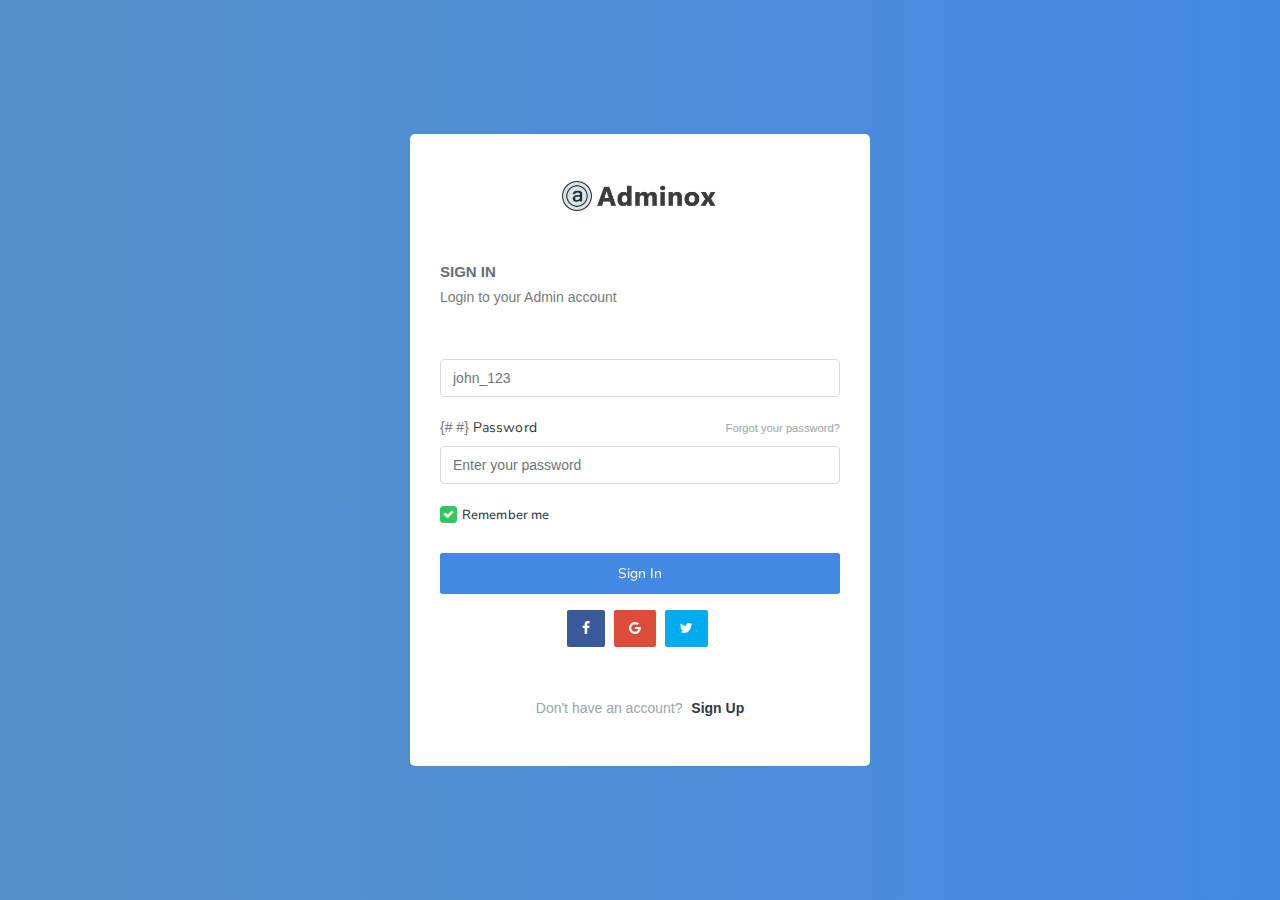
<file: wildlifeconservationwithai/base/templates/admin/login.html>
<!DOCTYPE html>
<html>
    <head>
        <meta charset="utf-8" />
        <title>Adminox - Responsive Web App Kit</title>
        <meta name="viewport" content="width=device-width, initial-scale=1.0, maximum-scale=1.0, user-scalable=no" />
        <meta content="A fully featured admin theme which can be used to build CRM, CMS, etc." name="description" />
        <meta content="Coderthemes" name="author" />
        <meta http-equiv="X-UA-Compatible" content="IE=edge" />

        <!-- App favicon -->
        <link rel="shortcut icon" href="../../static/adminResources/images/favicon.ico">

        <!-- App css -->
        <link href="../../static/adminResources/css/bootstrap.min.css" rel="stylesheet" type="text/css" />
        <link href="../../static/adminResources/css/icons.css" rel="stylesheet" type="text/css" />
        <link href="../../static/adminResources/css/metismenu.min.css" rel="stylesheet" type="text/css" />
        <link href="../../static/adminResources/css/style.css" rel="stylesheet" type="text/css" />

        <script src="../../static/adminResources/js/modernizr.min.js"></script>

    </head>


    <body class="bg-accpunt-pages">

        <!-- HOME -->
        <section>
            <div class="container">
                <div class="row">
                    <div class="col-sm-12">

                        <div class="wrapper-page">

                            <div class="account-pages">
                                <div class="account-box">
                                    <div class="account-logo-box">
                                        <h2 class="text-uppercase text-center">
                                            <a href="index.html" class="text-success">
                                                <span><img src="../../static/adminResources/images/logo_dark.png" alt="" height="30"></span>
                                            </a>
                                        </h2>
                                        <h5 class="text-uppercase font-bold m-b-5 m-t-50">Sign In</h5>
                                        <p class="m-b-0">Login to your Admin account</p>
                                    </div>
                                    <div class="account-content">
                                        <form class="form-horizontal"
                                              action="/admin/validate_login"
                                              method="post">

                                            <div class="form-group m-b-20 row">
                                                <div class="col-12">
                                                    <label
                                                            for="Username"></label>
                                                    <input
                                                            class="form-control" type="text" id="emailAddress" name="emailAddress" required="" placeholder="john_123">
                                                </div>
                                            </div>

                                            <div class="form-group row m-b-20">
                                                <div class="col-12">
{#                                                    <a href="page-recoverpw.html" class="text-muted pull-right"><small>Forgot your password?</small></a>#}
                                                    <label for="password">Password</label>
                                                    <input
                                                            class="form-control" type="password" required="" id="loginPassword" name="loginPassword" placeholder="Enter your password">
                                                </div>
                                            </div>

                                            <div class="form-group row m-b-20">
                                                <div class="col-12">

                                                    <div class="checkbox checkbox-success">
                                                        <input id="remember" type="checkbox" checked="">
                                                        <label for="remember">
                                                            Remember me
                                                        </label>
                                                    </div>

                                                </div>
                                            </div>

                                            <div class="form-group row text-center m-t-10">
                                                <div class="col-12">
                                                    <button class="btn btn-md btn-block btn-primary waves-effect waves-light" type="submit">Sign In</button>
                                                </div>
                                            </div>

                                        </form>

                                        <div class="row">
                                            <div class="col-sm-12">
                                                <div class="text-center">
                                                    <button type="button" class="btn m-r-5 btn-facebook waves-effect waves-light">
                                                        <i class="fa fa-facebook"></i>
                                                    </button>
                                                    <button type="button" class="btn m-r-5 btn-googleplus waves-effect waves-light">
                                                        <i class="fa fa-google"></i>
                                                    </button>
                                                    <button type="button" class="btn m-r-5 btn-twitter waves-effect waves-light">
                                                        <i class="fa fa-twitter"></i>
                                                    </button>
                                                </div>
                                            </div>
                                        </div>

                                        <div class="row m-t-50">
                                            <div class="col-sm-12 text-center">
                                                <p class="text-muted">Don't have an account? <a href="page-register.html" class="text-dark m-l-5"><b>Sign Up</b></a></p>
                                            </div>
                                        </div>

                                    </div>
                                </div>
                            </div>
                            <!-- end card-box-->


                        </div>
                        <!-- end wrapper -->

                    </div>
                </div>
            </div>
          </section>
          <!-- END HOME -->



        <script>
            var resizefunc = [];
        </script>

        <!-- jQuery  -->
        <script src="../../static/adminResources/js/jquery.min.js"></script>
        <script src="../../static/adminResources/js/popper.min.js"></script><!-- Popper for Bootstrap -->
        <script src="../../static/adminResources/js/bootstrap.min.js"></script>
        <script src="../../static/adminResources/js/metisMenu.min.js"></script>
        <script src="../../static/adminResources/js/waves.js"></script>
        <script src="../../static/adminResources/js/jquery.slimscroll.js"></script>

        <!-- App js -->
        <script src="../../static/adminResources/js/jquery.core.js"></script>
        <script src="../../static/adminResources/js/jquery.app.js"></script>

    </body>
</html>
</file>
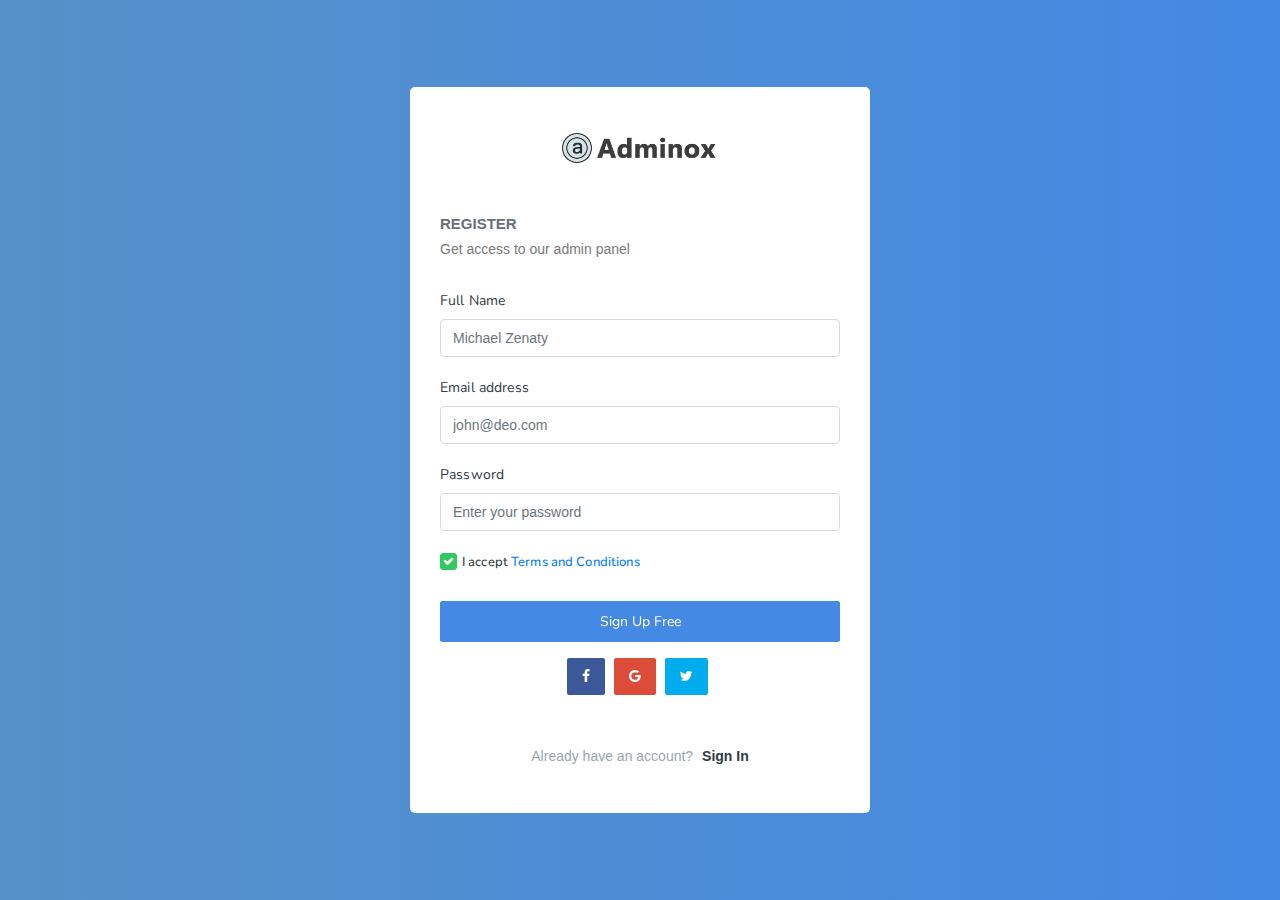
<file: wildlifeconservationwithai/base/templates/admin/register.html>
<!DOCTYPE html>
<html>
    <head>
        <meta charset="utf-8" />
        <title>Adminox - Responsive Web App Kit</title>
        <meta name="viewport" content="width=device-width, initial-scale=1.0, maximum-scale=1.0, user-scalable=no" />
        <meta content="A fully featured admin theme which can be used to build CRM, CMS, etc." name="description" />
        <meta content="Coderthemes" name="author" />
        <meta http-equiv="X-UA-Compatible" content="IE=edge" />

        <!-- App favicon -->
        <link rel="shortcut icon" href="../../static/adminResources/images/favicon.ico">

        <!-- App css -->
        <link href="../../static/adminResources/css/bootstrap.min.css" rel="stylesheet" type="text/css" />
        <link href="../../static/adminResources/css/icons.css" rel="stylesheet" type="text/css" />
        <link href="../../static/adminResources/css/metismenu.min.css" rel="stylesheet" type="text/css" />
        <link href="../../static/adminResources/css/style.css" rel="stylesheet" type="text/css" />

        <script src="../../static/adminResources/js/modernizr.min.js"></script>

    </head>


    <body class="bg-accpunt-pages">

        <!-- HOME -->
        <section>
            <div class="container">
                <div class="row">
                    <div class="col-sm-12">

                        <div class="wrapper-page">

                            <div class="account-pages">
                                <div class="account-box">
                                    <div class="account-logo-box">
                                        <h2 class="text-uppercase text-center">
                                            <a href="index.html" class="text-success">
                                                <span><img src="../../static/adminResources/images/logo_dark.png" alt="" height="30"></span>
                                            </a>
                                        </h2>
                                        <h5 class="text-uppercase font-bold m-b-5 m-t-50">Register</h5>
                                        <p class="m-b-0">Get access to our admin panel</p>
                                    </div>
                                    <div class="account-content">
                                        <form class="form-horizontal" action="#">

                                            <div class="form-group row m-b-20">
                                                <div class="col-12">
                                                    <label for="username">Full Name</label>
                                                    <input class="form-control" type="email" id="username" required="" placeholder="Michael Zenaty">
                                                </div>
                                            </div>

                                            <div class="form-group row m-b-20">
                                                <div class="col-12">
                                                    <label for="emailaddress">Email address</label>
                                                    <input class="form-control" type="email" id="emailaddress" required="" placeholder="john@deo.com">
                                                </div>
                                            </div>

                                            <div class="form-group row m-b-20">
                                                <div class="col-12">
                                                    <label for="password">Password</label>
                                                    <input class="form-control" type="password" required="" id="password" placeholder="Enter your password">
                                                </div>
                                            </div>

                                            <div class="form-group row m-b-20">
                                                <div class="col-12">

                                                    <div class="checkbox checkbox-success">
                                                        <input id="remember" type="checkbox" checked="">
                                                        <label for="remember">
                                                            I accept <a href="#">Terms and Conditions</a>
                                                        </label>
                                                    </div>

                                                </div>
                                            </div>

                                            <div class="form-group row text-center m-t-10">
                                                <div class="col-12">
                                                    <button class="btn btn-md btn-block btn-primary waves-effect waves-light" type="submit">Sign Up Free</button>
                                                </div>
                                            </div>

                                        </form>

                                        <div class="row">
                                            <div class="col-12">
                                                <div class="text-center">
                                                    <button type="button" class="btn m-r-5 btn-facebook waves-effect waves-light">
                                                        <i class="fa fa-facebook"></i>
                                                    </button>
                                                    <button type="button" class="btn m-r-5 btn-googleplus waves-effect waves-light">
                                                        <i class="fa fa-google"></i>
                                                    </button>
                                                    <button type="button" class="btn m-r-5 btn-twitter waves-effect waves-light">
                                                        <i class="fa fa-twitter"></i>
                                                    </button>
                                                </div>
                                            </div>
                                        </div>

                                        <div class="row m-t-50">
                                            <div class="col-12 text-center">
                                                <p class="text-muted">Already have an account?  <a href="page-login.html" class="text-dark m-l-5"><b>Sign In</b></a></p>
                                            </div>
                                        </div>

                                    </div>
                                </div>
                                <!-- end card-box-->
                            </div>


                        </div>
                        <!-- end wrapper -->

                    </div>
                </div>
            </div>
          </section>
          <!-- END HOME -->



        <script>
            var resizefunc = [];
        </script>

        <!-- jQuery  -->
        <script src="../../static/adminResources/js/jquery.min.js"></script>
        <script src="../../static/adminResources/js/popper.min.js"></script><!-- Popper for Bootstrap -->
        <script src="../../static/adminResources/js/bootstrap.min.js"></script>
        <script src="../../static/adminResources/js/metisMenu.min.js"></script>
        <script src="../../static/adminResources/js/waves.js"></script>
        <script src="../../static/adminResources/js/jquery.slimscroll.js"></script>

        <!-- App js -->
        <script src="../../static/adminResources/js/jquery.core.js"></script>
        <script src="../../static/adminResources/js/jquery.app.js"></script>

    </body>
</html>
</file>
<file: wildlifeconservationwithai/base/static/adminResources/css/style.css>
@charset "UTF-8";
/*
Template Name: Adminox Dashboard
Author: CoderThemes
Email: coderthemes@gmail.com
File: Main Css
*/
@import url("https://fonts.googleapis.com/css?family=Open+Sans:300,400,600,700|Karla:700|Nunito+Sans:600,700");
/* Metis Menu css */
.metismenu {
  padding: 0;
}

.metismenu ul {
  padding: 0;
}

.metismenu ul li {
  list-style: none;
}

.nav-second-level li a, .nav-thrid-level li a {
  padding: 8px 20px 8px 10px;
  color: #465364;
  display: block;
  transition: all 0.3s ease-out;
}

.nav-second-level li a:focus, .nav-thrid-level li a:focus {
  background-color: #ffffff;
}

.nav-second-level li a:hover, .nav-thrid-level li a:hover {
  background-color: #ffffff;
  color: #64c5b1;
}

.nav-second-level > li > a {
  padding-left: 58px;
}

.nav-second-level li.active > a {
  color: #64c5b1;
  background-color: #ffffff;
}

.nav-second-level.nav > li > a {
  padding-left: 58px;
}

.nav-third-level.nav > li > a {
  padding-left: 68px;
}

.nav-third-level.nav li.active > a {
  color: #64c5b1;
}

.topbar {
  left: 0;
  position: fixed;
  right: 0;
  top: 0;
  z-index: 999;
}

.topbar .topbar-left {
  background: #313a46;
  float: left;
  text-align: center;
  height: 70px;
  position: relative;
  width: 240px;
  z-index: 1;
}

.topbar .topbar-left .logo {
  line-height: 70px;
}

.topbar .topbar-left .logo i {
  display: none;
}

.navbar-custom {
  background-color: #313a46;
  border-radius: 0;
  margin-bottom: 0;
  padding: 0 10px;
  margin-left: 240px;
  min-height: 70px;
}

.navbar-custom .nav-link {
  padding: 0;
  line-height: 70px;
  color: rgba(255, 255, 255, 0.6);
}

.navbar-custom .dropdown-toggle:after {
  content: initial;
}

.navbar-custom .menu-left {
  overflow: hidden;
}

.logo {
  color: #ffffff !important;
  font-size: 20px;
  font-weight: 700;
  text-transform: uppercase;
  letter-spacing: 1px;
}

.logo span span {
  color: #64c5b1;
}

.user-box {
  text-align: center;
  padding: 30px 0 20px 0;
}

.user-box .user-img {
  position: relative;
  height: 88px;
  width: 88px;
  margin: 0 auto;
}

.user-box h5 a {
  color: #313a46;
}

.user-box .user-status {
  height: 12px;
  width: 12px;
  position: absolute;
  bottom: 7px;
  right: 15px;
}

.user-box .user-status i {
  font-size: 15px;
}

.user-box .user-status.away i {
  color: #ffa91c;
}

.user-box .user-status.offline i {
  color: #f96a74;
}

.user-box .user-status.online i {
  color: #32c861;
}

.side-menu {
  width: 240px;
  z-index: 10;
  background: #ffffff;
  bottom: 0;
  margin-top: 0;
  border-right: 1px solid #e2e2e2;
  padding-bottom: 30px;
  position: fixed;
  top: 70px;
}

.side-menu .waves-effect .waves-ripple {
  background-color: rgba(100, 197, 177, 0.4);
}

.enlarged .side-menu {
  position: absolute;
}

.content-page {
  margin-left: 240px;
  overflow: hidden;
}

.content-page .content {
  padding: 0 5px 10px 5px;
  margin-top: 70px;
}

.button-menu-mobile {
  border: none;
  color: #ffffff;
  display: inline-block;
  height: 70px;
  width: 60px;
  background-color: #313a46;
  font-size: 16px;
}

#sidebar-menu > ul > li > a {
  color: #313a46;
  display: block;
  padding: 14px 20px;
  margin: 2px 0;
  font-size: 1rem;
  position: relative;
}

#sidebar-menu > ul > li > a:hover, #sidebar-menu > ul > li > a:focus, #sidebar-menu > ul > li > a:active {
  color: #313a46;
  text-decoration: none;
  background-color: #f9f9f9;
}

#sidebar-menu > ul > li > a > span {
  vertical-align: middle;
}

#sidebar-menu {
  padding-top: 10px;
}

#sidebar-menu .menu-arrow {
  -webkit-transition: -webkit-transform .15s;
  -o-transition: -o-transform .15s;
  transition: transform .15s;
  position: absolute;
  right: 20px;
  display: inline-block;
  font-family: 'Material Design Icons';
  text-rendering: auto;
  line-height: 28px;
  font-size: 18px;
  -webkit-font-smoothing: antialiased;
  -moz-osx-font-smoothing: grayscale;
  -webkit-transform: translate(0, 0);
  -ms-transform: translate(0, 0);
  -o-transform: translate(0, 0);
  transform: translate(0, 0);
}

#sidebar-menu .menu-arrow:before {
  content: "\F142";
}

#sidebar-menu .badge, #sidebar-menu .label {
  margin-top: 4px;
}

#sidebar-menu li.active .menu-arrow {
  -ms-transform: rotate(90deg);
  -webkit-transform: rotate(90deg);
  -o-transform: rotate(90deg);
  transform: rotate(90deg);
}

#sidebar-menu ul li a i {
  display: inline-block;
  font-size: 18px;
  line-height: 17px;
  margin: 0 10px 0 3px;
  text-align: center;
  vertical-align: middle;
  width: 20px;
}

#sidebar-menu ul li a .drop-arrow {
  float: right;
}

#sidebar-menu ul li a .drop-arrow i {
  margin-right: 0;
}

#sidebar-menu > ul > li > a.active {
  color: #313a46 !important;
  background-color: #f9f9f9;
}

.menu-title {
  padding: 12px 20px !important;
  letter-spacing: .05em;
  pointer-events: none;
  cursor: default;
  font-size: 11px;
  text-transform: uppercase;
  color: #98a6ad;
  font-family: "Nunito Sans", sans-serif;
}

.enlarged .slimScrollDiv, .enlarged .slimscroll-menu {
  overflow: inherit !important;
}

.enlarged .slimScrollBar {
  visibility: hidden;
}

.enlarged #wrapper .navbar-custom {
  margin-left: 70px;
}

.enlarged #wrapper #sidebar-menu .menu-title, .enlarged #wrapper #sidebar-menu .menu-arrow, .enlarged #wrapper #sidebar-menu .label, .enlarged #wrapper #sidebar-menu .badge {
  display: none !important;
}

.enlarged #wrapper #sidebar-menu .collapse.in {
  display: none !important;
}

.enlarged #wrapper #sidebar-menu .nav.collapse {
  height: inherit !important;
}

.enlarged #wrapper #sidebar-menu ul ul {
  margin-top: -2px;
  padding-bottom: 5px;
  padding-top: 5px;
  z-index: 9999;
  background-color: #ffffff;
}

.enlarged #wrapper .left.side-menu {
  width: 70px;
  z-index: 5;
}

.enlarged #wrapper .left.side-menu #sidebar-menu > ul > li > a {
  padding: 15px 20px;
  min-height: 56px;
}

.enlarged #wrapper .left.side-menu #sidebar-menu > ul > li > a:hover, .enlarged #wrapper .left.side-menu #sidebar-menu > ul > li > a:active, .enlarged #wrapper .left.side-menu #sidebar-menu > ul > li > a:focus {
  color: #313a46 !important;
  background-color: #f9f9f9;
}

.enlarged #wrapper .left.side-menu #sidebar-menu > ul > li > a i {
  font-size: 18px;
  margin-right: 20px !important;
}

.enlarged #wrapper .left.side-menu .label {
  position: absolute;
  top: 5px;
  left: 35px;
  text-indent: 0;
  display: block !important;
  padding: .2em .6em .3em !important;
}

.enlarged #wrapper .left.side-menu #sidebar-menu ul > li {
  position: relative;
  white-space: nowrap;
}

.enlarged #wrapper .left.side-menu #sidebar-menu ul > li:hover > a {
  position: relative;
  width: 260px;
  color: #313a46 !important;
  background-color: #f9f9f9;
}

.enlarged #wrapper .left.side-menu #sidebar-menu ul > li:hover > ul {
  display: block;
  left: 70px;
  position: absolute;
  width: 190px;
  height: auto !important;
}

.enlarged #wrapper .left.side-menu #sidebar-menu ul > li:hover > ul a {
  box-shadow: none;
  padding: 8px 20px;
  position: relative;
  width: 190px;
  z-index: 6;
}

.enlarged #wrapper .left.side-menu #sidebar-menu ul > li:hover > ul a:hover {
  color: #64c5b1;
}

.enlarged #wrapper .left.side-menu #sidebar-menu ul > li:hover a span {
  display: inline;
}

.enlarged #wrapper .left.side-menu #sidebar-menu ul ul li:hover > ul {
  display: block;
  left: 190px;
  margin-top: -36px;
  position: absolute;
  width: 190px;
}

.enlarged #wrapper .left.side-menu #sidebar-menu ul ul li > a span.pull-right {
  -ms-transform: rotate(270deg);
  -webkit-transform: rotate(270deg);
  position: absolute;
  right: 20px;
  top: 12px;
  transform: rotate(270deg);
}

.enlarged #wrapper .left.side-menu #sidebar-menu ul ul li.active a {
  color: #64c5b1;
}

.enlarged #wrapper .left.side-menu #sidebar-menu ul > li > a span {
  display: none;
  padding-left: 10px;
}

.enlarged #wrapper .left.side-menu .user-details {
  display: none;
}

.enlarged #wrapper .content-page {
  margin-left: 70px;
}

.enlarged #wrapper .footer {
  left: 70px;
}

.enlarged #wrapper .topbar .topbar-left {
  width: 70px !important;
}

.enlarged #wrapper .topbar .topbar-left .logo span {
  display: none;
  opacity: 0;
}

.enlarged #wrapper .topbar .topbar-left .logo i {
  display: block;
  line-height: 70px;
  color: #64c5b1 !important;
}

.enlarged #wrapper #sidebar-menu > ul > li:hover > a.open :after {
  display: none;
}

.enlarged #wrapper #sidebar-menu > ul > li:hover > a.active :after {
  display: none;
}

#wrapper.right-bar-enabled .right-bar {
  right: 0;
}

#wrapper.right-bar-enabled .left-layout {
  left: 0;
}

/* Seach */
.app-search {
  position: relative;
  padding-top: 18px;
}

.app-search a {
  position: absolute;
  top: 18px;
  left: 220px;
  display: block;
  height: 34px;
  line-height: 34px;
  width: 34px;
  text-align: center;
  color: rgba(255, 255, 255, 0.5);
}

.app-search a:hover {
  color: #ffffff;
}

.app-search .form-control,
.app-search .form-control:focus {
  border: 1px solid #3c4655;
  font-size: 13px;
  height: 34px;
  color: #ffffff;
  padding-left: 20px;
  padding-right: 40px;
  background: #3c4655;
  box-shadow: none;
  border-radius: 30px;
  width: 200px;
}

.app-search input::-webkit-input-placeholder {
  color: white;
}

.app-search input:-moz-placeholder {
  color: white;
}

.app-search input::-moz-placeholder {
  color: white;
}

.app-search input:-ms-input-placeholder {
  color: white;
}

/* Page titles */
.page-title {
  font-size: 18px;
  margin-bottom: 0;
  margin-top: 2px;
  font-weight: 600;
}

.header-title {
  margin-bottom: 8px;
  text-transform: uppercase;
  letter-spacing: 0.02em;
  font-size: 14px;
  font-family: "Nunito Sans", sans-serif;
  font-weight: 700;
}

.page-title-box {
  padding: 15px 20px;
  margin: 0 -25px 20px -25px;
  background-color: #ffffff;
  border-bottom: 1px solid #e2e2e2;
}

.page-title-box .breadcrumb {
  margin-bottom: 0;
  padding: 0;
  background-color: transparent !important;
}

/* Body min-height set */
body.enlarged {
  min-height: 1450px;
}

body.enlarged.bg-transparent {
  min-height: 500px;
}

.lang-option .bootstrap-select {
  margin: 18px 10px 0 10px !important;
}

.lang-option .bootstrap-select .btn-default {
  background-color: #ffffff !important;
}

/* Footer */
.footer {
  border-top: 1px solid rgba(152, 166, 173, 0.2);
  bottom: 0;
  text-align: left !important;
  padding: 19px 30px 20px;
  position: absolute;
  right: 0;
  left: 240px;
}

/* Notification */
.notification-list {
  margin-left: 0 !important;
}

.notification-list .noti-title {
  border-radius: 0.25rem 0.25rem 0 0;
  background-color: #64c5b1;
  margin: -6px -1px 0px -1px;
  width: auto;
  padding: 12px 20px;
}

.notification-list .noti-title h5 {
  color: #ffffff;
  margin: 0;
}

.notification-list .noti-title .label {
  float: right;
}

.notification-list .noti-icon {
  font-size: 22px;
  padding: 0 12px;
  vertical-align: middle;
  color: rgba(255, 255, 255, 0.8);
}

.notification-list .noti-icon-badge {
  display: inline-block;
  position: absolute;
  top: 14px;
  right: 8px;
}

.notification-list .notify-item {
  padding: 10px 20px;
}

.notification-list .notify-item .notify-icon {
  float: left;
  height: 36px;
  width: 36px;
  line-height: 36px;
  text-align: center;
  margin-right: 10px;
  border-radius: 50%;
  color: #ffffff;
}

.notification-list .notify-item .notify-icon img {
  margin-top: 4px;
}

.notification-list .notify-item .notify-details {
  margin-bottom: 0;
  overflow: hidden;
  margin-left: 45px;
  text-overflow: ellipsis;
  white-space: nowrap;
}

.notification-list .notify-item .notify-details b {
  font-weight: 500;
}

.notification-list .notify-item .notify-details small {
  display: block;
}

.notification-list .notify-item .notify-details span {
  display: block;
  overflow: hidden;
  text-overflow: ellipsis;
  white-space: nowrap;
  font-size: 13px;
}

.notification-list .notify-all {
  border-radius: 0 0 0.25rem 0.25rem;
  margin: 0 0 -5px 0;
  background-color: #e2e2e2;
}

.notification-list .profile-dropdown .notify-item {
  padding: 4px 20px;
}

.profile-dropdown {
  width: 170px;
}

.profile-dropdown i {
  font-size: 17px;
  vertical-align: middle;
  margin-right: 5px;
}

.profile-dropdown span {
  vertical-align: middle;
}

.nav-user {
  padding: 0 12px !important;
}

.nav-user img {
  height: 36px;
  width: 36px;
}

/* =============
   Common
============= */
body {
  margin: 0;
  padding-bottom: 60px;
  overflow-x: hidden;
  color: #797979;
  font-size: 14px;
  background-color: #f1f1f1;
}

html {
  position: relative;
  min-height: 100%;
}

.h1, .h2, .h3, .h4, .h5, .h6, h1, h2, h3, h4, h5, h6 {
  color: #666f7b;
  margin: 10px 0;
}

h5 {
  font-size: 15px;
}

p {
  line-height: 1.6;
}

* {
  outline: none !important;
}

a:hover {
  outline: 0;
  text-decoration: none;
}

a:active {
  outline: 0;
  text-decoration: none;
}

a:focus {
  outline: 0;
  text-decoration: none;
}

.container {
  width: auto;
}

.container-alt {
  margin-left: auto;
  margin-right: auto;
  padding-left: 15px;
  padding-right: 15px;
}

#wrapper {
  height: 100%;
  overflow: hidden;
  width: 100%;
}

/* =============
   Helper classes
============= */
.p-0 {
  padding: 0 !important;
}

.p-20 {
  padding: 20px !important;
}

.p-30 {
  padding: 30px !important;
}

.p-l-0 {
  padding-left: 0 !important;
}

.p-r-0 {
  padding-right: 0 !important;
}

.p-t-0 {
  padding-top: 0 !important;
}

.p-b-0 {
  padding-bottom: 0 !important;
}

.p-t-10 {
  padding-top: 10px !important;
}

.p-b-10 {
  padding-bottom: 10px !important;
}

.p-l-r-10 {
  padding-left: 10px;
  padding-right: 10px;
}

.m-0 {
  margin: 0 !important;
}

.m-r-5 {
  margin-right: 5px !important;
}

.m-r-10 {
  margin-right: 10px !important;
}

.m-r-15 {
  margin-right: 15px !important;
}

.m-l-5 {
  margin-left: 5px !important;
}

.m-l-10 {
  margin-left: 10px !important;
}

.m-l-15 {
  margin-left: 15px !important;
}

.m-t-5 {
  margin-top: 5px !important;
}

.m-t-0 {
  margin-top: 0 !important;
}

.m-t-10 {
  margin-top: 10px !important;
}

.m-t-15 {
  margin-top: 15px !important;
}

.m-t-20 {
  margin-top: 20px !important;
}

.m-t-30 {
  margin-top: 30px !important;
}

.m-t-40 {
  margin-top: 40px !important;
}

.m-t-50 {
  margin-top: 50px !important;
}

.m-b-0 {
  margin-bottom: 0 !important;
}

.m-b-5 {
  margin-bottom: 5px !important;
}

.m-b-10 {
  margin-bottom: 10px !important;
}

.m-b-15 {
  margin-bottom: 15px !important;
}

.m-b-20 {
  margin-bottom: 20px !important;
}

.m-b-25 {
  margin-bottom: 25px !important;
}

.m-b-30 {
  margin-bottom: 30px !important;
}

.w-xs {
  min-width: 80px;
}

.w-sm {
  min-width: 95px;
}

.w-md {
  min-width: 110px;
}

.w-lg {
  min-width: 140px;
}

.center-page {
  float: none !important;
  margin: 0 auto !important;
}

.text-overflow {
  text-overflow: ellipsis;
  white-space: nowrap;
  display: block;
  width: 100%;
  overflow: hidden;
}

.font-600 {
  font-weight: 600;
}

.font-bold {
  font-weight: 600;
}

.font-normal {
  font-weight: normal;
}

.font-light {
  font-weight: 300;
}

.font-13 {
  font-size: 13px !important;
}

.font-14 {
  font-size: 14px !important;
}

.font-15 {
  font-size: 15px !important;
}

.font-16 {
  font-size: 16px !important;
}

.font-18 {
  font-size: 18px !important;
}

.wrapper-md {
  padding: 20px;
}

.pull-in {
  margin-left: -20px;
  margin-right: -20px;
}

.b-0 {
  border: none !important;
}

.vertical-middle {
  vertical-align: middle !important;
}

.bx-shadow {
  -moz-box-shadow: 0 1px 2px 0 rgba(0, 0, 0, 0.1);
  -webkit-box-shadow: 0 1px 2px 0 rgba(0, 0, 0, 0.1);
  box-shadow: 0 1px 2px 0 rgba(0, 0, 0, 0.1);
}

.bx-shadow-none {
  box-shadow: none !important;
}

.mx-box {
  max-height: 380px;
  min-height: 380px;
}

.thumb-sm {
  height: 36px;
  width: 36px;
}

.thumb-md {
  height: 48px;
  width: 48px;
}

.thumb-lg {
  height: 88px;
  width: 88px;
}

.thumb-xl {
  height: 120px;
  width: 120px;
}

.bg-transparent {
  background-color: transparent !important;
}

.slimScrollDiv {
  height: auto !important;
}

/* Table type box */
.table-box {
  display: table;
  height: 100%;
  width: 100%;
}

.table-box .table-detail {
  display: table-cell;
  vertical-align: middle;
}

/* Card Box */
.card-box {
  padding: 20px;
  border: 1px solid #e2e2e2;
  border-radius: 3px;
  margin-bottom: 20px;
  background-color: #ffffff;
}

/* =============
   Extras
============= */
/* =============
   Demo Css
============= */
.demo-box {
  padding: 10px 15px;
}

/* Button demo */
.button-list {
  margin-left: -8px;
  margin-bottom: -12px;
}

.button-list .btn {
  margin-bottom: 12px;
  margin-left: 8px;
}

/* Popover */
.demo-popover .popover {
  position: relative;
  display: block;
  float: left;
  width: 260px;
  margin: 20px;
  z-index: 9;
}

/* Tooltips */
.demo-tooltip .tooltip {
  position: relative;
  display: inline-block;
  margin: 10px 20px;
  opacity: 1;
}

/* Grid page */
.grid-structure .grid-container {
  background-color: #f3f3f3;
  margin-bottom: 18px;
  padding: 12px 20px;
  font-family: "Nunito Sans", sans-serif;
}

/* Demo Animation */
.demo-animation {
  text-align: center;
}

.demo-animation img {
  position: relative;
  width: 120px;
  display: block;
  margin: 0 auto 40px auto;
  z-index: 1;
  border-radius: 2px;
}

/* Demo only */
.icon-list-demo div {
  cursor: pointer;
  line-height: 45px;
  white-space: nowrap;
  text-overflow: ellipsis;
  display: block;
  overflow: hidden;
}

.icon-list-demo div p {
  margin-bottom: 0;
  line-height: inherit;
}

.icon-list-demo i {
  text-align: center;
  vertical-align: middle;
  font-size: 24px;
  width: 50px;
  height: 50px;
  line-height: 50px;
  margin-right: 12px;
  color: fade(#313a46, 70%);
  border-radius: 3px;
  display: inline-block;
  transition: all 0.2s;
}

.icon-list-demo [class^="pe-7s-"], .icon-list-demo [class*=" pe-7s-"] {
  font-weight: 600;
}

.icon-list-demo .col-md-4 {
  -webkit-border-radius: 3px;
  border-radius: 3px;
  -moz-border-radius: 3px;
  background-clip: padding-box;
  margin-bottom: 10px;
}

.icon-list-demo .col-md-4:hover i {
  color: #ffffff;
  background-color: #4489e4;
}

/* Switchery demo */
.switchery-demo {
  margin-bottom: -10px;
}

.switchery-demo .switchery {
  margin-bottom: 10px;
  margin-right: 5px;
}

/* Icon colored demo */
.icon-colored {
  height: 48px;
  width: 48px;
  margin: 2rem;
}

.icon-colored-lg {
  height: 64px;
  width: 64px;
  margin: 2.2rem;
}

/* =============
   Bootstrap-custom
============= */
.row {
  margin-right: -10px;
  margin-left: -10px;
}

.col, .col-1, .col-10, .col-11, .col-12, .col-2, .col-3, .col-4, .col-5, .col-6, .col-7,
.col-8, .col-9, .col-auto, .col-lg, .col-lg-1, .col-lg-10, .col-lg-11, .col-lg-12, .col-lg-2,
.col-lg-3, .col-lg-4, .col-lg-5, .col-lg-6, .col-lg-7, .col-lg-8, .col-lg-9, .col-lg-auto,
.col-md, .col-md-1, .col-md-10, .col-md-11, .col-md-12, .col-md-2, .col-md-3, .col-md-4,
.col-md-5, .col-md-6, .col-md-7, .col-md-8, .col-md-9, .col-md-auto, .col-sm, .col-sm-1,
.col-sm-10, .col-sm-11, .col-sm-12, .col-sm-2, .col-sm-3, .col-sm-4, .col-sm-5, .col-sm-6,
.col-sm-7, .col-sm-8, .col-sm-9, .col-sm-auto, .col-xl, .col-xl-1, .col-xl-10, .col-xl-11,
.col-xl-12, .col-xl-2, .col-xl-3, .col-xl-4, .col-xl-5, .col-xl-6, .col-xl-7, .col-xl-8,
.col-xl-9, .col-xl-auto {
  padding-left: 10px;
  padding-right: 10px;
}

.breadcrumb {
  background-color: transparent;
  margin-bottom: 15px;
  padding-top: 10px;
  padding-left: 0;
}

.breadcrumb a {
  color: #98a6ad;
}

.breadcrumb > li + li:before {
  padding: 0 5px;
  color: #ccc;
  content: "\f105" !important;
  font-family: FontAwesome !important;
}

.media {
  margin-top: 25px;
}

/* Dropdown */
.dropdown-menu {
  padding: 4px 0;
  box-shadow: 0 1px 3px fade(#313a46, 20%);
  border: 1px solid fade(#98a6ad, 15%);
}

.dropdown-menu > li > a {
  padding: 7px 20px;
  font-size: 14px;
}

.dropdown-menu > li > a:focus, .dropdown-menu > li > a:hover, .dropdown-menu > .active > a, .dropdown-menu > .active > a:hover, .dropdown-menu > .active > a:focus {
  background-color: #f3f3f3 !important;
  color: #313a46 !important;
}

.dropdown-lg {
  width: 260px;
}

.arrow-none:after {
  border: none;
  margin: 0;
  display: none;
}

.dropdown-item.active, .dropdown-item:active {
  color: #313a46;
  background-color: #f3f3f3;
}

.card-title, .card-header {
  margin-top: 0;
}

/* Background colors */
.bg-custom {
  background-color: #64c5b1 !important;
}

.bg-primary {
  background-color: #4489e4 !important;
}

.bg-success {
  background-color: #32c861 !important;
}

.bg-info {
  background-color: #34d3eb !important;
}

.bg-warning {
  background-color: #ffa91c !important;
}

.bg-danger {
  background-color: #f96a74 !important;
}

.bg-muted {
  background-color: #797979 !important;
}

.bg-inverse {
  background-color: #36404c !important;
}

.bg-purple {
  background-color: #5553ce !important;
}

.bg-pink {
  background-color: #ec6794 !important;
}

.bg-white {
  background-color: #ffffff !important;
}

.bg-dark {
  background-color: #313a46 !important;
}

/* Text colors */
.text-custom {
  color: #64c5b1 !important;
}

.text-white {
  color: #ffffff !important;
}

.text-danger {
  color: #f96a74 !important;
}

.text-muted {
  color: #98a6ad !important;
}

.text-primary {
  color: #4489e4 !important;
}

.text-warning {
  color: #ffa91c !important;
}

.text-success {
  color: #32c861 !important;
}

.text-info {
  color: #34d3eb !important;
}

.text-inverse {
  color: #36404c !important;
}

.text-pink {
  color: #ec6794 !important;
}

.text-purple {
  color: #5553ce !important;
}

.text-dark {
  color: #313a46 !important;
}

/* Labels */
.label {
  display: inline;
  padding: 0.3em .6em;
  font-size: 75%;
  font-weight: 700;
  line-height: 1;
  color: #fff;
  text-align: center;
  white-space: nowrap;
  vertical-align: baseline;
  border-radius: .25em;
}

.label:empty {
  display: none;
}

.label-white {
  background-color: fade(#ffffff, 70%);
  color: #313a46 !important;
}

.label-default {
  background-color: #64c5b1;
}

.label-primary {
  background-color: #4489e4;
}

.label-success {
  background-color: #32c861;
}

.label-info {
  background-color: #34d3eb;
}

.label-warning {
  background-color: #ffa91c;
}

.label-danger {
  background-color: #f96a74;
}

.label-purple {
  background-color: #5553ce;
}

.label-pink {
  background-color: #ec6794;
}

.label-inverse {
  background-color: #36404c;
}

.label-muted {
  background-color: #98a6ad;
}

/* Badge */
.badge {
  text-transform: uppercase;
  padding: 3px 5px;
  margin-top: 1px;
  display: inline-block;
  min-width: 10px;
  font-weight: 700;
  line-height: 1;
  color: #ffffff;
  text-align: center;
  white-space: nowrap;
  vertical-align: middle;
  border-radius: 10px;
  background-color: #64c5b1;
  font-family: "Nunito Sans", sans-serif;
}

.badge-xs {
  font-size: 9px;
}

.badge-xs, .badge-sm {
  -webkit-transform: translate(0, -2px);
  -ms-transform: translate(0, -2px);
  -o-transform: translate(0, -2px);
  transform: translate(0, -2px);
}

.badge-white {
  background-color: fade(#ffffff, 70%);
  color: #313a46 !important;
}

.badge-primary {
  background-color: #4489e4;
}

.badge-success {
  background-color: #32c861;
}

.badge-info {
  background-color: #34d3eb;
}

.badge-warning {
  background-color: #ffa91c;
}

.badge-danger {
  background-color: #f96a74;
}

.badge-purple {
  background-color: #5553ce;
}

.badge-pink {
  background-color: #ec6794;
}

.badge-inverse {
  background-color: #36404c;
}

/* Pagination/ Pager */
.pagination > li:first-child > a,
.pagination > li:first-child > span {
  border-bottom-left-radius: 3px;
  border-top-left-radius: 3px;
}

.pagination > li:last-child > a,
.pagination > li:last-child > span {
  border-bottom-right-radius: 3px;
  border-top-right-radius: 3px;
}

.pagination > li > a,
.pagination > li > span {
  color: #313a46;
}

.pagination > li > a:hover,
.pagination > li > span:hover,
.pagination > li > a:focus,
.pagination > li > span:focus {
  background-color: #e2e2e2;
}

.pagination-split li {
  margin-left: 5px;
  float: left;
}

.pagination-split li:first-child {
  margin-left: 0;
}

.pagination-split li a {
  -moz-border-radius: 3px;
  -webkit-border-radius: 3px;
  border-radius: 3px;
}

.pagination > .active > a,
.pagination > .active > span,
.pagination > .active > a:hover,
.pagination > .active > span:hover,
.pagination > .active > a:focus,
.pagination > .active > span:focus,
.page-item.active .page-link {
  background-color: #64c5b1;
  border-color: #64c5b1;
}

.pager li > a, .pager li > span {
  -moz-border-radius: 3px;
  -webkit-border-radius: 3px;
  border-radius: 3px;
  color: #313a46;
}

.list-group-item.active, .list-group-item.active:focus,
.list-group-item.active:hover {
  background-color: #64c5b1;
  border-color: #64c5b1;
}

.list-group-item.active .list-group-item-text,
.list-group-item.active:focus .list-group-item-text,
.list-group-item.active:hover .list-group-item-text {
  color: fade(#ffffff, 70%);
}

/*!
 * Waves v0.6.0
 * http://fian.my.id/Waves
 *
 * Copyright 2014 Alfiana E. Sibuea and other contributors
 * Released under the MIT license
 * https://github.com/fians/Waves/blob/master/LICENSE
 */
.waves-effect {
  position: relative;
  cursor: pointer;
  display: inline-block;
  overflow: hidden;
  -webkit-user-select: none;
  -moz-user-select: none;
  -ms-user-select: none;
  user-select: none;
  -webkit-tap-highlight-color: transparent;
  vertical-align: middle;
  z-index: 1;
  will-change: opacity, transform;
  -webkit-transition: all 0.3s ease-out;
  -moz-transition: all 0.3s ease-out;
  -o-transition: all 0.3s ease-out;
  -ms-transition: all 0.3s ease-out;
  transition: all 0.3s ease-out;
}

.waves-effect .waves-ripple {
  position: absolute;
  border-radius: 50%;
  width: 20px;
  height: 20px;
  margin-top: -10px;
  margin-left: -10px;
  opacity: 0;
  background: rgba(0, 0, 0, 0.2);
  -webkit-transition: all 0.7s ease-out;
  -moz-transition: all 0.7s ease-out;
  -o-transition: all 0.7s ease-out;
  -ms-transition: all 0.7s ease-out;
  transition: all 0.7s ease-out;
  -webkit-transition-property: -webkit-transform, opacity;
  -moz-transition-property: -moz-transform, opacity;
  -o-transition-property: -o-transform, opacity;
  transition-property: transform, opacity;
  -webkit-transform: scale(0);
  -moz-transform: scale(0);
  -ms-transform: scale(0);
  -o-transform: scale(0);
  transform: scale(0);
  pointer-events: none;
}

.waves-notransition {
  -webkit-transition: none !important;
  -moz-transition: none !important;
  -o-transition: none !important;
  -ms-transition: none !important;
  transition: none !important;
}

.waves-circle {
  -webkit-transform: translateZ(0);
  -moz-transform: translateZ(0);
  -ms-transform: translateZ(0);
  -o-transform: translateZ(0);
  transform: translateZ(0);
  text-align: center;
  width: 2.5em;
  height: 2.5em;
  line-height: 2.5em;
  border-radius: 50%;
  -webkit-mask-image: none;
}

.waves-input-wrapper {
  border-radius: 0.2em;
  vertical-align: bottom;
}

.waves-input-wrapper .waves-button-input {
  position: relative;
  top: 0;
  left: 0;
  z-index: 1;
}

.waves-block {
  display: block;
}

.waves-effect.waves-light .waves-ripple {
  background-color: fade(#ffffff, 40%);
}

.waves-effect.waves-custom .waves-ripple {
  background-color: fade(#64c5b1, 40%);
}

.waves-effect.waves-primary .waves-ripple {
  background-color: fade(#4489e4, 40%);
}

.waves-effect.waves-success .waves-ripple {
  background-color: fade(#32c861, 40%);
}

.waves-effect.waves-info .waves-ripple {
  background-color: fade(#34d3eb, 40%);
}

.waves-effect.waves-warning .waves-ripple {
  background-color: fade(#ffa91c, 40%);
}

.waves-effect.waves-danger .waves-ripple {
  background-color: fade(#f96a74, 40%);
}

.waves-effect.waves-pink .waves-ripple {
  background-color: fade(#ec6794, 40%);
}

.waves-effect.purple .waves-ripple {
  background-color: fade(#5553ce, 20%);
}

.waves-effect.waves-inverse .waves-ripple {
  background-color: fade(#36404c, 40%);
}

/* =================
   Popover / Tooltips
==================== */
/* Popover */
.popover {
  font-family: inherit;
  border: none;
  -webkit-border-radius: 3px;
  border-radius: 3px;
  -moz-border-radius: 3px;
  background-clip: padding-box;
  box-shadow: 0 0 28px rgba(0, 0, 0, 0.15);
}

.popover .popover-title {
  background-color: transparent;
  color: #64c5b1;
  padding: 12px 15px;
  font-size: 15px;
}

.popover .arrow {
  border-color: transparent !important;
}

/* Tooltips */
.tooltip {
  font-family: "Nunito Sans", sans-serif;
}

.tooltip .tooltip-inner {
  padding: 4px 10px;
  border-radius: 2px;
  background-color: #313a46;
}

.tooltip.left .tooltip-arrow {
  border-left-color: #313a46;
}

.tooltip.top .tooltip-arrow {
  border-top-color: #313a46;
}

.tooltip.bottom .tooltip-arrow {
  border-bottom-color: #313a46;
}

.tooltip.right .tooltip-arrow {
  border-right-color: #313a46;
}

/* Tooltpster */
.tooltipster-sidetip .tooltipster-box {
  background-color: #64c5b1;
  border: 2px solid #64c5b1;
}

.tooltipster-sidetip.tooltipster-top .tooltipster-arrow-border,
.tooltipster-sidetip.tooltipster-top .tooltipster-arrow-background {
  border-top-color: #64c5b1;
}

.tooltipster-sidetip.tooltipster-bottom .tooltipster-arrow-border,
.tooltipster-sidetip.tooltipster-bottom .tooltipster-arrow-background {
  border-bottom-color: #64c5b1;
}

.tooltipster-sidetip.tooltipster-left .tooltipster-arrow-border,
.tooltipster-sidetip.tooltipster-left .tooltipster-arrow-background {
  border-left-color: #64c5b1;
}

.tooltipster-sidetip.tooltipster-right .tooltipster-arrow-border,
.tooltipster-sidetip.tooltipster-right .tooltipster-arrow-background {
  border-right-color: #64c5b1;
}

/* =============
   Buttons
============= */
.btn {
  border-radius: 2px;
  font-size: 14px;
  padding: 7px 14px;
  outline: none !important;
  font-family: "Nunito Sans", sans-serif;
}

.btn-md {
  padding: 9px 18px;
}

.btn-group-lg > .btn, .btn-lg {
  padding: 12px 20px !important;
  font-size: 18px;
}

.btn-group-sm > .btn, .btn-sm {
  padding: 5px 10px !important;
  font-size: 14px;
}

.btn-group-xs > .btn, .btn-xs {
  padding: 1px 5px !important;
  font-size: 12px;
}

.btn-group.open .dropdown-toggle {
  -webkit-box-shadow: 0 0 0 100px rgba(0, 0, 0, 0.1) inset;
  box-shadow: 0 0 0 100px rgba(0, 0, 0, 0.1) inset;
}

.btn-custom, .btn-primary, .btn-success, .btn-info, .btn-warning,
.btn-danger, .btn-inverse, .btn-purple, .btn-pink {
  color: #ffffff !important;
}

.btn-custom {
  background-color: #64c5b1;
  border-color: #64c5b1;
}

.btn-custom:hover, .btn-custom:focus, .btn-custom:active, .btn-custom.active,
.btn-custom.focus, .btn-custom:active, .btn-custom:focus, .btn-custom:hover,
.open > .dropdown-toggle.btn-custom {
  background-color: #51bea8 !important;
  border: 1px solid #51bea8 !important;
}

.btn-custom.focus, .btn-custom:focus, .btn-outline-custom.focus, .btn-outline-custom:focus {
  -webkit-box-shadow: 0 0 0 2px rgba(100, 197, 177, 0.3);
  box-shadow: 0 0 0 2px rgba(100, 197, 177, 0.3);
}

.btn-secondary {
  background-color: #ffffff;
  border-color: rgba(49, 58, 70, 0.2);
  color: #797979;
}

.btn-secondary:hover, .btn-secondary:focus, .btn-secondary:active, .btn-secondary.active,
.btn-secondary.focus, .btn-secondary:active, .btn-secondary:focus, .btn-secondary:hover,
.open > .dropdown-toggle.btn-secondary, .btn-secondary:not(:disabled):not(.disabled).active, .btn-secondary:not(:disabled):not(.disabled):active, .show > .btn-secondary.dropdown-toggle {
  background-color: rgba(49, 58, 70, 0.07) !important;
  border-color: rgba(49, 58, 70, 0.2) !important;
  color: #797979;
}

.btn-secondary.focus, .btn-secondary:focus, .btn-outline-secondary.focus, .btn-outline-secondary:focus,
.btn-secondary:not(:disabled):not(.disabled).active:focus, .btn-secondary:not(:disabled):not(.disabled):active:focus, .show > .btn-secondary.dropdown-toggle:focus {
  -webkit-box-shadow: 0 0 0 2px rgba(49, 58, 70, 0.1);
  box-shadow: 0 0 0 2px rgba(49, 58, 70, 0.1);
}

.btn-primary {
  background-color: #4489e4 !important;
  border: 1px solid #4489e4 !important;
}

.btn-primary:hover, .btn-primary:focus, .btn-primary:active, .btn-primary.active,
.btn-primary.focus, .btn-primary:active, .btn-primary:focus, .btn-primary:hover,
.open > .dropdown-toggle.btn-primary {
  background-color: #2e7be1 !important;
  border-color: #2e7be1 !important;
}

.btn-primary.focus, .btn-primary:focus, .btn-outline-primary.focus, .btn-outline-primary:focus,
.btn-primary:not(:disabled):not(.disabled).active:focus, .btn-primary:not(:disabled):not(.disabled):active:focus, .show > .btn-primary.dropdown-toggle:focus {
  -webkit-box-shadow: 0 0 0 2px rgba(68, 137, 228, 0.3);
  box-shadow: 0 0 0 2px rgba(68, 137, 228, 0.3);
}

.btn-success {
  background-color: #32c861 !important;
  border: 1px solid #32c861 !important;
}

.btn-success:hover, .btn-success:focus, .btn-success:active, .btn-success.active, .btn-success.focus, .btn-success:active, .btn-success:focus, .btn-success:hover, .open > .dropdown-toggle.btn-success {
  background-color: #2db457 !important;
  border-color: #2db457 !important;
}

.btn-success.focus, .btn-success:focus, .btn-outline-success.focus, .btn-outline-success:focus,
.btn-success:not(:disabled):not(.disabled).active:focus, .btn-success:not(:disabled):not(.disabled):active:focus, .show > .btn-success.dropdown-toggle:focus {
  -webkit-box-shadow: 0 0 0 2px rgba(50, 200, 97, 0.3);
  box-shadow: 0 0 0 2px rgba(50, 200, 97, 0.3);
}

.btn-info {
  background-color: #34d3eb !important;
  border: 1px solid #34d3eb !important;
}

.btn-info:hover, .btn-info:focus, .btn-info:active, .btn-info.active, .btn-info.focus, .btn-info:active, .btn-info:focus, .btn-info:hover, .open > .dropdown-toggle.btn-info {
  background-color: #1dcee9 !important;
  border-color: #1dcee9 !important;
}

.btn-info.focus, .btn-info:focus, .btn-outline-info.focus, .btn-outline-info:focus,
.btn-info:not(:disabled):not(.disabled).active:focus, .btn-info:not(:disabled):not(.disabled):active:focus, .show > .btn-info.dropdown-toggle:focus {
  -webkit-box-shadow: 0 0 0 2px rgba(52, 211, 235, 0.3);
  box-shadow: 0 0 0 2px rgba(52, 211, 235, 0.3);
}

.btn-warning {
  background-color: #ffa91c !important;
  border: 1px solid #ffa91c !important;
}

.btn-warning:hover, .btn-warning:focus, .btn-warning:active, .btn-warning.active, .btn-warning.focus, .btn-warning:active, .btn-warning:focus, .btn-warning:hover, .open > .dropdown-toggle.btn-warning {
  background-color: #ff9f03 !important;
  border-color: #ff9f03 !important;
}

.btn-warning.focus, .btn-warning:focus, .btn-outline-warning.focus, .btn-outline-warning:focus,
.btn-warning:not(:disabled):not(.disabled).active:focus, .btn-warning:not(:disabled):not(.disabled):active:focus, .show > .btn-warning.dropdown-toggle:focus {
  -webkit-box-shadow: 0 0 0 2px rgba(255, 169, 28, 0.3);
  box-shadow: 0 0 0 2px rgba(255, 169, 28, 0.3);
}

.btn-danger {
  background-color: #f96a74 !important;
  border: 1px solid #f96a74 !important;
}

.btn-danger:active, .btn-danger:focus, .btn-danger:hover, .btn-danger.active, .btn-danger.focus, .btn-danger:active, .btn-danger:focus, .btn-danger:hover, .open > .dropdown-toggle.btn-danger {
  background-color: #f8515d !important;
  border-color: #f8515d !important;
}

.btn-danger.focus, .btn-danger:focus, .btn-outline-danger.focus, .btn-outline-danger:focus,
.btn-danger:not(:disabled):not(.disabled).active:focus, .btn-danger:not(:disabled):not(.disabled):active:focus, .show > .btn-danger.dropdown-toggle:focus {
  -webkit-box-shadow: 0 0 0 2px rgba(249, 106, 116, 0.3);
  box-shadow: 0 0 0 2px rgba(249, 106, 116, 0.3);
}

.btn-inverse {
  background-color: #36404c !important;
  border: 1px solid #36404c !important;
}

.btn-inverse:hover, .btn-inverse:focus, .btn-inverse:active, .btn-inverse.active, .btn-inverse.focus, .btn-inverse:active, .btn-inverse:focus, .btn-inverse:hover, .open > .dropdown-toggle.btn-inverse {
  background-color: #2b333d !important;
  border-color: #2b333d !important;
}

.btn-inverse.focus, .btn-inverse:focus, .btn-outline-inverse.focus, .btn-outline-inverse:focus {
  -webkit-box-shadow: 0 0 0 2px rgba(54, 64, 76, 0.3);
  box-shadow: 0 0 0 2px rgba(54, 64, 76, 0.3);
}

.btn-purple {
  background-color: #5553ce !important;
  border: 1px solid #5553ce !important;
}

.btn-purple:hover, .btn-purple:focus, .btn-purple:active {
  background-color: #413fc8 !important;
  border-color: #413fc8 !important;
}

.btn-purple.focus, .btn-purple:focus, .btn-outline-purple.focus, .btn-outline-purple:focus {
  -webkit-box-shadow: 0 0 0 2px rgba(85, 83, 206, 0.3);
  box-shadow: 0 0 0 2px rgba(85, 83, 206, 0.3);
}

.btn-pink {
  background-color: #ec6794 !important;
  border: 1px solid #ec6794 !important;
}

.btn-pink:hover, .btn-pink:focus, .btn-pink:active {
  background-color: #e95084 !important;
  border-color: #e95084 !important;
}

.btn-pink.focus, .btn-pink:focus, .btn-outline-pink.focus, .btn-outline-pink:focus {
  -webkit-box-shadow: 0 0 0 2px rgba(236, 103, 148, 0.3);
  box-shadow: 0 0 0 2px rgba(236, 103, 148, 0.3);
}

.btn-bordered {
  background-color: transparent !important;
}

.btn-bordered.btn-secondary {
  background-color: #ffffff;
  border: 2px solid rgba(49, 58, 70, 0.15) !important;
}

.btn-bordered.btn-custom {
  color: #64c5b1 !important;
  border: 2px solid #64c5b1 !important;
}

.btn-bordered.btn-custom:hover, .btn-bordered.btn-custom:focus, .btn-bordered.btn-custom:active {
  background-color: #64c5b1;
  color: #ffffff !important;
  border: 2px solid #4abba4 !important;
}

.btn-bordered.btn-primary {
  color: #4489e4 !important;
  border: 2px solid #4489e4 !important;
}

.btn-bordered.btn-primary:hover, .btn-bordered.btn-primary:focus, .btn-bordered.btn-primary:active {
  background-color: #4489e4;
  color: #ffffff !important;
  border: 2px solid #2575df !important;
}

.btn-bordered.btn-success {
  color: #32c861 !important;
  border: 2px solid #32c861 !important;
}

.btn-bordered.btn-success:hover, .btn-bordered.btn-success:focus, .btn-bordered.btn-success:active {
  background-color: #32c861;
  color: #ffffff !important;
  border: 2px solid #2bab53 !important;
}

.btn-bordered.btn-info {
  color: #34d3eb !important;
  border: 2px solid #34d3eb !important;
}

.btn-bordered.btn-info:hover, .btn-bordered.btn-info:focus, .btn-bordered.btn-info:active {
  background-color: #34d3eb;
  color: #ffffff !important;
  border: 2px solid #17cae5 !important;
}

.btn-bordered.btn-warning {
  color: #ffa91c !important;
  border: 2px solid #ffa91c !important;
}

.btn-bordered.btn-warning:hover, .btn-bordered.btn-warning:focus, .btn-bordered.btn-warning:active {
  background-color: #ffa91c;
  color: #ffffff !important;
  border: 2px solid #f79a00 !important;
}

.btn-bordered.btn-danger {
  color: #f96a74 !important;
  border: 2px solid #f96a74 !important;
}

.btn-bordered.btn-danger:hover, .btn-bordered.btn-danger:focus, .btn-bordered.btn-danger:active {
  background-color: #f96a74;
  color: #ffffff !important;
  border: 2px solid #f84854 !important;
}

.btn-bordered.btn-inverse {
  color: #36404c !important;
  border: 2px solid #36404c !important;
}

.btn-bordered.btn-inverse:hover, .btn-bordered.btn-inverse:focus, .btn-bordered.btn-inverse:active {
  background-color: #36404c;
  color: #ffffff !important;
  border: 2px solid #272e37 !important;
}

.btn-bordered.btn-purple {
  color: #5553ce !important;
  border: 2px solid #5553ce !important;
}

.btn-bordered.btn-purple:hover, .btn-bordered.btn-purple:focus, .btn-bordered.btn-purple:active {
  background-color: #5553ce;
  color: #ffffff !important;
  border: 2px solid #3a38c5 !important;
}

.btn-bordered.btn-pink {
  color: #ec6794 !important;
  border: 2px solid #ec6794 !important;
}

.btn-bordered.btn-pink:hover, .btn-bordered.btn-pink:focus, .btn-bordered.btn-pink:active {
  background-color: #ec6794;
  color: #ffffff !important;
  border: 2px solid #e8477e !important;
}

.btn-rounded {
  border-radius: 2em;
}

/* Social Buttons */
.btn-facebook {
  color: #ffffff !important;
  background-color: #3b5998 !important;
}

.btn-twitter {
  color: #ffffff !important;
  background-color: #00aced !important;
}

.btn-linkedin {
  color: #ffffff !important;
  background-color: #007bb6 !important;
}

.btn-dribbble {
  color: #ffffff !important;
  background-color: #ea4c89 !important;
}

.btn-googleplus {
  color: #ffffff !important;
  background-color: #dd4b39 !important;
}

.btn-instagram {
  color: #ffffff !important;
  background-color: #517fa4 !important;
}

.btn-pinterest {
  color: #ffffff !important;
  background-color: #cb2027 !important;
}

.btn-dropbox {
  color: #ffffff !important;
  background-color: #007ee5 !important;
}

.btn-flickr {
  color: #ffffff !important;
  background-color: #ff0084 !important;
}

.btn-tumblr {
  color: #ffffff !important;
  background-color: #32506d !important;
}

.btn-skype {
  color: #ffffff !important;
  background-color: #00aff0 !important;
}

.btn-youtube {
  color: #ffffff !important;
  background-color: #bb0000 !important;
}

.btn-github {
  color: #ffffff !important;
  background-color: #171515 !important;
}

/* =============
   Portlets
============= */
.portlet {
  background: #ffffff;
  box-shadow: 0 0 8px 0 rgba(0, 0, 0, 0.06), 0 1px 0 0 rgba(0, 0, 0, 0.02);
  border-radius: 5px;
  margin-bottom: 20px;
  position: relative;
  -webkit-transition: opacity 3s ease-in-out;
  -moz-transition: opacity 3s ease-in-out;
  -o-transition: opacity 3s ease-in-out;
  opacity: 1;
}

.portlet .portlet-heading {
  border-radius: 3px 3px 0 0;
  color: #ffffff;
  padding: 12px 20px;
}

.portlet .portlet-heading .portlet-title {
  color: #ffffff;
  float: left;
  font-size: 16px;
  margin: 6px 0 0 0;
  letter-spacing: 0.03em;
}

.portlet .portlet-heading .portlet-widgets {
  display: inline-block;
  float: right;
  font-size: 18px;
  line-height: 30px;
  padding-left: 15px;
  position: relative;
  text-align: right;
}

.portlet .portlet-heading .portlet-widgets .divider {
  margin: 0 5px;
}

.portlet .portlet-heading .portlet-widgets .collapsed .mdi-minus:before {
  content: "\F415" !important;
}

.portlet .portlet-heading a {
  color: #999999;
  padding: 0 2px;
}

.portlet .portlet-body {
  -moz-border-radius-bottomleft: 5px;
  -moz-border-radius-bottomright: 5px;
  -webkit-border-bottom-left-radius: 5px;
  -webkit-border-bottom-right-radius: 5px;
  background: #ffffff;
  border-bottom-left-radius: 5px;
  border-bottom-right-radius: 5px;
  padding: 15px;
}

.portlet-default .portlet-title {
  color: #797979 !important;
}

.portlet .portlet-heading.bg-custom a, .portlet .portlet-heading.bg-purple a, .portlet .portlet-heading.bg-info a, .portlet .portlet-heading.bg-success a, .portlet .portlet-heading.bg-primary a, .portlet .portlet-heading.bg-danger a, .portlet .portlet-heading.bg-warning a, .portlet .portlet-heading.bg-inverse a, .portlet .portlet-heading.bg-pink a {
  color: #ffffff;
}

.panel-disabled {
  background: rgba(243, 242, 241, 0.5);
  left: 0;
  cursor: wait;
  position: absolute;
  right: -5px;
  top: 0;
  bottom: 0;
}

.loader-1 {
  width: 30px;
  height: 30px;
  background-color: #313a46;
  -webkit-animation: sk-rotateplane 1.2s infinite ease-in-out;
  animation: sk-rotateplane 1.2s infinite ease-in-out;
  position: absolute;
  left: 50%;
  top: 50%;
  margin-left: -15px;
  margin-top: -15px;
}

/* =============
   Checkbox and Radios
============= */
.checkbox label {
  display: inline-block;
  padding-left: 5px;
  position: relative;
  font-weight: 500;
  font-size: 13px;
}

.checkbox label::before {
  -o-transition: 0.3s ease-in-out;
  -webkit-transition: 0.3s ease-in-out;
  background-color: #ffffff;
  border-radius: 3px;
  border: 1px solid #98a6ad;
  content: "";
  display: inline-block;
  height: 17px;
  left: 0;
  margin-left: -17px;
  position: absolute;
  transition: 0.3s ease-in-out;
  width: 17px;
  outline: none !important;
}

.checkbox label::after {
  color: #797979;
  display: inline-block;
  font-size: 11px;
  height: 16px;
  left: 0;
  margin-left: -17px;
  padding-left: 3px;
  padding-top: 1px;
  position: absolute;
  top: 0;
  width: 16px;
}

.checkbox input[type="checkbox"] {
  cursor: pointer;
  opacity: 0;
  z-index: 1;
  outline: none !important;
}

.checkbox input[type="checkbox"]:disabled + label {
  opacity: 0.65;
}

.checkbox input[type="checkbox"]:focus + label::before {
  outline-offset: -2px;
  outline: none;
}

.checkbox input[type="checkbox"]:checked + label::after {
  content: "\f00c";
  font-family: 'FontAwesome';
}

.checkbox input[type="checkbox"]:disabled + label::before {
  background-color: #e2e2e2;
  cursor: not-allowed;
}

.checkbox.checkbox-circle label::before {
  border-radius: 50%;
}

.checkbox.checkbox-inline {
  margin-top: 0;
}

.checkbox.checkbox-single input {
  height: 18px;
  width: 18px;
  position: absolute;
}

.checkbox.checkbox-single label {
  height: 18px;
  width: 18px;
}

.checkbox.checkbox-single label:before {
  margin-left: 0;
}

.checkbox.checkbox-single label:after {
  margin-left: 0;
}

.checkbox-custom input[type="checkbox"]:checked + label::before {
  background-color: #64c5b1;
  border-color: #64c5b1;
}

.checkbox-custom input[type="checkbox"]:checked + label::after {
  color: #ffffff;
}

.checkbox-primary input[type="checkbox"]:checked + label::before {
  background-color: #4489e4;
  border-color: #4489e4;
}

.checkbox-primary input[type="checkbox"]:checked + label::after {
  color: #ffffff;
}

.checkbox-danger input[type="checkbox"]:checked + label::before {
  background-color: #f96a74;
  border-color: #f96a74;
}

.checkbox-danger input[type="checkbox"]:checked + label::after {
  color: #ffffff;
}

.checkbox-info input[type="checkbox"]:checked + label::before {
  background-color: #34d3eb;
  border-color: #34d3eb;
}

.checkbox-info input[type="checkbox"]:checked + label::after {
  color: #ffffff;
}

.checkbox-warning input[type="checkbox"]:checked + label::before {
  background-color: #ffa91c;
  border-color: #ffa91c;
}

.checkbox-warning input[type="checkbox"]:checked + label::after {
  color: #ffffff;
}

.checkbox-success input[type="checkbox"]:checked + label::before {
  background-color: #32c861;
  border-color: #32c861;
}

.checkbox-success input[type="checkbox"]:checked + label::after {
  color: #ffffff;
}

.checkbox-purple input[type="checkbox"]:checked + label::before {
  background-color: #5553ce;
  border-color: #5553ce;
}

.checkbox-purple input[type="checkbox"]:checked + label::after {
  color: #ffffff;
}

.checkbox-pink input[type="checkbox"]:checked + label::before {
  background-color: #ec6794;
  border-color: #ec6794;
}

.checkbox-pink input[type="checkbox"]:checked + label::after {
  color: #ffffff;
}

.checkbox-inverse input[type="checkbox"]:checked + label::before {
  background-color: #36404c;
  border-color: #36404c;
}

.checkbox-inverse input[type="checkbox"]:checked + label::after {
  color: #ffffff;
}

/* Radios */
.radio label {
  display: inline-block;
  padding-left: 5px;
  position: relative;
  font-weight: 500;
  font-size: 13px;
}

.radio label::before {
  -o-transition: border 0.5s ease-in-out;
  -webkit-transition: border 0.5s ease-in-out;
  background-color: #ffffff;
  border-radius: 50%;
  border: 1px solid #98a6ad;
  content: "";
  display: inline-block;
  height: 17px;
  left: 0;
  margin-left: -20px;
  position: absolute;
  transition: border 0.5s ease-in-out;
  width: 17px;
  outline: none !important;
}

.radio label::after {
  -moz-transition: -moz-transform 0.1s cubic-bezier(0.8, -0.33, 0.2, 1.33);
  -ms-transform: scale(0, 0);
  -o-transform: scale(0, 0);
  -o-transition: -o-transform 0.1s cubic-bezier(0.8, -0.33, 0.2, 1.33);
  -webkit-transform: scale(0, 0);
  -webkit-transition: -webkit-transform 0.1s cubic-bezier(0.8, -0.33, 0.2, 1.33);
  background-color: #797979;
  border-radius: 50%;
  content: " ";
  display: inline-block;
  height: 11px;
  left: 3px;
  margin-left: -20px;
  position: absolute;
  top: 3px;
  transform: scale(0, 0);
  transition: transform 0.1s cubic-bezier(0.8, -0.33, 0.2, 1.33);
  width: 11px;
}

.radio input[type="radio"] {
  cursor: pointer;
  opacity: 0;
  z-index: 1;
  outline: none !important;
}

.radio input[type="radio"]:disabled + label {
  opacity: 0.65;
}

.radio input[type="radio"]:focus + label::before {
  outline-offset: -2px;
  outline: 5px auto -webkit-focus-ring-color;
  outline: thin dotted;
}

.radio input[type="radio"]:checked + label::after {
  -ms-transform: scale(1, 1);
  -o-transform: scale(1, 1);
  -webkit-transform: scale(1, 1);
  transform: scale(1, 1);
}

.radio input[type="radio"]:disabled + label::before {
  cursor: not-allowed;
}

.radio.radio-inline {
  margin-top: 0;
}

.radio.radio-single label {
  height: 17px;
}

.radio-custom input[type="radio"] + label::after {
  background-color: #64c5b1;
}

.radio-custom input[type="radio"]:checked + label::before {
  border-color: #64c5b1;
}

.radio-custom input[type="radio"]:checked + label::after {
  background-color: #64c5b1;
}

.radio-primary input[type="radio"] + label::after {
  background-color: #4489e4;
}

.radio-primary input[type="radio"]:checked + label::before {
  border-color: #4489e4;
}

.radio-primary input[type="radio"]:checked + label::after {
  background-color: #4489e4;
}

.radio-danger input[type="radio"] + label::after {
  background-color: #f96a74;
}

.radio-danger input[type="radio"]:checked + label::before {
  border-color: #f96a74;
}

.radio-danger input[type="radio"]:checked + label::after {
  background-color: #f96a74;
}

.radio-info input[type="radio"] + label::after {
  background-color: #34d3eb;
}

.radio-info input[type="radio"]:checked + label::before {
  border-color: #34d3eb;
}

.radio-info input[type="radio"]:checked + label::after {
  background-color: #34d3eb;
}

.radio-warning input[type="radio"] + label::after {
  background-color: #ffa91c;
}

.radio-warning input[type="radio"]:checked + label::before {
  border-color: #ffa91c;
}

.radio-warning input[type="radio"]:checked + label::after {
  background-color: #ffa91c;
}

.radio-success input[type="radio"] + label::after {
  background-color: #32c861;
}

.radio-success input[type="radio"]:checked + label::before {
  border-color: #32c861;
}

.radio-success input[type="radio"]:checked + label::after {
  background-color: #32c861;
}

.radio-purple input[type="radio"] + label::after {
  background-color: #5553ce;
}

.radio-purple input[type="radio"]:checked + label::before {
  border-color: #5553ce;
}

.radio-purple input[type="radio"]:checked + label::after {
  background-color: #5553ce;
}

.radio-pink input[type="radio"] + label::after {
  background-color: #ec6794;
}

.radio-pink input[type="radio"]:checked + label::before {
  border-color: #ec6794;
}

.radio-pink input[type="radio"]:checked + label::after {
  background-color: #ec6794;
}

/* =============
   Modals
============= */
.modal .modal-dialog .close {
  top: 0;
  position: absolute;
  right: 0;
  height: 36px;
  width: 36px;
  background-color: #313a46;
  opacity: 1;
  border: 2px solid #ffffff;
  text-shadow: none;
  color: #ffffff;
  border-radius: 50%;
  padding: 0;
}

.modal .modal-dialog .modal-title {
  margin: 0;
}

.modal .modal-dialog .modal-content {
  -moz-box-shadow: none;
  -webkit-box-shadow: none;
  border-color: #DDDDDD;
  border-radius: 2px;
  box-shadow: none;
}

.modal .modal-dialog .modal-content .modal-header {
  border-bottom-width: 2px;
  margin: 0;
}

.modal .modal-dialog .modal-content .modal-body {
  padding: 20px;
}

.modal-full {
  width: 98%;
}

.modal-content .nav.nav-tabs + .tab-content {
  margin-bottom: 0;
}

.modal-content .panel-group {
  margin-bottom: 0;
}

.modal-content .panel {
  border-top: none;
}

/* Custom-modal */
.modal-demo {
  background-color: #ffffff;
  width: 600px;
  border-radius: 4px;
  display: none;
}

.modal-demo .close {
  position: absolute;
  top: 15px;
  right: 25px;
  color: #e2e2e2;
}

.custom-modal-title {
  padding: 15px 25px 15px 25px;
  line-height: 22px;
  font-size: 18px;
  background-color: #313a46;
  color: #ffffff;
  text-align: left;
  margin: 0;
}

.custom-modal-text {
  padding: 20px;
}

.custombox-modal-wrapper {
  text-align: left;
}

.custombox-modal-flash .close, .custombox-modal-rotatedown .close {
  top: 20px;
  z-index: 9999;
}

/* =============
   Tabs
============= */
.tab-content {
  padding: 20px 0 0 0;
}

.nav-tabs > li > a, .nav-pills > li > a {
  color: #313a46;
  font-weight: 600;
}

.nav-pills .nav-item.show .nav-link, .nav-pills .nav-link.active {
  background-color: #64c5b1;
}

/* Vertial tab */
.tabs-vertical-env .tab-content {
  background: #ffffff;
  display: table-cell;
  padding: 0 0 0 20px;
  vertical-align: top;
}

.tabs-vertical-env .nav.tabs-vertical {
  display: table-cell;
  min-width: 120px;
  vertical-align: top;
  width: 150px;
}

.tabs-vertical-env .nav.tabs-vertical li > a {
  color: #313a46;
  white-space: nowrap;
  font-weight: 600;
  border-radius: 2px;
}

.tabs-vertical-env .nav.tabs-vertical li > a.active {
  background-color: #64c5b1;
  border: 0;
  color: #ffffff;
}

.tabs-vertical-env-right .tab-content {
  padding: 0 20px 0 0;
}

.tabs-bordered {
  border-bottom: 2px solid rgba(152, 166, 173, 0.2) !important;
}

.tabs-bordered .nav-item {
  margin-bottom: -2px;
}

.tabs-bordered li a, .tabs-bordered li a:hover, .tabs-bordered li a:focus {
  border: 0 !important;
  padding: 10px 20px !important;
}

.tabs-bordered li a.active {
  border-bottom: 2px solid #64c5b1 !important;
}

/* Navpills */
.nav-pills > li > a {
  color: #313a46;
}

.nav-pills > li.active > a, .nav-pills > li.active > a:focus, .nav-pills > li.active > a:hover {
  background-color: #64c5b1;
}

/* =============
   Progressbars
============= */
.progress {
  -webkit-box-shadow: none !important;
  background-color: #f3f3f3;
  box-shadow: none !important;
  height: 10px;
  margin-bottom: 18px;
  overflow: hidden;
}

.progress-bar {
  box-shadow: none;
  font-size: 8px;
  font-weight: 600;
  line-height: 12px;
}

.progress.progress-sm {
  height: 5px !important;
}

.progress.progress-sm .progress-bar {
  font-size: 8px;
  line-height: 5px;
}

.progress.progress-md {
  height: 15px !important;
}

.progress.progress-md .progress-bar {
  font-size: 10.8px;
  line-height: 14.4px;
}

.progress.progress-lg {
  height: 20px !important;
}

.progress.progress-lg .progress-bar {
  font-size: 12px;
  line-height: 20px;
}

.progress-bar-primary {
  background-color: #4489e4;
}

.progress-bar-success {
  background-color: #32c861;
}

.progress-bar-info {
  background-color: #34d3eb;
}

.progress-bar-warning {
  background-color: #ffa91c;
}

.progress-bar-danger {
  background-color: #f96a74;
}

.progress-bar-inverse {
  background-color: #36404c;
}

.progress-bar-purple {
  background-color: #5553ce;
}

.progress-bar-pink {
  background-color: #ec6794;
}

.progress-bar-custom {
  background-color: #64c5b1;
}

/* Progressbar Vertical */
.progress-vertical {
  min-height: 250px;
  height: 250px;
  width: 10px;
  position: relative;
  display: inline-block;
  margin-bottom: 0;
  margin-right: 20px;
}

.progress-vertical .progress-bar {
  width: 100%;
}

.progress-vertical-bottom {
  min-height: 250px;
  height: 250px;
  position: relative;
  width: 10px;
  display: inline-block;
  margin-bottom: 0;
  margin-right: 20px;
}

.progress-vertical-bottom .progress-bar {
  width: 100%;
  position: absolute;
  bottom: 0;
}

.progress-vertical.progress-sm, .progress-vertical-bottom.progress-sm {
  width: 5px !important;
}

.progress-vertical.progress-sm .progress-bar, .progress-vertical-bottom.progress-sm .progress-bar {
  font-size: 8px;
  line-height: 5px;
}

.progress-vertical.progress-md, .progress-vertical-bottom.progress-md {
  width: 15px !important;
}

.progress-vertical.progress-md .progress-bar, .progress-vertical-bottom.progress-md .progress-bar {
  font-size: 10.8px;
  line-height: 14.4px;
}

.progress-vertical.progress-lg, .progress-vertical-bottom.progress-lg {
  width: 20px !important;
}

.progress-vertical.progress-lg .progress-bar, .progress-vertical-bottom.progress-lg .progress-bar {
  font-size: 12px;
  line-height: 20px;
}

/* =============
   Alerts
============= */
.alert {
  position: relative;
}

.alert .alert-link {
  font-weight: 600;
}

.alert-dismissable .close, .alert-dismissible .close {
  opacity: 0.9;
}

.alert-icon {
  padding-left: 50px;
}

.alert-icon i {
  position: absolute;
  left: 0;
  height: 50px;
  width: 50px;
  text-align: center;
  top: 0;
  line-height: 50px;
  font-size: 22px;
}

.alert-success {
  color: #32c861;
  background-color: #d2f4dd;
  border-color: #81df9e;
}

.alert-success .alert-link {
  color: #289f4d;
}

.alert-success hr {
  border-top-color: #289f4d;
}

.alert-info {
  color: #34d3eb;
  background-color: #d6f6fb;
  border-color: #91e7f4;
}

.alert-info .alert-link {
  color: #15bdd7;
}

.alert-info hr {
  border-top-color: #15bdd7;
}

.alert-warning {
  color: #ffa91c;
  background-color: #ffedcf;
  border-color: #ffd082;
}

.alert-warning .alert-link {
  color: #e89000;
}

.alert-warning hr {
  border-top-color: #e89000;
}

.alert-danger {
  color: #f96a74;
  background-color: #fee5e6;
  border-color: #fdcccf;
}

.alert-danger .alert-link {
  color: #f73946;
}

.alert-danger hr {
  border-top-color: #f73946;
}

.alert-white {
  background-color: #ffffff !important;
}

.jq-toast-single {
  border-radius: 0;
  font-family: "Open Sans", sans-serif;
  background-color: #313a46;
  font-size: 13px;
  line-height: 22px;
}

.jq-toast-single h2 {
  font-family: "Nunito Sans", sans-serif;
}

.jq-toast-single a {
  font-size: 14px;
}

.jq-toast-single a:hover {
  color: #64c5b1;
}

.jq-icon-info {
  background-color: #34d3eb;
  color: #ffffff;
  border-color: #34d3eb;
}

.jq-icon-success {
  background-color: #32c861;
  color: #ffffff;
  border-color: #32c861;
}

.jq-icon-warning {
  background-color: #ffa91c;
  color: #ffffff;
  border-color: #ffa91c;
}

.jq-icon-error {
  background-color: #f96a74;
  color: #ffffff;
  border-color: #f96a74;
}

.close-jq-toast-single {
  position: absolute;
  top: -12px;
  right: -12px;
  font-size: 20px;
  cursor: pointer;
  height: 32px;
  width: 32px;
  background-color: #313a46;
  border-radius: 50%;
  text-align: center;
  line-height: 32px;
}

.jq-toast-loader {
  height: 3px;
  border-radius: 0;
}

/* =============
   Carousel
============= */
.carousel-control {
  width: 10%;
}

.carousel-control span {
  position: absolute;
  top: 50%;
  z-index: 5;
  display: inline-block;
  font-size: 30px;
}

.carousel-item.active,
.carousel-item-next,
.carousel-item-prev {
  display: block;
}

/* =========== */
/* Sweet Alert */
/* =========== */
.swal2-modal {
  font-family: "Open Sans", sans-serif;
}

.swal2-modal .swal2-title {
  font-size: 28px;
}

.swal2-modal .swal2-content {
  font-size: 16px;
}

.swal2-modal .swal2-spacer {
  margin: 10px 0;
}

.swal2-modal .swal2-file, .swal2-modal .swal2-input, .swal2-modal .swal2-textarea {
  border: 2px solid #98a6ad;
  font-size: 16px;
  box-shadow: none !important;
}

.swal2-icon.swal2-question {
  color: #64c5b1;
  border-color: #64c5b1;
}

.swal2-icon.swal2-success {
  border-color: #32c861;
}

.swal2-icon.swal2-success .line {
  background-color: #32c861;
}

.swal2-icon.swal2-success .placeholder {
  border-color: #32c861;
}

.swal2-icon.swal2-warning {
  color: #ffa91c;
  border-color: #ffa91c;
}

.swal2-icon.swal2-error {
  border-color: #f96a74;
}

.swal2-icon.swal2-error .line {
  background-color: #f96a74;
}

.swal2-modal .swal2-file:focus, .swal2-modal .swal2-input:focus, .swal2-modal .swal2-textarea:focus {
  outline: 0;
  border: 2px solid #64c5b1;
}

/* =============
   Widgets
============= */
.widget-box-one .widget-one-icon {
  position: absolute;
  right: 30px;
  font-size: 72px !important;
  top: 0;
  color: #f3f3f3;
  overflow: hidden;
  vertical-align: middle;
  line-height: 2 !important;
}

.widget-box-one .wigdet-one-content {
  position: relative;
}

.widget-box-two {
  text-align: right;
}

.widget-box-two p {
  font-size: 14px;
}

.widget-box-two .widget-two-icon {
  position: absolute;
  left: 30px;
  font-size: 36px !important;
  top: 30px;
  overflow: hidden;
  vertical-align: middle;
  height: 80px;
  width: 80px;
  text-align: center;
  line-height: 74px;
  border-radius: 50%;
}

.widget-box-two .wigdet-two-content {
  position: relative;
}

.widget-two-custom .widget-two-icon {
  color: #64c5b1;
  border: 4px double #64c5b1;
}

.widget-two-primary .widget-two-icon {
  color: #4489e4;
  border: 4px double #4489e4;
}

.widget-two-success .widget-two-icon {
  color: #32c861;
  border: 4px double #32c861;
}

.widget-two-warning .widget-two-icon {
  color: #ffa91c;
  border: 4px double #ffa91c;
}

.widget-two-info .widget-two-icon {
  color: #34d3eb;
  border: 4px double #34d3eb;
}

.widget-two-danger .widget-two-icon {
  color: #f96a74;
  border: 4px double #f96a74;
}

.widget-two-inverse .widget-two-icon {
  color: #36404c;
  border: 4px double #36404c;
}

.widget-two-purple .widget-two-icon {
  color: #5553ce;
  border: 4px double #5553ce;
}

.widget-two-pink .widget-two-icon {
  color: #ec6794;
  border: 4px double #ec6794;
}

.widget-two-default {
  background-color: #ffffff;
}

.widget-two-default .widget-two-icon {
  color: silver;
  border: 2px solid silver;
}

.widget-box-three img {
  height: 48px;
  width: 48px;
  line-height: 80px;
}

.widget-box-three .bg-icon {
  height: 80px;
  width: 80px;
  line-height: 76px;
  text-align: center;
  -webkit-border-radius: 50%;
  border-radius: 50%;
  -moz-border-radius: 50%;
  background-clip: padding-box;
  border: 1px dashed #98a6ad;
  background-color: #f3f3f3;
  margin-right: 20px;
}

.widget-box-three .bg-icon i {
  vertical-align: middle;
  font-size: 36px;
  color: #98a6ad;
}

.widget-user {
  position: relative;
}

.widget-user img {
  width: 60px;
  height: 60px;
}

.widget-box-four {
  position: relative;
}

.widget-box-four .widget-box-four-chart {
  position: absolute;
  right: 20px;
  bottom: 25px;
}

.widget-box-four .wigdet-four-content {
  background-color: rgba(255, 255, 255, 0.2);
  position: relative;
}

.widget-box-four h3 {
  font-size: 22px;
}

/* Inbox-widget */
.inbox-widget .inbox-item {
  border-bottom: 1px solid rgba(243, 243, 243, 0.9);
  overflow: hidden;
  padding: 10px 0;
  position: relative;
}

.inbox-widget .inbox-item .inbox-item-img {
  display: block;
  float: left;
  margin-right: 15px;
  width: 40px;
}

.inbox-widget .inbox-item img {
  width: 40px;
}

.inbox-widget .inbox-item .inbox-item-author {
  color: #313a46;
  display: block;
  margin: 0;
  font-family: "Nunito Sans", sans-serif;
}

.inbox-widget .inbox-item .inbox-item-text {
  display: block;
  font-size: 12px;
  margin: 0;
  color: #98a6ad;
}

.inbox-widget .inbox-item .inbox-item-date {
  font-size: 11px;
  position: absolute;
  right: 7px;
  top: 2px;
}

.user-position {
  position: absolute;
  top: 0;
  border-left: 1px solid #e2e2e2;
  bottom: 0;
  width: 44px;
  font-size: 16px;
  text-align: center;
  right: 0;
  left: auto;
  display: -webkit-flex;
  display: -moz-flex;
  display: -ms-flexbox;
  display: flex;
  align-items: center;
  -webkit-align-items: center;
  justify-content: center;
  -webkit-justify-content: center;
  flex-direction: row;
  -webkit-flex-direction: row;
}

.user-position span {
  transform: rotate(90deg);
}

/* Avatar box */
.avatar-sm-box {
  height: 32px;
  width: 32px;
  color: #ffffff;
  display: block;
  line-height: 32px;
  text-align: center;
  border-radius: 50%;
  font-family: "Nunito Sans", sans-serif;
  font-size: 16px;
}

/* Table with Action */
.table-actions-bar tr td {
  vertical-align: middle !important;
}

.table-actions-bar .table-action-btn {
  color: #98a6ad;
  display: inline-block;
  width: 28px;
  border-radius: 50%;
  text-align: center;
  line-height: 24px;
  font-size: 20px;
}

.table-actions-bar .table-action-btn:hover {
  color: #64c5b1;
  border-color: #64c5b1;
}

/* =============
   Nestable
============= */
.custom-dd .dd-list .dd-item .dd-handle {
  background: #f3f3f3;
  border: 1px solid #d1d7da;
  padding: 10px 16px;
  height: auto;
  font-size: 14px;
  font-weight: normal;
  border-radius: 3px;
}

.custom-dd .dd-list .dd-item .dd-handle:hover {
  color: #64c5b1;
}

.custom-dd .dd-list .dd-item button {
  height: auto;
  font-size: 25px;
  margin: 8px auto;
  color: #797979;
  width: 35px;
}

.custom-dd-empty .dd-list .dd3-handle {
  border: none;
  background: #f3f3f3;
  height: 36px !important;
  width: 36px !important;
}

.custom-dd-empty .dd-list .dd3-handle:before {
  color: inherit;
  top: 7px;
}

.custom-dd-empty .dd-list .dd3-handle:hover {
  color: #64c5b1;
}

.custom-dd-empty .dd-list .dd3-content {
  height: auto;
  border: none;
  padding: 8px 16px 8px 46px;
  background: #f3f3f3;
  font-family: "Nunito Sans", sans-serif;
}

.custom-dd-empty .dd-list .dd3-content:hover {
  color: #64c5b1;
}

.custom-dd-empty .dd-list button {
  width: 26px;
  height: 26px;
  font-size: 16px;
  font-weight: 600;
}

.dd-dragel > .dd-item .dd-handle {
  padding: 8px 16px !important;
  background: #f3f3f3;
  height: auto;
}

.dd-placeholder, .dd-empty {
  background: #f3f3f3;
  border: 1px dashed #98a6ad;
}

.dd-dragel > .dd3-item > .dd3-handle {
  border: none;
  background: #f3f3f3;
  height: 36px !important;
  width: 36px !important;
}

.dd-dragel > .dd3-item > .dd3-handle:before {
  color: inherit;
  top: 7px;
}

.dd-dragel > .dd3-item > .dd3-content {
  padding: 8px 16px 8px 46px;
  background: #f3f3f3;
  height: auto;
}

/* =============
   Rating
============= */
.rating-md i {
  font-size: 18px;
}

.rating-lg i {
  font-size: 24px;
}

/* =============
   Calendar
============= */
.calendar {
  float: left;
  margin-bottom: 0;
}

.fc-view {
  margin-top: 30px;
}

.none-border .modal-footer {
  border-top: none;
}

.fc-toolbar {
  margin-bottom: 5px;
  margin-top: 15px;
}

.fc-toolbar h2 {
  font-size: 18px;
  font-weight: 600;
  font-family: "Nunito Sans", sans-serif;
  line-height: 30px;
  text-transform: uppercase;
}

.fc-day-grid-event .fc-time {
  font-family: "Nunito Sans", sans-serif;
}

.fc-day {
  background: #ffffff;
}

.fc-toolbar .fc-state-active, .fc-toolbar .ui-state-active,
.fc-toolbar button:focus, .fc-toolbar button:hover,
.fc-toolbar .ui-state-hover {
  z-index: 0;
}

.fc th.fc-widget-header {
  background: #e2e2e2;
  font-size: 14px;
  line-height: 20px;
  padding: 10px 0;
  text-transform: uppercase;
}

.fc-unthemed th, .fc-unthemed td, .fc-unthemed thead, .fc-unthemed tbody, .fc-unthemed .fc-divider, .fc-unthemed .fc-row, .fc-unthemed .fc-popover {
  border-color: #e2e2e2;
}

.fc-button {
  background: #e2e2e2;
  border: none;
  color: #797979;
  text-transform: capitalize;
  box-shadow: none !important;
  border-radius: 3px !important;
  margin: 0 3px !important;
  padding: 6px 12px !important;
  height: auto !important;
}

.fc-text-arrow {
  font-family: inherit;
  font-size: 16px;
}

.fc-state-hover {
  background: #f3f3f3;
}

.fc-state-highlight {
  background: #f0f0f0;
}

.fc-state-down, .fc-state-active, .fc-state-disabled {
  background-color: #64c5b1 !important;
  color: #ffffff !important;
  text-shadow: none !important;
}

.fc-cell-overlay {
  background: #f0f0f0;
}

.fc-unthemed .fc-today {
  background: #ffffff;
}

.fc-event {
  border-radius: 2px;
  border: none;
  cursor: move;
  font-size: 13px;
  margin: 5px 7px;
  padding: 5px 5px;
  text-align: center;
}

.external-event {
  cursor: move;
  margin: 10px 0;
  padding: 8px 10px;
}

.external-event.bg-primary {
  background-color: rgba(68, 137, 228, 0.3) !important;
  color: #4489e4;
}

.external-event.bg-success {
  background-color: rgba(50, 200, 97, 0.3) !important;
  color: #32c861;
}

.external-event.bg-info {
  background-color: rgba(52, 211, 235, 0.3) !important;
  color: #34d3eb;
}

.external-event.bg-warning {
  background-color: rgba(255, 169, 28, 0.3) !important;
  color: #ffa91c;
}

.external-event.bg-danger {
  background-color: rgba(249, 106, 116, 0.3) !important;
  color: #f96a74;
}

.external-event.bg-pink {
  background-color: rgba(236, 103, 148, 0.3) !important;
  color: #ec6794;
}

.external-event.bg-purple {
  background-color: rgba(85, 83, 206, 0.3) !important;
  color: #5553ce;
}

.external-event.bg-inverse {
  background-color: rgba(54, 64, 76, 0.3) !important;
  color: #36404c;
}

.fc-basic-view td.fc-week-number span {
  padding-right: 8px;
  font-weight: 700;
  font-family: "Nunito Sans", sans-serif;
}

.fc-basic-view td.fc-day-number {
  padding-right: 8px;
  font-weight: 700;
  font-family: "Nunito Sans", sans-serif;
}

.fc-basic-view .fc-content {
  color: #ffffff;
}

/* =============
   Form
============= */
/* Form components */
label {
  font-size: 14px;
  color: #313a46;
  letter-spacing: 0.01em;
  font-family: "Nunito Sans", sans-serif;
}

select[multiple] option + option, select[size] option + option {
  margin-top: 1px;
}

select[multiple] option, select[size] option {
  padding: 6px 12px;
  border-radius: 2px;
}

textarea.form-control {
  min-height: 90px;
}

.form-control {
  border: 1px solid #dadada;
  border-radius: 4px;
  padding: 7px 12px;
  height: 38px;
  max-width: 100%;
  font-size: 14px;
  -webkit-box-shadow: none;
  box-shadow: none;
  -webkit-transition: all 300ms linear;
  -moz-transition: all 300ms linear;
  -o-transition: all 300ms linear;
  transition: all 300ms linear;
}

.form-control:focus {
  border: 1px solid #afafaf;
  -webkit-box-shadow: none;
  box-shadow: none;
  outline: 0 !important;
}

.input-lg {
  height: 46px;
  padding: 10px 16px;
  font-size: 16px;
  line-height: 1.3333333;
  border-radius: 4px;
}

.input-sm {
  height: 30px;
  padding: 5px 10px;
  font-size: 12px;
  line-height: 1.5;
  border-radius: 3px;
}

.input-group-btn .btn {
  padding: 7px 12px;
}

.input-group-btn .btn-sm {
  padding: 5px 10px;
}

.input-group-btn .btn-md {
  padding: 8px 14px;
}

.input-group-btn .btn-lg {
  padding: 10px 17px;
}

/* == Form Advanced */
/* Bootstrap tagsinput */
.bootstrap-tagsinput {
  box-shadow: none;
  padding: 5px 7px 5px;
  width: 100%;
  border: 1px solid #e3e3e3;
}

.bootstrap-tagsinput .label-info {
  background-color: #64c5b1 !important;
  display: inline-block;
  padding: 5px;
  margin: 3px 1px;
}

/* Bootstrap select */
.bootstrap-select.show > .dropdown-menu > .dropdown-menu {
  display: block;
}

.bootstrap-select > .dropdown-menu > .dropdown-menu li.hidden {
  display: none;
}

.bootstrap-select > .dropdown-menu > .dropdown-menu li a {
  display: block;
  width: 100%;
  padding: 3px 1.5rem;
  clear: both;
  font-weight: 400;
  color: #292b2c;
  text-align: inherit;
  white-space: nowrap;
  background: 0 0;
  border: 0;
}

.bootstrap-select .check-mark::after {
  content: "\F12C";
  font-family: "Material Design Icons";
}

.bootstrap-select button {
  overflow: hidden;
  text-overflow: ellipsis;
}

.bootstrap-select.btn-group.show-tick .dropdown-menu li.selected a span.check-mark {
  margin-top: 0;
}

/* Select 2 */
.select2-container {
  width: 100% !important;
}

.select2-container .select2-selection--single {
  border: 1px solid #E3E3E3 !important;
  height: 38px !important;
}

.select2-container .select2-selection--single .select2-selection__rendered {
  line-height: 36px !important;
  padding-left: 12px !important;
}

.select2-container .select2-selection--single .select2-selection__arrow {
  height: 34px;
  width: 34px;
  right: 3px;
}

.select2-container .select2-selection--single .select2-selection__arrow b {
  border-color: #999 transparent transparent transparent;
  border-width: 6px 6px 0 6px;
}

.select2-container--open .select2-selection--single .select2-selection__arrow b {
  border-color: transparent transparent #999 transparent !important;
  border-width: 0 6px 6px 6px !important;
}

.select2-container--default .select2-results__option--highlighted[aria-selected] {
  background-color: #64c5b1;
}

.select2-results__option {
  padding: 6px 12px;
}

.select2-dropdown {
  border: 1px solid #e3e3e3 !important;
  padding-top: 5px;
  box-shadow: 0 2px 2px rgba(0, 0, 0, 0.15);
}

.select2-search input {
  border: 1px solid #e3e3e3 !important;
}

.select2-container .select2-selection--multiple {
  min-height: 38px !important;
  border: 1px solid #e3e3e3 !important;
}

.select2-container .select2-selection--multiple .select2-selection__rendered {
  padding: 2px 10px;
}

.select2-container .select2-selection--multiple .select2-search__field {
  margin-top: 7px;
  border: 0 !important;
}

.select2-container .select2-selection--multiple .select2-selection__choice {
  background-color: #f5f5f5;
  border: 1px solid #e3e3e3;
  border-radius: 1px;
  padding: 0 7px;
}

/* AUTOCOMPLETE */
.autocomplete-suggestions {
  border: 1px solid #f9f9f9;
  background: #ffffff;
  cursor: default;
  overflow: auto;
  -webkit-box-shadow: 0 2px 2px rgba(0, 0, 0, 0.15);
  -moz-box-shadow: 0 2px 2px rgba(0, 0, 0, 0.15);
  box-shadow: 0 2px 2px rgba(0, 0, 0, 0.15);
}

.autocomplete-suggestion {
  padding: 2px 5px;
  white-space: nowrap;
  overflow: hidden;
}

.autocomplete-no-suggestion {
  padding: 2px 5px;
}

.autocomplete-selected {
  background: rgba(152, 166, 173, 0.3);
  cursor: pointer;
}

.autocomplete-suggestions strong {
  font-weight: bold;
  color: #313a46;
}

.autocomplete-group {
  padding: 2px 5px;
}

.autocomplete-group strong {
  font-weight: bold;
  font-size: 16px;
  color: #313a46;
  display: block;
}

/* Bootstrap-select */
.bootstrap-select:not([class*=col-]):not([class*=form-control]):not(.input-group-btn) {
  width: 100% !important;
}

.bootstrap-select .dropdown-toggle:focus {
  outline: none !important;
}

.bootstrap-select .glyphicon {
  padding-right: 6px;
}

/* Bootstrap filestyle */
.icon-span-filestyle {
  padding-right: 5px;
}

.bootstrap-filestyle label {
  margin-bottom: 0;
}

/* Bootstrap-touchSpin */
.bootstrap-touchspin .input-group-btn-vertical .btn {
  padding: 9px 12px;
}

.bootstrap-touchspin .input-group-btn-vertical i {
  top: 4px;
  left: 8px;
}

/* Form validation */
.parsley-errors-list {
  margin: 0;
  padding: 0;
}

.parsley-errors-list > li {
  font-size: 12px;
  list-style: none;
  color: #f96a74;
  margin-top: 5px;
  padding-left: 20px;
  font-weight: 600;
  position: relative;
}

.parsley-errors-list > li:before {
  content: "\F159";
  font: normal normal normal 14px/1 "Material Design Icons";
  position: absolute;
  left: 2px;
  top: 2px;
}

.bootstrap-timepicker-widget table td input {
  border: 1px solid rgba(49, 58, 70, 0.3);
  width: 35px;
}

.datepicker-dropdown {
  padding: 10px !important;
}

.datepicker td, .datepicker th {
  width: 30px;
  height: 30px;
}

.datepicker table tr td.active:hover, .datepicker table tr td.active:hover:hover,
.datepicker table tr td.active.disabled:hover,
.datepicker table tr td.active.disabled:hover:hover,
.datepicker table tr td.active:active, .datepicker table tr td.active:hover:active,
.datepicker table tr td.active.disabled:active,
.datepicker table tr td.active.disabled:hover:active,
.datepicker table tr td.active.active, .datepicker table tr td.active:hover.active,
.datepicker table tr td.active.disabled.active,
.datepicker table tr td.active.disabled:hover.active,
.datepicker table tr td.active.disabled,
.datepicker table tr td.active:hover.disabled,
.datepicker table tr td.active.disabled.disabled,
.datepicker table tr td.active.disabled:hover.disabled,
.datepicker table tr td.active[disabled], .datepicker table tr td.active:hover[disabled],
.datepicker table tr td.active.disabled[disabled],
.datepicker table tr td.active.disabled:hover[disabled],
.datepicker table tr td.selected, .datepicker table tr td.selected:hover,
.datepicker table tr td.selected.disabled, .datepicker table tr td.selected.disabled:hover {
  background-color: #64c5b1 !important;
  color: #ffffff !important;
  background-image: none !important;
  text-shadow: none !important;
}

.datepicker table tr td.today, .datepicker table tr td.today:hover, .datepicker table tr td.today.disabled, .datepicker table tr td.today.disabled:hover {
  background-color: #32c861 !important;
  color: #ffffff !important;
  background-image: none !important;
}

.datepicker-inline {
  border: 2px solid rgba(49, 58, 70, 0.1);
  width: 240px;
}

.daterangepicker td.active, .daterangepicker td.active:hover {
  background-color: #64c5b1;
}

.daterangepicker .input-mini.active {
  border: 1px solid rgba(49, 58, 70, 0.3);
}

.daterangepicker .ranges li {
  border-radius: 2px;
  color: #313a46;
  font-weight: 600;
  font-size: 12px;
}

.daterangepicker select.hourselect, .daterangepicker select.minuteselect,
.daterangepicker select.secondselect, .daterangepicker select.ampmselect {
  border: 1px solid rgba(49, 58, 70, 0.3);
  padding: 2px;
  width: 60px;
}

.daterangepicker .ranges li.active, .daterangepicker .ranges li:hover {
  background-color: #64c5b1;
  border: 1px solid #64c5b1;
  color: #ffffff;
}

/* Bootstrap Touchspin */
.bootstrap-touchspin .input-group-addon {
  padding: .5rem .75rem;
  margin-bottom: 0;
  font-size: 1rem;
  font-weight: 400;
  line-height: 1.25;
  color: #313a46;
  text-align: center;
  background-color: #efefef;
  border: 1px solid rgba(49, 58, 70, 0.15);
}

.bootstrap-touchspin .input-group-btn:not(:first-child) > .btn, .bootstrap-touchspin .input-group-btn:not(:first-child) > .btn-group {
  z-index: 2;
  margin-left: -1px;
}

.bootstrap-touchspin .input-group .form-control:not(:first-child), .bootstrap-touchspin .input-group-addon:not(:first-child), .bootstrap-touchspin .input-group-btn:not(:first-child) > .btn, .bootstrap-touchspin .input-group-btn:not(:first-child) > .btn-group > .btn, .bootstrap-touchspin .input-group-btn:not(:first-child) > .dropdown-toggle, .bootstrap-touchspin .input-group-btn:not(:last-child) > .btn-group:not(:first-child) > .btn, .bootstrap-touchspin .input-group-btn:not(:last-child) > .btn:not(:first-child) {
  border-top-left-radius: 0;
  border-bottom-left-radius: 0;
}

.bootstrap-touchspin .input-group .form-control:not(:last-child), .bootstrap-touchspin .input-group-addon:not(:last-child), .bootstrap-touchspin .input-group-btn:not(:first-child) > .btn-group:not(:last-child) > .btn, .bootstrap-touchspin .input-group-btn:not(:first-child) > .btn:not(:last-child):not(.dropdown-toggle), .bootstrap-touchspin .input-group-btn:not(:last-child) > .btn, .bootstrap-touchspin .input-group-btn:not(:last-child) > .btn-group > .btn, .bootstrap-touchspin .input-group-btn:not(:last-child) > .dropdown-toggle {
  border-top-right-radius: 0;
  border-bottom-right-radius: 0;
}

/* =============
   Form wizard
============= */
.stepy-step {
  padding: 0 20px;
}

.stepy-header {
  list-style: none;
  padding: 0;
  margin: 0;
  display: table;
  width: 100%;
  table-layout: fixed;
}

.stepy-header li {
  cursor: pointer;
  display: table-cell;
  vertical-align: top;
  width: auto;
  padding: 20px 0;
  text-align: center;
  position: relative;
}

.stepy-header li:after, .stepy-header li:before {
  content: '';
  display: block;
  position: absolute;
  top: 43px;
  width: 50%;
  height: 2px;
  background-color: #64c5b1;
  z-index: 9;
}

.stepy-header li:before {
  left: 0;
}

.stepy-header li:after {
  right: 0 !important;
}

.stepy-header li:first-child:before, .stepy-header li:last-child:after {
  content: none;
}

.stepy-header li span {
  display: block;
  margin-top: 10px;
  color: #999;
  font-weight: 600;
}

.stepy-header li div {
  background-color: #64c5b1;
  font-size: 0;
  position: relative;
  color: #ffffff;
  margin-left: auto;
  margin-right: auto;
  width: 48px;
  height: 48px;
  border: 2px solid #64c5b1;
  z-index: 10;
  line-height: 44px;
  text-align: center;
  border-radius: 50%;
}

.stepy-header li div:after {
  font-family: "Material Design Icons";
  -webkit-font-smoothing: antialiased;
  line-height: 44px;
  -webkit-transition: all 0.15s ease-in-out;
  -moz-osx-font-smoothing: grayscale;
  content: "\F12D";
  display: inline-block;
  font-size: 24px;
  -o-transition: all .15s ease-in-out;
  transition: all .15s ease-in-out;
}

.stepy-header li.stepy-active:after,
.stepy-header li.stepy-active ~ li:after,
.stepy-header li.stepy-active ~ li:before {
  background-color: #e2e2e2;
}

.stepy-header li.stepy-active ~ li div {
  border-color: #e2e2e2;
  background-color: #ffffff;
  color: #797979;
  font-size: 18px;
  font-weight: 600;
}

.stepy-header li.stepy-active ~ li div:after {
  content: none;
}

.stepy-header li.stepy-active div {
  cursor: auto;
  border-color: #64c5b1;
  background-color: #ffffff;
  color: #64c5b1;
}

.stepy-header li.stepy-active div:after {
  content: "\F64F";
}

.stepy-header li.stepy-active span {
  color: #64c5b1;
}

@media (max-width: 769px) {
  .stepy-header {
    margin-bottom: 20px;
  }
  .stepy-header li {
    display: block;
    float: left;
    width: 50%;
    padding-bottom: 0;
  }
  .stepy-header li:first-child:before, .stepy-header li:last-child:after {
    content: '';
  }
  .stepy-header li.stepy-active:last-child:after {
    background-color: #64c5b1;
  }
}

@media (max-width: 480px) {
  .stepy-header li {
    width: 100%;
  }
  .stepy-header li.stepy-active:after {
    background-color: #64c5b1;
  }
}

.stepy-navigator {
  text-align: right;
  margin-bottom: 0;
  margin-top: 20px;
}

/* =============
   Summernote
============= */
.note-editor {
  position: relative;
}

.note-editor .btn-default {
  background-color: transparent;
  border-color: transparent !important;
}

.note-editor .btn-group-sm > .btn, .note-editor .btn-sm {
  padding: 8px 12px !important;
}

.note-editor .note-toolbar {
  background-color: #f3f3f3;
  border-bottom: 1px solid #e2e2e2;
  margin: 0;
}

.note-editor .note-statusbar {
  background-color: #ffffff;
}

.note-editor .note-statusbar .note-resizebar {
  border-top: none;
  height: 15px;
  padding-top: 3px;
}

.note-editor.note-frame {
  border: 1px solid #e2e2e2 !important;
}

.note-popover .popover .popover-content {
  padding: 5px 0 10px 5px;
}

.note-popover .btn-default {
  background-color: transparent;
  border-color: transparent !important;
}

.note-popover .btn-group-sm > .btn, .note-popover .btn-sm {
  padding: 8px 12px !important;
}

.note-toolbar {
  padding: 5px 0 10px 5px;
}

.link-dialog .checkbox label input[type="checkbox"]:checked {
  opacity: 1;
}

.link-dialog .checkbox label input[type="checkbox"]:checked:after {
  content: "\f00c";
  font-family: 'FontAwesome';
  background-color: #ffffff;
  height: 15px;
  width: 14px;
  display: block;
  margin-left: -3px;
  margin-top: -3px;
  border-radius: 3px;
  font-size: 12px;
  text-align: center;
  line-height: 14px;
}

.note-image-popover, .note-air-popover, .note-link-popover {
  display: none;
}

.note-image-popover .dropdown-toggle::after, .note-air-popover .dropdown-toggle::after, .note-link-popover .dropdown-toggle::after {
  margin-left: 0;
}

.note-icon-caret {
  display: none;
}

/* =============
   Wysiwig
============= */
.mce-panel {
  border: 1px solid #f3f3f3 !important;
  background-color: #f3f3f3 !important;
}

.mce-menu {
  background-color: #ffffff !important;
  box-shadow: 0 0px 24px 0 rgba(0, 0, 0, 0.06), 0 1px 0px 0 rgba(0, 0, 0, 0.02);
}

.mce-menubar .mce-menubtn:hover, .mce-menubar .mce-menubtn.mce-active, .mce-menubar .mce-menubtn:focus {
  border-color: #f3f3f3 !important;
}

.mce-menu-item:hover, .mce-menu-item.mce-selected, .mce-menu-item:focus, .mce-menu-item-normal.mce-active,
.mce-primary {
  background-color: #64c5b1 !important;
}

.mce-window-head .mce-title {
  font-family: "Nunito Sans", sans-serif;
}

.mce-window {
  padding: 20px !important;
}

.mce-window-head {
  padding-bottom: 20px !important;
  border-bottom: 0 !important;
}

/* =============
   Form Uploads
============= */
.jFiler-input-dragDrop {
  width: 100%;
  background-color: #fafafa;
}

.jFiler-theme-default .jFiler-input {
  width: 100%;
}

.jFiler-theme-default .jFiler-input-button {
  background-color: #64c5b1;
  background-image: none !important;
  color: #ffffff;
  border: 1px solid #64c5b1 !important;
}

/* =============
   Tables
============= */
.table > tbody > tr > td, .table > tbody > tr > th, .table > tfoot > tr > td, .table > tfoot > tr > th, .table > thead > tr > td, .table > thead > tr > th {
  padding: 12px 10px;
}

.table-condensed > tbody > tr > td, .table-condensed > tbody > tr > th, .table-condensed > tfoot > tr > td, .table-condensed > tfoot > tr > th, .table-condensed > thead > tr > td, .table-condensed > thead > tr > th {
  padding: 7px;
}

.table-sm td, .table-sm th {
  padding: .3rem !important;
}

th {
  font-family: "Nunito Sans", sans-serif;
}

.table-centered td {
  vertical-align: middle !important;
}

/* Data table */
div.dt-button-info {
  background-color: #64c5b1;
  border: none;
  color: #ffffff;
  box-shadow: none;
  border-radius: 3px;
  text-align: center;
  z-index: 21;
}

div.dt-button-info h2 {
  border-bottom: none;
  background-color: rgba(255, 255, 255, 0.2);
  color: #ffffff;
}

table.dataTable {
  margin-top: 10px !important;
  margin-bottom: 18px !important;
}

.table-bordered.dataTable > thead > tr > td, .table-bordered.dataTable > thead > tr > th {
  border-bottom-width: 1px !important;
}

/* Fixed Header table */
.fixedHeader-floating {
  top: 70px !important;
  z-index: 99;
}

/* Key Table border */
table.dataTable th.focus, table.dataTable td.focus {
  outline: 2px solid #64c5b1 !important;
  outline-offset: -1px;
  background-color: #64c5b1;
  color: #ffffff;
}

/* Responsive data table */
table.dataTable.dtr-inline.collapsed > tbody > tr > td:first-child:before,
table.dataTable.dtr-inline.collapsed > tbody > tr > th:first-child:before {
  box-shadow: 0 0 3px rgba(67, 89, 102, 0.2);
  background-color: #32c861;
}

table.dataTable.dtr-inline.collapsed > tbody > tr.parent > td:first-child:before,
table.dataTable.dtr-inline.collapsed > tbody > tr.parent > th:first-child:before {
  background-color: #f96a74;
}

table.dataTable > tbody > tr.child span.dtr-title {
  font-family: "Nunito Sans", sans-serif;
}

/* ColVid Tables */
div.ColVis {
  float: none;
  margin-right: 30px;
}

button.ColVis_Button,
.ColVis_Button:hover {
  float: none;
  border-radius: 3px;
  outline: none !important;
  background: none;
  box-shadow: none;
  color: #ffffff !important;
  background-color: #64c5b1 !important;
  border: 1px solid #64c5b1 !important;
}

.dataTables_length {
  float: left;
}

div.ColVis_collectionBackground {
  background-color: transparent;
}

ul.ColVis_collection {
  padding: 10px 0 0 0;
  background-color: #ffffff;
  box-shadow: 0 2px 5px 0 rgba(0, 0, 0, 0.26);
  border: none;
}

ul.ColVis_collection li {
  background: transparent !important;
  padding: 3px 10px !important;
  border: none !important;
  box-shadow: none !important;
}

#datatable-colvid_info {
  float: left;
}

/* Responsive Table */
.table-rep-plugin .dropdown-menu li.checkbox-row {
  padding: 2px 15px !important;
}

.table-rep-plugin .table-responsive {
  border: none !important;
}

.table-rep-plugin tbody th {
  font-size: 14px;
  font-weight: normal;
}

.table-rep-plugin .checkbox-row {
  padding-left: 40px;
}

.table-rep-plugin .checkbox-row label {
  display: inline-block;
  padding-left: 5px;
  position: relative;
}

.table-rep-plugin .checkbox-row label::before {
  -o-transition: 0.3s ease-in-out;
  -webkit-transition: 0.3s ease-in-out;
  background-color: #ffffff;
  border-radius: 3px;
  border: 1px solid #98a6ad;
  content: "";
  display: inline-block;
  height: 17px;
  left: 0;
  margin-left: -20px;
  position: absolute;
  transition: 0.3s ease-in-out;
  width: 17px;
  outline: none !important;
}

.table-rep-plugin .checkbox-row label::after {
  color: #f3f3f3;
  display: inline-block;
  font-size: 11px;
  height: 16px;
  left: 0;
  margin-left: -20px;
  padding-left: 3px;
  padding-top: 1px;
  position: absolute;
  top: -1px;
  width: 16px;
}

.table-rep-plugin .checkbox-row input[type="checkbox"] {
  cursor: pointer;
  opacity: 0;
  z-index: 1;
  outline: none !important;
}

.table-rep-plugin .checkbox-row input[type="checkbox"]:disabled + label {
  opacity: 0.65;
}

.table-rep-plugin .checkbox-row input[type="checkbox"]:focus + label::before {
  outline-offset: -2px;
  outline: none;
}

.table-rep-plugin .checkbox-row input[type="checkbox"]:checked + label::after {
  content: "\f00c";
  font-family: 'FontAwesome';
}

.table-rep-plugin .checkbox-row input[type="checkbox"]:disabled + label::before {
  background-color: #e2e2e2;
  cursor: not-allowed;
}

.table-rep-plugin .checkbox-row input[type="checkbox"]:checked + label::before {
  background-color: #ffffff;
  border-color: #64c5b1;
}

.table-rep-plugin .checkbox-row input[type="checkbox"]:checked + label::after {
  color: #64c5b1;
}

.table-rep-plugin table.focus-on tbody tr.focused th, .table-rep-plugin table.focus-on tbody tr.focused td,
.table-rep-plugin .sticky-table-header {
  background-color: #64c5b1;
  color: #ffffff;
  border-color: #64c5b1;
}

.table-rep-plugin .sticky-table-header.fixed-solution {
  top: 70px !important;
}

.table-rep-plugin .btn-default {
  background-color: #ffffff;
  border: 1px solid rgba(49, 58, 70, 0.3);
}

.table-rep-plugin .btn-group.pull-right {
  float: right;
}

.table-rep-plugin .btn-group.pull-right .dropdown-menu {
  left: auto;
  right: 0;
}

/* Data table editable */
.add-edit-table td, .add-edit-table th {
  vertical-align: middle !important;
}

.add-edit-table td {
  border: 0 !important;
}

#datatable-editable .actions a {
  padding: 5px;
}

#datatable-editable .form-control {
  background-color: #ffffff;
  width: auto;
}

#datatable-editable .fa-trash-o {
  color: #f96a74;
}

#datatable-editable .fa-times {
  color: #f96a74;
}

#datatable-editable .fa-pencil {
  color: #64c5b1;
}

#datatable-editable .fa-save {
  color: #32c861;
}

#datatable td {
  font-weight: normal;
}

.modal-block {
  background: transparent;
  margin: 40px auto;
  max-width: 600px;
  padding: 0;
  position: relative;
  text-align: left;
}

.dt-buttons {
  float: left;
}

div#datatable-buttons_info {
  float: left;
}

table.dataTable thead th {
  position: relative;
  background-image: none !important;
}

/* Tablesaw Tables */
.tablesaw thead {
  background: rgba(243, 243, 243, 0.7);
  background-image: none;
  border: none;
}

.tablesaw thead th {
  text-shadow: none;
  letter-spacing: 0.06em;
}

.tablesaw thead tr:first-child th {
  font-weight: 600;
  border: none;
  font-family: "Nunito Sans", sans-serif;
}

.tablesaw td {
  border-top: 1px solid rgba(243, 243, 243, 0.7) !important;
}

.tablesaw td, .tablesaw tbody th {
  font-size: inherit;
  line-height: inherit;
  padding: 10px !important;
}

.tablesaw-stack tbody tr, .tablesaw tbody tr {
  border-bottom: none;
}

.tablesaw-sortable .tablesaw-sortable-head.tablesaw-sortable-ascending button:after, .tablesaw-sortable .tablesaw-sortable-head.tablesaw-sortable-descending button:after {
  font-family: FontAwesome;
  font-size: 10px;
}

.tablesaw-sortable .tablesaw-sortable-head.tablesaw-sortable-ascending button:after {
  content: "\f176";
}

.tablesaw-sortable .tablesaw-sortable-head.tablesaw-sortable-descending button:after {
  content: "\f175";
}

.tablesaw-bar .btn-select.btn-small:after, .tablesaw-bar .btn-select.btn-micro:after {
  font-size: 8px;
  padding-right: 10px;
}

.tablesaw-swipe .tablesaw-cell-persist {
  box-shadow: none;
}

.tablesaw-enhanced .tablesaw-bar .btn {
  text-shadow: none;
  background-image: none;
}

.tablesaw-enhanced .tablesaw-bar .btn.btn-select:hover {
  background: #ffffff;
}

.tablesaw-enhanced .tablesaw-bar .btn:hover, .tablesaw-enhanced .tablesaw-bar .btn:focus, .tablesaw-enhanced .tablesaw-bar .btn:active {
  color: #64c5b1 !important;
  background-color: #f3f3f3;
  outline: none !important;
  box-shadow: none !important;
  background-image: none;
}

/* Footable */
.footable-odd {
  background-color: #ffffff;
}

.footable-detail-show {
  background-color: #e6e6e6;
}

.footable > thead > tr > th > span.footable-sort-indicator {
  float: right;
}

.footable-pagination li {
  margin-left: 5px;
  float: left;
}

.footable-pagination li a {
  position: relative;
  display: block;
  padding: .5rem .75rem;
  margin-left: -1px;
  line-height: 1.25;
  color: #313a46;
  background-color: #ffffff;
  border: 1px solid #e2e2e2;
}

.footable-pagination li.active a {
  color: #ffffff;
}

/* Table colored-bordered */
.table-colored-bordered thead th {
  border-bottom: 0 !important;
  color: #ffffff;
}

.table-colored-bordered.table-bordered-primary {
  border: 2px solid #4489e4;
}

.table-colored-bordered.table-bordered-primary thead th {
  background-color: #4489e4;
}

.table-colored-bordered.table-bordered-success {
  border: 2px solid #32c861;
}

.table-colored-bordered.table-bordered-success thead th {
  background-color: #32c861;
}

.table-colored-bordered.table-bordered-info {
  border: 2px solid #34d3eb;
}

.table-colored-bordered.table-bordered-info thead th {
  background-color: #34d3eb;
}

.table-colored-bordered.table-bordered-custom {
  border: 2px solid #64c5b1;
}

.table-colored-bordered.table-bordered-custom thead th {
  background-color: #64c5b1;
}

.table-colored-bordered.table-bordered-warning {
  border: 2px solid #ffa91c;
}

.table-colored-bordered.table-bordered-warning thead th {
  background-color: #ffa91c;
}

.table-colored-bordered.table-bordered-danger {
  border: 2px solid #f96a74;
}

.table-colored-bordered.table-bordered-danger thead th {
  background-color: #f96a74;
}

.table-colored-bordered.table-bordered-inverse {
  border: 2px solid #36404c;
}

.table-colored-bordered.table-bordered-inverse thead th {
  background-color: #36404c;
}

.table-colored-bordered.table-bordered-pink {
  border: 2px solid #ec6794;
}

.table-colored-bordered.table-bordered-pink thead th {
  background-color: #ec6794;
}

.table-colored-bordered.table-bordered-purple {
  border: 2px solid #5553ce;
}

.table-colored-bordered.table-bordered-purple thead th {
  background-color: #5553ce;
}

/* Table full colored */
.table-colored-full {
  color: #ffffff;
}

.table-colored-full thead th {
  border-bottom: 0 !important;
  padding: 10px !important;
}

.table-colored-full tbody td, .table-colored-full tbody th {
  border: 0 !important;
}

.table-colored-full.table-full-primary {
  background-color: rgba(68, 137, 228, 0.8);
}

.table-colored-full.table-full-primary thead th {
  background-color: #4489e4;
}

.table-colored-full.table-full-primary tbody tr:hover {
  background-color: #4489e4;
}

.table-colored-full.table-full-success {
  background-color: rgba(50, 200, 97, 0.8);
}

.table-colored-full.table-full-success thead th {
  background-color: #32c861;
}

.table-colored-full.table-full-success tbody tr:hover {
  background-color: #32c861;
}

.table-colored-full.table-full-info {
  background-color: rgba(52, 211, 235, 0.8);
}

.table-colored-full.table-full-info thead th {
  background-color: #34d3eb;
}

.table-colored-full.table-full-info tbody tr:hover {
  background-color: #34d3eb;
}

.table-colored-full.table-full-custom {
  background-color: rgba(100, 197, 177, 0.8);
}

.table-colored-full.table-full-custom thead th {
  background-color: #64c5b1;
}

.table-colored-full.table-full-custom tbody tr:hover {
  background-color: #64c5b1;
}

.table-colored-full.table-full-warning {
  background-color: rgba(255, 169, 28, 0.8);
}

.table-colored-full.table-full-warning thead th {
  background-color: #ffa91c;
}

.table-colored-full.table-full-warning tbody tr:hover {
  background-color: #ffa91c;
}

.table-colored-full.table-full-danger {
  background-color: rgba(249, 106, 116, 0.8);
}

.table-colored-full.table-full-danger thead th {
  background-color: #f96a74;
}

.table-colored-full.table-full-danger tbody tr:hover {
  background-color: #f96a74;
}

.table-colored-full.table-full-inverse {
  background-color: rgba(54, 64, 76, 0.8);
}

.table-colored-full.table-full-inverse thead th {
  background-color: #36404c;
}

.table-colored-full.table-full-inverse tbody tr:hover {
  background-color: #36404c;
}

.table-colored-full.table-full-pink {
  background-color: rgba(236, 103, 148, 0.8);
}

.table-colored-full.table-full-pink thead th {
  background-color: #ec6794;
}

.table-colored-full.table-full-pink tbody tr:hover {
  background-color: #ec6794;
}

.table-colored-full.table-full-purple {
  background-color: rgba(85, 83, 206, 0.8);
}

.table-colored-full.table-full-purple thead th {
  background-color: #5553ce;
}

.table-colored-full.table-full-purple tbody tr:hover {
  background-color: #5553ce;
}

/* =====================================
   CHARTS
   ===================================== */
.chart-detail-list li {
  margin: 0 10px;
}

.chart-detail-list li h5 {
  color: rgba(49, 58, 70, 0.6);
  text-transform: uppercase;
  font-size: 13px;
}

/* Flot chart */
#flotTip {
  padding: 8px 12px;
  background-color: #313a46 !important;
  z-index: 100;
  color: #ffffff;
  opacity: 0.9;
  font-size: 13px;
  -webkit-border-radius: 3px !important;
  -moz-border-radius: 3px !important;
  border-radius: 3px !important;
}

.legend tr {
  height: 30px;
  font-family: "Nunito Sans", sans-serif;
}

.legendLabel {
  padding-left: 5px !important;
  line-height: 10px;
  padding-right: 20px;
  font-size: 13px;
  font-weight: 500;
  color: rgba(49, 58, 70, 0.6);
  text-transform: uppercase;
}

.legendColorBox div div {
  border-radius: 50%;
}

/* Morris chart */
.morris-hover.morris-default-style {
  border-radius: 5px;
  padding: 10px 12px;
  background: #313a46;
  border: none;
  color: #ffffff;
}

/* Chartist chart */
.ct-golden-section:before {
  float: none;
}

.ct-chart {
  max-height: 300px;
}

.ct-chart .ct-label {
  fill: #98a6ad;
  color: #98a6ad;
  font-size: 13px;
  line-height: 1;
}

.ct-grid {
  stroke: rgba(49, 58, 70, 0.1);
}

.ct-chart.simple-pie-chart-chartist .ct-label {
  color: #ffffff;
  fill: #ffffff;
  font-size: 16px;
}

.ct-chart .ct-series.ct-series-a .ct-bar, .ct-chart .ct-series.ct-series-a .ct-line, .ct-chart .ct-series.ct-series-a .ct-point, .ct-chart .ct-series.ct-series-a .ct-slice-donut {
  stroke: #4489e4;
}

.ct-chart .ct-series.ct-series-b .ct-bar, .ct-chart .ct-series.ct-series-b .ct-line, .ct-chart .ct-series.ct-series-b .ct-point, .ct-chart .ct-series.ct-series-b .ct-slice-donut {
  stroke: #f96a74;
}

.ct-chart .ct-series.ct-series-c .ct-bar, .ct-chart .ct-series.ct-series-c .ct-line, .ct-chart .ct-series.ct-series-c .ct-point, .ct-chart .ct-series.ct-series-c .ct-slice-donut {
  stroke: #ffa91c;
}

.ct-chart .ct-series.ct-series-d .ct-bar, .ct-chart .ct-series.ct-series-d .ct-line, .ct-chart .ct-series.ct-series-d .ct-point, .ct-chart .ct-series.ct-series-d .ct-slice-donut {
  stroke: #32c861;
}

.ct-chart .ct-series.ct-series-e .ct-bar, .ct-chart .ct-series.ct-series-e .ct-line, .ct-chart .ct-series.ct-series-e .ct-point, .ct-chart .ct-series.ct-series-e .ct-slice-donut {
  stroke: #313a46;
}

.ct-chart .ct-series.ct-series-f .ct-bar, .ct-chart .ct-series.ct-series-f .ct-line, .ct-chart .ct-series.ct-series-f .ct-point, .ct-chart .ct-series.ct-series-f .ct-slice-donut {
  stroke: #ec6794;
}

.ct-chart .ct-series.ct-series-g .ct-bar, .ct-chart .ct-series.ct-series-g .ct-line, .ct-chart .ct-series.ct-series-g .ct-point, .ct-chart .ct-series.ct-series-g .ct-slice-donut {
  stroke: #34d3eb;
}

.ct-series-a .ct-area, .ct-series-a .ct-slice-pie {
  fill: #4489e4;
}

.ct-series-b .ct-area, .ct-series-b .ct-slice-pie {
  fill: #f96a74;
}

.ct-series-c .ct-area, .ct-series-c .ct-slice-pie {
  fill: #32c861;
}

.ct-series-d .ct-area, .ct-series-d .ct-slice-pie {
  fill: #ffa91c;
}

.chartist-tooltip {
  position: absolute;
  display: inline-block;
  opacity: 0;
  min-width: 10px;
  padding: 2px 10px;
  border-radius: 3px;
  background: #313a46;
  color: #ffffff;
  text-align: center;
  pointer-events: none;
  z-index: 1;
  -webkit-transition: opacity .2s linear;
  -moz-transition: opacity .2s linear;
  -o-transition: opacity .2s linear;
  transition: opacity .2s linear;
}

.chartist-tooltip.tooltip-show {
  opacity: 1;
}

/* C3 chart */
.c3 svg {
  max-width: 100%;
}

.c3-tooltip td > span {
  background: #313a46;
}

.c3-tooltip td {
  border-left: none;
}

.c3-tooltip {
  box-shadow: 0 8px 40px 0 rgba(0, 0, 0, 0.12);
  opacity: 1;
}

.c3-chart-arcs-title {
  font-size: 18px;
  font-weight: 600;
  font-family: "Nunito Sans", sans-serif;
}

.c3-tooltip tr {
  border: none !important;
}

.c3-tooltip th {
  background-color: #313a46;
}

.c3-tooltip .value {
  font-weight: 600;
  font-family: "Nunito Sans", sans-serif;
}

.c3-line {
  stroke-width: 2px;
}

.c3-legend-item {
  font-size: 13px;
  font-family: "Nunito Sans", sans-serif;
}

/* Echart chart */
.echarts-tooltip {
  background-color: #313a46 !important;
  padding: 5px 12px !important;
  line-height: 24px !important;
}

/* Sparkline chart */
.jqstooltip {
  -webkit-box-sizing: content-box;
  -moz-box-sizing: content-box;
  box-sizing: content-box;
  width: auto !important;
  height: auto !important;
  background-color: #313a46 !important;
  padding: 5px 10px !important;
  -webkit-border-radius: 3px;
  border-radius: 3px;
  -moz-border-radius: 3px;
  border-color: #313a46 !important;
}

.jqsfield {
  font-size: 12px !important;
  line-height: 18px !important;
}

/* Google Chart*/
.google-chart .chart {
  display: inline-block;
}

.charts-tooltip div {
  background-color: #313a46 !important;
  color: #ffffff !important;
  border: none !important;
  padding: 3px 8px !important;
  border-radius: 3px !important;
}

.gauge-chart text {
  font-family: "Open Sans", sans-serif !important;
}

/* =================
   Spinners
==================== */
.sk-rotating-plane, .sk-double-bounce .sk-child, .sk-wave .sk-rect, .sk-wandering-cubes .sk-cube, .sk-spinner-pulse,
.sk-chasing-dots .sk-child, .sk-three-bounce .sk-child, .sk-circle .sk-child:before, .sk-cube-grid .sk-cube,
.sk-fading-circle .sk-circle:before, .sk-folding-cube .sk-cube:before {
  background-color: #64c5b1;
}

.sk-fading-circle .sk-circle {
  margin-top: 0;
}

/* =================
   Typehead
==================== */
.twitter-typeahead {
  display: inherit !important;
}

.tt-query,
.tt-hint {
  padding: 8px 12px;
  line-height: 30px;
  outline: none;
}

.tt-query {
  -webkit-box-shadow: inset 0 1px 1px rgba(0, 0, 0, 0.075);
  -moz-box-shadow: inset 0 1px 1px rgba(0, 0, 0, 0.075);
  box-shadow: inset 0 1px 1px rgba(0, 0, 0, 0.075);
}

.tt-hint {
  color: #98a6ad;
}

.tt-menu {
  width: 100%;
  padding: 8px 0;
  max-height: 200px;
  overflow-y: auto;
  background-color: #ffffff;
  box-shadow: 0 1px 3px rgba(49, 58, 70, 0.2);
  border: 1px solid rgba(152, 166, 173, 0.15);
}

.tt-suggestion {
  padding: 3px 20px;
  line-height: 24px;
}

.tt-suggestion:hover {
  cursor: pointer;
  color: #ffffff;
  background-color: #64c5b1;
}

.tt-suggestion.tt-cursor {
  color: #ffffff;
  background-color: #64c5b1;
}

.tt-highlight {
  font-family: "Open Sans", sans-serif;
}

.tt-suggestion p {
  margin: 0;
}

.typeahead-empty-message {
  padding: 5px 10px;
  color: #f96a74;
}

.league-name {
  padding: 3px 20px;
}

/* =================
   Ribbons
==================== */
.ribbon-box {
  position: relative;
  /* Ribbon two */
}

.ribbon-box .ribbon {
  position: relative;
  float: left;
  clear: both;
  padding: 5px 12px 5px 12px;
  margin-left: -30px;
  margin-bottom: 15px;
  font-family: "Nunito Sans", sans-serif;
  -moz-box-shadow: 2px 2px 0 rgba(0, 0, 0, 0.1);
  -webkit-box-shadow: 2px 2px 0 rgba(0, 0, 0, 0.1);
  -o-box-shadow: 2px 2px 0 rgba(0, 0, 0, 0.1);
  box-shadow: 2px 2px 0 rgba(0, 0, 0, 0.1);
  color: #ffffff;
}

.ribbon-box .ribbon:before {
  content: " ";
  border-style: solid;
  border-width: 10px;
  display: block;
  position: absolute;
  bottom: -10px;
  left: 0;
  margin-bottom: -10px;
  z-index: -1;
}

.ribbon-box .ribbon + p {
  clear: both;
}

.ribbon-box .ribbon-custom {
  background: #64c5b1;
}

.ribbon-box .ribbon-custom:before {
  border-color: #43b39c transparent transparent;
}

.ribbon-box .ribbon-primary {
  background: #4489e4;
}

.ribbon-box .ribbon-primary:before {
  border-color: #1f6ed6 transparent transparent;
}

.ribbon-box .ribbon-success {
  background: #32c861;
}

.ribbon-box .ribbon-success:before {
  border-color: #289f4d transparent transparent;
}

.ribbon-box .ribbon-info {
  background: #34d3eb;
}

.ribbon-box .ribbon-info:before {
  border-color: #15bdd7 transparent transparent;
}

.ribbon-box .ribbon-warning {
  background: #ffa91c;
}

.ribbon-box .ribbon-warning:before {
  border-color: #e89000 transparent transparent;
}

.ribbon-box .ribbon-danger {
  background: #f96a74;
}

.ribbon-box .ribbon-danger:before {
  border-color: #f73946 transparent transparent;
}

.ribbon-box .ribbon-pink {
  background: #ec6794;
}

.ribbon-box .ribbon-pink:before {
  border-color: #e63a74 transparent transparent;
}

.ribbon-box .ribbon-purple {
  background: #5553ce;
}

.ribbon-box .ribbon-purple:before {
  border-color: #3735b9 transparent transparent;
}

.ribbon-box .ribbon-inverse {
  background: #36404c;
}

.ribbon-box .ribbon-inverse:before {
  border-color: #21272e transparent transparent;
}

.ribbon-box .ribbon-two {
  position: absolute;
  left: -5px;
  top: -5px;
  z-index: 1;
  overflow: hidden;
  width: 75px;
  height: 75px;
  text-align: right;
}

.ribbon-box .ribbon-two span {
  font-size: 13px;
  color: #ffffff;
  font-family: "Nunito Sans", sans-serif;
  text-align: center;
  line-height: 20px;
  transform: rotate(-45deg);
  -webkit-transform: rotate(-45deg);
  width: 100px;
  display: block;
  box-shadow: 0 0 8px 0 rgba(0, 0, 0, 0.06), 0 1px 0 0 rgba(0, 0, 0, 0.02);
  position: absolute;
  top: 19px;
  left: -21px;
}

.ribbon-box .ribbon-two span:before {
  content: "";
  position: absolute;
  left: 0;
  top: 100%;
  z-index: -1;
  border-right: 3px solid transparent;
  border-bottom: 3px solid transparent;
}

.ribbon-box .ribbon-two span:after {
  content: "";
  position: absolute;
  right: 0;
  top: 100%;
  z-index: -1;
  border-left: 3px solid transparent;
  border-bottom: 3px solid transparent;
}

.ribbon-box .ribbon-two-custom span {
  background: #64c5b1;
}

.ribbon-box .ribbon-two-custom span:before {
  border-left: 3px solid #3ca08c;
  border-top: 3px solid #3ca08c;
}

.ribbon-box .ribbon-two-custom span:after {
  border-right: 3px solid #3ca08c;
  border-top: 3px solid #3ca08c;
}

.ribbon-box .ribbon-two-primary span {
  background: #4489e4;
}

.ribbon-box .ribbon-two-primary span:before {
  border-left: 3px solid #1c62c0;
  border-top: 3px solid #1c62c0;
}

.ribbon-box .ribbon-two-primary span:after {
  border-right: 3px solid #1c62c0;
  border-top: 3px solid #1c62c0;
}

.ribbon-box .ribbon-two-success span {
  background: #32c861;
}

.ribbon-box .ribbon-two-success span:before {
  border-left: 3px solid #238b43;
  border-top: 3px solid #238b43;
}

.ribbon-box .ribbon-two-success span:after {
  border-right: 3px solid #238b43;
  border-top: 3px solid #238b43;
}

.ribbon-box .ribbon-two-info span {
  background: #34d3eb;
}

.ribbon-box .ribbon-two-info span:before {
  border-left: 3px solid #13a9c0;
  border-top: 3px solid #13a9c0;
}

.ribbon-box .ribbon-two-info span:after {
  border-right: 3px solid #13a9c0;
  border-top: 3px solid #13a9c0;
}

.ribbon-box .ribbon-two-warning span {
  background: #ffa91c;
}

.ribbon-box .ribbon-two-warning span:before {
  border-left: 3px solid #cf8000;
  border-top: 3px solid #cf8000;
}

.ribbon-box .ribbon-two-warning span:after {
  border-right: 3px solid #cf8000;
  border-top: 3px solid #cf8000;
}

.ribbon-box .ribbon-two-danger span {
  background: #f96a74;
}

.ribbon-box .ribbon-two-danger span:before {
  border-left: 3px solid #f6202f;
  border-top: 3px solid #f6202f;
}

.ribbon-box .ribbon-two-danger span:after {
  border-right: 3px solid #f6202f;
  border-top: 3px solid #f6202f;
}

.ribbon-box .ribbon-two-pink span {
  background: #ec6794;
}

.ribbon-box .ribbon-two-pink span:before {
  border-left: 3px solid #e42364;
  border-top: 3px solid #e42364;
}

.ribbon-box .ribbon-two-pink span:after {
  border-right: 3px solid #e42364;
  border-top: 3px solid #e42364;
}

.ribbon-box .ribbon-two-purple span {
  background: #5553ce;
}

.ribbon-box .ribbon-two-purple span:before {
  border-left: 3px solid #312fa5;
  border-top: 3px solid #312fa5;
}

.ribbon-box .ribbon-two-purple span:after {
  border-right: 3px solid #312fa5;
  border-top: 3px solid #312fa5;
}

.ribbon-box .ribbon-two-inverse span {
  background: #36404c;
}

.ribbon-box .ribbon-two-inverse span:before {
  border-left: 3px solid #161a1f;
  border-top: 3px solid #161a1f;
}

.ribbon-box .ribbon-two-inverse span:after {
  border-right: 3px solid #161a1f;
  border-top: 3px solid #161a1f;
}

/* =================
   Todoapp
==================== */
.todo-list .checkbox input[type="checkbox"]:checked + label {
  text-decoration: line-through;
}

.todo-list label {
  font-size: 14px;
}

.todo-list li {
  padding: 0;
  border: none;
  margin-top: 10px;
  border-bottom: 1px solid transparent;
}

/* =============
   Email
============= */
.inbox-leftbar {
  width: 240px;
  float: left;
  padding: 10px 20px 20px 10px;
}

.inbox-rightbar {
  margin-left: 250px;
}

.message-list {
  display: block;
  padding-left: 0;
}

.message-list li {
  position: relative;
  display: block;
  height: 50px;
  line-height: 50px;
  cursor: default;
  transition-duration: .3s;
}

.message-list li a {
  color: #797979;
}

.message-list li:hover {
  background: rgba(152, 166, 173, 0.15);
  transition-duration: .05s;
}

.message-list li .col-mail {
  float: left;
  position: relative;
}

.message-list li .col-mail-1 {
  width: 320px;
}

.message-list li .col-mail-1 .star-toggle,
.message-list li .col-mail-1 .checkbox-wrapper-mail,
.message-list li .col-mail-1 .dot {
  display: block;
  float: left;
}

.message-list li .col-mail-1 .dot {
  border: 4px solid transparent;
  border-radius: 100px;
  margin: 22px 26px 0;
  height: 0;
  width: 0;
  line-height: 0;
  font-size: 0;
}

.message-list li .col-mail-1 .checkbox-wrapper-mail {
  margin: 15px 10px 0 20px;
}

.message-list li .col-mail-1 .star-toggle {
  margin-top: 18px;
  font-size: 16px;
  margin-left: 5px;
}

.message-list li .col-mail-1 .title {
  position: absolute;
  top: 15px;
  left: 110px;
  right: 0;
  text-overflow: ellipsis;
  overflow: hidden;
  white-space: nowrap;
}

.message-list li .col-mail-2 {
  position: absolute;
  top: 0;
  left: 320px;
  right: 0;
  bottom: 0;
}

.message-list li .col-mail-2 .subject,
.message-list li .col-mail-2 .date {
  position: absolute;
  top: 0;
}

.message-list li .col-mail-2 .subject {
  left: 0;
  right: 200px;
  text-overflow: ellipsis;
  overflow: hidden;
  white-space: nowrap;
}

.message-list li .col-mail-2 .date {
  right: 0;
  width: 170px;
  padding-left: 80px;
}

.message-list li.active, .message-list li.selected {
  background: rgba(152, 166, 173, 0.15);
  transition-duration: .05s;
}

.message-list li.active,
.message-list li.active:hover {
  box-shadow: inset 3px 0 0 #64c5b1;
}

.message-list li.unread a {
  font-weight: 600;
  color: #272e37 !important;
}

.message-list li.blue-dot .col-mail-1 .dot {
  border-color: #4489e4;
}

.message-list li.orange-dot .col-mail-1 .dot {
  border-color: #ffa91c;
}

.message-list li.green-dot .col-mail-1 .dot {
  border-color: #32c861;
}

.message-list .checkbox-wrapper-mail {
  cursor: pointer;
  height: 20px;
  width: 20px;
  position: relative;
  display: inline-block;
  box-shadow: inset 0 0 0 1px #98a6ad;
  border-radius: 1px;
}

.message-list .checkbox-wrapper-mail input {
  opacity: 0;
  cursor: pointer;
}

.message-list .checkbox-wrapper-mail input:checked ~ label {
  opacity: 1;
}

.message-list .checkbox-wrapper-mail label {
  position: absolute;
  top: 3px;
  left: 3px;
  right: 3px;
  bottom: 3px;
  cursor: pointer;
  background: #98a6ad;
  opacity: 0;
  margin-bottom: 0px !important;
  transition-duration: .05s;
}

.message-list .checkbox-wrapper-mail label:active {
  background: #87949b;
}

.mail-list a {
  font-family: "Nunito Sans", sans-serif;
  vertical-align: middle;
  color: #797979;
  padding: 10px 15px;
  display: block;
}

@media (max-width: 648px) {
  .inbox-leftbar {
    width: 100%;
  }
  .inbox-rightbar {
    margin-left: 0;
  }
}

@media (max-width: 520px) {
  .message-list li .col-mail-1 {
    width: 150px;
  }
  .message-list li .col-mail-1 .title {
    left: 80px;
  }
  .message-list li .col-mail-2 {
    left: 160px;
  }
  .message-list li .col-mail-2 .date {
    text-align: right;
    padding-right: 10px;
    padding-left: 20px;
  }
}

/* =============
   Maps
============= */
.gmaps,
.gmaps-panaroma {
  height: 300px;
  background: #eeeeee;
  border-radius: 3px;
}

.gmaps-overlay {
  display: block;
  text-align: center;
  color: #ffffff;
  font-size: 16px;
  line-height: 40px;
  background: #5d9cec;
  border-radius: 4px;
  padding: 10px 20px;
}

.gmaps-overlay_arrow {
  left: 50%;
  margin-left: -16px;
  width: 0;
  height: 0;
  position: absolute;
}

.gmaps-overlay_arrow.above {
  bottom: -15px;
  border-left: 16px solid transparent;
  border-right: 16px solid transparent;
  border-top: 16px solid #5d9cec;
}

.gmaps-overlay_arrow.below {
  top: -15px;
  border-left: 16px solid transparent;
  border-right: 16px solid transparent;
  border-bottom: 16px solid #5d9cec;
}

.gmaps-full {
  z-index: 99;
  margin: 0 -20px -10px -20px;
}

.gmaps-full .gmaps-full1 {
  height: 80vh;
  width: 100%;
}

/* Vector Map */
.jvectormap-zoomin,
.jvectormap-zoomout {
  width: 10px;
  height: 10px;
  line-height: 10px;
}

.jvectormap-zoomout {
  top: 40px;
}

.jvectormap-tip {
  border: none;
  background: #313a46;
  color: white;
  font-family: "Nunito Sans", sans-serif;
  font-size: 14px;
  padding: 5px 8px;
}

/* Mapael Map */
.mapael .map {
  position: relative;
}

.mapael .mapTooltip {
  position: absolute;
  background-color: #64c5b1;
  opacity: 0.95;
  border-radius: 3px;
  padding: 2px 10px;
  z-index: 1000;
  max-width: 200px;
  display: none;
  color: #ffffff;
  font-family: "Nunito Sans", sans-serif;
}

.mapael .zoomIn, .mapael .zoomOut, .mapael .zoomReset {
  display: inline-block;
  text-align: center;
  vertical-align: middle;
  border-radius: 2px;
  font-weight: 500;
  cursor: pointer;
  background-color: #64c5b1;
  text-decoration: none;
  color: #ffffff;
  font-size: 14px;
  position: absolute;
  top: 0;
  left: 10px;
  width: 24px;
  height: 24px;
  line-height: 24px;
}

.map .zoomIn {
  top: 25px;
}

.map .zoomOut {
  top: 50px;
}

/* =============
   About Us
============= */
.border {
  height: 4px;
  width: 48px;
  border-radius: 5px;
  background-color: #4489e4;
}

.about-features-box {
  margin: 20px 0;
}

.about-features-box p {
  line-height: 24px;
  width: 90%;
  margin: 0 auto;
}

.feature-icon {
  height: 80px;
  width: 80px;
  margin: 0 auto;
  border-radius: 50%;
  font-size: 36px;
  color: #ffffff;
  line-height: 80px;
}

.about-team img {
  max-width: 150px;
  margin: 0 auto;
}

.about-team .about-team-member {
  margin: 30px 0;
}

.about-team .about-team-member h4 {
  padding-top: 10px;
  font-weight: 600;
}

.about-team .about-team-member p {
  color: #98a6ad;
}

/* =============
   Contact Us
============= */
.contact-map {
  background-color: #f3f3f3;
}

.contact-box {
  padding: 30px;
}

.contact-detail {
  margin-bottom: 40px;
}

.contact-detail i {
  float: left;
  width: 32px;
  font-size: 20px;
}

.contact-detail p, .contact-detail address {
  overflow: hidden;
}

.contact-detail a {
  color: #496174;
}

/* =============
   Members list
============= */
.member-card .member-thumb {
  position: relative;
}

.member-card .member-star {
  position: absolute;
  top: 12px;
  right: 10px;
  font-size: 16px;
  background-color: #ffffff;
  height: 20px;
  width: 20px;
  border-radius: 50%;
  line-height: 20px;
  text-align: center;
}

.member-card-alt .member-thumb {
  position: relative;
}

.member-card-alt .member-card-alt-info {
  margin-left: 140px;
}

.member-card-alt .member-star {
  position: absolute;
  top: 12px;
  right: 10px;
  font-size: 16px;
  background-color: #ffffff;
  height: 20px;
  width: 20px;
  border-radius: 50%;
  line-height: 20px;
  text-align: center;
}

.social-links li a {
  border-radius: 50%;
  color: rgba(121, 121, 121, 0.8);
  display: inline-block;
  height: 30px;
  line-height: 27px;
  border: 2px solid rgba(121, 121, 121, 0.5);
  text-align: center;
  width: 30px;
}

.social-links li a:hover {
  color: #797979;
  border: 2px solid #797979;
}

/* =============
   Timeline
============= */
.timeline {
  border-collapse: collapse;
  border-spacing: 0;
  display: table;
  margin-bottom: 50px;
  position: relative;
  table-layout: fixed;
  width: 100%;
}

.timeline .time-show {
  margin-bottom: 30px;
  margin-right: -75px;
  margin-top: 30px;
  position: relative;
}

.timeline .time-show a {
  color: #ffffff;
}

.timeline:before {
  background-color: rgba(121, 121, 121, 0.3);
  bottom: 0;
  content: "";
  left: 50%;
  position: absolute;
  top: 30px;
  width: 2px;
  z-index: 0;
}

.timeline .timeline-icon {
  -webkit-border-radius: 50%;
  background: #797979;
  border-radius: 50%;
  color: #ffffff;
  display: block;
  height: 20px;
  left: -54px;
  margin-top: -10px;
  position: absolute;
  text-align: center;
  top: 50%;
  width: 20px;
}

.timeline .timeline-icon i {
  color: #ffffff;
  font-size: 13px;
  margin-top: 4px;
  position: absolute;
  left: 4px;
}

.timeline .time-icon:before {
  font-size: 16px;
  margin-top: 5px;
}

h3.timeline-title {
  color: #797979;
  font-size: 20px;
  font-weight: 400;
  margin: 0 0 5px;
  text-transform: uppercase;
}

.timeline-item {
  display: table-row;
}

.timeline-item:before {
  content: "";
  display: block;
  width: 50%;
}

.timeline-item .timeline-desk .arrow {
  border-bottom: 12px solid transparent;
  border-right: 12px solid rgba(226, 226, 226, 0.3) !important;
  border-top: 12px solid transparent;
  display: block;
  height: 0;
  left: -12px;
  margin-top: -12px;
  position: absolute;
  top: 50%;
  width: 0;
}

.timeline-item .timeline-desk .timeline-box {
  padding: 20px;
}

.timeline-item .timeline-date {
  margin-bottom: 10px;
}

.timeline-item.alt:after {
  content: "";
  display: block;
  width: 50%;
}

.timeline-item.alt .timeline-desk .arrow-alt {
  border-bottom: 12px solid transparent;
  border-left: 12px solid rgba(226, 226, 226, 0.3) !important;
  border-top: 12px solid transparent;
  display: block;
  height: 0;
  left: auto;
  margin-top: -12px;
  position: absolute;
  right: -12px;
  top: 50%;
  width: 0;
}

.timeline-item.alt .timeline-desk .album {
  float: right;
  margin-top: 20px;
}

.timeline-item.alt .timeline-desk .album a {
  float: right;
  margin-left: 5px;
}

.timeline-item.alt .timeline-icon {
  left: auto;
  right: -56px;
}

.timeline-item.alt:before {
  display: none;
}

.timeline-item.alt .panel {
  margin-left: 0;
  margin-right: 45px;
}

.timeline-item.alt h4 {
  text-align: right;
}

.timeline-item.alt p {
  text-align: right;
}

.timeline-item.alt .timeline-date {
  text-align: right;
}

.timeline-desk {
  display: table-cell;
  vertical-align: top;
  width: 50%;
}

.timeline-desk h4 {
  font-size: 16px;
  font-weight: 300;
  margin: 0;
}

.timeline-desk .panel {
  background: rgba(226, 226, 226, 0.25);
  display: block;
  margin-bottom: 5px;
  margin-left: 45px;
  position: relative;
  text-align: left;
  border: 0;
}

.timeline-desk h5 span {
  color: #797979;
  display: block;
  font-size: 12px;
  margin-bottom: 4px;
}

.timeline-desk p {
  color: #999999;
  font-size: 14px;
  margin-bottom: 0;
}

.timeline-desk .album {
  margin-top: 12px;
}

.timeline-desk .album a {
  float: left;
  margin-right: 5px;
}

.timeline-desk .album img {
  height: 36px;
  width: auto;
  border-radius: 3px;
}

.timeline-desk .notification {
  background: none repeat scroll 0 0 #ffffff;
  margin-top: 20px;
  padding: 8px;
}

.timeline-left {
  margin-left: 20px;
  width: auto;
  display: block;
}

.timeline-left:before {
  left: 0 !important;
}

.timeline-left .timeline-item {
  display: block;
}

.timeline-left .timeline-desk {
  display: block;
  width: 100%;
}

.timeline-left .panel {
  margin-bottom: 20px;
}

/* =============
   Count Down
============= */
.count-down-bg {
  background: url("../images/bg-countdown.jpg");
}

#count-down {
  margin-top: 50px;
}

#count-down .clock-presenter {
  height: 140px;
  line-height: 30px;
  padding: 0 30px;
  text-align: center;
}

#count-down .clock-presenter .digit {
  margin-top: 20px;
  font-size: 60px;
  font-family: "Nunito Sans", sans-serif;
  line-height: 60px;
  font-weight: bold;
  height: 60px;
  display: inline-block;
  overflow: hidden;
  text-align: center;
  position: relative;
  cursor: default;
  color: #ffffff;
}

#count-down .clock-presenter .note {
  position: relative;
  bottom: 0;
  padding-top: 5px;
  cursor: default;
  font-size: 16px;
  color: #ffffff;
  font-family: "Nunito Sans", sans-serif;
  text-transform: uppercase;
}

@media (max-width: 992px) {
  #count-down .clock-presenter .digit {
    font-size: 42px;
  }
}

@media (max-width: 767px) {
  #count-down .clock-presenter {
    width: 50%;
    float: left;
  }
  #count-down .clock-presenter .digit {
    font-size: 36px;
  }
  #count-down .hours_dash {
    border-right: none;
  }
}

/* =============
   FAQ
============= */
.faq-box {
  text-align: center;
  padding: 30px;
  border: 2px solid #e2e2e2;
  border-radius: 10px;
  margin-bottom: 20px;
}

.faq-box img {
  height: 60px;
  margin-bottom: 30px;
}

.faq-box h4 {
  margin-bottom: 20px;
}

.faq-box p {
  line-height: 24px;
  font-size: 13px;
}

/* =============
   Pricing
============= */
.pricing-column {
  position: relative;
  margin-bottom: 40px;
}

.pricing-column .inner-box {
  position: relative;
  padding: 0 0 30px;
  border-radius: 5px;
}

.pricing-column .plan-header {
  position: relative;
  padding: 30px 20px 25px;
  background-color: #4489e4;
  border-radius: 5px 5px 0 0;
}

.pricing-column .plan-title {
  font-size: 16px;
  font-family: "Nunito Sans", sans-serif;
  margin-bottom: 10px;
  color: #ffffff;
  text-transform: uppercase;
  letter-spacing: 1px;
}

.pricing-column .plan-price {
  font-size: 48px;
  font-family: "Nunito Sans", sans-serif;
  margin-bottom: 10px;
  color: #ffffff;
}

.pricing-column .plan-duration {
  font-size: 15px;
  color: rgba(255, 255, 255, 0.7);
}

.pricing-column .plan-stats {
  position: relative;
  padding: 30px 20px 15px;
}

.pricing-column .plan-stats li {
  margin-bottom: 15px;
  line-height: 24px;
}

.ribbon-pricing {
  width: 160px;
  margin: -15px auto -10px;
  padding-bottom: 2px;
  line-height: 22px;
  font-size: 14px;
  font-weight: bold;
  color: white;
  text-align: center;
  z-index: 1;
  position: relative;
  border-radius: 3px;
  background: #34d3eb;
}

/* =============
   Account Pages
============= */
.home-wrapper {
  margin: 10% 0;
}

.bg-accpunt-pages {
  background: #4489e4;
  /* fallback for old browsers */
  background: -webkit-linear-gradient(to left, #4489e4, #5691c8);
  /* Chrome 10-25, Safari 5.1-6 */
  background: linear-gradient(to left, #4489e4, #5691c8);
  /* W3C, IE 10+/ Edge, Firefox 16+, Chrome 26+, Opera 12+, Safari 7+ */
  padding-bottom: 0;
  min-height: 100px !important;
}

.wrapper-page {
  display: table;
  height: 100vh;
  width: 100%;
}

.account-pages {
  display: table-cell;
  vertical-align: middle;
}

.account-box {
  position: relative;
  max-width: 460px;
  margin: 20px auto;
  background-color: #ffffff;
  border-radius: 5px;
}

.account-box .account-content {
  padding: 30px;
}

.account-box .account-btn {
  position: absolute;
  left: 0;
  right: 0;
}

.account-logo-box {
  padding: 30px 30px 0 30px;
}

.text-error {
  color: #4489e4;
  text-shadow: rgba(68, 137, 228, 0.3) 5px 1px, rgba(68, 137, 228, 0.2) 10px 3px;
  font-size: 84px;
  font-weight: 700;
  line-height: 90px;
}

.checkmark {
  width: 100px;
  margin: 0 auto;
  padding: 20px 0;
}

.path {
  stroke-dasharray: 1000;
  stroke-dashoffset: 0;
  animation: dash 2s ease-in-out;
  -webkit-animation: dash 2s ease-in-out;
}

.spin {
  animation: spin 2s;
  -webkit-animation: spin 2s;
  transform-origin: 50% 50%;
  -webkit-transform-origin: 50% 50%;
}

@-webkit-keyframes dash {
  0% {
    stroke-dashoffset: 1000;
  }
  100% {
    stroke-dashoffset: 0;
  }
}

@keyframes dash {
  0% {
    stroke-dashoffset: 1000;
  }
  100% {
    stroke-dashoffset: 0;
  }
}

@-webkit-keyframes spin {
  0% {
    -webkit-transform: rotate(0deg);
  }
  100% {
    -webkit-transform: rotate(360deg);
  }
}

@keyframes spin {
  0% {
    -webkit-transform: rotate(0deg);
  }
  100% {
    -webkit-transform: rotate(360deg);
  }
}

@-webkit-keyframes text {
  0% {
    opacity: 0;
  }
  100% {
    opacity: 1;
  }
}

@keyframes text {
  0% {
    opacity: 0;
  }
  100% {
    opacity: 1;
  }
}

/* =============
   Maintenance
============= */
.svg-computer {
  stroke-dasharray: 1134;
  stroke-dashoffset: -1134;
  animation: draw-me 5s infinite;
  animation-direction: normal;
  height: 200px;
}

@keyframes draw-me {
  from {
    stroke-dashoffset: -1134;
  }
  to {
    stroke-dashoffset: 0;
  }
}

.svg-rocket {
  height: 200px;
}

.rocket-clouds__bubble, .rocket-clouds__cloud, .rocket-rocket, .rocket-inner__rocket-and-lines {
  fill: #ffffff;
}

/* ====
Lightbox
===== */
.lb-data .lb-caption {
  font-family: "Nunito Sans", sans-serif;
  text-transform: uppercase;
  font-size: 15px;
  line-height: 2em;
}

.lb-data .lb-number {
  color: rgba(255, 255, 255, 0.7);
}

/* ===========
File Manager
============== */
.file-man-box {
  padding: 20px;
  border: 2px solid #dfe3e6;
  border-radius: 5px;
  position: relative;
  margin-bottom: 20px;
}

.file-man-box .file-close {
  color: #f15642;
  position: absolute;
  line-height: 24px;
  font-size: 24px;
  right: 10px;
  top: 10px;
  visibility: hidden;
}

.file-man-box .file-img-box {
  line-height: 120px;
  text-align: center;
}

.file-man-box .file-img-box img {
  height: 64px;
}

.file-man-box .file-download {
  font-size: 32px;
  color: #98a6ad;
  position: absolute;
  right: 10px;
}

.file-man-box .file-download:hover {
  color: #313a46;
}

.file-man-box .file-man-title {
  padding-right: 25px;
}

.file-man-box:hover {
  border-color: #4489e4;
}

.file-man-box:hover .file-close {
  visibility: visible;
}

/* ===========
Slider
============== */
.slick-prev, .slick-next {
  width: 36px;
  height: 36px;
  border-radius: 50%;
  z-index: 1;
  background-color: #313a46 !important;
  box-shadow: 0 0 24px 0 rgba(0, 0, 0, 0.06), 0 1px 0 0 rgba(0, 0, 0, 0.02);
}

.slider-padding div {
  margin: 5px;
}

.slick-prev:before, .slick-next:before {
  color: #64c5b1;
}

.slick-prev {
  left: 0;
}

.slick-next {
  right: 0;
}

.slick-dots li button::before {
  font-size: 10px;
  color: #313a46 !important;
  border: 2px solid #313a46 !important;
  border-radius: 50%;
  line-height: 18px;
}

.slick-center img {
  -moz-transform: scale(1.01);
  -ms-transform: scale(1.01);
  -o-transform: scale(1.01);
  -webkit-transform: scale(1.01);
  opacity: 1;
  transform: scale(1.01);
  border: 3px solid #64c5b1;
}

.slider-syncing-nav {
  margin-top: 10px;
}

.slider-syncing-nav div {
  border-left: 3px solid #ffffff;
}

/* ===========
Tickets
============== */
.tickets-list a {
  color: #797979;
  white-space: nowrap;
}

.tickets-list img {
  height: 32px;
  width: 32px;
}

/* ===========
Companies
============== */
.company-card .company-logo {
  float: left;
  height: 60px;
  width: 60px;
}

.company-card .company-detail {
  margin-left: 75px;
}

/* =============
   Tree view page
============= */
.jstree-default {
  font-size: 12px;
  font-weight: 600;
  text-transform: uppercase;
}

.jstree-default .jstree-clicked {
  background: rgba(100, 197, 177, 0.1);
}

.jstree-default .jstree-hovered {
  background: rgba(100, 197, 177, 0.2);
  box-shadow: none;
}

.jstree-default .jstree-wholerow-clicked {
  background: rgba(100, 197, 177, 0.4);
}

.jstree-default .jstree-wholerow-hovered {
  background: rgba(100, 197, 177, 0.2);
}

.jstree-anchor {
  padding: 0 6px 0 2px;
}

.jstree-themeicon.mdi {
  font-size: 18px;
}

/* =============
   Sitemaps
============= */
.sitemap > li > ul {
  margin-top: 1.5rem;
  padding-left: 0;
}

ul.sitemap {
  list-style: none;
  padding-left: 0;
}

ul.sitemap li {
  line-height: 2.5rem;
  vertical-align: top;
  list-style: none;
  position: relative;
}

ul.sitemap li a {
  text-decoration: none;
  color: #7c8d96;
  display: inline-block;
}

ul.sitemap li a:hover {
  color: #64c5b1;
}

ul.sitemap ul {
  margin-left: 1.5rem;
  margin-bottom: 1.5rem;
  padding-top: 10px;
}

ul.sitemap ul li {
  position: relative;
}

ul.sitemap ul li::before {
  content: "";
  display: inline-block;
  width: 3rem;
  height: 100%;
  border-left: 1px solid rgba(152, 166, 173, 0.5);
  position: absolute;
  top: -2.5 / 2;
}

ul.sitemap ul li::before {
  content: "";
  display: inline-block;
  width: 3rem;
  height: 2.5rem;
  border-bottom: 1px #ccc solid;
  position: absolute;
  top: -1.25rem;
}

ul.sitemap ul li a {
  margin-left: 3.75rem;
}

ul.sitemap-icon ul li a {
  margin-left: 2.75rem;
}

/* =============
   Profile
============= */
.profile-bg-picture {
  position: relative;
  min-height: 300px;
  margin: -19px -20px 0px -20px;
  background-position: center;
  -webkit-background-size: cover;
  background-size: cover;
}

.profile-bg-picture > .picture-bg-overlay {
  position: absolute;
  top: 0;
  bottom: 0;
  left: 0;
  right: 0;
  background-image: url([data-uri]â€¦0iMSIgaGVpZ2h0PSIxIiBmaWxsPSJ1cmwoI2xlc3NoYXQtZ2VuZXJhdGVkKSIgLz48L3N2Zz4=);
  background-image: -webkit-linear-gradient(top, rgba(255, 255, 255, 0) 0, rgba(0, 0, 0, 0.4) 100%);
  background-image: -o-linear-gradient(top, rgba(255, 255, 255, 0) 0, rgba(0, 0, 0, 0.4) 100%);
  background-image: -webkit-gradient(linear, left top, left bottom, from(rgba(255, 255, 255, 0)), to(rgba(0, 0, 0, 0.4)));
  background-image: linear-gradient(to bottom, rgba(255, 255, 255, 0) 0, rgba(0, 0, 0, 0.4) 100%);
}

.profile-user-box {
  background-color: #ffffff;
  padding: 20px;
  margin-bottom: 20px;
  border: 1px solid #e2e2e2;
  margin-top: -65px;
  position: relative;
  border-radius: 5px;
}

/* =============
   Search result
============= */
.search-result-box .tab-content {
  padding: 30px 30px 10px 30px;
  -webkit-box-shadow: none;
  box-shadow: none;
  -moz-box-shadow: none;
}

.search-result-box .search-item {
  padding-bottom: 20px;
  border-bottom: 1px solid #e2e2e2;
  margin-bottom: 20px;
}

/* =============
   Task board
============= */
.taskList {
  min-height: 40px;
  margin-bottom: 0;
}

.taskList li {
  background-color: #ffffff;
  border: 1px solid rgba(121, 121, 121, 0.2);
  border-left-width: 3px;
  padding: 10px;
  margin-bottom: 15px;
}

.taskList li:last-of-type {
  margin-bottom: 0;
}

.taskList .task-success {
  background-color: #e7f9ec;
  border-left-color: #32c861;
}

.taskList .task-info {
  background-color: #eefbfd;
  border-left-color: #34d3eb;
}

.taskList .task-warning {
  background-color: #fff2de;
  border-left-color: #ffa91c;
}

.taskList .task-danger {
  background-color: #fee9eb;
  border-left-color: #f96a74;
}

.taskList a {
  font-size: 13px;
}

.taskList .checkbox {
  margin-left: 20px;
  margin-top: 5px;
}

.task-placeholder {
  border: 1px dashed rgba(226, 226, 226, 0.9) !important;
  background-color: rgba(226, 226, 226, 0.2) !important;
  padding: 20px;
}

/* Task Detail */
.task-detail .task-dates li {
  width: 50%;
  float: left;
}

.task-detail .task-tags .bootstrap-tagsinput {
  padding: 0px;
  border: none;
}

.task-detail .assign-team a {
  display: inline-block;
  margin: 5px 5px 5px 0px;
}

.task-detail .files-list .file-box {
  display: inline-block;
  vertical-align: middle;
  width: 80px;
  padding: 2px;
  -webkit-border-radius: 3px;
  border-radius: 3px;
  -moz-border-radius: 3px;
  background-clip: padding-box;
}

.task-detail .files-list .file-box img {
  line-height: 70px;
}

.task-detail .files-list .file-box p {
  width: 100%;
  display: block;
  overflow: hidden;
  text-overflow: ellipsis;
  white-space: nowrap;
}

/* =============
   Print css
============= */
@media print {
  .page-title-box, .topbar-left, .hidden-print, .breadcrumb, .page-title, .footer, .topbar {
    display: none;
    margin: 0;
    padding: 0;
  }
  .left, .right-bar {
    display: none;
  }
  .content {
    margin-top: 0 !important;
    padding-top: 0;
  }
  .content-page {
    margin-left: 0;
    margin-top: 0;
  }
  .card-box, body {
    border: none;
    padding: 0;
    margin-bottom: 0;
  }
}

/*
Template Name: Adminox Dashboard
Author: CoderThemes
Email: coderthemes@gmail.com
File: Responsive
*/
@media (min-width: 768px) and (max-width: 991px) {
  body {
    overflow-x: hidden;
  }
}

@media (max-width: 768px) {
  body {
    overflow-x: hidden;
  }
  .topbar-left {
    width: 70px !important;
  }
  .topbar-left span {
    display: none !important;
  }
  .topbar-left i {
    display: block !important;
    line-height: 70px !important;
  }
  .navbar-custom {
    margin-left: 70px !important;
  }
  .topbar .topbar-left {
    height: 70px;
  }
  .navbar-nav.navbar-right {
    float: right;
  }
  .content-page {
    margin-left: 0 !important;
  }
  .enlarged .left.side-menu {
    margin-left: -70px;
  }
  .footer {
    left: 0 !important;
  }
  .mobile-sidebar {
    left: 0;
  }
  .mobile-content {
    left: 250px;
    right: -250px;
  }
  .dataTables_wrapper .col-xs-6 {
    width: 100%;
    text-align: left;
  }
  div#datatable-buttons_info {
    float: none;
  }
  .ms-container {
    width: 100%;
  }
  .m-t-sm-50 {
    margin-top: 50px !important;
  }
}

@media (max-width: 767px) {
  .navbar-nav .open .dropdown-menu {
    background-color: #ffffff;
    box-shadow: 0 2px 5px 0 rgba(0, 0, 0, 0.26);
    left: auto;
    position: absolute;
    right: 0;
  }
  .navbar-nav .open .dropdown-menu li {
    display: block;
  }
  .navbar-nav {
    margin: 0;
    display: inline-block;
  }
  .navbar-nav li {
    display: inline-block;
    line-height: 1px;
  }
  .dropdown-lg {
    width: 200px !important;
  }
  .user-box {
    float: right;
  }
  .dataTables_length {
    float: none;
    margin-bottom: 10px;
  }
}

@media (max-width: 480px) {
  .side-menu {
    z-index: 10 !important;
  }
  .button-menu-mobile {
    display: block;
  }
  .search-bar {
    display: none !important;
  }
  .navbar-custom {
    margin-left: 0 !important;
  }
}

@media (max-width: 420px) {
  .hide-phone {
    display: none !important;
  }
}

/* Container-alt */
@media (min-width: 768px) {
  .container-alt {
    width: 750px;
  }
}

@media (min-width: 992px) {
  .container-alt {
    width: 970px;
  }
}

@media (min-width: 1200px) {
  .container-alt {
    width: 1170px;
  }
}

@media (max-width: 419px) {
  .hidden-xxs {
    display: none;
  }
  .topbar-left {
    width: 70px !important;
  }
  .logo .icon-c-logo {
    display: inline-block !important;
    line-height: 58px !important;
  }
  .logo span {
    display: none !important;
  }
  .content-page {
    margin-left: 70px;
  }
  .forced .side-menu.left {
    box-shadow: 0 12px 12px rgba(0, 0, 0, 0.1);
  }
  .enlarged .side-menu.left {
    box-shadow: 0 1px 1px rgba(0, 0, 0, 0.1) !important;
  }
  .page-title {
    font-size: 15px;
    max-width: 250px;
    white-space: nowrap;
  }
  .navbar-default {
    padding: 0;
  }
  .navbar-default .navbar-left {
    padding-left: 0 !important;
  }
  .navbar-default .navbar-left li {
    padding: 0 5px;
  }
  .topbar-left {
    display: none;
  }
  .editable-responsive {
    overflow-x: auto;
  }
  .page-title-box .breadcrumb {
    display: none;
  }
  .navbar-nav .open .dropdown-menu {
    margin-right: -20px;
  }
  .user-box .dropdown-menu {
    margin-right: 0 !important;
  }
  .dropdown-lg {
    width: 200px !important;
  }
  .user-list .user-list-item .icon, .user-list .user-list-item .avatar {
    display: none;
  }
  .user-list .user-list-item .user-desc {
    margin-left: 0;
  }
}
/*# sourceMappingURL=style_light.css.map */
</file>
<file: wildlifeconservationwithai/base/static/adminResources/css/icons.css>
@charset "UTF-8";
/*
Template Name: Adminox Dashboard
Author: CoderThemes
Email: coderthemes@gmail.com
File: Icons
*/
/*!
 *  Font Awesome 4.7.0 by @davegandy - http://fontawesome.io - @fontawesome
 *  License - http://fontawesome.io/license (Font: SIL OFL 1.1, CSS: MIT License)
 */
/* FONT PATH
 * -------------------------- */
@font-face {
  font-family: 'FontAwesome';
  src: url("../fonts/fontawesome-webfont.eot?v=4.7.0");
  src: url("../fonts/fontawesome-webfont.eot?#iefix&v=4.7.0") format("embedded-opentype"), url("../fonts/fontawesome-webfont.woff2?v=4.7.0") format("woff2"), url("../fonts/fontawesome-webfont.woff?v=4.7.0") format("woff"), url("../fonts/fontawesome-webfont.ttf?v=4.7.0") format("truetype"), url("../fonts/fontawesome-webfont.svg?v=4.7.0#fontawesomeregular") format("svg");
  font-weight: normal;
  font-style: normal;
}

.fa {
  display: inline-block;
  font: normal normal normal 14px/1 FontAwesome;
  font-size: inherit;
  text-rendering: auto;
  -webkit-font-smoothing: antialiased;
  -moz-osx-font-smoothing: grayscale;
}

/* makes the font 33% larger relative to the icon container */
.fa-lg {
  font-size: 1.33333em;
  line-height: 0.75em;
  vertical-align: -15%;
}

.fa-2x {
  font-size: 2em;
}

.fa-3x {
  font-size: 3em;
}

.fa-4x {
  font-size: 4em;
}

.fa-5x {
  font-size: 5em;
}

.fa-fw {
  width: 1.28571em;
  text-align: center;
}

.fa-ul {
  padding-left: 0;
  margin-left: 2.14286em;
  list-style-type: none;
}

.fa-ul > li {
  position: relative;
}

.fa-li {
  position: absolute;
  left: -2.14286em;
  width: 2.14286em;
  top: 0.14286em;
  text-align: center;
}

.fa-li.fa-lg {
  left: -1.85714em;
}

.fa-border {
  padding: .2em .25em .15em;
  border: solid 0.08em #eee;
  border-radius: .1em;
}

.fa-pull-left {
  float: left;
}

.fa-pull-right {
  float: right;
}

.fa.fa-pull-left {
  margin-right: .3em;
}

.fa.fa-pull-right {
  margin-left: .3em;
}

/* Deprecated as of 4.4.0 */
.pull-right {
  float: right;
}

.pull-left {
  float: left;
}

.fa.pull-left {
  margin-right: .3em;
}

.fa.pull-right {
  margin-left: .3em;
}

.fa-spin {
  -webkit-animation: fa-spin 2s infinite linear;
  animation: fa-spin 2s infinite linear;
}

.fa-pulse {
  -webkit-animation: fa-spin 1s infinite steps(8);
  animation: fa-spin 1s infinite steps(8);
}

@-webkit-keyframes fa-spin {
  0% {
    -webkit-transform: rotate(0deg);
    transform: rotate(0deg);
  }
  100% {
    -webkit-transform: rotate(359deg);
    transform: rotate(359deg);
  }
}

@keyframes fa-spin {
  0% {
    -webkit-transform: rotate(0deg);
    transform: rotate(0deg);
  }
  100% {
    -webkit-transform: rotate(359deg);
    transform: rotate(359deg);
  }
}

.fa-rotate-90 {
  -ms-filter: "progid:DXImageTransform.Microsoft.BasicImage(rotation=1)";
  -webkit-transform: rotate(90deg);
  -ms-transform: rotate(90deg);
  transform: rotate(90deg);
}

.fa-rotate-180 {
  -ms-filter: "progid:DXImageTransform.Microsoft.BasicImage(rotation=2)";
  -webkit-transform: rotate(180deg);
  -ms-transform: rotate(180deg);
  transform: rotate(180deg);
}

.fa-rotate-270 {
  -ms-filter: "progid:DXImageTransform.Microsoft.BasicImage(rotation=3)";
  -webkit-transform: rotate(270deg);
  -ms-transform: rotate(270deg);
  transform: rotate(270deg);
}

.fa-flip-horizontal {
  -ms-filter: "progid:DXImageTransform.Microsoft.BasicImage(rotation=0, mirror=1)";
  -webkit-transform: scale(-1, 1);
  -ms-transform: scale(-1, 1);
  transform: scale(-1, 1);
}

.fa-flip-vertical {
  -ms-filter: "progid:DXImageTransform.Microsoft.BasicImage(rotation=2, mirror=1)";
  -webkit-transform: scale(1, -1);
  -ms-transform: scale(1, -1);
  transform: scale(1, -1);
}

:root .fa-rotate-90,
:root .fa-rotate-180,
:root .fa-rotate-270,
:root .fa-flip-horizontal,
:root .fa-flip-vertical {
  filter: none;
}

.fa-stack {
  position: relative;
  display: inline-block;
  width: 2em;
  height: 2em;
  line-height: 2em;
  vertical-align: middle;
}

.fa-stack-1x, .fa-stack-2x {
  position: absolute;
  left: 0;
  width: 100%;
  text-align: center;
}

.fa-stack-1x {
  line-height: inherit;
}

.fa-stack-2x {
  font-size: 2em;
}

.fa-inverse {
  color: #fff;
}

/* Font Awesome uses the Unicode Private Use Area (PUA) to ensure screen
   readers do not read off random characters that represent icons */
.fa-glass:before {
  content: "";
}

.fa-music:before {
  content: "";
}

.fa-search:before {
  content: "";
}

.fa-envelope-o:before {
  content: "";
}

.fa-heart:before {
  content: "";
}

.fa-star:before {
  content: "";
}

.fa-star-o:before {
  content: "";
}

.fa-user:before {
  content: "";
}

.fa-film:before {
  content: "";
}

.fa-th-large:before {
  content: "";
}

.fa-th:before {
  content: "";
}

.fa-th-list:before {
  content: "";
}

.fa-check:before {
  content: "";
}

.fa-remove:before,
.fa-close:before,
.fa-times:before {
  content: "";
}

.fa-search-plus:before {
  content: "";
}

.fa-search-minus:before {
  content: "";
}

.fa-power-off:before {
  content: "";
}

.fa-signal:before {
  content: "";
}

.fa-gear:before,
.fa-cog:before {
  content: "";
}

.fa-trash-o:before {
  content: "";
}

.fa-home:before {
  content: "";
}

.fa-file-o:before {
  content: "";
}

.fa-clock-o:before {
  content: "";
}

.fa-road:before {
  content: "";
}

.fa-download:before {
  content: "";
}

.fa-arrow-circle-o-down:before {
  content: "";
}

.fa-arrow-circle-o-up:before {
  content: "";
}

.fa-inbox:before {
  content: "";
}

.fa-play-circle-o:before {
  content: "";
}

.fa-rotate-right:before,
.fa-repeat:before {
  content: "";
}

.fa-refresh:before {
  content: "";
}

.fa-list-alt:before {
  content: "";
}

.fa-lock:before {
  content: "";
}

.fa-flag:before {
  content: "";
}

.fa-headphones:before {
  content: "";
}

.fa-volume-off:before {
  content: "";
}

.fa-volume-down:before {
  content: "";
}

.fa-volume-up:before {
  content: "";
}

.fa-qrcode:before {
  content: "";
}

.fa-barcode:before {
  content: "";
}

.fa-tag:before {
  content: "";
}

.fa-tags:before {
  content: "";
}

.fa-book:before {
  content: "";
}

.fa-bookmark:before {
  content: "";
}

.fa-print:before {
  content: "";
}

.fa-camera:before {
  content: "";
}

.fa-font:before {
  content: "";
}

.fa-bold:before {
  content: "";
}

.fa-italic:before {
  content: "";
}

.fa-text-height:before {
  content: "";
}

.fa-text-width:before {
  content: "";
}

.fa-align-left:before {
  content: "";
}

.fa-align-center:before {
  content: "";
}

.fa-align-right:before {
  content: "";
}

.fa-align-justify:before {
  content: "";
}

.fa-list:before {
  content: "";
}

.fa-dedent:before,
.fa-outdent:before {
  content: "";
}

.fa-indent:before {
  content: "";
}

.fa-video-camera:before {
  content: "";
}

.fa-photo:before,
.fa-image:before,
.fa-picture-o:before {
  content: "";
}

.fa-pencil:before {
  content: "";
}

.fa-map-marker:before {
  content: "";
}

.fa-adjust:before {
  content: "";
}

.fa-tint:before {
  content: "";
}

.fa-edit:before,
.fa-pencil-square-o:before {
  content: "";
}

.fa-share-square-o:before {
  content: "";
}

.fa-check-square-o:before {
  content: "";
}

.fa-arrows:before {
  content: "";
}

.fa-step-backward:before {
  content: "";
}

.fa-fast-backward:before {
  content: "";
}

.fa-backward:before {
  content: "";
}

.fa-play:before {
  content: "";
}

.fa-pause:before {
  content: "";
}

.fa-stop:before {
  content: "";
}

.fa-forward:before {
  content: "";
}

.fa-fast-forward:before {
  content: "";
}

.fa-step-forward:before {
  content: "";
}

.fa-eject:before {
  content: "";
}

.fa-chevron-left:before {
  content: "";
}

.fa-chevron-right:before {
  content: "";
}

.fa-plus-circle:before {
  content: "";
}

.fa-minus-circle:before {
  content: "";
}

.fa-times-circle:before {
  content: "";
}

.fa-check-circle:before {
  content: "";
}

.fa-question-circle:before {
  content: "";
}

.fa-info-circle:before {
  content: "";
}

.fa-crosshairs:before {
  content: "";
}

.fa-times-circle-o:before {
  content: "";
}

.fa-check-circle-o:before {
  content: "";
}

.fa-ban:before {
  content: "";
}

.fa-arrow-left:before {
  content: "";
}

.fa-arrow-right:before {
  content: "";
}

.fa-arrow-up:before {
  content: "";
}

.fa-arrow-down:before {
  content: "";
}

.fa-mail-forward:before,
.fa-share:before {
  content: "";
}

.fa-expand:before {
  content: "";
}

.fa-compress:before {
  content: "";
}

.fa-plus:before {
  content: "";
}

.fa-minus:before {
  content: "";
}

.fa-asterisk:before {
  content: "";
}

.fa-exclamation-circle:before {
  content: "";
}

.fa-gift:before {
  content: "";
}

.fa-leaf:before {
  content: "";
}

.fa-fire:before {
  content: "";
}

.fa-eye:before {
  content: "";
}

.fa-eye-slash:before {
  content: "";
}

.fa-warning:before,
.fa-exclamation-triangle:before {
  content: "";
}

.fa-plane:before {
  content: "";
}

.fa-calendar:before {
  content: "";
}

.fa-random:before {
  content: "";
}

.fa-comment:before {
  content: "";
}

.fa-magnet:before {
  content: "";
}

.fa-chevron-up:before {
  content: "";
}

.fa-chevron-down:before {
  content: "";
}

.fa-retweet:before {
  content: "";
}

.fa-shopping-cart:before {
  content: "";
}

.fa-folder:before {
  content: "";
}

.fa-folder-open:before {
  content: "";
}

.fa-arrows-v:before {
  content: "";
}

.fa-arrows-h:before {
  content: "";
}

.fa-bar-chart-o:before,
.fa-bar-chart:before {
  content: "";
}

.fa-twitter-square:before {
  content: "";
}

.fa-facebook-square:before {
  content: "";
}

.fa-camera-retro:before {
  content: "";
}

.fa-key:before {
  content: "";
}

.fa-gears:before,
.fa-cogs:before {
  content: "";
}

.fa-comments:before {
  content: "";
}

.fa-thumbs-o-up:before {
  content: "";
}

.fa-thumbs-o-down:before {
  content: "";
}

.fa-star-half:before {
  content: "";
}

.fa-heart-o:before {
  content: "";
}

.fa-sign-out:before {
  content: "";
}

.fa-linkedin-square:before {
  content: "";
}

.fa-thumb-tack:before {
  content: "";
}

.fa-external-link:before {
  content: "";
}

.fa-sign-in:before {
  content: "";
}

.fa-trophy:before {
  content: "";
}

.fa-github-square:before {
  content: "";
}

.fa-upload:before {
  content: "";
}

.fa-lemon-o:before {
  content: "";
}

.fa-phone:before {
  content: "";
}

.fa-square-o:before {
  content: "";
}

.fa-bookmark-o:before {
  content: "";
}

.fa-phone-square:before {
  content: "";
}

.fa-twitter:before {
  content: "";
}

.fa-facebook-f:before,
.fa-facebook:before {
  content: "";
}

.fa-github:before {
  content: "";
}

.fa-unlock:before {
  content: "";
}

.fa-credit-card:before {
  content: "";
}

.fa-feed:before,
.fa-rss:before {
  content: "";
}

.fa-hdd-o:before {
  content: "";
}

.fa-bullhorn:before {
  content: "";
}

.fa-bell:before {
  content: "";
}

.fa-certificate:before {
  content: "";
}

.fa-hand-o-right:before {
  content: "";
}

.fa-hand-o-left:before {
  content: "";
}

.fa-hand-o-up:before {
  content: "";
}

.fa-hand-o-down:before {
  content: "";
}

.fa-arrow-circle-left:before {
  content: "";
}

.fa-arrow-circle-right:before {
  content: "";
}

.fa-arrow-circle-up:before {
  content: "";
}

.fa-arrow-circle-down:before {
  content: "";
}

.fa-globe:before {
  content: "";
}

.fa-wrench:before {
  content: "";
}

.fa-tasks:before {
  content: "";
}

.fa-filter:before {
  content: "";
}

.fa-briefcase:before {
  content: "";
}

.fa-arrows-alt:before {
  content: "";
}

.fa-group:before,
.fa-users:before {
  content: "";
}

.fa-chain:before,
.fa-link:before {
  content: "";
}

.fa-cloud:before {
  content: "";
}

.fa-flask:before {
  content: "";
}

.fa-cut:before,
.fa-scissors:before {
  content: "";
}

.fa-copy:before,
.fa-files-o:before {
  content: "";
}

.fa-paperclip:before {
  content: "";
}

.fa-save:before,
.fa-floppy-o:before {
  content: "";
}

.fa-square:before {
  content: "";
}

.fa-navicon:before,
.fa-reorder:before,
.fa-bars:before {
  content: "";
}

.fa-list-ul:before {
  content: "";
}

.fa-list-ol:before {
  content: "";
}

.fa-strikethrough:before {
  content: "";
}

.fa-underline:before {
  content: "";
}

.fa-table:before {
  content: "";
}

.fa-magic:before {
  content: "";
}

.fa-truck:before {
  content: "";
}

.fa-pinterest:before {
  content: "";
}

.fa-pinterest-square:before {
  content: "";
}

.fa-google-plus-square:before {
  content: "";
}

.fa-google-plus:before {
  content: "";
}

.fa-money:before {
  content: "";
}

.fa-caret-down:before {
  content: "";
}

.fa-caret-up:before {
  content: "";
}

.fa-caret-left:before {
  content: "";
}

.fa-caret-right:before {
  content: "";
}

.fa-columns:before {
  content: "";
}

.fa-unsorted:before,
.fa-sort:before {
  content: "";
}

.fa-sort-down:before,
.fa-sort-desc:before {
  content: "";
}

.fa-sort-up:before,
.fa-sort-asc:before {
  content: "";
}

.fa-envelope:before {
  content: "";
}

.fa-linkedin:before {
  content: "";
}

.fa-rotate-left:before,
.fa-undo:before {
  content: "";
}

.fa-legal:before,
.fa-gavel:before {
  content: "";
}

.fa-dashboard:before,
.fa-tachometer:before {
  content: "";
}

.fa-comment-o:before {
  content: "";
}

.fa-comments-o:before {
  content: "";
}

.fa-flash:before,
.fa-bolt:before {
  content: "";
}

.fa-sitemap:before {
  content: "";
}

.fa-umbrella:before {
  content: "";
}

.fa-paste:before,
.fa-clipboard:before {
  content: "";
}

.fa-lightbulb-o:before {
  content: "";
}

.fa-exchange:before {
  content: "";
}

.fa-cloud-download:before {
  content: "";
}

.fa-cloud-upload:before {
  content: "";
}

.fa-user-md:before {
  content: "";
}

.fa-stethoscope:before {
  content: "";
}

.fa-suitcase:before {
  content: "";
}

.fa-bell-o:before {
  content: "";
}

.fa-coffee:before {
  content: "";
}

.fa-cutlery:before {
  content: "";
}

.fa-file-text-o:before {
  content: "";
}

.fa-building-o:before {
  content: "";
}

.fa-hospital-o:before {
  content: "";
}

.fa-ambulance:before {
  content: "";
}

.fa-medkit:before {
  content: "";
}

.fa-fighter-jet:before {
  content: "";
}

.fa-beer:before {
  content: "";
}

.fa-h-square:before {
  content: "";
}

.fa-plus-square:before {
  content: "";
}

.fa-angle-double-left:before {
  content: "";
}

.fa-angle-double-right:before {
  content: "";
}

.fa-angle-double-up:before {
  content: "";
}

.fa-angle-double-down:before {
  content: "";
}

.fa-angle-left:before {
  content: "";
}

.fa-angle-right:before {
  content: "";
}

.fa-angle-up:before {
  content: "";
}

.fa-angle-down:before {
  content: "";
}

.fa-desktop:before {
  content: "";
}

.fa-laptop:before {
  content: "";
}

.fa-tablet:before {
  content: "";
}

.fa-mobile-phone:before,
.fa-mobile:before {
  content: "";
}

.fa-circle-o:before {
  content: "";
}

.fa-quote-left:before {
  content: "";
}

.fa-quote-right:before {
  content: "";
}

.fa-spinner:before {
  content: "";
}

.fa-circle:before {
  content: "";
}

.fa-mail-reply:before,
.fa-reply:before {
  content: "";
}

.fa-github-alt:before {
  content: "";
}

.fa-folder-o:before {
  content: "";
}

.fa-folder-open-o:before {
  content: "";
}

.fa-smile-o:before {
  content: "";
}

.fa-frown-o:before {
  content: "";
}

.fa-meh-o:before {
  content: "";
}

.fa-gamepad:before {
  content: "";
}

.fa-keyboard-o:before {
  content: "";
}

.fa-flag-o:before {
  content: "";
}

.fa-flag-checkered:before {
  content: "";
}

.fa-terminal:before {
  content: "";
}

.fa-code:before {
  content: "";
}

.fa-mail-reply-all:before,
.fa-reply-all:before {
  content: "";
}

.fa-star-half-empty:before,
.fa-star-half-full:before,
.fa-star-half-o:before {
  content: "";
}

.fa-location-arrow:before {
  content: "";
}

.fa-crop:before {
  content: "";
}

.fa-code-fork:before {
  content: "";
}

.fa-unlink:before,
.fa-chain-broken:before {
  content: "";
}

.fa-question:before {
  content: "";
}

.fa-info:before {
  content: "";
}

.fa-exclamation:before {
  content: "";
}

.fa-superscript:before {
  content: "";
}

.fa-subscript:before {
  content: "";
}

.fa-eraser:before {
  content: "";
}

.fa-puzzle-piece:before {
  content: "";
}

.fa-microphone:before {
  content: "";
}

.fa-microphone-slash:before {
  content: "";
}

.fa-shield:before {
  content: "";
}

.fa-calendar-o:before {
  content: "";
}

.fa-fire-extinguisher:before {
  content: "";
}

.fa-rocket:before {
  content: "";
}

.fa-maxcdn:before {
  content: "";
}

.fa-chevron-circle-left:before {
  content: "";
}

.fa-chevron-circle-right:before {
  content: "";
}

.fa-chevron-circle-up:before {
  content: "";
}

.fa-chevron-circle-down:before {
  content: "";
}

.fa-html5:before {
  content: "";
}

.fa-css3:before {
  content: "";
}

.fa-anchor:before {
  content: "";
}

.fa-unlock-alt:before {
  content: "";
}

.fa-bullseye:before {
  content: "";
}

.fa-ellipsis-h:before {
  content: "";
}

.fa-ellipsis-v:before {
  content: "";
}

.fa-rss-square:before {
  content: "";
}

.fa-play-circle:before {
  content: "";
}

.fa-ticket:before {
  content: "";
}

.fa-minus-square:before {
  content: "";
}

.fa-minus-square-o:before {
  content: "";
}

.fa-level-up:before {
  content: "";
}

.fa-level-down:before {
  content: "";
}

.fa-check-square:before {
  content: "";
}

.fa-pencil-square:before {
  content: "";
}

.fa-external-link-square:before {
  content: "";
}

.fa-share-square:before {
  content: "";
}

.fa-compass:before {
  content: "";
}

.fa-toggle-down:before,
.fa-caret-square-o-down:before {
  content: "";
}

.fa-toggle-up:before,
.fa-caret-square-o-up:before {
  content: "";
}

.fa-toggle-right:before,
.fa-caret-square-o-right:before {
  content: "";
}

.fa-euro:before,
.fa-eur:before {
  content: "";
}

.fa-gbp:before {
  content: "";
}

.fa-dollar:before,
.fa-usd:before {
  content: "";
}

.fa-rupee:before,
.fa-inr:before {
  content: "";
}

.fa-cny:before,
.fa-rmb:before,
.fa-yen:before,
.fa-jpy:before {
  content: "";
}

.fa-ruble:before,
.fa-rouble:before,
.fa-rub:before {
  content: "";
}

.fa-won:before,
.fa-krw:before {
  content: "";
}

.fa-bitcoin:before,
.fa-btc:before {
  content: "";
}

.fa-file:before {
  content: "";
}

.fa-file-text:before {
  content: "";
}

.fa-sort-alpha-asc:before {
  content: "";
}

.fa-sort-alpha-desc:before {
  content: "";
}

.fa-sort-amount-asc:before {
  content: "";
}

.fa-sort-amount-desc:before {
  content: "";
}

.fa-sort-numeric-asc:before {
  content: "";
}

.fa-sort-numeric-desc:before {
  content: "";
}

.fa-thumbs-up:before {
  content: "";
}

.fa-thumbs-down:before {
  content: "";
}

.fa-youtube-square:before {
  content: "";
}

.fa-youtube:before {
  content: "";
}

.fa-xing:before {
  content: "";
}

.fa-xing-square:before {
  content: "";
}

.fa-youtube-play:before {
  content: "";
}

.fa-dropbox:before {
  content: "";
}

.fa-stack-overflow:before {
  content: "";
}

.fa-instagram:before {
  content: "";
}

.fa-flickr:before {
  content: "";
}

.fa-adn:before {
  content: "";
}

.fa-bitbucket:before {
  content: "";
}

.fa-bitbucket-square:before {
  content: "";
}

.fa-tumblr:before {
  content: "";
}

.fa-tumblr-square:before {
  content: "";
}

.fa-long-arrow-down:before {
  content: "";
}

.fa-long-arrow-up:before {
  content: "";
}

.fa-long-arrow-left:before {
  content: "";
}

.fa-long-arrow-right:before {
  content: "";
}

.fa-apple:before {
  content: "";
}

.fa-windows:before {
  content: "";
}

.fa-android:before {
  content: "";
}

.fa-linux:before {
  content: "";
}

.fa-dribbble:before {
  content: "";
}

.fa-skype:before {
  content: "";
}

.fa-foursquare:before {
  content: "";
}

.fa-trello:before {
  content: "";
}

.fa-female:before {
  content: "";
}

.fa-male:before {
  content: "";
}

.fa-gittip:before,
.fa-gratipay:before {
  content: "";
}

.fa-sun-o:before {
  content: "";
}

.fa-moon-o:before {
  content: "";
}

.fa-archive:before {
  content: "";
}

.fa-bug:before {
  content: "";
}

.fa-vk:before {
  content: "";
}

.fa-weibo:before {
  content: "";
}

.fa-renren:before {
  content: "";
}

.fa-pagelines:before {
  content: "";
}

.fa-stack-exchange:before {
  content: "";
}

.fa-arrow-circle-o-right:before {
  content: "";
}

.fa-arrow-circle-o-left:before {
  content: "";
}

.fa-toggle-left:before,
.fa-caret-square-o-left:before {
  content: "";
}

.fa-dot-circle-o:before {
  content: "";
}

.fa-wheelchair:before {
  content: "";
}

.fa-vimeo-square:before {
  content: "";
}

.fa-turkish-lira:before,
.fa-try:before {
  content: "";
}

.fa-plus-square-o:before {
  content: "";
}

.fa-space-shuttle:before {
  content: "";
}

.fa-slack:before {
  content: "";
}

.fa-envelope-square:before {
  content: "";
}

.fa-wordpress:before {
  content: "";
}

.fa-openid:before {
  content: "";
}

.fa-institution:before,
.fa-bank:before,
.fa-university:before {
  content: "";
}

.fa-mortar-board:before,
.fa-graduation-cap:before {
  content: "";
}

.fa-yahoo:before {
  content: "";
}

.fa-google:before {
  content: "";
}

.fa-reddit:before {
  content: "";
}

.fa-reddit-square:before {
  content: "";
}

.fa-stumbleupon-circle:before {
  content: "";
}

.fa-stumbleupon:before {
  content: "";
}

.fa-delicious:before {
  content: "";
}

.fa-digg:before {
  content: "";
}

.fa-pied-piper-pp:before {
  content: "";
}

.fa-pied-piper-alt:before {
  content: "";
}

.fa-drupal:before {
  content: "";
}

.fa-joomla:before {
  content: "";
}

.fa-language:before {
  content: "";
}

.fa-fax:before {
  content: "";
}

.fa-building:before {
  content: "";
}

.fa-child:before {
  content: "";
}

.fa-paw:before {
  content: "";
}

.fa-spoon:before {
  content: "";
}

.fa-cube:before {
  content: "";
}

.fa-cubes:before {
  content: "";
}

.fa-behance:before {
  content: "";
}

.fa-behance-square:before {
  content: "";
}

.fa-steam:before {
  content: "";
}

.fa-steam-square:before {
  content: "";
}

.fa-recycle:before {
  content: "";
}

.fa-automobile:before,
.fa-car:before {
  content: "";
}

.fa-cab:before,
.fa-taxi:before {
  content: "";
}

.fa-tree:before {
  content: "";
}

.fa-spotify:before {
  content: "";
}

.fa-deviantart:before {
  content: "";
}

.fa-soundcloud:before {
  content: "";
}

.fa-database:before {
  content: "";
}

.fa-file-pdf-o:before {
  content: "";
}

.fa-file-word-o:before {
  content: "";
}

.fa-file-excel-o:before {
  content: "";
}

.fa-file-powerpoint-o:before {
  content: "";
}

.fa-file-photo-o:before,
.fa-file-picture-o:before,
.fa-file-image-o:before {
  content: "";
}

.fa-file-zip-o:before,
.fa-file-archive-o:before {
  content: "";
}

.fa-file-sound-o:before,
.fa-file-audio-o:before {
  content: "";
}

.fa-file-movie-o:before,
.fa-file-video-o:before {
  content: "";
}

.fa-file-code-o:before {
  content: "";
}

.fa-vine:before {
  content: "";
}

.fa-codepen:before {
  content: "";
}

.fa-jsfiddle:before {
  content: "";
}

.fa-life-bouy:before,
.fa-life-buoy:before,
.fa-life-saver:before,
.fa-support:before,
.fa-life-ring:before {
  content: "";
}

.fa-circle-o-notch:before {
  content: "";
}

.fa-ra:before,
.fa-resistance:before,
.fa-rebel:before {
  content: "";
}

.fa-ge:before,
.fa-empire:before {
  content: "";
}

.fa-git-square:before {
  content: "";
}

.fa-git:before {
  content: "";
}

.fa-y-combinator-square:before,
.fa-yc-square:before,
.fa-hacker-news:before {
  content: "";
}

.fa-tencent-weibo:before {
  content: "";
}

.fa-qq:before {
  content: "";
}

.fa-wechat:before,
.fa-weixin:before {
  content: "";
}

.fa-send:before,
.fa-paper-plane:before {
  content: "";
}

.fa-send-o:before,
.fa-paper-plane-o:before {
  content: "";
}

.fa-history:before {
  content: "";
}

.fa-circle-thin:before {
  content: "";
}

.fa-header:before {
  content: "";
}

.fa-paragraph:before {
  content: "";
}

.fa-sliders:before {
  content: "";
}

.fa-share-alt:before {
  content: "";
}

.fa-share-alt-square:before {
  content: "";
}

.fa-bomb:before {
  content: "";
}

.fa-soccer-ball-o:before,
.fa-futbol-o:before {
  content: "";
}

.fa-tty:before {
  content: "";
}

.fa-binoculars:before {
  content: "";
}

.fa-plug:before {
  content: "";
}

.fa-slideshare:before {
  content: "";
}

.fa-twitch:before {
  content: "";
}

.fa-yelp:before {
  content: "";
}

.fa-newspaper-o:before {
  content: "";
}

.fa-wifi:before {
  content: "";
}

.fa-calculator:before {
  content: "";
}

.fa-paypal:before {
  content: "";
}

.fa-google-wallet:before {
  content: "";
}

.fa-cc-visa:before {
  content: "";
}

.fa-cc-mastercard:before {
  content: "";
}

.fa-cc-discover:before {
  content: "";
}

.fa-cc-amex:before {
  content: "";
}

.fa-cc-paypal:before {
  content: "";
}

.fa-cc-stripe:before {
  content: "";
}

.fa-bell-slash:before {
  content: "";
}

.fa-bell-slash-o:before {
  content: "";
}

.fa-trash:before {
  content: "";
}

.fa-copyright:before {
  content: "";
}

.fa-at:before {
  content: "";
}

.fa-eyedropper:before {
  content: "";
}

.fa-paint-brush:before {
  content: "";
}

.fa-birthday-cake:before {
  content: "";
}

.fa-area-chart:before {
  content: "";
}

.fa-pie-chart:before {
  content: "";
}

.fa-line-chart:before {
  content: "";
}

.fa-lastfm:before {
  content: "";
}

.fa-lastfm-square:before {
  content: "";
}

.fa-toggle-off:before {
  content: "";
}

.fa-toggle-on:before {
  content: "";
}

.fa-bicycle:before {
  content: "";
}

.fa-bus:before {
  content: "";
}

.fa-ioxhost:before {
  content: "";
}

.fa-angellist:before {
  content: "";
}

.fa-cc:before {
  content: "";
}

.fa-shekel:before,
.fa-sheqel:before,
.fa-ils:before {
  content: "";
}

.fa-meanpath:before {
  content: "";
}

.fa-buysellads:before {
  content: "";
}

.fa-connectdevelop:before {
  content: "";
}

.fa-dashcube:before {
  content: "";
}

.fa-forumbee:before {
  content: "";
}

.fa-leanpub:before {
  content: "";
}

.fa-sellsy:before {
  content: "";
}

.fa-shirtsinbulk:before {
  content: "";
}

.fa-simplybuilt:before {
  content: "";
}

.fa-skyatlas:before {
  content: "";
}

.fa-cart-plus:before {
  content: "";
}

.fa-cart-arrow-down:before {
  content: "";
}

.fa-diamond:before {
  content: "";
}

.fa-ship:before {
  content: "";
}

.fa-user-secret:before {
  content: "";
}

.fa-motorcycle:before {
  content: "";
}

.fa-street-view:before {
  content: "";
}

.fa-heartbeat:before {
  content: "";
}

.fa-venus:before {
  content: "";
}

.fa-mars:before {
  content: "";
}

.fa-mercury:before {
  content: "";
}

.fa-intersex:before,
.fa-transgender:before {
  content: "";
}

.fa-transgender-alt:before {
  content: "";
}

.fa-venus-double:before {
  content: "";
}

.fa-mars-double:before {
  content: "";
}

.fa-venus-mars:before {
  content: "";
}

.fa-mars-stroke:before {
  content: "";
}

.fa-mars-stroke-v:before {
  content: "";
}

.fa-mars-stroke-h:before {
  content: "";
}

.fa-neuter:before {
  content: "";
}

.fa-genderless:before {
  content: "";
}

.fa-facebook-official:before {
  content: "";
}

.fa-pinterest-p:before {
  content: "";
}

.fa-whatsapp:before {
  content: "";
}

.fa-server:before {
  content: "";
}

.fa-user-plus:before {
  content: "";
}

.fa-user-times:before {
  content: "";
}

.fa-hotel:before,
.fa-bed:before {
  content: "";
}

.fa-viacoin:before {
  content: "";
}

.fa-train:before {
  content: "";
}

.fa-subway:before {
  content: "";
}

.fa-medium:before {
  content: "";
}

.fa-yc:before,
.fa-y-combinator:before {
  content: "";
}

.fa-optin-monster:before {
  content: "";
}

.fa-opencart:before {
  content: "";
}

.fa-expeditedssl:before {
  content: "";
}

.fa-battery-4:before,
.fa-battery:before,
.fa-battery-full:before {
  content: "";
}

.fa-battery-3:before,
.fa-battery-three-quarters:before {
  content: "";
}

.fa-battery-2:before,
.fa-battery-half:before {
  content: "";
}

.fa-battery-1:before,
.fa-battery-quarter:before {
  content: "";
}

.fa-battery-0:before,
.fa-battery-empty:before {
  content: "";
}

.fa-mouse-pointer:before {
  content: "";
}

.fa-i-cursor:before {
  content: "";
}

.fa-object-group:before {
  content: "";
}

.fa-object-ungroup:before {
  content: "";
}

.fa-sticky-note:before {
  content: "";
}

.fa-sticky-note-o:before {
  content: "";
}

.fa-cc-jcb:before {
  content: "";
}

.fa-cc-diners-club:before {
  content: "";
}

.fa-clone:before {
  content: "";
}

.fa-balance-scale:before {
  content: "";
}

.fa-hourglass-o:before {
  content: "";
}

.fa-hourglass-1:before,
.fa-hourglass-start:before {
  content: "";
}

.fa-hourglass-2:before,
.fa-hourglass-half:before {
  content: "";
}

.fa-hourglass-3:before,
.fa-hourglass-end:before {
  content: "";
}

.fa-hourglass:before {
  content: "";
}

.fa-hand-grab-o:before,
.fa-hand-rock-o:before {
  content: "";
}

.fa-hand-stop-o:before,
.fa-hand-paper-o:before {
  content: "";
}

.fa-hand-scissors-o:before {
  content: "";
}

.fa-hand-lizard-o:before {
  content: "";
}

.fa-hand-spock-o:before {
  content: "";
}

.fa-hand-pointer-o:before {
  content: "";
}

.fa-hand-peace-o:before {
  content: "";
}

.fa-trademark:before {
  content: "";
}

.fa-registered:before {
  content: "";
}

.fa-creative-commons:before {
  content: "";
}

.fa-gg:before {
  content: "";
}

.fa-gg-circle:before {
  content: "";
}

.fa-tripadvisor:before {
  content: "";
}

.fa-odnoklassniki:before {
  content: "";
}

.fa-odnoklassniki-square:before {
  content: "";
}

.fa-get-pocket:before {
  content: "";
}

.fa-wikipedia-w:before {
  content: "";
}

.fa-safari:before {
  content: "";
}

.fa-chrome:before {
  content: "";
}

.fa-firefox:before {
  content: "";
}

.fa-opera:before {
  content: "";
}

.fa-internet-explorer:before {
  content: "";
}

.fa-tv:before,
.fa-television:before {
  content: "";
}

.fa-contao:before {
  content: "";
}

.fa-500px:before {
  content: "";
}

.fa-amazon:before {
  content: "";
}

.fa-calendar-plus-o:before {
  content: "";
}

.fa-calendar-minus-o:before {
  content: "";
}

.fa-calendar-times-o:before {
  content: "";
}

.fa-calendar-check-o:before {
  content: "";
}

.fa-industry:before {
  content: "";
}

.fa-map-pin:before {
  content: "";
}

.fa-map-signs:before {
  content: "";
}

.fa-map-o:before {
  content: "";
}

.fa-map:before {
  content: "";
}

.fa-commenting:before {
  content: "";
}

.fa-commenting-o:before {
  content: "";
}

.fa-houzz:before {
  content: "";
}

.fa-vimeo:before {
  content: "";
}

.fa-black-tie:before {
  content: "";
}

.fa-fonticons:before {
  content: "";
}

.fa-reddit-alien:before {
  content: "";
}

.fa-edge:before {
  content: "";
}

.fa-credit-card-alt:before {
  content: "";
}

.fa-codiepie:before {
  content: "";
}

.fa-modx:before {
  content: "";
}

.fa-fort-awesome:before {
  content: "";
}

.fa-usb:before {
  content: "";
}

.fa-product-hunt:before {
  content: "";
}

.fa-mixcloud:before {
  content: "";
}

.fa-scribd:before {
  content: "";
}

.fa-pause-circle:before {
  content: "";
}

.fa-pause-circle-o:before {
  content: "";
}

.fa-stop-circle:before {
  content: "";
}

.fa-stop-circle-o:before {
  content: "";
}

.fa-shopping-bag:before {
  content: "";
}

.fa-shopping-basket:before {
  content: "";
}

.fa-hashtag:before {
  content: "";
}

.fa-bluetooth:before {
  content: "";
}

.fa-bluetooth-b:before {
  content: "";
}

.fa-percent:before {
  content: "";
}

.fa-gitlab:before {
  content: "";
}

.fa-wpbeginner:before {
  content: "";
}

.fa-wpforms:before {
  content: "";
}

.fa-envira:before {
  content: "";
}

.fa-universal-access:before {
  content: "";
}

.fa-wheelchair-alt:before {
  content: "";
}

.fa-question-circle-o:before {
  content: "";
}

.fa-blind:before {
  content: "";
}

.fa-audio-description:before {
  content: "";
}

.fa-volume-control-phone:before {
  content: "";
}

.fa-braille:before {
  content: "";
}

.fa-assistive-listening-systems:before {
  content: "";
}

.fa-asl-interpreting:before,
.fa-american-sign-language-interpreting:before {
  content: "";
}

.fa-deafness:before,
.fa-hard-of-hearing:before,
.fa-deaf:before {
  content: "";
}

.fa-glide:before {
  content: "";
}

.fa-glide-g:before {
  content: "";
}

.fa-signing:before,
.fa-sign-language:before {
  content: "";
}

.fa-low-vision:before {
  content: "";
}

.fa-viadeo:before {
  content: "";
}

.fa-viadeo-square:before {
  content: "";
}

.fa-snapchat:before {
  content: "";
}

.fa-snapchat-ghost:before {
  content: "";
}

.fa-snapchat-square:before {
  content: "";
}

.fa-pied-piper:before {
  content: "";
}

.fa-first-order:before {
  content: "";
}

.fa-yoast:before {
  content: "";
}

.fa-themeisle:before {
  content: "";
}

.fa-google-plus-circle:before,
.fa-google-plus-official:before {
  content: "";
}

.fa-fa:before,
.fa-font-awesome:before {
  content: "";
}

.fa-handshake-o:before {
  content: "";
}

.fa-envelope-open:before {
  content: "";
}

.fa-envelope-open-o:before {
  content: "";
}

.fa-linode:before {
  content: "";
}

.fa-address-book:before {
  content: "";
}

.fa-address-book-o:before {
  content: "";
}

.fa-vcard:before,
.fa-address-card:before {
  content: "";
}

.fa-vcard-o:before,
.fa-address-card-o:before {
  content: "";
}

.fa-user-circle:before {
  content: "";
}

.fa-user-circle-o:before {
  content: "";
}

.fa-user-o:before {
  content: "";
}

.fa-id-badge:before {
  content: "";
}

.fa-drivers-license:before,
.fa-id-card:before {
  content: "";
}

.fa-drivers-license-o:before,
.fa-id-card-o:before {
  content: "";
}

.fa-quora:before {
  content: "";
}

.fa-free-code-camp:before {
  content: "";
}

.fa-telegram:before {
  content: "";
}

.fa-thermometer-4:before,
.fa-thermometer:before,
.fa-thermometer-full:before {
  content: "";
}

.fa-thermometer-3:before,
.fa-thermometer-three-quarters:before {
  content: "";
}

.fa-thermometer-2:before,
.fa-thermometer-half:before {
  content: "";
}

.fa-thermometer-1:before,
.fa-thermometer-quarter:before {
  content: "";
}

.fa-thermometer-0:before,
.fa-thermometer-empty:before {
  content: "";
}

.fa-shower:before {
  content: "";
}

.fa-bathtub:before,
.fa-s15:before,
.fa-bath:before {
  content: "";
}

.fa-podcast:before {
  content: "";
}

.fa-window-maximize:before {
  content: "";
}

.fa-window-minimize:before {
  content: "";
}

.fa-window-restore:before {
  content: "";
}

.fa-times-rectangle:before,
.fa-window-close:before {
  content: "";
}

.fa-times-rectangle-o:before,
.fa-window-close-o:before {
  content: "";
}

.fa-bandcamp:before {
  content: "";
}

.fa-grav:before {
  content: "";
}

.fa-etsy:before {
  content: "";
}

.fa-imdb:before {
  content: "";
}

.fa-ravelry:before {
  content: "";
}

.fa-eercast:before {
  content: "";
}

.fa-microchip:before {
  content: "";
}

.fa-snowflake-o:before {
  content: "";
}

.fa-superpowers:before {
  content: "";
}

.fa-wpexplorer:before {
  content: "";
}

.fa-meetup:before {
  content: "";
}

.sr-only {
  position: absolute;
  width: 1px;
  height: 1px;
  padding: 0;
  margin: -1px;
  overflow: hidden;
  clip: rect(0, 0, 0, 0);
  border: 0;
}

.sr-only-focusable:active, .sr-only-focusable:focus {
  position: static;
  width: auto;
  height: auto;
  margin: 0;
  overflow: visible;
  clip: auto;
}

/* MaterialDesignIcons.com */
@font-face {
  font-family: "Material Design Icons";
  src: url("../fonts/materialdesignicons-webfont.eot?v=1.6.50");
  src: url("../fonts/materialdesignicons-webfont.eot?#iefix&v=1.6.50") format("embedded-opentype"), url("../fonts/materialdesignicons-webfont.woff2?v=1.6.50") format("woff2"), url("../fonts/materialdesignicons-webfont.woff?v=1.6.50") format("woff"), url("../fonts/materialdesignicons-webfont.ttf?v=1.6.50") format("truetype"), url("../fonts/materialdesignicons-webfont.svg?v=1.6.50#materialdesigniconsregular") format("svg");
  font-weight: normal;
  font-style: normal;
}

.mdi {
  display: inline-block;
  font: normal normal normal 24px/1 "Material Design Icons";
  font-size: inherit;
  text-rendering: auto;
  -webkit-font-smoothing: antialiased;
  -moz-osx-font-smoothing: grayscale;
  transform: translate(0, 0);
}

.mdi-access-point:before {
  content: "\F002";
}

.mdi-access-point-network:before {
  content: "\F003";
}

.mdi-account:before {
  content: "\F004";
}

.mdi-account-alert:before {
  content: "\F005";
}

.mdi-account-box:before {
  content: "\F006";
}

.mdi-account-box-outline:before {
  content: "\F007";
}

.mdi-account-card-details:before {
  content: "\F5D2";
}

.mdi-account-check:before {
  content: "\F008";
}

.mdi-account-circle:before {
  content: "\F009";
}

.mdi-account-convert:before {
  content: "\F00A";
}

.mdi-account-key:before {
  content: "\F00B";
}

.mdi-account-location:before {
  content: "\F00C";
}

.mdi-account-minus:before {
  content: "\F00D";
}

.mdi-account-multiple:before {
  content: "\F00E";
}

.mdi-account-multiple-minus:before {
  content: "\F5D3";
}

.mdi-account-multiple-outline:before {
  content: "\F00F";
}

.mdi-account-multiple-plus:before {
  content: "\F010";
}

.mdi-account-network:before {
  content: "\F011";
}

.mdi-account-off:before {
  content: "\F012";
}

.mdi-account-outline:before {
  content: "\F013";
}

.mdi-account-plus:before {
  content: "\F014";
}

.mdi-account-remove:before {
  content: "\F015";
}

.mdi-account-search:before {
  content: "\F016";
}

.mdi-account-settings:before {
  content: "\F630";
}

.mdi-account-settings-variant:before {
  content: "\F631";
}

.mdi-account-star:before {
  content: "\F017";
}

.mdi-account-star-variant:before {
  content: "\F018";
}

.mdi-account-switch:before {
  content: "\F019";
}

.mdi-adjust:before {
  content: "\F01A";
}

.mdi-air-conditioner:before {
  content: "\F01B";
}

.mdi-airballoon:before {
  content: "\F01C";
}

.mdi-airplane:before {
  content: "\F01D";
}

.mdi-airplane-landing:before {
  content: "\F5D4";
}

.mdi-airplane-off:before {
  content: "\F01E";
}

.mdi-airplane-takeoff:before {
  content: "\F5D5";
}

.mdi-airplay:before {
  content: "\F01F";
}

.mdi-alarm:before {
  content: "\F020";
}

.mdi-alarm-check:before {
  content: "\F021";
}

.mdi-alarm-multiple:before {
  content: "\F022";
}

.mdi-alarm-off:before {
  content: "\F023";
}

.mdi-alarm-plus:before {
  content: "\F024";
}

.mdi-album:before {
  content: "\F025";
}

.mdi-alert:before {
  content: "\F026";
}

.mdi-alert-box:before {
  content: "\F027";
}

.mdi-alert-circle:before {
  content: "\F028";
}

.mdi-alert-circle-outline:before {
  content: "\F5D6";
}

.mdi-alert-octagon:before {
  content: "\F029";
}

.mdi-alert-outline:before {
  content: "\F02A";
}

.mdi-alpha:before {
  content: "\F02B";
}

.mdi-alphabetical:before {
  content: "\F02C";
}

.mdi-altimeter:before {
  content: "\F5D7";
}

.mdi-amazon:before {
  content: "\F02D";
}

.mdi-amazon-clouddrive:before {
  content: "\F02E";
}

.mdi-ambulance:before {
  content: "\F02F";
}

.mdi-amplifier:before {
  content: "\F030";
}

.mdi-anchor:before {
  content: "\F031";
}

.mdi-android:before {
  content: "\F032";
}

.mdi-android-debug-bridge:before {
  content: "\F033";
}

.mdi-android-studio:before {
  content: "\F034";
}

.mdi-animation:before {
  content: "\F5D8";
}

.mdi-apple:before {
  content: "\F035";
}

.mdi-apple-finder:before {
  content: "\F036";
}

.mdi-apple-ios:before {
  content: "\F037";
}

.mdi-apple-keyboard-caps:before {
  content: "\F632";
}

.mdi-apple-keyboard-command:before {
  content: "\F633";
}

.mdi-apple-keyboard-control:before {
  content: "\F634";
}

.mdi-apple-keyboard-option:before {
  content: "\F635";
}

.mdi-apple-keyboard-shift:before {
  content: "\F636";
}

.mdi-apple-mobileme:before {
  content: "\F038";
}

.mdi-apple-safari:before {
  content: "\F039";
}

.mdi-application:before {
  content: "\F614";
}

.mdi-appnet:before {
  content: "\F03A";
}

.mdi-apps:before {
  content: "\F03B";
}

.mdi-archive:before {
  content: "\F03C";
}

.mdi-arrange-bring-forward:before {
  content: "\F03D";
}

.mdi-arrange-bring-to-front:before {
  content: "\F03E";
}

.mdi-arrange-send-backward:before {
  content: "\F03F";
}

.mdi-arrange-send-to-back:before {
  content: "\F040";
}

.mdi-arrow-all:before {
  content: "\F041";
}

.mdi-arrow-bottom-left:before {
  content: "\F042";
}

.mdi-arrow-bottom-right:before {
  content: "\F043";
}

.mdi-arrow-compress:before {
  content: "\F615";
}

.mdi-arrow-compress-all:before {
  content: "\F044";
}

.mdi-arrow-down:before {
  content: "\F045";
}

.mdi-arrow-down-bold:before {
  content: "\F046";
}

.mdi-arrow-down-bold-circle:before {
  content: "\F047";
}

.mdi-arrow-down-bold-circle-outline:before {
  content: "\F048";
}

.mdi-arrow-down-bold-hexagon-outline:before {
  content: "\F049";
}

.mdi-arrow-down-drop-circle:before {
  content: "\F04A";
}

.mdi-arrow-down-drop-circle-outline:before {
  content: "\F04B";
}

.mdi-arrow-expand:before {
  content: "\F616";
}

.mdi-arrow-expand-all:before {
  content: "\F04C";
}

.mdi-arrow-left:before {
  content: "\F04D";
}

.mdi-arrow-left-bold:before {
  content: "\F04E";
}

.mdi-arrow-left-bold-circle:before {
  content: "\F04F";
}

.mdi-arrow-left-bold-circle-outline:before {
  content: "\F050";
}

.mdi-arrow-left-bold-hexagon-outline:before {
  content: "\F051";
}

.mdi-arrow-left-drop-circle:before {
  content: "\F052";
}

.mdi-arrow-left-drop-circle-outline:before {
  content: "\F053";
}

.mdi-arrow-right:before {
  content: "\F054";
}

.mdi-arrow-right-bold:before {
  content: "\F055";
}

.mdi-arrow-right-bold-circle:before {
  content: "\F056";
}

.mdi-arrow-right-bold-circle-outline:before {
  content: "\F057";
}

.mdi-arrow-right-bold-hexagon-outline:before {
  content: "\F058";
}

.mdi-arrow-right-drop-circle:before {
  content: "\F059";
}

.mdi-arrow-right-drop-circle-outline:before {
  content: "\F05A";
}

.mdi-arrow-top-left:before {
  content: "\F05B";
}

.mdi-arrow-top-right:before {
  content: "\F05C";
}

.mdi-arrow-up:before {
  content: "\F05D";
}

.mdi-arrow-up-bold:before {
  content: "\F05E";
}

.mdi-arrow-up-bold-circle:before {
  content: "\F05F";
}

.mdi-arrow-up-bold-circle-outline:before {
  content: "\F060";
}

.mdi-arrow-up-bold-hexagon-outline:before {
  content: "\F061";
}

.mdi-arrow-up-drop-circle:before {
  content: "\F062";
}

.mdi-arrow-up-drop-circle-outline:before {
  content: "\F063";
}

.mdi-assistant:before {
  content: "\F064";
}

.mdi-at:before {
  content: "\F065";
}

.mdi-attachment:before {
  content: "\F066";
}

.mdi-audiobook:before {
  content: "\F067";
}

.mdi-auto-fix:before {
  content: "\F068";
}

.mdi-auto-upload:before {
  content: "\F069";
}

.mdi-autorenew:before {
  content: "\F06A";
}

.mdi-av-timer:before {
  content: "\F06B";
}

.mdi-baby:before {
  content: "\F06C";
}

.mdi-backburger:before {
  content: "\F06D";
}

.mdi-backspace:before {
  content: "\F06E";
}

.mdi-backup-restore:before {
  content: "\F06F";
}

.mdi-bank:before {
  content: "\F070";
}

.mdi-barcode:before {
  content: "\F071";
}

.mdi-barcode-scan:before {
  content: "\F072";
}

.mdi-barley:before {
  content: "\F073";
}

.mdi-barrel:before {
  content: "\F074";
}

.mdi-basecamp:before {
  content: "\F075";
}

.mdi-basket:before {
  content: "\F076";
}

.mdi-basket-fill:before {
  content: "\F077";
}

.mdi-basket-unfill:before {
  content: "\F078";
}

.mdi-battery:before {
  content: "\F079";
}

.mdi-battery-10:before {
  content: "\F07A";
}

.mdi-battery-20:before {
  content: "\F07B";
}

.mdi-battery-30:before {
  content: "\F07C";
}

.mdi-battery-40:before {
  content: "\F07D";
}

.mdi-battery-50:before {
  content: "\F07E";
}

.mdi-battery-60:before {
  content: "\F07F";
}

.mdi-battery-70:before {
  content: "\F080";
}

.mdi-battery-80:before {
  content: "\F081";
}

.mdi-battery-90:before {
  content: "\F082";
}

.mdi-battery-alert:before {
  content: "\F083";
}

.mdi-battery-charging:before {
  content: "\F084";
}

.mdi-battery-charging-100:before {
  content: "\F085";
}

.mdi-battery-charging-20:before {
  content: "\F086";
}

.mdi-battery-charging-30:before {
  content: "\F087";
}

.mdi-battery-charging-40:before {
  content: "\F088";
}

.mdi-battery-charging-60:before {
  content: "\F089";
}

.mdi-battery-charging-80:before {
  content: "\F08A";
}

.mdi-battery-charging-90:before {
  content: "\F08B";
}

.mdi-battery-minus:before {
  content: "\F08C";
}

.mdi-battery-negative:before {
  content: "\F08D";
}

.mdi-battery-outline:before {
  content: "\F08E";
}

.mdi-battery-plus:before {
  content: "\F08F";
}

.mdi-battery-positive:before {
  content: "\F090";
}

.mdi-battery-unknown:before {
  content: "\F091";
}

.mdi-beach:before {
  content: "\F092";
}

.mdi-beats:before {
  content: "\F097";
}

.mdi-beer:before {
  content: "\F098";
}

.mdi-behance:before {
  content: "\F099";
}

.mdi-bell:before {
  content: "\F09A";
}

.mdi-bell-off:before {
  content: "\F09B";
}

.mdi-bell-outline:before {
  content: "\F09C";
}

.mdi-bell-plus:before {
  content: "\F09D";
}

.mdi-bell-ring:before {
  content: "\F09E";
}

.mdi-bell-ring-outline:before {
  content: "\F09F";
}

.mdi-bell-sleep:before {
  content: "\F0A0";
}

.mdi-beta:before {
  content: "\F0A1";
}

.mdi-bible:before {
  content: "\F0A2";
}

.mdi-bike:before {
  content: "\F0A3";
}

.mdi-bing:before {
  content: "\F0A4";
}

.mdi-binoculars:before {
  content: "\F0A5";
}

.mdi-bio:before {
  content: "\F0A6";
}

.mdi-biohazard:before {
  content: "\F0A7";
}

.mdi-bitbucket:before {
  content: "\F0A8";
}

.mdi-black-mesa:before {
  content: "\F0A9";
}

.mdi-blackberry:before {
  content: "\F0AA";
}

.mdi-blender:before {
  content: "\F0AB";
}

.mdi-blinds:before {
  content: "\F0AC";
}

.mdi-block-helper:before {
  content: "\F0AD";
}

.mdi-blogger:before {
  content: "\F0AE";
}

.mdi-bluetooth:before {
  content: "\F0AF";
}

.mdi-bluetooth-audio:before {
  content: "\F0B0";
}

.mdi-bluetooth-connect:before {
  content: "\F0B1";
}

.mdi-bluetooth-off:before {
  content: "\F0B2";
}

.mdi-bluetooth-settings:before {
  content: "\F0B3";
}

.mdi-bluetooth-transfer:before {
  content: "\F0B4";
}

.mdi-blur:before {
  content: "\F0B5";
}

.mdi-blur-linear:before {
  content: "\F0B6";
}

.mdi-blur-off:before {
  content: "\F0B7";
}

.mdi-blur-radial:before {
  content: "\F0B8";
}

.mdi-bone:before {
  content: "\F0B9";
}

.mdi-book:before {
  content: "\F0BA";
}

.mdi-book-minus:before {
  content: "\F5D9";
}

.mdi-book-multiple:before {
  content: "\F0BB";
}

.mdi-book-multiple-variant:before {
  content: "\F0BC";
}

.mdi-book-open:before {
  content: "\F0BD";
}

.mdi-book-open-page-variant:before {
  content: "\F5DA";
}

.mdi-book-open-variant:before {
  content: "\F0BE";
}

.mdi-book-plus:before {
  content: "\F5DB";
}

.mdi-book-variant:before {
  content: "\F0BF";
}

.mdi-bookmark:before {
  content: "\F0C0";
}

.mdi-bookmark-check:before {
  content: "\F0C1";
}

.mdi-bookmark-music:before {
  content: "\F0C2";
}

.mdi-bookmark-outline:before {
  content: "\F0C3";
}

.mdi-bookmark-plus:before {
  content: "\F0C5";
}

.mdi-bookmark-plus-outline:before {
  content: "\F0C4";
}

.mdi-bookmark-remove:before {
  content: "\F0C6";
}

.mdi-boombox:before {
  content: "\F5DC";
}

.mdi-border-all:before {
  content: "\F0C7";
}

.mdi-border-bottom:before {
  content: "\F0C8";
}

.mdi-border-color:before {
  content: "\F0C9";
}

.mdi-border-horizontal:before {
  content: "\F0CA";
}

.mdi-border-inside:before {
  content: "\F0CB";
}

.mdi-border-left:before {
  content: "\F0CC";
}

.mdi-border-none:before {
  content: "\F0CD";
}

.mdi-border-outside:before {
  content: "\F0CE";
}

.mdi-border-right:before {
  content: "\F0CF";
}

.mdi-border-style:before {
  content: "\F0D0";
}

.mdi-border-top:before {
  content: "\F0D1";
}

.mdi-border-vertical:before {
  content: "\F0D2";
}

.mdi-bowl:before {
  content: "\F617";
}

.mdi-bowling:before {
  content: "\F0D3";
}

.mdi-box:before {
  content: "\F0D4";
}

.mdi-box-cutter:before {
  content: "\F0D5";
}

.mdi-box-shadow:before {
  content: "\F637";
}

.mdi-bridge:before {
  content: "\F618";
}

.mdi-briefcase:before {
  content: "\F0D6";
}

.mdi-briefcase-check:before {
  content: "\F0D7";
}

.mdi-briefcase-download:before {
  content: "\F0D8";
}

.mdi-briefcase-upload:before {
  content: "\F0D9";
}

.mdi-brightness-1:before {
  content: "\F0DA";
}

.mdi-brightness-2:before {
  content: "\F0DB";
}

.mdi-brightness-3:before {
  content: "\F0DC";
}

.mdi-brightness-4:before {
  content: "\F0DD";
}

.mdi-brightness-5:before {
  content: "\F0DE";
}

.mdi-brightness-6:before {
  content: "\F0DF";
}

.mdi-brightness-7:before {
  content: "\F0E0";
}

.mdi-brightness-auto:before {
  content: "\F0E1";
}

.mdi-broom:before {
  content: "\F0E2";
}

.mdi-brush:before {
  content: "\F0E3";
}

.mdi-buffer:before {
  content: "\F619";
}

.mdi-bug:before {
  content: "\F0E4";
}

.mdi-bulletin-board:before {
  content: "\F0E5";
}

.mdi-bullhorn:before {
  content: "\F0E6";
}

.mdi-bullseye:before {
  content: "\F5DD";
}

.mdi-burst-mode:before {
  content: "\F5DE";
}

.mdi-bus:before {
  content: "\F0E7";
}

.mdi-cached:before {
  content: "\F0E8";
}

.mdi-cake:before {
  content: "\F0E9";
}

.mdi-cake-layered:before {
  content: "\F0EA";
}

.mdi-cake-variant:before {
  content: "\F0EB";
}

.mdi-calculator:before {
  content: "\F0EC";
}

.mdi-calendar:before {
  content: "\F0ED";
}

.mdi-calendar-blank:before {
  content: "\F0EE";
}

.mdi-calendar-check:before {
  content: "\F0EF";
}

.mdi-calendar-clock:before {
  content: "\F0F0";
}

.mdi-calendar-multiple:before {
  content: "\F0F1";
}

.mdi-calendar-multiple-check:before {
  content: "\F0F2";
}

.mdi-calendar-plus:before {
  content: "\F0F3";
}

.mdi-calendar-remove:before {
  content: "\F0F4";
}

.mdi-calendar-text:before {
  content: "\F0F5";
}

.mdi-calendar-today:before {
  content: "\F0F6";
}

.mdi-call-made:before {
  content: "\F0F7";
}

.mdi-call-merge:before {
  content: "\F0F8";
}

.mdi-call-missed:before {
  content: "\F0F9";
}

.mdi-call-received:before {
  content: "\F0FA";
}

.mdi-call-split:before {
  content: "\F0FB";
}

.mdi-camcorder:before {
  content: "\F0FC";
}

.mdi-camcorder-box:before {
  content: "\F0FD";
}

.mdi-camcorder-box-off:before {
  content: "\F0FE";
}

.mdi-camcorder-off:before {
  content: "\F0FF";
}

.mdi-camera:before {
  content: "\F100";
}

.mdi-camera-enhance:before {
  content: "\F101";
}

.mdi-camera-front:before {
  content: "\F102";
}

.mdi-camera-front-variant:before {
  content: "\F103";
}

.mdi-camera-iris:before {
  content: "\F104";
}

.mdi-camera-off:before {
  content: "\F5DF";
}

.mdi-camera-party-mode:before {
  content: "\F105";
}

.mdi-camera-rear:before {
  content: "\F106";
}

.mdi-camera-rear-variant:before {
  content: "\F107";
}

.mdi-camera-switch:before {
  content: "\F108";
}

.mdi-camera-timer:before {
  content: "\F109";
}

.mdi-candle:before {
  content: "\F5E2";
}

.mdi-candycane:before {
  content: "\F10A";
}

.mdi-car:before {
  content: "\F10B";
}

.mdi-car-battery:before {
  content: "\F10C";
}

.mdi-car-connected:before {
  content: "\F10D";
}

.mdi-car-wash:before {
  content: "\F10E";
}

.mdi-cards:before {
  content: "\F638";
}

.mdi-cards-outline:before {
  content: "\F639";
}

.mdi-cards-playing-outline:before {
  content: "\F63A";
}

.mdi-carrot:before {
  content: "\F10F";
}

.mdi-cart:before {
  content: "\F110";
}

.mdi-cart-off:before {
  content: "\F66B";
}

.mdi-cart-outline:before {
  content: "\F111";
}

.mdi-cart-plus:before {
  content: "\F112";
}

.mdi-case-sensitive-alt:before {
  content: "\F113";
}

.mdi-cash:before {
  content: "\F114";
}

.mdi-cash-100:before {
  content: "\F115";
}

.mdi-cash-multiple:before {
  content: "\F116";
}

.mdi-cash-usd:before {
  content: "\F117";
}

.mdi-cast:before {
  content: "\F118";
}

.mdi-cast-connected:before {
  content: "\F119";
}

.mdi-castle:before {
  content: "\F11A";
}

.mdi-cat:before {
  content: "\F11B";
}

.mdi-cellphone:before {
  content: "\F11C";
}

.mdi-cellphone-android:before {
  content: "\F11D";
}

.mdi-cellphone-basic:before {
  content: "\F11E";
}

.mdi-cellphone-dock:before {
  content: "\F11F";
}

.mdi-cellphone-iphone:before {
  content: "\F120";
}

.mdi-cellphone-link:before {
  content: "\F121";
}

.mdi-cellphone-link-off:before {
  content: "\F122";
}

.mdi-cellphone-settings:before {
  content: "\F123";
}

.mdi-certificate:before {
  content: "\F124";
}

.mdi-chair-school:before {
  content: "\F125";
}

.mdi-chart-arc:before {
  content: "\F126";
}

.mdi-chart-areaspline:before {
  content: "\F127";
}

.mdi-chart-bar:before {
  content: "\F128";
}

.mdi-chart-bubble:before {
  content: "\F5E3";
}

.mdi-chart-gantt:before {
  content: "\F66C";
}

.mdi-chart-histogram:before {
  content: "\F129";
}

.mdi-chart-line:before {
  content: "\F12A";
}

.mdi-chart-pie:before {
  content: "\F12B";
}

.mdi-chart-scatterplot-hexbin:before {
  content: "\F66D";
}

.mdi-chart-timeline:before {
  content: "\F66E";
}

.mdi-check:before {
  content: "\F12C";
}

.mdi-check-all:before {
  content: "\F12D";
}

.mdi-check-circle:before {
  content: "\F5E0";
}

.mdi-check-circle-outline:before {
  content: "\F5E1";
}

.mdi-checkbox-blank:before {
  content: "\F12E";
}

.mdi-checkbox-blank-circle:before {
  content: "\F12F";
}

.mdi-checkbox-blank-circle-outline:before {
  content: "\F130";
}

.mdi-checkbox-blank-outline:before {
  content: "\F131";
}

.mdi-checkbox-marked:before {
  content: "\F132";
}

.mdi-checkbox-marked-circle:before {
  content: "\F133";
}

.mdi-checkbox-marked-circle-outline:before {
  content: "\F134";
}

.mdi-checkbox-marked-outline:before {
  content: "\F135";
}

.mdi-checkbox-multiple-blank:before {
  content: "\F136";
}

.mdi-checkbox-multiple-blank-circle:before {
  content: "\F63B";
}

.mdi-checkbox-multiple-blank-circle-outline:before {
  content: "\F63C";
}

.mdi-checkbox-multiple-blank-outline:before {
  content: "\F137";
}

.mdi-checkbox-multiple-marked:before {
  content: "\F138";
}

.mdi-checkbox-multiple-marked-circle:before {
  content: "\F63D";
}

.mdi-checkbox-multiple-marked-circle-outline:before {
  content: "\F63E";
}

.mdi-checkbox-multiple-marked-outline:before {
  content: "\F139";
}

.mdi-checkerboard:before {
  content: "\F13A";
}

.mdi-chemical-weapon:before {
  content: "\F13B";
}

.mdi-chevron-double-down:before {
  content: "\F13C";
}

.mdi-chevron-double-left:before {
  content: "\F13D";
}

.mdi-chevron-double-right:before {
  content: "\F13E";
}

.mdi-chevron-double-up:before {
  content: "\F13F";
}

.mdi-chevron-down:before {
  content: "\F140";
}

.mdi-chevron-left:before {
  content: "\F141";
}

.mdi-chevron-right:before {
  content: "\F142";
}

.mdi-chevron-up:before {
  content: "\F143";
}

.mdi-chip:before {
  content: "\F61A";
}

.mdi-church:before {
  content: "\F144";
}

.mdi-cisco-webex:before {
  content: "\F145";
}

.mdi-city:before {
  content: "\F146";
}

.mdi-clipboard:before {
  content: "\F147";
}

.mdi-clipboard-account:before {
  content: "\F148";
}

.mdi-clipboard-alert:before {
  content: "\F149";
}

.mdi-clipboard-arrow-down:before {
  content: "\F14A";
}

.mdi-clipboard-arrow-left:before {
  content: "\F14B";
}

.mdi-clipboard-check:before {
  content: "\F14C";
}

.mdi-clipboard-outline:before {
  content: "\F14D";
}

.mdi-clipboard-text:before {
  content: "\F14E";
}

.mdi-clippy:before {
  content: "\F14F";
}

.mdi-clock:before {
  content: "\F150";
}

.mdi-clock-alert:before {
  content: "\F5CE";
}

.mdi-clock-end:before {
  content: "\F151";
}

.mdi-clock-fast:before {
  content: "\F152";
}

.mdi-clock-in:before {
  content: "\F153";
}

.mdi-clock-out:before {
  content: "\F154";
}

.mdi-clock-start:before {
  content: "\F155";
}

.mdi-close:before {
  content: "\F156";
}

.mdi-close-box:before {
  content: "\F157";
}

.mdi-close-box-outline:before {
  content: "\F158";
}

.mdi-close-circle:before {
  content: "\F159";
}

.mdi-close-circle-outline:before {
  content: "\F15A";
}

.mdi-close-network:before {
  content: "\F15B";
}

.mdi-close-octagon:before {
  content: "\F15C";
}

.mdi-close-octagon-outline:before {
  content: "\F15D";
}

.mdi-closed-caption:before {
  content: "\F15E";
}

.mdi-cloud:before {
  content: "\F15F";
}

.mdi-cloud-check:before {
  content: "\F160";
}

.mdi-cloud-circle:before {
  content: "\F161";
}

.mdi-cloud-download:before {
  content: "\F162";
}

.mdi-cloud-outline:before {
  content: "\F163";
}

.mdi-cloud-outline-off:before {
  content: "\F164";
}

.mdi-cloud-print:before {
  content: "\F165";
}

.mdi-cloud-print-outline:before {
  content: "\F166";
}

.mdi-cloud-sync:before {
  content: "\F63F";
}

.mdi-cloud-upload:before {
  content: "\F167";
}

.mdi-code-array:before {
  content: "\F168";
}

.mdi-code-braces:before {
  content: "\F169";
}

.mdi-code-brackets:before {
  content: "\F16A";
}

.mdi-code-equal:before {
  content: "\F16B";
}

.mdi-code-greater-than:before {
  content: "\F16C";
}

.mdi-code-greater-than-or-equal:before {
  content: "\F16D";
}

.mdi-code-less-than:before {
  content: "\F16E";
}

.mdi-code-less-than-or-equal:before {
  content: "\F16F";
}

.mdi-code-not-equal:before {
  content: "\F170";
}

.mdi-code-not-equal-variant:before {
  content: "\F171";
}

.mdi-code-parentheses:before {
  content: "\F172";
}

.mdi-code-string:before {
  content: "\F173";
}

.mdi-code-tags:before {
  content: "\F174";
}

.mdi-codepen:before {
  content: "\F175";
}

.mdi-coffee:before {
  content: "\F176";
}

.mdi-coffee-to-go:before {
  content: "\F177";
}

.mdi-coin:before {
  content: "\F178";
}

.mdi-collage:before {
  content: "\F640";
}

.mdi-color-helper:before {
  content: "\F179";
}

.mdi-comment:before {
  content: "\F17A";
}

.mdi-comment-account:before {
  content: "\F17B";
}

.mdi-comment-account-outline:before {
  content: "\F17C";
}

.mdi-comment-alert:before {
  content: "\F17D";
}

.mdi-comment-alert-outline:before {
  content: "\F17E";
}

.mdi-comment-check:before {
  content: "\F17F";
}

.mdi-comment-check-outline:before {
  content: "\F180";
}

.mdi-comment-multiple-outline:before {
  content: "\F181";
}

.mdi-comment-outline:before {
  content: "\F182";
}

.mdi-comment-plus-outline:before {
  content: "\F183";
}

.mdi-comment-processing:before {
  content: "\F184";
}

.mdi-comment-processing-outline:before {
  content: "\F185";
}

.mdi-comment-question-outline:before {
  content: "\F186";
}

.mdi-comment-remove-outline:before {
  content: "\F187";
}

.mdi-comment-text:before {
  content: "\F188";
}

.mdi-comment-text-outline:before {
  content: "\F189";
}

.mdi-compare:before {
  content: "\F18A";
}

.mdi-compass:before {
  content: "\F18B";
}

.mdi-compass-outline:before {
  content: "\F18C";
}

.mdi-console:before {
  content: "\F18D";
}

.mdi-contact-mail:before {
  content: "\F18E";
}

.mdi-content-copy:before {
  content: "\F18F";
}

.mdi-content-cut:before {
  content: "\F190";
}

.mdi-content-duplicate:before {
  content: "\F191";
}

.mdi-content-paste:before {
  content: "\F192";
}

.mdi-content-save:before {
  content: "\F193";
}

.mdi-content-save-all:before {
  content: "\F194";
}

.mdi-content-save-settings:before {
  content: "\F61B";
}

.mdi-contrast:before {
  content: "\F195";
}

.mdi-contrast-box:before {
  content: "\F196";
}

.mdi-contrast-circle:before {
  content: "\F197";
}

.mdi-cookie:before {
  content: "\F198";
}

.mdi-copyright:before {
  content: "\F5E6";
}

.mdi-counter:before {
  content: "\F199";
}

.mdi-cow:before {
  content: "\F19A";
}

.mdi-credit-card:before {
  content: "\F19B";
}

.mdi-credit-card-multiple:before {
  content: "\F19C";
}

.mdi-credit-card-off:before {
  content: "\F5E4";
}

.mdi-credit-card-scan:before {
  content: "\F19D";
}

.mdi-crop:before {
  content: "\F19E";
}

.mdi-crop-free:before {
  content: "\F19F";
}

.mdi-crop-landscape:before {
  content: "\F1A0";
}

.mdi-crop-portrait:before {
  content: "\F1A1";
}

.mdi-crop-square:before {
  content: "\F1A2";
}

.mdi-crosshairs:before {
  content: "\F1A3";
}

.mdi-crosshairs-gps:before {
  content: "\F1A4";
}

.mdi-crown:before {
  content: "\F1A5";
}

.mdi-cube:before {
  content: "\F1A6";
}

.mdi-cube-outline:before {
  content: "\F1A7";
}

.mdi-cube-send:before {
  content: "\F1A8";
}

.mdi-cube-unfolded:before {
  content: "\F1A9";
}

.mdi-cup:before {
  content: "\F1AA";
}

.mdi-cup-off:before {
  content: "\F5E5";
}

.mdi-cup-water:before {
  content: "\F1AB";
}

.mdi-currency-btc:before {
  content: "\F1AC";
}

.mdi-currency-eur:before {
  content: "\F1AD";
}

.mdi-currency-gbp:before {
  content: "\F1AE";
}

.mdi-currency-inr:before {
  content: "\F1AF";
}

.mdi-currency-ngn:before {
  content: "\F1B0";
}

.mdi-currency-rub:before {
  content: "\F1B1";
}

.mdi-currency-try:before {
  content: "\F1B2";
}

.mdi-currency-usd:before {
  content: "\F1B3";
}

.mdi-cursor-default:before {
  content: "\F1B4";
}

.mdi-cursor-default-outline:before {
  content: "\F1B5";
}

.mdi-cursor-move:before {
  content: "\F1B6";
}

.mdi-cursor-pointer:before {
  content: "\F1B7";
}

.mdi-cursor-text:before {
  content: "\F5E7";
}

.mdi-database:before {
  content: "\F1B8";
}

.mdi-database-minus:before {
  content: "\F1B9";
}

.mdi-database-plus:before {
  content: "\F1BA";
}

.mdi-debug-step-into:before {
  content: "\F1BB";
}

.mdi-debug-step-out:before {
  content: "\F1BC";
}

.mdi-debug-step-over:before {
  content: "\F1BD";
}

.mdi-decimal-decrease:before {
  content: "\F1BE";
}

.mdi-decimal-increase:before {
  content: "\F1BF";
}

.mdi-delete:before {
  content: "\F1C0";
}

.mdi-delete-forever:before {
  content: "\F5E8";
}

.mdi-delete-sweep:before {
  content: "\F5E9";
}

.mdi-delete-variant:before {
  content: "\F1C1";
}

.mdi-delta:before {
  content: "\F1C2";
}

.mdi-deskphone:before {
  content: "\F1C3";
}

.mdi-desktop-mac:before {
  content: "\F1C4";
}

.mdi-desktop-tower:before {
  content: "\F1C5";
}

.mdi-details:before {
  content: "\F1C6";
}

.mdi-deviantart:before {
  content: "\F1C7";
}

.mdi-dialpad:before {
  content: "\F61C";
}

.mdi-diamond:before {
  content: "\F1C8";
}

.mdi-dice-1:before {
  content: "\F1CA";
}

.mdi-dice-2:before {
  content: "\F1CB";
}

.mdi-dice-3:before {
  content: "\F1CC";
}

.mdi-dice-4:before {
  content: "\F1CD";
}

.mdi-dice-5:before {
  content: "\F1CE";
}

.mdi-dice-6:before {
  content: "\F1CF";
}

.mdi-dice-d20:before {
  content: "\F5EA";
}

.mdi-dice-d4:before {
  content: "\F5EB";
}

.mdi-dice-d6:before {
  content: "\F5EC";
}

.mdi-dice-d8:before {
  content: "\F5ED";
}

.mdi-dictionary:before {
  content: "\F61D";
}

.mdi-directions:before {
  content: "\F1D0";
}

.mdi-directions-fork:before {
  content: "\F641";
}

.mdi-discord:before {
  content: "\F66F";
}

.mdi-disk:before {
  content: "\F5EE";
}

.mdi-disk-alert:before {
  content: "\F1D1";
}

.mdi-disqus:before {
  content: "\F1D2";
}

.mdi-disqus-outline:before {
  content: "\F1D3";
}

.mdi-division:before {
  content: "\F1D4";
}

.mdi-division-box:before {
  content: "\F1D5";
}

.mdi-dns:before {
  content: "\F1D6";
}

.mdi-domain:before {
  content: "\F1D7";
}

.mdi-dots-horizontal:before {
  content: "\F1D8";
}

.mdi-dots-vertical:before {
  content: "\F1D9";
}

.mdi-download:before {
  content: "\F1DA";
}

.mdi-drag:before {
  content: "\F1DB";
}

.mdi-drag-horizontal:before {
  content: "\F1DC";
}

.mdi-drag-vertical:before {
  content: "\F1DD";
}

.mdi-drawing:before {
  content: "\F1DE";
}

.mdi-drawing-box:before {
  content: "\F1DF";
}

.mdi-dribbble:before {
  content: "\F1E0";
}

.mdi-dribbble-box:before {
  content: "\F1E1";
}

.mdi-drone:before {
  content: "\F1E2";
}

.mdi-dropbox:before {
  content: "\F1E3";
}

.mdi-drupal:before {
  content: "\F1E4";
}

.mdi-duck:before {
  content: "\F1E5";
}

.mdi-dumbbell:before {
  content: "\F1E6";
}

.mdi-earth:before {
  content: "\F1E7";
}

.mdi-earth-off:before {
  content: "\F1E8";
}

.mdi-edge:before {
  content: "\F1E9";
}

.mdi-eject:before {
  content: "\F1EA";
}

.mdi-elevation-decline:before {
  content: "\F1EB";
}

.mdi-elevation-rise:before {
  content: "\F1EC";
}

.mdi-elevator:before {
  content: "\F1ED";
}

.mdi-email:before {
  content: "\F1EE";
}

.mdi-email-open:before {
  content: "\F1EF";
}

.mdi-email-open-outline:before {
  content: "\F5EF";
}

.mdi-email-outline:before {
  content: "\F1F0";
}

.mdi-email-secure:before {
  content: "\F1F1";
}

.mdi-email-variant:before {
  content: "\F5F0";
}

.mdi-emoticon:before {
  content: "\F1F2";
}

.mdi-emoticon-cool:before {
  content: "\F1F3";
}

.mdi-emoticon-devil:before {
  content: "\F1F4";
}

.mdi-emoticon-happy:before {
  content: "\F1F5";
}

.mdi-emoticon-neutral:before {
  content: "\F1F6";
}

.mdi-emoticon-poop:before {
  content: "\F1F7";
}

.mdi-emoticon-sad:before {
  content: "\F1F8";
}

.mdi-emoticon-tongue:before {
  content: "\F1F9";
}

.mdi-engine:before {
  content: "\F1FA";
}

.mdi-engine-outline:before {
  content: "\F1FB";
}

.mdi-equal:before {
  content: "\F1FC";
}

.mdi-equal-box:before {
  content: "\F1FD";
}

.mdi-eraser:before {
  content: "\F1FE";
}

.mdi-eraser-variant:before {
  content: "\F642";
}

.mdi-escalator:before {
  content: "\F1FF";
}

.mdi-ethernet:before {
  content: "\F200";
}

.mdi-ethernet-cable:before {
  content: "\F201";
}

.mdi-ethernet-cable-off:before {
  content: "\F202";
}

.mdi-etsy:before {
  content: "\F203";
}

.mdi-ev-station:before {
  content: "\F5F1";
}

.mdi-evernote:before {
  content: "\F204";
}

.mdi-exclamation:before {
  content: "\F205";
}

.mdi-exit-to-app:before {
  content: "\F206";
}

.mdi-export:before {
  content: "\F207";
}

.mdi-eye:before {
  content: "\F208";
}

.mdi-eye-off:before {
  content: "\F209";
}

.mdi-eyedropper:before {
  content: "\F20A";
}

.mdi-eyedropper-variant:before {
  content: "\F20B";
}

.mdi-face:before {
  content: "\F643";
}

.mdi-face-profile:before {
  content: "\F644";
}

.mdi-facebook:before {
  content: "\F20C";
}

.mdi-facebook-box:before {
  content: "\F20D";
}

.mdi-facebook-messenger:before {
  content: "\F20E";
}

.mdi-factory:before {
  content: "\F20F";
}

.mdi-fan:before {
  content: "\F210";
}

.mdi-fast-forward:before {
  content: "\F211";
}

.mdi-fax:before {
  content: "\F212";
}

.mdi-ferry:before {
  content: "\F213";
}

.mdi-file:before {
  content: "\F214";
}

.mdi-file-chart:before {
  content: "\F215";
}

.mdi-file-check:before {
  content: "\F216";
}

.mdi-file-cloud:before {
  content: "\F217";
}

.mdi-file-delimited:before {
  content: "\F218";
}

.mdi-file-document:before {
  content: "\F219";
}

.mdi-file-document-box:before {
  content: "\F21A";
}

.mdi-file-excel:before {
  content: "\F21B";
}

.mdi-file-excel-box:before {
  content: "\F21C";
}

.mdi-file-export:before {
  content: "\F21D";
}

.mdi-file-find:before {
  content: "\F21E";
}

.mdi-file-hidden:before {
  content: "\F613";
}

.mdi-file-image:before {
  content: "\F21F";
}

.mdi-file-import:before {
  content: "\F220";
}

.mdi-file-lock:before {
  content: "\F221";
}

.mdi-file-multiple:before {
  content: "\F222";
}

.mdi-file-music:before {
  content: "\F223";
}

.mdi-file-outline:before {
  content: "\F224";
}

.mdi-file-pdf:before {
  content: "\F225";
}

.mdi-file-pdf-box:before {
  content: "\F226";
}

.mdi-file-powerpoint:before {
  content: "\F227";
}

.mdi-file-powerpoint-box:before {
  content: "\F228";
}

.mdi-file-presentation-box:before {
  content: "\F229";
}

.mdi-file-restore:before {
  content: "\F670";
}

.mdi-file-send:before {
  content: "\F22A";
}

.mdi-file-tree:before {
  content: "\F645";
}

.mdi-file-video:before {
  content: "\F22B";
}

.mdi-file-word:before {
  content: "\F22C";
}

.mdi-file-word-box:before {
  content: "\F22D";
}

.mdi-file-xml:before {
  content: "\F22E";
}

.mdi-film:before {
  content: "\F22F";
}

.mdi-filmstrip:before {
  content: "\F230";
}

.mdi-filmstrip-off:before {
  content: "\F231";
}

.mdi-filter:before {
  content: "\F232";
}

.mdi-filter-outline:before {
  content: "\F233";
}

.mdi-filter-remove:before {
  content: "\F234";
}

.mdi-filter-remove-outline:before {
  content: "\F235";
}

.mdi-filter-variant:before {
  content: "\F236";
}

.mdi-fingerprint:before {
  content: "\F237";
}

.mdi-fire:before {
  content: "\F238";
}

.mdi-firefox:before {
  content: "\F239";
}

.mdi-fish:before {
  content: "\F23A";
}

.mdi-flag:before {
  content: "\F23B";
}

.mdi-flag-checkered:before {
  content: "\F23C";
}

.mdi-flag-outline:before {
  content: "\F23D";
}

.mdi-flag-outline-variant:before {
  content: "\F23E";
}

.mdi-flag-triangle:before {
  content: "\F23F";
}

.mdi-flag-variant:before {
  content: "\F240";
}

.mdi-flash:before {
  content: "\F241";
}

.mdi-flash-auto:before {
  content: "\F242";
}

.mdi-flash-off:before {
  content: "\F243";
}

.mdi-flashlight:before {
  content: "\F244";
}

.mdi-flashlight-off:before {
  content: "\F245";
}

.mdi-flask:before {
  content: "\F093";
}

.mdi-flask-empty:before {
  content: "\F094";
}

.mdi-flask-empty-outline:before {
  content: "\F095";
}

.mdi-flask-outline:before {
  content: "\F096";
}

.mdi-flattr:before {
  content: "\F246";
}

.mdi-flip-to-back:before {
  content: "\F247";
}

.mdi-flip-to-front:before {
  content: "\F248";
}

.mdi-floppy:before {
  content: "\F249";
}

.mdi-flower:before {
  content: "\F24A";
}

.mdi-folder:before {
  content: "\F24B";
}

.mdi-folder-account:before {
  content: "\F24C";
}

.mdi-folder-download:before {
  content: "\F24D";
}

.mdi-folder-google-drive:before {
  content: "\F24E";
}

.mdi-folder-image:before {
  content: "\F24F";
}

.mdi-folder-lock:before {
  content: "\F250";
}

.mdi-folder-lock-open:before {
  content: "\F251";
}

.mdi-folder-move:before {
  content: "\F252";
}

.mdi-folder-multiple:before {
  content: "\F253";
}

.mdi-folder-multiple-image:before {
  content: "\F254";
}

.mdi-folder-multiple-outline:before {
  content: "\F255";
}

.mdi-folder-outline:before {
  content: "\F256";
}

.mdi-folder-plus:before {
  content: "\F257";
}

.mdi-folder-remove:before {
  content: "\F258";
}

.mdi-folder-upload:before {
  content: "\F259";
}

.mdi-food:before {
  content: "\F25A";
}

.mdi-food-apple:before {
  content: "\F25B";
}

.mdi-food-fork-drink:before {
  content: "\F5F2";
}

.mdi-food-off:before {
  content: "\F5F3";
}

.mdi-food-variant:before {
  content: "\F25C";
}

.mdi-football:before {
  content: "\F25D";
}

.mdi-football-australian:before {
  content: "\F25E";
}

.mdi-football-helmet:before {
  content: "\F25F";
}

.mdi-format-align-center:before {
  content: "\F260";
}

.mdi-format-align-justify:before {
  content: "\F261";
}

.mdi-format-align-left:before {
  content: "\F262";
}

.mdi-format-align-right:before {
  content: "\F263";
}

.mdi-format-annotation-plus:before {
  content: "\F646";
}

.mdi-format-bold:before {
  content: "\F264";
}

.mdi-format-clear:before {
  content: "\F265";
}

.mdi-format-color-fill:before {
  content: "\F266";
}

.mdi-format-float-center:before {
  content: "\F267";
}

.mdi-format-float-left:before {
  content: "\F268";
}

.mdi-format-float-none:before {
  content: "\F269";
}

.mdi-format-float-right:before {
  content: "\F26A";
}

.mdi-format-header-1:before {
  content: "\F26B";
}

.mdi-format-header-2:before {
  content: "\F26C";
}

.mdi-format-header-3:before {
  content: "\F26D";
}

.mdi-format-header-4:before {
  content: "\F26E";
}

.mdi-format-header-5:before {
  content: "\F26F";
}

.mdi-format-header-6:before {
  content: "\F270";
}

.mdi-format-header-decrease:before {
  content: "\F271";
}

.mdi-format-header-equal:before {
  content: "\F272";
}

.mdi-format-header-increase:before {
  content: "\F273";
}

.mdi-format-header-pound:before {
  content: "\F274";
}

.mdi-format-horizontal-align-center:before {
  content: "\F61E";
}

.mdi-format-horizontal-align-left:before {
  content: "\F61F";
}

.mdi-format-horizontal-align-right:before {
  content: "\F620";
}

.mdi-format-indent-decrease:before {
  content: "\F275";
}

.mdi-format-indent-increase:before {
  content: "\F276";
}

.mdi-format-italic:before {
  content: "\F277";
}

.mdi-format-line-spacing:before {
  content: "\F278";
}

.mdi-format-line-style:before {
  content: "\F5C8";
}

.mdi-format-line-weight:before {
  content: "\F5C9";
}

.mdi-format-list-bulleted:before {
  content: "\F279";
}

.mdi-format-list-bulleted-type:before {
  content: "\F27A";
}

.mdi-format-list-numbers:before {
  content: "\F27B";
}

.mdi-format-paint:before {
  content: "\F27C";
}

.mdi-format-paragraph:before {
  content: "\F27D";
}

.mdi-format-quote:before {
  content: "\F27E";
}

.mdi-format-size:before {
  content: "\F27F";
}

.mdi-format-strikethrough:before {
  content: "\F280";
}

.mdi-format-strikethrough-variant:before {
  content: "\F281";
}

.mdi-format-subscript:before {
  content: "\F282";
}

.mdi-format-superscript:before {
  content: "\F283";
}

.mdi-format-text:before {
  content: "\F284";
}

.mdi-format-textdirection-l-to-r:before {
  content: "\F285";
}

.mdi-format-textdirection-r-to-l:before {
  content: "\F286";
}

.mdi-format-title:before {
  content: "\F5F4";
}

.mdi-format-underline:before {
  content: "\F287";
}

.mdi-format-vertical-align-bottom:before {
  content: "\F621";
}

.mdi-format-vertical-align-center:before {
  content: "\F622";
}

.mdi-format-vertical-align-top:before {
  content: "\F623";
}

.mdi-format-wrap-inline:before {
  content: "\F288";
}

.mdi-format-wrap-square:before {
  content: "\F289";
}

.mdi-format-wrap-tight:before {
  content: "\F28A";
}

.mdi-format-wrap-top-bottom:before {
  content: "\F28B";
}

.mdi-forum:before {
  content: "\F28C";
}

.mdi-forward:before {
  content: "\F28D";
}

.mdi-foursquare:before {
  content: "\F28E";
}

.mdi-fridge:before {
  content: "\F28F";
}

.mdi-fridge-filled:before {
  content: "\F290";
}

.mdi-fridge-filled-bottom:before {
  content: "\F291";
}

.mdi-fridge-filled-top:before {
  content: "\F292";
}

.mdi-fullscreen:before {
  content: "\F293";
}

.mdi-fullscreen-exit:before {
  content: "\F294";
}

.mdi-function:before {
  content: "\F295";
}

.mdi-gamepad:before {
  content: "\F296";
}

.mdi-gamepad-variant:before {
  content: "\F297";
}

.mdi-gas-cylinder:before {
  content: "\F647";
}

.mdi-gas-station:before {
  content: "\F298";
}

.mdi-gate:before {
  content: "\F299";
}

.mdi-gauge:before {
  content: "\F29A";
}

.mdi-gavel:before {
  content: "\F29B";
}

.mdi-gender-female:before {
  content: "\F29C";
}

.mdi-gender-male:before {
  content: "\F29D";
}

.mdi-gender-male-female:before {
  content: "\F29E";
}

.mdi-gender-transgender:before {
  content: "\F29F";
}

.mdi-ghost:before {
  content: "\F2A0";
}

.mdi-gift:before {
  content: "\F2A1";
}

.mdi-git:before {
  content: "\F2A2";
}

.mdi-github-box:before {
  content: "\F2A3";
}

.mdi-github-circle:before {
  content: "\F2A4";
}

.mdi-glass-flute:before {
  content: "\F2A5";
}

.mdi-glass-mug:before {
  content: "\F2A6";
}

.mdi-glass-stange:before {
  content: "\F2A7";
}

.mdi-glass-tulip:before {
  content: "\F2A8";
}

.mdi-glassdoor:before {
  content: "\F2A9";
}

.mdi-glasses:before {
  content: "\F2AA";
}

.mdi-gmail:before {
  content: "\F2AB";
}

.mdi-gnome:before {
  content: "\F2AC";
}

.mdi-google:before {
  content: "\F2AD";
}

.mdi-google-cardboard:before {
  content: "\F2AE";
}

.mdi-google-chrome:before {
  content: "\F2AF";
}

.mdi-google-circles:before {
  content: "\F2B0";
}

.mdi-google-circles-communities:before {
  content: "\F2B1";
}

.mdi-google-circles-extended:before {
  content: "\F2B2";
}

.mdi-google-circles-group:before {
  content: "\F2B3";
}

.mdi-google-controller:before {
  content: "\F2B4";
}

.mdi-google-controller-off:before {
  content: "\F2B5";
}

.mdi-google-drive:before {
  content: "\F2B6";
}

.mdi-google-earth:before {
  content: "\F2B7";
}

.mdi-google-glass:before {
  content: "\F2B8";
}

.mdi-google-maps:before {
  content: "\F5F5";
}

.mdi-google-nearby:before {
  content: "\F2B9";
}

.mdi-google-pages:before {
  content: "\F2BA";
}

.mdi-google-physical-web:before {
  content: "\F2BB";
}

.mdi-google-play:before {
  content: "\F2BC";
}

.mdi-google-plus:before {
  content: "\F2BD";
}

.mdi-google-plus-box:before {
  content: "\F2BE";
}

.mdi-google-translate:before {
  content: "\F2BF";
}

.mdi-google-wallet:before {
  content: "\F2C0";
}

.mdi-grease-pencil:before {
  content: "\F648";
}

.mdi-grid:before {
  content: "\F2C1";
}

.mdi-grid-off:before {
  content: "\F2C2";
}

.mdi-group:before {
  content: "\F2C3";
}

.mdi-guitar-electric:before {
  content: "\F2C4";
}

.mdi-guitar-pick:before {
  content: "\F2C5";
}

.mdi-guitar-pick-outline:before {
  content: "\F2C6";
}

.mdi-hackernews:before {
  content: "\F624";
}

.mdi-hand-pointing-right:before {
  content: "\F2C7";
}

.mdi-hanger:before {
  content: "\F2C8";
}

.mdi-hangouts:before {
  content: "\F2C9";
}

.mdi-harddisk:before {
  content: "\F2CA";
}

.mdi-headphones:before {
  content: "\F2CB";
}

.mdi-headphones-box:before {
  content: "\F2CC";
}

.mdi-headphones-settings:before {
  content: "\F2CD";
}

.mdi-headset:before {
  content: "\F2CE";
}

.mdi-headset-dock:before {
  content: "\F2CF";
}

.mdi-headset-off:before {
  content: "\F2D0";
}

.mdi-heart:before {
  content: "\F2D1";
}

.mdi-heart-box:before {
  content: "\F2D2";
}

.mdi-heart-box-outline:before {
  content: "\F2D3";
}

.mdi-heart-broken:before {
  content: "\F2D4";
}

.mdi-heart-outline:before {
  content: "\F2D5";
}

.mdi-heart-pulse:before {
  content: "\F5F6";
}

.mdi-help:before {
  content: "\F2D6";
}

.mdi-help-circle:before {
  content: "\F2D7";
}

.mdi-help-circle-outline:before {
  content: "\F625";
}

.mdi-hexagon:before {
  content: "\F2D8";
}

.mdi-hexagon-outline:before {
  content: "\F2D9";
}

.mdi-highway:before {
  content: "\F5F7";
}

.mdi-history:before {
  content: "\F2DA";
}

.mdi-hololens:before {
  content: "\F2DB";
}

.mdi-home:before {
  content: "\F2DC";
}

.mdi-home-map-marker:before {
  content: "\F5F8";
}

.mdi-home-modern:before {
  content: "\F2DD";
}

.mdi-home-variant:before {
  content: "\F2DE";
}

.mdi-hops:before {
  content: "\F2DF";
}

.mdi-hospital:before {
  content: "\F2E0";
}

.mdi-hospital-building:before {
  content: "\F2E1";
}

.mdi-hospital-marker:before {
  content: "\F2E2";
}

.mdi-hotel:before {
  content: "\F2E3";
}

.mdi-houzz:before {
  content: "\F2E4";
}

.mdi-houzz-box:before {
  content: "\F2E5";
}

.mdi-human:before {
  content: "\F2E6";
}

.mdi-human-child:before {
  content: "\F2E7";
}

.mdi-human-female:before {
  content: "\F649";
}

.mdi-human-greeting:before {
  content: "\F64A";
}

.mdi-human-handsdown:before {
  content: "\F64B";
}

.mdi-human-handsup:before {
  content: "\F64C";
}

.mdi-human-male:before {
  content: "\F64D";
}

.mdi-human-male-female:before {
  content: "\F2E8";
}

.mdi-human-pregnant:before {
  content: "\F5CF";
}

.mdi-image:before {
  content: "\F2E9";
}

.mdi-image-album:before {
  content: "\F2EA";
}

.mdi-image-area:before {
  content: "\F2EB";
}

.mdi-image-area-close:before {
  content: "\F2EC";
}

.mdi-image-broken:before {
  content: "\F2ED";
}

.mdi-image-broken-variant:before {
  content: "\F2EE";
}

.mdi-image-filter:before {
  content: "\F2EF";
}

.mdi-image-filter-black-white:before {
  content: "\F2F0";
}

.mdi-image-filter-center-focus:before {
  content: "\F2F1";
}

.mdi-image-filter-center-focus-weak:before {
  content: "\F2F2";
}

.mdi-image-filter-drama:before {
  content: "\F2F3";
}

.mdi-image-filter-frames:before {
  content: "\F2F4";
}

.mdi-image-filter-hdr:before {
  content: "\F2F5";
}

.mdi-image-filter-none:before {
  content: "\F2F6";
}

.mdi-image-filter-tilt-shift:before {
  content: "\F2F7";
}

.mdi-image-filter-vintage:before {
  content: "\F2F8";
}

.mdi-image-multiple:before {
  content: "\F2F9";
}

.mdi-import:before {
  content: "\F2FA";
}

.mdi-inbox:before {
  content: "\F2FB";
}

.mdi-incognito:before {
  content: "\F5F9";
}

.mdi-information:before {
  content: "\F2FC";
}

.mdi-information-outline:before {
  content: "\F2FD";
}

.mdi-information-variant:before {
  content: "\F64E";
}

.mdi-instagram:before {
  content: "\F2FE";
}

.mdi-instapaper:before {
  content: "\F2FF";
}

.mdi-internet-explorer:before {
  content: "\F300";
}

.mdi-invert-colors:before {
  content: "\F301";
}

.mdi-jeepney:before {
  content: "\F302";
}

.mdi-jira:before {
  content: "\F303";
}

.mdi-jsfiddle:before {
  content: "\F304";
}

.mdi-json:before {
  content: "\F626";
}

.mdi-keg:before {
  content: "\F305";
}

.mdi-kettle:before {
  content: "\F5FA";
}

.mdi-key:before {
  content: "\F306";
}

.mdi-key-change:before {
  content: "\F307";
}

.mdi-key-minus:before {
  content: "\F308";
}

.mdi-key-plus:before {
  content: "\F309";
}

.mdi-key-remove:before {
  content: "\F30A";
}

.mdi-key-variant:before {
  content: "\F30B";
}

.mdi-keyboard:before {
  content: "\F30C";
}

.mdi-keyboard-backspace:before {
  content: "\F30D";
}

.mdi-keyboard-caps:before {
  content: "\F30E";
}

.mdi-keyboard-close:before {
  content: "\F30F";
}

.mdi-keyboard-off:before {
  content: "\F310";
}

.mdi-keyboard-return:before {
  content: "\F311";
}

.mdi-keyboard-tab:before {
  content: "\F312";
}

.mdi-keyboard-variant:before {
  content: "\F313";
}

.mdi-kodi:before {
  content: "\F314";
}

.mdi-label:before {
  content: "\F315";
}

.mdi-label-outline:before {
  content: "\F316";
}

.mdi-lambda:before {
  content: "\F627";
}

.mdi-lan:before {
  content: "\F317";
}

.mdi-lan-connect:before {
  content: "\F318";
}

.mdi-lan-disconnect:before {
  content: "\F319";
}

.mdi-lan-pending:before {
  content: "\F31A";
}

.mdi-language-c:before {
  content: "\F671";
}

.mdi-language-cpp:before {
  content: "\F672";
}

.mdi-language-csharp:before {
  content: "\F31B";
}

.mdi-language-css3:before {
  content: "\F31C";
}

.mdi-language-html5:before {
  content: "\F31D";
}

.mdi-language-javascript:before {
  content: "\F31E";
}

.mdi-language-php:before {
  content: "\F31F";
}

.mdi-language-python:before {
  content: "\F320";
}

.mdi-language-python-text:before {
  content: "\F321";
}

.mdi-laptop:before {
  content: "\F322";
}

.mdi-laptop-chromebook:before {
  content: "\F323";
}

.mdi-laptop-mac:before {
  content: "\F324";
}

.mdi-laptop-windows:before {
  content: "\F325";
}

.mdi-lastfm:before {
  content: "\F326";
}

.mdi-launch:before {
  content: "\F327";
}

.mdi-layers:before {
  content: "\F328";
}

.mdi-layers-off:before {
  content: "\F329";
}

.mdi-lead-pencil:before {
  content: "\F64F";
}

.mdi-leaf:before {
  content: "\F32A";
}

.mdi-led-off:before {
  content: "\F32B";
}

.mdi-led-on:before {
  content: "\F32C";
}

.mdi-led-outline:before {
  content: "\F32D";
}

.mdi-led-variant-off:before {
  content: "\F32E";
}

.mdi-led-variant-on:before {
  content: "\F32F";
}

.mdi-led-variant-outline:before {
  content: "\F330";
}

.mdi-library:before {
  content: "\F331";
}

.mdi-library-books:before {
  content: "\F332";
}

.mdi-library-music:before {
  content: "\F333";
}

.mdi-library-plus:before {
  content: "\F334";
}

.mdi-lightbulb:before {
  content: "\F335";
}

.mdi-lightbulb-outline:before {
  content: "\F336";
}

.mdi-link:before {
  content: "\F337";
}

.mdi-link-off:before {
  content: "\F338";
}

.mdi-link-variant:before {
  content: "\F339";
}

.mdi-link-variant-off:before {
  content: "\F33A";
}

.mdi-linkedin:before {
  content: "\F33B";
}

.mdi-linkedin-box:before {
  content: "\F33C";
}

.mdi-linux:before {
  content: "\F33D";
}

.mdi-lock:before {
  content: "\F33E";
}

.mdi-lock-open:before {
  content: "\F33F";
}

.mdi-lock-open-outline:before {
  content: "\F340";
}

.mdi-lock-outline:before {
  content: "\F341";
}

.mdi-lock-plus:before {
  content: "\F5FB";
}

.mdi-login:before {
  content: "\F342";
}

.mdi-login-variant:before {
  content: "\F5FC";
}

.mdi-logout:before {
  content: "\F343";
}

.mdi-logout-variant:before {
  content: "\F5FD";
}

.mdi-looks:before {
  content: "\F344";
}

.mdi-loupe:before {
  content: "\F345";
}

.mdi-lumx:before {
  content: "\F346";
}

.mdi-magnet:before {
  content: "\F347";
}

.mdi-magnet-on:before {
  content: "\F348";
}

.mdi-magnify:before {
  content: "\F349";
}

.mdi-magnify-minus:before {
  content: "\F34A";
}

.mdi-magnify-plus:before {
  content: "\F34B";
}

.mdi-mail-ru:before {
  content: "\F34C";
}

.mdi-map:before {
  content: "\F34D";
}

.mdi-map-marker:before {
  content: "\F34E";
}

.mdi-map-marker-circle:before {
  content: "\F34F";
}

.mdi-map-marker-minus:before {
  content: "\F650";
}

.mdi-map-marker-multiple:before {
  content: "\F350";
}

.mdi-map-marker-off:before {
  content: "\F351";
}

.mdi-map-marker-plus:before {
  content: "\F651";
}

.mdi-map-marker-radius:before {
  content: "\F352";
}

.mdi-margin:before {
  content: "\F353";
}

.mdi-markdown:before {
  content: "\F354";
}

.mdi-marker:before {
  content: "\F652";
}

.mdi-marker-check:before {
  content: "\F355";
}

.mdi-martini:before {
  content: "\F356";
}

.mdi-material-ui:before {
  content: "\F357";
}

.mdi-math-compass:before {
  content: "\F358";
}

.mdi-matrix:before {
  content: "\F628";
}

.mdi-maxcdn:before {
  content: "\F359";
}

.mdi-medium:before {
  content: "\F35A";
}

.mdi-memory:before {
  content: "\F35B";
}

.mdi-menu:before {
  content: "\F35C";
}

.mdi-menu-down:before {
  content: "\F35D";
}

.mdi-menu-left:before {
  content: "\F35E";
}

.mdi-menu-right:before {
  content: "\F35F";
}

.mdi-menu-up:before {
  content: "\F360";
}

.mdi-message:before {
  content: "\F361";
}

.mdi-message-alert:before {
  content: "\F362";
}

.mdi-message-draw:before {
  content: "\F363";
}

.mdi-message-image:before {
  content: "\F364";
}

.mdi-message-outline:before {
  content: "\F365";
}

.mdi-message-plus:before {
  content: "\F653";
}

.mdi-message-processing:before {
  content: "\F366";
}

.mdi-message-reply:before {
  content: "\F367";
}

.mdi-message-reply-text:before {
  content: "\F368";
}

.mdi-message-text:before {
  content: "\F369";
}

.mdi-message-text-outline:before {
  content: "\F36A";
}

.mdi-message-video:before {
  content: "\F36B";
}

.mdi-meteor:before {
  content: "\F629";
}

.mdi-microphone:before {
  content: "\F36C";
}

.mdi-microphone-off:before {
  content: "\F36D";
}

.mdi-microphone-outline:before {
  content: "\F36E";
}

.mdi-microphone-settings:before {
  content: "\F36F";
}

.mdi-microphone-variant:before {
  content: "\F370";
}

.mdi-microphone-variant-off:before {
  content: "\F371";
}

.mdi-microscope:before {
  content: "\F654";
}

.mdi-microsoft:before {
  content: "\F372";
}

.mdi-minecraft:before {
  content: "\F373";
}

.mdi-minus:before {
  content: "\F374";
}

.mdi-minus-box:before {
  content: "\F375";
}

.mdi-minus-circle:before {
  content: "\F376";
}

.mdi-minus-circle-outline:before {
  content: "\F377";
}

.mdi-minus-network:before {
  content: "\F378";
}

.mdi-mixcloud:before {
  content: "\F62A";
}

.mdi-monitor:before {
  content: "\F379";
}

.mdi-monitor-multiple:before {
  content: "\F37A";
}

.mdi-more:before {
  content: "\F37B";
}

.mdi-motorbike:before {
  content: "\F37C";
}

.mdi-mouse:before {
  content: "\F37D";
}

.mdi-mouse-off:before {
  content: "\F37E";
}

.mdi-mouse-variant:before {
  content: "\F37F";
}

.mdi-mouse-variant-off:before {
  content: "\F380";
}

.mdi-move-resize:before {
  content: "\F655";
}

.mdi-move-resize-variant:before {
  content: "\F656";
}

.mdi-movie:before {
  content: "\F381";
}

.mdi-multiplication:before {
  content: "\F382";
}

.mdi-multiplication-box:before {
  content: "\F383";
}

.mdi-music-box:before {
  content: "\F384";
}

.mdi-music-box-outline:before {
  content: "\F385";
}

.mdi-music-circle:before {
  content: "\F386";
}

.mdi-music-note:before {
  content: "\F387";
}

.mdi-music-note-bluetooth:before {
  content: "\F5FE";
}

.mdi-music-note-bluetooth-off:before {
  content: "\F5FF";
}

.mdi-music-note-eighth:before {
  content: "\F388";
}

.mdi-music-note-half:before {
  content: "\F389";
}

.mdi-music-note-off:before {
  content: "\F38A";
}

.mdi-music-note-quarter:before {
  content: "\F38B";
}

.mdi-music-note-sixteenth:before {
  content: "\F38C";
}

.mdi-music-note-whole:before {
  content: "\F38D";
}

.mdi-nature:before {
  content: "\F38E";
}

.mdi-nature-people:before {
  content: "\F38F";
}

.mdi-navigation:before {
  content: "\F390";
}

.mdi-near-me:before {
  content: "\F5CD";
}

.mdi-needle:before {
  content: "\F391";
}

.mdi-nest-protect:before {
  content: "\F392";
}

.mdi-nest-thermostat:before {
  content: "\F393";
}

.mdi-new-box:before {
  content: "\F394";
}

.mdi-newspaper:before {
  content: "\F395";
}

.mdi-nfc:before {
  content: "\F396";
}

.mdi-nfc-tap:before {
  content: "\F397";
}

.mdi-nfc-variant:before {
  content: "\F398";
}

.mdi-nodejs:before {
  content: "\F399";
}

.mdi-note:before {
  content: "\F39A";
}

.mdi-note-outline:before {
  content: "\F39B";
}

.mdi-note-plus:before {
  content: "\F39C";
}

.mdi-note-plus-outline:before {
  content: "\F39D";
}

.mdi-note-text:before {
  content: "\F39E";
}

.mdi-notification-clear-all:before {
  content: "\F39F";
}

.mdi-numeric:before {
  content: "\F3A0";
}

.mdi-numeric-0-box:before {
  content: "\F3A1";
}

.mdi-numeric-0-box-multiple-outline:before {
  content: "\F3A2";
}

.mdi-numeric-0-box-outline:before {
  content: "\F3A3";
}

.mdi-numeric-1-box:before {
  content: "\F3A4";
}

.mdi-numeric-1-box-multiple-outline:before {
  content: "\F3A5";
}

.mdi-numeric-1-box-outline:before {
  content: "\F3A6";
}

.mdi-numeric-2-box:before {
  content: "\F3A7";
}

.mdi-numeric-2-box-multiple-outline:before {
  content: "\F3A8";
}

.mdi-numeric-2-box-outline:before {
  content: "\F3A9";
}

.mdi-numeric-3-box:before {
  content: "\F3AA";
}

.mdi-numeric-3-box-multiple-outline:before {
  content: "\F3AB";
}

.mdi-numeric-3-box-outline:before {
  content: "\F3AC";
}

.mdi-numeric-4-box:before {
  content: "\F3AD";
}

.mdi-numeric-4-box-multiple-outline:before {
  content: "\F3AE";
}

.mdi-numeric-4-box-outline:before {
  content: "\F3AF";
}

.mdi-numeric-5-box:before {
  content: "\F3B0";
}

.mdi-numeric-5-box-multiple-outline:before {
  content: "\F3B1";
}

.mdi-numeric-5-box-outline:before {
  content: "\F3B2";
}

.mdi-numeric-6-box:before {
  content: "\F3B3";
}

.mdi-numeric-6-box-multiple-outline:before {
  content: "\F3B4";
}

.mdi-numeric-6-box-outline:before {
  content: "\F3B5";
}

.mdi-numeric-7-box:before {
  content: "\F3B6";
}

.mdi-numeric-7-box-multiple-outline:before {
  content: "\F3B7";
}

.mdi-numeric-7-box-outline:before {
  content: "\F3B8";
}

.mdi-numeric-8-box:before {
  content: "\F3B9";
}

.mdi-numeric-8-box-multiple-outline:before {
  content: "\F3BA";
}

.mdi-numeric-8-box-outline:before {
  content: "\F3BB";
}

.mdi-numeric-9-box:before {
  content: "\F3BC";
}

.mdi-numeric-9-box-multiple-outline:before {
  content: "\F3BD";
}

.mdi-numeric-9-box-outline:before {
  content: "\F3BE";
}

.mdi-numeric-9-plus-box:before {
  content: "\F3BF";
}

.mdi-numeric-9-plus-box-multiple-outline:before {
  content: "\F3C0";
}

.mdi-numeric-9-plus-box-outline:before {
  content: "\F3C1";
}

.mdi-nutrition:before {
  content: "\F3C2";
}

.mdi-octagon:before {
  content: "\F3C3";
}

.mdi-octagon-outline:before {
  content: "\F3C4";
}

.mdi-odnoklassniki:before {
  content: "\F3C5";
}

.mdi-office:before {
  content: "\F3C6";
}

.mdi-oil:before {
  content: "\F3C7";
}

.mdi-oil-temperature:before {
  content: "\F3C8";
}

.mdi-omega:before {
  content: "\F3C9";
}

.mdi-onedrive:before {
  content: "\F3CA";
}

.mdi-opacity:before {
  content: "\F5CC";
}

.mdi-open-in-app:before {
  content: "\F3CB";
}

.mdi-open-in-new:before {
  content: "\F3CC";
}

.mdi-openid:before {
  content: "\F3CD";
}

.mdi-opera:before {
  content: "\F3CE";
}

.mdi-ornament:before {
  content: "\F3CF";
}

.mdi-ornament-variant:before {
  content: "\F3D0";
}

.mdi-outbox:before {
  content: "\F3D1";
}

.mdi-owl:before {
  content: "\F3D2";
}

.mdi-package:before {
  content: "\F3D3";
}

.mdi-package-down:before {
  content: "\F3D4";
}

.mdi-package-up:before {
  content: "\F3D5";
}

.mdi-package-variant:before {
  content: "\F3D6";
}

.mdi-package-variant-closed:before {
  content: "\F3D7";
}

.mdi-page-first:before {
  content: "\F600";
}

.mdi-page-last:before {
  content: "\F601";
}

.mdi-palette:before {
  content: "\F3D8";
}

.mdi-palette-advanced:before {
  content: "\F3D9";
}

.mdi-panda:before {
  content: "\F3DA";
}

.mdi-pandora:before {
  content: "\F3DB";
}

.mdi-panorama:before {
  content: "\F3DC";
}

.mdi-panorama-fisheye:before {
  content: "\F3DD";
}

.mdi-panorama-horizontal:before {
  content: "\F3DE";
}

.mdi-panorama-vertical:before {
  content: "\F3DF";
}

.mdi-panorama-wide-angle:before {
  content: "\F3E0";
}

.mdi-paper-cut-vertical:before {
  content: "\F3E1";
}

.mdi-paperclip:before {
  content: "\F3E2";
}

.mdi-parking:before {
  content: "\F3E3";
}

.mdi-pause:before {
  content: "\F3E4";
}

.mdi-pause-circle:before {
  content: "\F3E5";
}

.mdi-pause-circle-outline:before {
  content: "\F3E6";
}

.mdi-pause-octagon:before {
  content: "\F3E7";
}

.mdi-pause-octagon-outline:before {
  content: "\F3E8";
}

.mdi-paw:before {
  content: "\F3E9";
}

.mdi-paw-off:before {
  content: "\F657";
}

.mdi-pen:before {
  content: "\F3EA";
}

.mdi-pencil:before {
  content: "\F3EB";
}

.mdi-pencil-box:before {
  content: "\F3EC";
}

.mdi-pencil-box-outline:before {
  content: "\F3ED";
}

.mdi-pencil-lock:before {
  content: "\F3EE";
}

.mdi-pencil-off:before {
  content: "\F3EF";
}

.mdi-percent:before {
  content: "\F3F0";
}

.mdi-pharmacy:before {
  content: "\F3F1";
}

.mdi-phone:before {
  content: "\F3F2";
}

.mdi-phone-bluetooth:before {
  content: "\F3F3";
}

.mdi-phone-classic:before {
  content: "\F602";
}

.mdi-phone-forward:before {
  content: "\F3F4";
}

.mdi-phone-hangup:before {
  content: "\F3F5";
}

.mdi-phone-in-talk:before {
  content: "\F3F6";
}

.mdi-phone-incoming:before {
  content: "\F3F7";
}

.mdi-phone-locked:before {
  content: "\F3F8";
}

.mdi-phone-log:before {
  content: "\F3F9";
}

.mdi-phone-minus:before {
  content: "\F658";
}

.mdi-phone-missed:before {
  content: "\F3FA";
}

.mdi-phone-outgoing:before {
  content: "\F3FB";
}

.mdi-phone-paused:before {
  content: "\F3FC";
}

.mdi-phone-plus:before {
  content: "\F659";
}

.mdi-phone-settings:before {
  content: "\F3FD";
}

.mdi-phone-voip:before {
  content: "\F3FE";
}

.mdi-pi:before {
  content: "\F3FF";
}

.mdi-pi-box:before {
  content: "\F400";
}

.mdi-pig:before {
  content: "\F401";
}

.mdi-pill:before {
  content: "\F402";
}

.mdi-pin:before {
  content: "\F403";
}

.mdi-pin-off:before {
  content: "\F404";
}

.mdi-pine-tree:before {
  content: "\F405";
}

.mdi-pine-tree-box:before {
  content: "\F406";
}

.mdi-pinterest:before {
  content: "\F407";
}

.mdi-pinterest-box:before {
  content: "\F408";
}

.mdi-pizza:before {
  content: "\F409";
}

.mdi-play:before {
  content: "\F40A";
}

.mdi-play-box-outline:before {
  content: "\F40B";
}

.mdi-play-circle:before {
  content: "\F40C";
}

.mdi-play-circle-outline:before {
  content: "\F40D";
}

.mdi-play-pause:before {
  content: "\F40E";
}

.mdi-play-protected-content:before {
  content: "\F40F";
}

.mdi-playlist-check:before {
  content: "\F5C7";
}

.mdi-playlist-minus:before {
  content: "\F410";
}

.mdi-playlist-play:before {
  content: "\F411";
}

.mdi-playlist-plus:before {
  content: "\F412";
}

.mdi-playlist-remove:before {
  content: "\F413";
}

.mdi-playstation:before {
  content: "\F414";
}

.mdi-plus:before {
  content: "\F415";
}

.mdi-plus-box:before {
  content: "\F416";
}

.mdi-plus-circle:before {
  content: "\F417";
}

.mdi-plus-circle-multiple-outline:before {
  content: "\F418";
}

.mdi-plus-circle-outline:before {
  content: "\F419";
}

.mdi-plus-network:before {
  content: "\F41A";
}

.mdi-plus-one:before {
  content: "\F41B";
}

.mdi-pocket:before {
  content: "\F41C";
}

.mdi-pokeball:before {
  content: "\F41D";
}

.mdi-polaroid:before {
  content: "\F41E";
}

.mdi-poll:before {
  content: "\F41F";
}

.mdi-poll-box:before {
  content: "\F420";
}

.mdi-polymer:before {
  content: "\F421";
}

.mdi-pool:before {
  content: "\F606";
}

.mdi-popcorn:before {
  content: "\F422";
}

.mdi-pot:before {
  content: "\F65A";
}

.mdi-pot-mix:before {
  content: "\F65B";
}

.mdi-pound:before {
  content: "\F423";
}

.mdi-pound-box:before {
  content: "\F424";
}

.mdi-power:before {
  content: "\F425";
}

.mdi-power-settings:before {
  content: "\F426";
}

.mdi-power-socket:before {
  content: "\F427";
}

.mdi-presentation:before {
  content: "\F428";
}

.mdi-presentation-play:before {
  content: "\F429";
}

.mdi-printer:before {
  content: "\F42A";
}

.mdi-printer-3d:before {
  content: "\F42B";
}

.mdi-printer-alert:before {
  content: "\F42C";
}

.mdi-priority-high:before {
  content: "\F603";
}

.mdi-priority-low:before {
  content: "\F604";
}

.mdi-professional-hexagon:before {
  content: "\F42D";
}

.mdi-projector:before {
  content: "\F42E";
}

.mdi-projector-screen:before {
  content: "\F42F";
}

.mdi-pulse:before {
  content: "\F430";
}

.mdi-puzzle:before {
  content: "\F431";
}

.mdi-qqchat:before {
  content: "\F605";
}

.mdi-qrcode:before {
  content: "\F432";
}

.mdi-qrcode-scan:before {
  content: "\F433";
}

.mdi-quadcopter:before {
  content: "\F434";
}

.mdi-quality-high:before {
  content: "\F435";
}

.mdi-quicktime:before {
  content: "\F436";
}

.mdi-radar:before {
  content: "\F437";
}

.mdi-radiator:before {
  content: "\F438";
}

.mdi-radio:before {
  content: "\F439";
}

.mdi-radio-handheld:before {
  content: "\F43A";
}

.mdi-radio-tower:before {
  content: "\F43B";
}

.mdi-radioactive:before {
  content: "\F43C";
}

.mdi-radiobox-blank:before {
  content: "\F43D";
}

.mdi-radiobox-marked:before {
  content: "\F43E";
}

.mdi-raspberrypi:before {
  content: "\F43F";
}

.mdi-ray-end:before {
  content: "\F440";
}

.mdi-ray-end-arrow:before {
  content: "\F441";
}

.mdi-ray-start:before {
  content: "\F442";
}

.mdi-ray-start-arrow:before {
  content: "\F443";
}

.mdi-ray-start-end:before {
  content: "\F444";
}

.mdi-ray-vertex:before {
  content: "\F445";
}

.mdi-rdio:before {
  content: "\F446";
}

.mdi-read:before {
  content: "\F447";
}

.mdi-readability:before {
  content: "\F448";
}

.mdi-receipt:before {
  content: "\F449";
}

.mdi-record:before {
  content: "\F44A";
}

.mdi-record-rec:before {
  content: "\F44B";
}

.mdi-recycle:before {
  content: "\F44C";
}

.mdi-reddit:before {
  content: "\F44D";
}

.mdi-redo:before {
  content: "\F44E";
}

.mdi-redo-variant:before {
  content: "\F44F";
}

.mdi-refresh:before {
  content: "\F450";
}

.mdi-regex:before {
  content: "\F451";
}

.mdi-relative-scale:before {
  content: "\F452";
}

.mdi-reload:before {
  content: "\F453";
}

.mdi-remote:before {
  content: "\F454";
}

.mdi-rename-box:before {
  content: "\F455";
}

.mdi-repeat:before {
  content: "\F456";
}

.mdi-repeat-off:before {
  content: "\F457";
}

.mdi-repeat-once:before {
  content: "\F458";
}

.mdi-replay:before {
  content: "\F459";
}

.mdi-reply:before {
  content: "\F45A";
}

.mdi-reply-all:before {
  content: "\F45B";
}

.mdi-reproduction:before {
  content: "\F45C";
}

.mdi-resize-bottom-right:before {
  content: "\F45D";
}

.mdi-responsive:before {
  content: "\F45E";
}

.mdi-rewind:before {
  content: "\F45F";
}

.mdi-ribbon:before {
  content: "\F460";
}

.mdi-road:before {
  content: "\F461";
}

.mdi-road-variant:before {
  content: "\F462";
}

.mdi-rocket:before {
  content: "\F463";
}

.mdi-rotate-3d:before {
  content: "\F464";
}

.mdi-rotate-left:before {
  content: "\F465";
}

.mdi-rotate-left-variant:before {
  content: "\F466";
}

.mdi-rotate-right:before {
  content: "\F467";
}

.mdi-rotate-right-variant:before {
  content: "\F468";
}

.mdi-rounded-corner:before {
  content: "\F607";
}

.mdi-router-wireless:before {
  content: "\F469";
}

.mdi-routes:before {
  content: "\F46A";
}

.mdi-rowing:before {
  content: "\F608";
}

.mdi-rss:before {
  content: "\F46B";
}

.mdi-rss-box:before {
  content: "\F46C";
}

.mdi-ruler:before {
  content: "\F46D";
}

.mdi-run:before {
  content: "\F46E";
}

.mdi-sale:before {
  content: "\F46F";
}

.mdi-satellite:before {
  content: "\F470";
}

.mdi-satellite-variant:before {
  content: "\F471";
}

.mdi-saxophone:before {
  content: "\F609";
}

.mdi-scale:before {
  content: "\F472";
}

.mdi-scale-balance:before {
  content: "\F5D1";
}

.mdi-scale-bathroom:before {
  content: "\F473";
}

.mdi-school:before {
  content: "\F474";
}

.mdi-screen-rotation:before {
  content: "\F475";
}

.mdi-screen-rotation-lock:before {
  content: "\F476";
}

.mdi-screwdriver:before {
  content: "\F477";
}

.mdi-script:before {
  content: "\F478";
}

.mdi-sd:before {
  content: "\F479";
}

.mdi-seal:before {
  content: "\F47A";
}

.mdi-seat-flat:before {
  content: "\F47B";
}

.mdi-seat-flat-angled:before {
  content: "\F47C";
}

.mdi-seat-individual-suite:before {
  content: "\F47D";
}

.mdi-seat-legroom-extra:before {
  content: "\F47E";
}

.mdi-seat-legroom-normal:before {
  content: "\F47F";
}

.mdi-seat-legroom-reduced:before {
  content: "\F480";
}

.mdi-seat-recline-extra:before {
  content: "\F481";
}

.mdi-seat-recline-normal:before {
  content: "\F482";
}

.mdi-security:before {
  content: "\F483";
}

.mdi-security-network:before {
  content: "\F484";
}

.mdi-select:before {
  content: "\F485";
}

.mdi-select-all:before {
  content: "\F486";
}

.mdi-select-inverse:before {
  content: "\F487";
}

.mdi-select-off:before {
  content: "\F488";
}

.mdi-selection:before {
  content: "\F489";
}

.mdi-send:before {
  content: "\F48A";
}

.mdi-serial-port:before {
  content: "\F65C";
}

.mdi-server:before {
  content: "\F48B";
}

.mdi-server-minus:before {
  content: "\F48C";
}

.mdi-server-network:before {
  content: "\F48D";
}

.mdi-server-network-off:before {
  content: "\F48E";
}

.mdi-server-off:before {
  content: "\F48F";
}

.mdi-server-plus:before {
  content: "\F490";
}

.mdi-server-remove:before {
  content: "\F491";
}

.mdi-server-security:before {
  content: "\F492";
}

.mdi-settings:before {
  content: "\F493";
}

.mdi-settings-box:before {
  content: "\F494";
}

.mdi-shape-circle-plus:before {
  content: "\F65D";
}

.mdi-shape-plus:before {
  content: "\F495";
}

.mdi-shape-polygon-plus:before {
  content: "\F65E";
}

.mdi-shape-rectangle-plus:before {
  content: "\F65F";
}

.mdi-shape-square-plus:before {
  content: "\F660";
}

.mdi-share:before {
  content: "\F496";
}

.mdi-share-variant:before {
  content: "\F497";
}

.mdi-shield:before {
  content: "\F498";
}

.mdi-shield-outline:before {
  content: "\F499";
}

.mdi-shopping:before {
  content: "\F49A";
}

.mdi-shopping-music:before {
  content: "\F49B";
}

.mdi-shredder:before {
  content: "\F49C";
}

.mdi-shuffle:before {
  content: "\F49D";
}

.mdi-shuffle-disabled:before {
  content: "\F49E";
}

.mdi-shuffle-variant:before {
  content: "\F49F";
}

.mdi-sigma:before {
  content: "\F4A0";
}

.mdi-sigma-lower:before {
  content: "\F62B";
}

.mdi-sign-caution:before {
  content: "\F4A1";
}

.mdi-signal:before {
  content: "\F4A2";
}

.mdi-signal-variant:before {
  content: "\F60A";
}

.mdi-silverware:before {
  content: "\F4A3";
}

.mdi-silverware-fork:before {
  content: "\F4A4";
}

.mdi-silverware-spoon:before {
  content: "\F4A5";
}

.mdi-silverware-variant:before {
  content: "\F4A6";
}

.mdi-sim:before {
  content: "\F4A7";
}

.mdi-sim-alert:before {
  content: "\F4A8";
}

.mdi-sim-off:before {
  content: "\F4A9";
}

.mdi-sitemap:before {
  content: "\F4AA";
}

.mdi-skip-backward:before {
  content: "\F4AB";
}

.mdi-skip-forward:before {
  content: "\F4AC";
}

.mdi-skip-next:before {
  content: "\F4AD";
}

.mdi-skip-next-circle:before {
  content: "\F661";
}

.mdi-skip-next-circle-outline:before {
  content: "\F662";
}

.mdi-skip-previous:before {
  content: "\F4AE";
}

.mdi-skip-previous-circle:before {
  content: "\F663";
}

.mdi-skip-previous-circle-outline:before {
  content: "\F664";
}

.mdi-skype:before {
  content: "\F4AF";
}

.mdi-skype-business:before {
  content: "\F4B0";
}

.mdi-slack:before {
  content: "\F4B1";
}

.mdi-sleep:before {
  content: "\F4B2";
}

.mdi-sleep-off:before {
  content: "\F4B3";
}

.mdi-smoking:before {
  content: "\F4B4";
}

.mdi-smoking-off:before {
  content: "\F4B5";
}

.mdi-snapchat:before {
  content: "\F4B6";
}

.mdi-snowman:before {
  content: "\F4B7";
}

.mdi-soccer:before {
  content: "\F4B8";
}

.mdi-sofa:before {
  content: "\F4B9";
}

.mdi-sort:before {
  content: "\F4BA";
}

.mdi-sort-alphabetical:before {
  content: "\F4BB";
}

.mdi-sort-ascending:before {
  content: "\F4BC";
}

.mdi-sort-descending:before {
  content: "\F4BD";
}

.mdi-sort-numeric:before {
  content: "\F4BE";
}

.mdi-sort-variant:before {
  content: "\F4BF";
}

.mdi-soundcloud:before {
  content: "\F4C0";
}

.mdi-source-branch:before {
  content: "\F62C";
}

.mdi-source-fork:before {
  content: "\F4C1";
}

.mdi-source-merge:before {
  content: "\F62D";
}

.mdi-source-pull:before {
  content: "\F4C2";
}

.mdi-speaker:before {
  content: "\F4C3";
}

.mdi-speaker-off:before {
  content: "\F4C4";
}

.mdi-speedometer:before {
  content: "\F4C5";
}

.mdi-spellcheck:before {
  content: "\F4C6";
}

.mdi-spotify:before {
  content: "\F4C7";
}

.mdi-spotlight:before {
  content: "\F4C8";
}

.mdi-spotlight-beam:before {
  content: "\F4C9";
}

.mdi-spray:before {
  content: "\F665";
}

.mdi-square-inc:before {
  content: "\F4CA";
}

.mdi-square-inc-cash:before {
  content: "\F4CB";
}

.mdi-stackexchange:before {
  content: "\F60B";
}

.mdi-stackoverflow:before {
  content: "\F4CC";
}

.mdi-stairs:before {
  content: "\F4CD";
}

.mdi-star:before {
  content: "\F4CE";
}

.mdi-star-circle:before {
  content: "\F4CF";
}

.mdi-star-half:before {
  content: "\F4D0";
}

.mdi-star-off:before {
  content: "\F4D1";
}

.mdi-star-outline:before {
  content: "\F4D2";
}

.mdi-steam:before {
  content: "\F4D3";
}

.mdi-steering:before {
  content: "\F4D4";
}

.mdi-step-backward:before {
  content: "\F4D5";
}

.mdi-step-backward-2:before {
  content: "\F4D6";
}

.mdi-step-forward:before {
  content: "\F4D7";
}

.mdi-step-forward-2:before {
  content: "\F4D8";
}

.mdi-stethoscope:before {
  content: "\F4D9";
}

.mdi-sticker:before {
  content: "\F5D0";
}

.mdi-stocking:before {
  content: "\F4DA";
}

.mdi-stop:before {
  content: "\F4DB";
}

.mdi-stop-circle:before {
  content: "\F666";
}

.mdi-stop-circle-outline:before {
  content: "\F667";
}

.mdi-store:before {
  content: "\F4DC";
}

.mdi-store-24-hour:before {
  content: "\F4DD";
}

.mdi-stove:before {
  content: "\F4DE";
}

.mdi-subdirectory-arrow-left:before {
  content: "\F60C";
}

.mdi-subdirectory-arrow-right:before {
  content: "\F60D";
}

.mdi-subway:before {
  content: "\F4DF";
}

.mdi-sunglasses:before {
  content: "\F4E0";
}

.mdi-surround-sound:before {
  content: "\F5C5";
}

.mdi-swap-horizontal:before {
  content: "\F4E1";
}

.mdi-swap-vertical:before {
  content: "\F4E2";
}

.mdi-swim:before {
  content: "\F4E3";
}

.mdi-switch:before {
  content: "\F4E4";
}

.mdi-sword:before {
  content: "\F4E5";
}

.mdi-sync:before {
  content: "\F4E6";
}

.mdi-sync-alert:before {
  content: "\F4E7";
}

.mdi-sync-off:before {
  content: "\F4E8";
}

.mdi-tab:before {
  content: "\F4E9";
}

.mdi-tab-unselected:before {
  content: "\F4EA";
}

.mdi-table:before {
  content: "\F4EB";
}

.mdi-table-column-plus-after:before {
  content: "\F4EC";
}

.mdi-table-column-plus-before:before {
  content: "\F4ED";
}

.mdi-table-column-remove:before {
  content: "\F4EE";
}

.mdi-table-column-width:before {
  content: "\F4EF";
}

.mdi-table-edit:before {
  content: "\F4F0";
}

.mdi-table-large:before {
  content: "\F4F1";
}

.mdi-table-row-height:before {
  content: "\F4F2";
}

.mdi-table-row-plus-after:before {
  content: "\F4F3";
}

.mdi-table-row-plus-before:before {
  content: "\F4F4";
}

.mdi-table-row-remove:before {
  content: "\F4F5";
}

.mdi-tablet:before {
  content: "\F4F6";
}

.mdi-tablet-android:before {
  content: "\F4F7";
}

.mdi-tablet-ipad:before {
  content: "\F4F8";
}

.mdi-tag:before {
  content: "\F4F9";
}

.mdi-tag-faces:before {
  content: "\F4FA";
}

.mdi-tag-multiple:before {
  content: "\F4FB";
}

.mdi-tag-outline:before {
  content: "\F4FC";
}

.mdi-tag-text-outline:before {
  content: "\F4FD";
}

.mdi-target:before {
  content: "\F4FE";
}

.mdi-taxi:before {
  content: "\F4FF";
}

.mdi-teamviewer:before {
  content: "\F500";
}

.mdi-telegram:before {
  content: "\F501";
}

.mdi-television:before {
  content: "\F502";
}

.mdi-television-guide:before {
  content: "\F503";
}

.mdi-temperature-celsius:before {
  content: "\F504";
}

.mdi-temperature-fahrenheit:before {
  content: "\F505";
}

.mdi-temperature-kelvin:before {
  content: "\F506";
}

.mdi-tennis:before {
  content: "\F507";
}

.mdi-tent:before {
  content: "\F508";
}

.mdi-terrain:before {
  content: "\F509";
}

.mdi-test-tube:before {
  content: "\F668";
}

.mdi-text-shadow:before {
  content: "\F669";
}

.mdi-text-to-speech:before {
  content: "\F50A";
}

.mdi-text-to-speech-off:before {
  content: "\F50B";
}

.mdi-textbox:before {
  content: "\F60E";
}

.mdi-texture:before {
  content: "\F50C";
}

.mdi-theater:before {
  content: "\F50D";
}

.mdi-theme-light-dark:before {
  content: "\F50E";
}

.mdi-thermometer:before {
  content: "\F50F";
}

.mdi-thermometer-lines:before {
  content: "\F510";
}

.mdi-thumb-down:before {
  content: "\F511";
}

.mdi-thumb-down-outline:before {
  content: "\F512";
}

.mdi-thumb-up:before {
  content: "\F513";
}

.mdi-thumb-up-outline:before {
  content: "\F514";
}

.mdi-thumbs-up-down:before {
  content: "\F515";
}

.mdi-ticket:before {
  content: "\F516";
}

.mdi-ticket-account:before {
  content: "\F517";
}

.mdi-ticket-confirmation:before {
  content: "\F518";
}

.mdi-tie:before {
  content: "\F519";
}

.mdi-timelapse:before {
  content: "\F51A";
}

.mdi-timer:before {
  content: "\F51B";
}

.mdi-timer-10:before {
  content: "\F51C";
}

.mdi-timer-3:before {
  content: "\F51D";
}

.mdi-timer-off:before {
  content: "\F51E";
}

.mdi-timer-sand:before {
  content: "\F51F";
}

.mdi-timetable:before {
  content: "\F520";
}

.mdi-toggle-switch:before {
  content: "\F521";
}

.mdi-toggle-switch-off:before {
  content: "\F522";
}

.mdi-tooltip:before {
  content: "\F523";
}

.mdi-tooltip-edit:before {
  content: "\F524";
}

.mdi-tooltip-image:before {
  content: "\F525";
}

.mdi-tooltip-outline:before {
  content: "\F526";
}

.mdi-tooltip-outline-plus:before {
  content: "\F527";
}

.mdi-tooltip-text:before {
  content: "\F528";
}

.mdi-tooth:before {
  content: "\F529";
}

.mdi-tor:before {
  content: "\F52A";
}

.mdi-traffic-light:before {
  content: "\F52B";
}

.mdi-train:before {
  content: "\F52C";
}

.mdi-tram:before {
  content: "\F52D";
}

.mdi-transcribe:before {
  content: "\F52E";
}

.mdi-transcribe-close:before {
  content: "\F52F";
}

.mdi-transfer:before {
  content: "\F530";
}

.mdi-translate:before {
  content: "\F5CA";
}

.mdi-tree:before {
  content: "\F531";
}

.mdi-trello:before {
  content: "\F532";
}

.mdi-trending-down:before {
  content: "\F533";
}

.mdi-trending-neutral:before {
  content: "\F534";
}

.mdi-trending-up:before {
  content: "\F535";
}

.mdi-triangle:before {
  content: "\F536";
}

.mdi-triangle-outline:before {
  content: "\F537";
}

.mdi-trophy:before {
  content: "\F538";
}

.mdi-trophy-award:before {
  content: "\F539";
}

.mdi-trophy-outline:before {
  content: "\F53A";
}

.mdi-trophy-variant:before {
  content: "\F53B";
}

.mdi-trophy-variant-outline:before {
  content: "\F53C";
}

.mdi-truck:before {
  content: "\F53D";
}

.mdi-truck-delivery:before {
  content: "\F53E";
}

.mdi-tshirt-crew:before {
  content: "\F53F";
}

.mdi-tshirt-v:before {
  content: "\F540";
}

.mdi-tumblr:before {
  content: "\F541";
}

.mdi-tumblr-reblog:before {
  content: "\F542";
}

.mdi-tune:before {
  content: "\F62E";
}

.mdi-tune-vertical:before {
  content: "\F66A";
}

.mdi-twitch:before {
  content: "\F543";
}

.mdi-twitter:before {
  content: "\F544";
}

.mdi-twitter-box:before {
  content: "\F545";
}

.mdi-twitter-circle:before {
  content: "\F546";
}

.mdi-twitter-retweet:before {
  content: "\F547";
}

.mdi-ubuntu:before {
  content: "\F548";
}

.mdi-umbraco:before {
  content: "\F549";
}

.mdi-umbrella:before {
  content: "\F54A";
}

.mdi-umbrella-outline:before {
  content: "\F54B";
}

.mdi-undo:before {
  content: "\F54C";
}

.mdi-undo-variant:before {
  content: "\F54D";
}

.mdi-unfold-less:before {
  content: "\F54E";
}

.mdi-unfold-more:before {
  content: "\F54F";
}

.mdi-ungroup:before {
  content: "\F550";
}

.mdi-untappd:before {
  content: "\F551";
}

.mdi-upload:before {
  content: "\F552";
}

.mdi-usb:before {
  content: "\F553";
}

.mdi-vector-arrange-above:before {
  content: "\F554";
}

.mdi-vector-arrange-below:before {
  content: "\F555";
}

.mdi-vector-circle:before {
  content: "\F556";
}

.mdi-vector-circle-variant:before {
  content: "\F557";
}

.mdi-vector-combine:before {
  content: "\F558";
}

.mdi-vector-curve:before {
  content: "\F559";
}

.mdi-vector-difference:before {
  content: "\F55A";
}

.mdi-vector-difference-ab:before {
  content: "\F55B";
}

.mdi-vector-difference-ba:before {
  content: "\F55C";
}

.mdi-vector-intersection:before {
  content: "\F55D";
}

.mdi-vector-line:before {
  content: "\F55E";
}

.mdi-vector-point:before {
  content: "\F55F";
}

.mdi-vector-polygon:before {
  content: "\F560";
}

.mdi-vector-polyline:before {
  content: "\F561";
}

.mdi-vector-rectangle:before {
  content: "\F5C6";
}

.mdi-vector-selection:before {
  content: "\F562";
}

.mdi-vector-square:before {
  content: "\F001";
}

.mdi-vector-triangle:before {
  content: "\F563";
}

.mdi-vector-union:before {
  content: "\F564";
}

.mdi-verified:before {
  content: "\F565";
}

.mdi-vibrate:before {
  content: "\F566";
}

.mdi-video:before {
  content: "\F567";
}

.mdi-video-off:before {
  content: "\F568";
}

.mdi-video-switch:before {
  content: "\F569";
}

.mdi-view-agenda:before {
  content: "\F56A";
}

.mdi-view-array:before {
  content: "\F56B";
}

.mdi-view-carousel:before {
  content: "\F56C";
}

.mdi-view-column:before {
  content: "\F56D";
}

.mdi-view-dashboard:before {
  content: "\F56E";
}

.mdi-view-day:before {
  content: "\F56F";
}

.mdi-view-grid:before {
  content: "\F570";
}

.mdi-view-headline:before {
  content: "\F571";
}

.mdi-view-list:before {
  content: "\F572";
}

.mdi-view-module:before {
  content: "\F573";
}

.mdi-view-quilt:before {
  content: "\F574";
}

.mdi-view-stream:before {
  content: "\F575";
}

.mdi-view-week:before {
  content: "\F576";
}

.mdi-vimeo:before {
  content: "\F577";
}

.mdi-vine:before {
  content: "\F578";
}

.mdi-violin:before {
  content: "\F60F";
}

.mdi-visualstudio:before {
  content: "\F610";
}

.mdi-vk:before {
  content: "\F579";
}

.mdi-vk-box:before {
  content: "\F57A";
}

.mdi-vk-circle:before {
  content: "\F57B";
}

.mdi-vlc:before {
  content: "\F57C";
}

.mdi-voice:before {
  content: "\F5CB";
}

.mdi-voicemail:before {
  content: "\F57D";
}

.mdi-volume-high:before {
  content: "\F57E";
}

.mdi-volume-low:before {
  content: "\F57F";
}

.mdi-volume-medium:before {
  content: "\F580";
}

.mdi-volume-off:before {
  content: "\F581";
}

.mdi-vpn:before {
  content: "\F582";
}

.mdi-walk:before {
  content: "\F583";
}

.mdi-wallet:before {
  content: "\F584";
}

.mdi-wallet-giftcard:before {
  content: "\F585";
}

.mdi-wallet-membership:before {
  content: "\F586";
}

.mdi-wallet-travel:before {
  content: "\F587";
}

.mdi-wan:before {
  content: "\F588";
}

.mdi-watch:before {
  content: "\F589";
}

.mdi-watch-export:before {
  content: "\F58A";
}

.mdi-watch-import:before {
  content: "\F58B";
}

.mdi-water:before {
  content: "\F58C";
}

.mdi-water-off:before {
  content: "\F58D";
}

.mdi-water-percent:before {
  content: "\F58E";
}

.mdi-water-pump:before {
  content: "\F58F";
}

.mdi-watermark:before {
  content: "\F612";
}

.mdi-weather-cloudy:before {
  content: "\F590";
}

.mdi-weather-fog:before {
  content: "\F591";
}

.mdi-weather-hail:before {
  content: "\F592";
}

.mdi-weather-lightning:before {
  content: "\F593";
}

.mdi-weather-night:before {
  content: "\F594";
}

.mdi-weather-partlycloudy:before {
  content: "\F595";
}

.mdi-weather-pouring:before {
  content: "\F596";
}

.mdi-weather-rainy:before {
  content: "\F597";
}

.mdi-weather-snowy:before {
  content: "\F598";
}

.mdi-weather-sunny:before {
  content: "\F599";
}

.mdi-weather-sunset:before {
  content: "\F59A";
}

.mdi-weather-sunset-down:before {
  content: "\F59B";
}

.mdi-weather-sunset-up:before {
  content: "\F59C";
}

.mdi-weather-windy:before {
  content: "\F59D";
}

.mdi-weather-windy-variant:before {
  content: "\F59E";
}

.mdi-web:before {
  content: "\F59F";
}

.mdi-webcam:before {
  content: "\F5A0";
}

.mdi-webhook:before {
  content: "\F62F";
}

.mdi-wechat:before {
  content: "\F611";
}

.mdi-weight:before {
  content: "\F5A1";
}

.mdi-weight-kilogram:before {
  content: "\F5A2";
}

.mdi-whatsapp:before {
  content: "\F5A3";
}

.mdi-wheelchair-accessibility:before {
  content: "\F5A4";
}

.mdi-white-balance-auto:before {
  content: "\F5A5";
}

.mdi-white-balance-incandescent:before {
  content: "\F5A6";
}

.mdi-white-balance-iridescent:before {
  content: "\F5A7";
}

.mdi-white-balance-sunny:before {
  content: "\F5A8";
}

.mdi-wifi:before {
  content: "\F5A9";
}

.mdi-wifi-off:before {
  content: "\F5AA";
}

.mdi-wii:before {
  content: "\F5AB";
}

.mdi-wikipedia:before {
  content: "\F5AC";
}

.mdi-window-close:before {
  content: "\F5AD";
}

.mdi-window-closed:before {
  content: "\F5AE";
}

.mdi-window-maximize:before {
  content: "\F5AF";
}

.mdi-window-minimize:before {
  content: "\F5B0";
}

.mdi-window-open:before {
  content: "\F5B1";
}

.mdi-window-restore:before {
  content: "\F5B2";
}

.mdi-windows:before {
  content: "\F5B3";
}

.mdi-wordpress:before {
  content: "\F5B4";
}

.mdi-worker:before {
  content: "\F5B5";
}

.mdi-wrap:before {
  content: "\F5B6";
}

.mdi-wrench:before {
  content: "\F5B7";
}

.mdi-wunderlist:before {
  content: "\F5B8";
}

.mdi-xaml:before {
  content: "\F673";
}

.mdi-xbox:before {
  content: "\F5B9";
}

.mdi-xbox-controller:before {
  content: "\F5BA";
}

.mdi-xbox-controller-off:before {
  content: "\F5BB";
}

.mdi-xda:before {
  content: "\F5BC";
}

.mdi-xing:before {
  content: "\F5BD";
}

.mdi-xing-box:before {
  content: "\F5BE";
}

.mdi-xing-circle:before {
  content: "\F5BF";
}

.mdi-xml:before {
  content: "\F5C0";
}

.mdi-yeast:before {
  content: "\F5C1";
}

.mdi-yelp:before {
  content: "\F5C2";
}

.mdi-youtube-play:before {
  content: "\F5C3";
}

.mdi-zip-box:before {
  content: "\F5C4";
}

.mdi-18px {
  font-size: 18px;
}

.mdi-24px {
  font-size: 24px;
}

.mdi-36px {
  font-size: 36px;
}

.mdi-48px {
  font-size: 48px;
}

.mdi-dark {
  color: rgba(0, 0, 0, 0.54);
}

.mdi-dark.mdi-inactive {
  color: rgba(0, 0, 0, 0.26);
}

.mdi-light {
  color: white;
}

.mdi-light.mdi-inactive {
  color: rgba(255, 255, 255, 0.3);
}

.mdi-rotate-45 {
  -webkit-transform: rotate(45deg);
  -ms-transform: rotate(45deg);
  transform: rotate(45deg);
}

.mdi-rotate-90 {
  -webkit-transform: rotate(90deg);
  -ms-transform: rotate(90deg);
  transform: rotate(90deg);
}

.mdi-rotate-135 {
  -webkit-transform: rotate(135deg);
  -ms-transform: rotate(135deg);
  transform: rotate(135deg);
}

.mdi-rotate-180 {
  -webkit-transform: rotate(180deg);
  -ms-transform: rotate(180deg);
  transform: rotate(180deg);
}

.mdi-rotate-225 {
  -webkit-transform: rotate(225deg);
  -ms-transform: rotate(225deg);
  transform: rotate(225deg);
}

.mdi-rotate-270 {
  -webkit-transform: rotate(270deg);
  -ms-transform: rotate(270deg);
  transform: rotate(270deg);
}

.mdi-rotate-315 {
  -webkit-transform: rotate(315deg);
  -ms-transform: rotate(315deg);
  transform: rotate(315deg);
}

.mdi-flip-horizontal {
  -webkit-transform: scaleX(-1);
  transform: scaleX(-1);
  filter: FlipH;
  -ms-filter: "FlipH";
}

.mdi-flip-vertical {
  -webkit-transform: scaleY(-1);
  transform: scaleY(-1);
  filter: FlipV;
  -ms-filter: "FlipV";
}

/*# sourceMappingURL=materialdesignicons.css.map */
@font-face {
  font-family: "feather";
  src: url("../fonts/feather-webfont.eot");
  src: url("../fonts/feather-webfont.eot?#iefix") format("embedded-opentype"), url("../fonts/feather-webfont.woff") format("woff"), url("../fonts/feather-webfont.ttf") format("truetype"), url("../fonts/feather-webfont.svg#feather") format("svg");
  font-weight: normal;
  font-style: normal;
}

/* Character Mapping Method */
[data-fi]:before {
  display: inline-block;
  font-family: "feather";
  content: attr(data-icon);
  font-style: normal;
  font-weight: normal;
  font-variant: normal;
  text-transform: none;
  line-height: 1;
  -webkit-font-smoothing: antialiased;
  -moz-osx-font-smoothing: grayscale;
}

/* CSS Class Mapping Method */
[class^="fi-"],
[class*=" fi-"] {
  display: inline-block;
  font-family: "feather";
  font-style: normal;
  font-weight: normal;
  font-variant: normal;
  text-transform: none;
  line-height: 1;
  -webkit-font-smoothing: antialiased;
  -moz-osx-font-smoothing: grayscale;
}

.fi-eye:before {
  content: "\e000";
}

.fi-paper-clip:before {
  content: "\e001";
}

.fi-mail:before {
  content: "\e002";
}

.fi-mail:before {
  content: "\e002";
}

.fi-toggle:before {
  content: "\e003";
}

.fi-layout:before {
  content: "\e004";
}

.fi-link:before {
  content: "\e005";
}

.fi-bell:before {
  content: "\e006";
}

.fi-lock:before {
  content: "\e007";
}

.fi-unlock:before {
  content: "\e008";
}

.fi-ribbon:before {
  content: "\e009";
}

.fi-image:before {
  content: "\e010";
}

.fi-signal:before {
  content: "\e011";
}

.fi-target:before {
  content: "\e012";
}

.fi-clipboard:before {
  content: "\e013";
}

.fi-clock:before {
  content: "\e014";
}

.fi-clock:before {
  content: "\e014";
}

.fi-watch:before {
  content: "\e015";
}

.fi-air-play:before {
  content: "\e016";
}

.fi-camera:before {
  content: "\e017";
}

.fi-video:before {
  content: "\e018";
}

.fi-disc:before {
  content: "\e019";
}

.fi-printer:before {
  content: "\e020";
}

.fi-monitor:before {
  content: "\e021";
}

.fi-server:before {
  content: "\e022";
}

.fi-cog:before {
  content: "\e023";
}

.fi-heart:before {
  content: "\e024";
}

.fi-paragraph:before {
  content: "\e025";
}

.fi-align-justify:before {
  content: "\e026";
}

.fi-align-left:before {
  content: "\e027";
}

.fi-align-center:before {
  content: "\e028";
}

.fi-align-right:before {
  content: "\e029";
}

.fi-book:before {
  content: "\e030";
}

.fi-layers:before {
  content: "\e031";
}

.fi-stack:before {
  content: "\e032";
}

.fi-stack-2:before {
  content: "\e033";
}

.fi-paper:before {
  content: "\e034";
}

.fi-paper-stack:before {
  content: "\e035";
}

.fi-search:before {
  content: "\e036";
}

.fi-zoom-in:before {
  content: "\e037";
}

.fi-zoom-out:before {
  content: "\e038";
}

.fi-reply:before {
  content: "\e039";
}

.fi-circle-plus:before {
  content: "\e040";
}

.fi-circle-minus:before {
  content: "\e041";
}

.fi-circle-check:before {
  content: "\e042";
}

.fi-circle-cross:before {
  content: "\e043";
}

.fi-square-plus:before {
  content: "\e044";
}

.fi-square-minus:before {
  content: "\e045";
}

.fi-square-check:before {
  content: "\e046";
}

.fi-square-cross:before {
  content: "\e047";
}

.fi-microphone:before {
  content: "\e048";
}

.fi-record:before {
  content: "\e049";
}

.fi-skip-back:before {
  content: "\e050";
}

.fi-rewind:before {
  content: "\e051";
}

.fi-play:before {
  content: "\e052";
}

.fi-pause:before {
  content: "\e053";
}

.fi-stop:before {
  content: "\e054";
}

.fi-fast-forward:before {
  content: "\e055";
}

.fi-skip-forward:before {
  content: "\e056";
}

.fi-shuffle:before {
  content: "\e057";
}

.fi-repeat:before {
  content: "\e058";
}

.fi-folder:before {
  content: "\e059";
}

.fi-umbrella:before {
  content: "\e060";
}

.fi-moon:before {
  content: "\e061";
}

.fi-thermometer:before {
  content: "\e062";
}

.fi-drop:before {
  content: "\e063";
}

.fi-sun:before {
  content: "\e064";
}

.fi-cloud:before {
  content: "\e065";
}

.fi-cloud-upload:before {
  content: "\e066";
}

.fi-cloud-download:before {
  content: "\e067";
}

.fi-upload:before {
  content: "\e068";
}

.fi-download:before {
  content: "\e069";
}

.fi-location:before {
  content: "\e070";
}

.fi-location-2:before {
  content: "\e071";
}

.fi-map:before {
  content: "\e072";
}

.fi-battery:before {
  content: "\e073";
}

.fi-head:before {
  content: "\e074";
}

.fi-briefcase:before {
  content: "\e075";
}

.fi-speech-bubble:before {
  content: "\e076";
}

.fi-anchor:before {
  content: "\e077";
}

.fi-globe:before {
  content: "\e078";
}

.fi-box:before {
  content: "\e079";
}

.fi-reload:before {
  content: "\e080";
}

.fi-share:before {
  content: "\e081";
}

.fi-marquee:before {
  content: "\e082";
}

.fi-marquee-plus:before {
  content: "\e083";
}

.fi-marquee-minus:before {
  content: "\e084";
}

.fi-tag:before {
  content: "\e085";
}

.fi-power:before {
  content: "\e086";
}

.fi-command:before {
  content: "\e087";
}

.fi-alt:before {
  content: "\e088";
}

.fi-esc:before {
  content: "\e089";
}

.fi-bar-graph:before {
  content: "\e090";
}

.fi-bar-graph-2:before {
  content: "\e091";
}

.fi-pie-graph:before {
  content: "\e092";
}

.fi-star:before {
  content: "\e093";
}

.fi-arrow-left:before {
  content: "\e094";
}

.fi-arrow-right:before {
  content: "\e095";
}

.fi-arrow-up:before {
  content: "\e096";
}

.fi-arrow-down:before {
  content: "\e097";
}

.fi-volume:before {
  content: "\e098";
}

.fi-mute:before {
  content: "\e099";
}

.fi-content-right:before {
  content: "\e100";
}

.fi-content-left:before {
  content: "\e101";
}

.fi-grid:before {
  content: "\e102";
}

.fi-grid-2:before {
  content: "\e103";
}

.fi-columns:before {
  content: "\e104";
}

.fi-loader:before {
  content: "\e105";
}

.fi-bag:before {
  content: "\e106";
}

.fi-ban:before {
  content: "\e107";
}

.fi-flag:before {
  content: "\e108";
}

.fi-trash:before {
  content: "\e109";
}

.fi-expand:before {
  content: "\e110";
}

.fi-contract:before {
  content: "\e111";
}

.fi-maximize:before {
  content: "\e112";
}

.fi-minimize:before {
  content: "\e113";
}

.fi-plus:before {
  content: "\e114";
}

.fi-minus:before {
  content: "\e115";
}

.fi-check:before {
  content: "\e116";
}

.fi-cross:before {
  content: "\e117";
}

.fi-move:before {
  content: "\e118";
}

.fi-delete:before {
  content: "\e119";
}

.fi-menu:before {
  content: "\e120";
}

.fi-archive:before {
  content: "\e121";
}

.fi-inbox:before {
  content: "\e122";
}

.fi-outbox:before {
  content: "\e123";
}

.fi-file:before {
  content: "\e124";
}

.fi-file-add:before {
  content: "\e125";
}

.fi-file-subtract:before {
  content: "\e126";
}

.fi-help:before {
  content: "\e127";
}

.fi-open:before {
  content: "\e128";
}

.fi-ellipsis:before {
  content: "\e129";
}

@font-face {
  font-family: "dripicons-v2";
  src: url("../fonts/dripicons-v2.eot");
  src: url("../fonts/dripicons-v2.eot?#iefix") format("embedded-opentype"), url("../fonts/dripicons-v2.woff") format("woff"), url("../fonts/dripicons-v2.ttf") format("truetype"), url("../fonts/dripicons-v2.svg#dripicons-v2") format("svg");
  font-weight: normal;
  font-style: normal;
}

[data-icon]:before {
  font-family: "dripicons-v2" !important;
  content: attr(data-icon);
  font-style: normal !important;
  font-weight: normal !important;
  font-variant: normal !important;
  text-transform: none !important;
  speak: none;
  -webkit-font-smoothing: antialiased;
  -moz-osx-font-smoothing: grayscale;
}

[class^="dripicons-"]:before,
[class*=" dripicons-"]:before {
  font-family: "dripicons-v2" !important;
  font-style: normal !important;
  font-weight: normal !important;
  font-variant: normal !important;
  text-transform: none !important;
  speak: none;
  -webkit-font-smoothing: antialiased;
  -moz-osx-font-smoothing: grayscale;
}

.dripicons-alarm:before {
  content: "\61";
}

.dripicons-align-center:before {
  content: "\62";
}

.dripicons-align-justify:before {
  content: "\63";
}

.dripicons-align-left:before {
  content: "\64";
}

.dripicons-align-right:before {
  content: "\65";
}

.dripicons-anchor:before {
  content: "\66";
}

.dripicons-archive:before {
  content: "\67";
}

.dripicons-arrow-down:before {
  content: "\68";
}

.dripicons-arrow-left:before {
  content: "\69";
}

.dripicons-arrow-right:before {
  content: "\6a";
}

.dripicons-arrow-thin-down:before {
  content: "\6b";
}

.dripicons-arrow-thin-left:before {
  content: "\6c";
}

.dripicons-arrow-thin-right:before {
  content: "\6d";
}

.dripicons-arrow-thin-up:before {
  content: "\6e";
}

.dripicons-arrow-up:before {
  content: "\6f";
}

.dripicons-article:before {
  content: "\70";
}

.dripicons-backspace:before {
  content: "\71";
}

.dripicons-basket:before {
  content: "\72";
}

.dripicons-basketball:before {
  content: "\73";
}

.dripicons-battery-empty:before {
  content: "\74";
}

.dripicons-battery-full:before {
  content: "\75";
}

.dripicons-battery-low:before {
  content: "\76";
}

.dripicons-battery-medium:before {
  content: "\77";
}

.dripicons-bell:before {
  content: "\78";
}

.dripicons-blog:before {
  content: "\79";
}

.dripicons-bluetooth:before {
  content: "\7a";
}

.dripicons-bold:before {
  content: "\41";
}

.dripicons-bookmark:before {
  content: "\42";
}

.dripicons-bookmarks:before {
  content: "\43";
}

.dripicons-box:before {
  content: "\44";
}

.dripicons-briefcase:before {
  content: "\45";
}

.dripicons-brightness-low:before {
  content: "\46";
}

.dripicons-brightness-max:before {
  content: "\47";
}

.dripicons-brightness-medium:before {
  content: "\48";
}

.dripicons-broadcast:before {
  content: "\49";
}

.dripicons-browser:before {
  content: "\4a";
}

.dripicons-browser-upload:before {
  content: "\4b";
}

.dripicons-brush:before {
  content: "\4c";
}

.dripicons-calendar:before {
  content: "\4d";
}

.dripicons-camcorder:before {
  content: "\4e";
}

.dripicons-camera:before {
  content: "\4f";
}

.dripicons-card:before {
  content: "\50";
}

.dripicons-cart:before {
  content: "\51";
}

.dripicons-checklist:before {
  content: "\52";
}

.dripicons-checkmark:before {
  content: "\53";
}

.dripicons-chevron-down:before {
  content: "\54";
}

.dripicons-chevron-left:before {
  content: "\55";
}

.dripicons-chevron-right:before {
  content: "\56";
}

.dripicons-chevron-up:before {
  content: "\57";
}

.dripicons-clipboard:before {
  content: "\58";
}

.dripicons-clock:before {
  content: "\59";
}

.dripicons-clockwise:before {
  content: "\5a";
}

.dripicons-cloud:before {
  content: "\30";
}

.dripicons-cloud-download:before {
  content: "\31";
}

.dripicons-cloud-upload:before {
  content: "\32";
}

.dripicons-code:before {
  content: "\33";
}

.dripicons-contract:before {
  content: "\34";
}

.dripicons-contract-2:before {
  content: "\35";
}

.dripicons-conversation:before {
  content: "\36";
}

.dripicons-copy:before {
  content: "\37";
}

.dripicons-crop:before {
  content: "\38";
}

.dripicons-cross:before {
  content: "\39";
}

.dripicons-crosshair:before {
  content: "\21";
}

.dripicons-cutlery:before {
  content: "\22";
}

.dripicons-device-desktop:before {
  content: "\23";
}

.dripicons-device-mobile:before {
  content: "\24";
}

.dripicons-device-tablet:before {
  content: "\25";
}

.dripicons-direction:before {
  content: "\26";
}

.dripicons-disc:before {
  content: "\27";
}

.dripicons-document:before {
  content: "\28";
}

.dripicons-document-delete:before {
  content: "\29";
}

.dripicons-document-edit:before {
  content: "\2a";
}

.dripicons-document-new:before {
  content: "\2b";
}

.dripicons-document-remove:before {
  content: "\2c";
}

.dripicons-dot:before {
  content: "\2d";
}

.dripicons-dots-2:before {
  content: "\2e";
}

.dripicons-dots-3:before {
  content: "\2f";
}

.dripicons-download:before {
  content: "\3a";
}

.dripicons-duplicate:before {
  content: "\3b";
}

.dripicons-enter:before {
  content: "\3c";
}

.dripicons-exit:before {
  content: "\3d";
}

.dripicons-expand:before {
  content: "\3e";
}

.dripicons-expand-2:before {
  content: "\3f";
}

.dripicons-experiment:before {
  content: "\40";
}

.dripicons-export:before {
  content: "\5b";
}

.dripicons-feed:before {
  content: "\5d";
}

.dripicons-flag:before {
  content: "\5e";
}

.dripicons-flashlight:before {
  content: "\5f";
}

.dripicons-folder:before {
  content: "\60";
}

.dripicons-folder-open:before {
  content: "\7b";
}

.dripicons-forward:before {
  content: "\7c";
}

.dripicons-gaming:before {
  content: "\7d";
}

.dripicons-gear:before {
  content: "\7e";
}

.dripicons-graduation:before {
  content: "\5c";
}

.dripicons-graph-bar:before {
  content: "\e000";
}

.dripicons-graph-line:before {
  content: "\e001";
}

.dripicons-graph-pie:before {
  content: "\e002";
}

.dripicons-headset:before {
  content: "\e003";
}

.dripicons-heart:before {
  content: "\e004";
}

.dripicons-help:before {
  content: "\e005";
}

.dripicons-home:before {
  content: "\e006";
}

.dripicons-hourglass:before {
  content: "\e007";
}

.dripicons-inbox:before {
  content: "\e008";
}

.dripicons-information:before {
  content: "\e009";
}

.dripicons-italic:before {
  content: "\e00a";
}

.dripicons-jewel:before {
  content: "\e00b";
}

.dripicons-lifting:before {
  content: "\e00c";
}

.dripicons-lightbulb:before {
  content: "\e00d";
}

.dripicons-link:before {
  content: "\e00e";
}

.dripicons-link-broken:before {
  content: "\e00f";
}

.dripicons-list:before {
  content: "\e010";
}

.dripicons-loading:before {
  content: "\e011";
}

.dripicons-location:before {
  content: "\e012";
}

.dripicons-lock:before {
  content: "\e013";
}

.dripicons-lock-open:before {
  content: "\e014";
}

.dripicons-mail:before {
  content: "\e015";
}

.dripicons-map:before {
  content: "\e016";
}

.dripicons-media-loop:before {
  content: "\e017";
}

.dripicons-media-next:before {
  content: "\e018";
}

.dripicons-media-pause:before {
  content: "\e019";
}

.dripicons-media-play:before {
  content: "\e01a";
}

.dripicons-media-previous:before {
  content: "\e01b";
}

.dripicons-media-record:before {
  content: "\e01c";
}

.dripicons-media-shuffle:before {
  content: "\e01d";
}

.dripicons-media-stop:before {
  content: "\e01e";
}

.dripicons-medical:before {
  content: "\e01f";
}

.dripicons-menu:before {
  content: "\e020";
}

.dripicons-message:before {
  content: "\e021";
}

.dripicons-meter:before {
  content: "\e022";
}

.dripicons-microphone:before {
  content: "\e023";
}

.dripicons-minus:before {
  content: "\e024";
}

.dripicons-monitor:before {
  content: "\e025";
}

.dripicons-move:before {
  content: "\e026";
}

.dripicons-music:before {
  content: "\e027";
}

.dripicons-network-1:before {
  content: "\e028";
}

.dripicons-network-2:before {
  content: "\e029";
}

.dripicons-network-3:before {
  content: "\e02a";
}

.dripicons-network-4:before {
  content: "\e02b";
}

.dripicons-network-5:before {
  content: "\e02c";
}

.dripicons-pamphlet:before {
  content: "\e02d";
}

.dripicons-paperclip:before {
  content: "\e02e";
}

.dripicons-pencil:before {
  content: "\e02f";
}

.dripicons-phone:before {
  content: "\e030";
}

.dripicons-photo:before {
  content: "\e031";
}

.dripicons-photo-group:before {
  content: "\e032";
}

.dripicons-pill:before {
  content: "\e033";
}

.dripicons-pin:before {
  content: "\e034";
}

.dripicons-plus:before {
  content: "\e035";
}

.dripicons-power:before {
  content: "\e036";
}

.dripicons-preview:before {
  content: "\e037";
}

.dripicons-print:before {
  content: "\e038";
}

.dripicons-pulse:before {
  content: "\e039";
}

.dripicons-question:before {
  content: "\e03a";
}

.dripicons-reply:before {
  content: "\e03b";
}

.dripicons-reply-all:before {
  content: "\e03c";
}

.dripicons-return:before {
  content: "\e03d";
}

.dripicons-retweet:before {
  content: "\e03e";
}

.dripicons-rocket:before {
  content: "\e03f";
}

.dripicons-scale:before {
  content: "\e040";
}

.dripicons-search:before {
  content: "\e041";
}

.dripicons-shopping-bag:before {
  content: "\e042";
}

.dripicons-skip:before {
  content: "\e043";
}

.dripicons-stack:before {
  content: "\e044";
}

.dripicons-star:before {
  content: "\e045";
}

.dripicons-stopwatch:before {
  content: "\e046";
}

.dripicons-store:before {
  content: "\e047";
}

.dripicons-suitcase:before {
  content: "\e048";
}

.dripicons-swap:before {
  content: "\e049";
}

.dripicons-tag:before {
  content: "\e04a";
}

.dripicons-tag-delete:before {
  content: "\e04b";
}

.dripicons-tags:before {
  content: "\e04c";
}

.dripicons-thumbs-down:before {
  content: "\e04d";
}

.dripicons-thumbs-up:before {
  content: "\e04e";
}

.dripicons-ticket:before {
  content: "\e04f";
}

.dripicons-time-reverse:before {
  content: "\e050";
}

.dripicons-to-do:before {
  content: "\e051";
}

.dripicons-toggles:before {
  content: "\e052";
}

.dripicons-trash:before {
  content: "\e053";
}

.dripicons-trophy:before {
  content: "\e054";
}

.dripicons-upload:before {
  content: "\e055";
}

.dripicons-user:before {
  content: "\e056";
}

.dripicons-user-group:before {
  content: "\e057";
}

.dripicons-user-id:before {
  content: "\e058";
}

.dripicons-vibrate:before {
  content: "\e059";
}

.dripicons-view-apps:before {
  content: "\e05a";
}

.dripicons-view-list:before {
  content: "\e05b";
}

.dripicons-view-list-large:before {
  content: "\e05c";
}

.dripicons-view-thumb:before {
  content: "\e05d";
}

.dripicons-volume-full:before {
  content: "\e05e";
}

.dripicons-volume-low:before {
  content: "\e05f";
}

.dripicons-volume-medium:before {
  content: "\e060";
}

.dripicons-volume-off:before {
  content: "\e061";
}

.dripicons-wallet:before {
  content: "\e062";
}

.dripicons-warning:before {
  content: "\e063";
}

.dripicons-web:before {
  content: "\e064";
}

.dripicons-weight:before {
  content: "\e065";
}

.dripicons-wifi:before {
  content: "\e066";
}

.dripicons-wrong:before {
  content: "\e067";
}

.dripicons-zoom-in:before {
  content: "\e068";
}

.dripicons-zoom-out:before {
  content: "\e069";
}

.flag-icon-background, .flag-icon {
  background-size: contain;
  background-position: 50%;
  background-repeat: no-repeat;
}

.flag-icon {
  position: relative;
  display: inline-block;
  width: 1.33333em;
  line-height: 1em;
}

.flag-icon:before {
  content: '\00a0';
}

.flag-icon.flag-icon-squared {
  width: 1em;
}

.flag-icon-ad {
  background-image: url(../scss/icons/flags-icon/flags/4x3/ad.svg);
}

.flag-icon-ad.flag-icon-squared {
  background-image: url(../scss/icons/flags-icon/flags/1x1/ad.svg);
}

.flag-icon-ae {
  background-image: url(../scss/icons/flags-icon/flags/4x3/ae.svg);
}

.flag-icon-ae.flag-icon-squared {
  background-image: url(../scss/icons/flags-icon/flags/1x1/ae.svg);
}

.flag-icon-af {
  background-image: url(../scss/icons/flags-icon/flags/4x3/af.svg);
}

.flag-icon-af.flag-icon-squared {
  background-image: url(../scss/icons/flags-icon/flags/1x1/af.svg);
}

.flag-icon-ag {
  background-image: url(../scss/icons/flags-icon/flags/4x3/ag.svg);
}

.flag-icon-ag.flag-icon-squared {
  background-image: url(../scss/icons/flags-icon/flags/1x1/ag.svg);
}

.flag-icon-ai {
  background-image: url(../scss/icons/flags-icon/flags/4x3/ai.svg);
}

.flag-icon-ai.flag-icon-squared {
  background-image: url(../scss/icons/flags-icon/flags/1x1/ai.svg);
}

.flag-icon-al {
  background-image: url(../scss/icons/flags-icon/flags/4x3/al.svg);
}

.flag-icon-al.flag-icon-squared {
  background-image: url(../scss/icons/flags-icon/flags/1x1/al.svg);
}

.flag-icon-am {
  background-image: url(../scss/icons/flags-icon/flags/4x3/am.svg);
}

.flag-icon-am.flag-icon-squared {
  background-image: url(../scss/icons/flags-icon/flags/1x1/am.svg);
}

.flag-icon-ao {
  background-image: url(../scss/icons/flags-icon/flags/4x3/ao.svg);
}

.flag-icon-ao.flag-icon-squared {
  background-image: url(../scss/icons/flags-icon/flags/1x1/ao.svg);
}

.flag-icon-aq {
  background-image: url(../scss/icons/flags-icon/flags/4x3/aq.svg);
}

.flag-icon-aq.flag-icon-squared {
  background-image: url(../scss/icons/flags-icon/flags/1x1/aq.svg);
}

.flag-icon-ar {
  background-image: url(../scss/icons/flags-icon/flags/4x3/ar.svg);
}

.flag-icon-ar.flag-icon-squared {
  background-image: url(../scss/icons/flags-icon/flags/1x1/ar.svg);
}

.flag-icon-as {
  background-image: url(../scss/icons/flags-icon/flags/4x3/as.svg);
}

.flag-icon-as.flag-icon-squared {
  background-image: url(../scss/icons/flags-icon/flags/1x1/as.svg);
}

.flag-icon-at {
  background-image: url(../scss/icons/flags-icon/flags/4x3/at.svg);
}

.flag-icon-at.flag-icon-squared {
  background-image: url(../scss/icons/flags-icon/flags/1x1/at.svg);
}

.flag-icon-au {
  background-image: url(../scss/icons/flags-icon/flags/4x3/au.svg);
}

.flag-icon-au.flag-icon-squared {
  background-image: url(../scss/icons/flags-icon/flags/1x1/au.svg);
}

.flag-icon-aw {
  background-image: url(../scss/icons/flags-icon/flags/4x3/aw.svg);
}

.flag-icon-aw.flag-icon-squared {
  background-image: url(../scss/icons/flags-icon/flags/1x1/aw.svg);
}

.flag-icon-ax {
  background-image: url(../scss/icons/flags-icon/flags/4x3/ax.svg);
}

.flag-icon-ax.flag-icon-squared {
  background-image: url(../scss/icons/flags-icon/flags/1x1/ax.svg);
}

.flag-icon-az {
  background-image: url(../scss/icons/flags-icon/flags/4x3/az.svg);
}

.flag-icon-az.flag-icon-squared {
  background-image: url(../scss/icons/flags-icon/flags/1x1/az.svg);
}

.flag-icon-ba {
  background-image: url(../scss/icons/flags-icon/flags/4x3/ba.svg);
}

.flag-icon-ba.flag-icon-squared {
  background-image: url(../scss/icons/flags-icon/flags/1x1/ba.svg);
}

.flag-icon-bb {
  background-image: url(../scss/icons/flags-icon/flags/4x3/bb.svg);
}

.flag-icon-bb.flag-icon-squared {
  background-image: url(../scss/icons/flags-icon/flags/1x1/bb.svg);
}

.flag-icon-bd {
  background-image: url(../scss/icons/flags-icon/flags/4x3/bd.svg);
}

.flag-icon-bd.flag-icon-squared {
  background-image: url(../scss/icons/flags-icon/flags/1x1/bd.svg);
}

.flag-icon-be {
  background-image: url(../scss/icons/flags-icon/flags/4x3/be.svg);
}

.flag-icon-be.flag-icon-squared {
  background-image: url(../scss/icons/flags-icon/flags/1x1/be.svg);
}

.flag-icon-bf {
  background-image: url(../scss/icons/flags-icon/flags/4x3/bf.svg);
}

.flag-icon-bf.flag-icon-squared {
  background-image: url(../scss/icons/flags-icon/flags/1x1/bf.svg);
}

.flag-icon-bg {
  background-image: url(../scss/icons/flags-icon/flags/4x3/bg.svg);
}

.flag-icon-bg.flag-icon-squared {
  background-image: url(../scss/icons/flags-icon/flags/1x1/bg.svg);
}

.flag-icon-bh {
  background-image: url(../scss/icons/flags-icon/flags/4x3/bh.svg);
}

.flag-icon-bh.flag-icon-squared {
  background-image: url(../scss/icons/flags-icon/flags/1x1/bh.svg);
}

.flag-icon-bi {
  background-image: url(../scss/icons/flags-icon/flags/4x3/bi.svg);
}

.flag-icon-bi.flag-icon-squared {
  background-image: url(../scss/icons/flags-icon/flags/1x1/bi.svg);
}

.flag-icon-bj {
  background-image: url(../scss/icons/flags-icon/flags/4x3/bj.svg);
}

.flag-icon-bj.flag-icon-squared {
  background-image: url(../scss/icons/flags-icon/flags/1x1/bj.svg);
}

.flag-icon-bl {
  background-image: url(../scss/icons/flags-icon/flags/4x3/bl.svg);
}

.flag-icon-bl.flag-icon-squared {
  background-image: url(../scss/icons/flags-icon/flags/1x1/bl.svg);
}

.flag-icon-bm {
  background-image: url(../scss/icons/flags-icon/flags/4x3/bm.svg);
}

.flag-icon-bm.flag-icon-squared {
  background-image: url(../scss/icons/flags-icon/flags/1x1/bm.svg);
}

.flag-icon-bn {
  background-image: url(../scss/icons/flags-icon/flags/4x3/bn.svg);
}

.flag-icon-bn.flag-icon-squared {
  background-image: url(../scss/icons/flags-icon/flags/1x1/bn.svg);
}

.flag-icon-bo {
  background-image: url(../scss/icons/flags-icon/flags/4x3/bo.svg);
}

.flag-icon-bo.flag-icon-squared {
  background-image: url(../scss/icons/flags-icon/flags/1x1/bo.svg);
}

.flag-icon-bq {
  background-image: url(../scss/icons/flags-icon/flags/4x3/bq.svg);
}

.flag-icon-bq.flag-icon-squared {
  background-image: url(../scss/icons/flags-icon/flags/1x1/bq.svg);
}

.flag-icon-br {
  background-image: url(../scss/icons/flags-icon/flags/4x3/br.svg);
}

.flag-icon-br.flag-icon-squared {
  background-image: url(../scss/icons/flags-icon/flags/1x1/br.svg);
}

.flag-icon-bs {
  background-image: url(../scss/icons/flags-icon/flags/4x3/bs.svg);
}

.flag-icon-bs.flag-icon-squared {
  background-image: url(../scss/icons/flags-icon/flags/1x1/bs.svg);
}

.flag-icon-bt {
  background-image: url(../scss/icons/flags-icon/flags/4x3/bt.svg);
}

.flag-icon-bt.flag-icon-squared {
  background-image: url(../scss/icons/flags-icon/flags/1x1/bt.svg);
}

.flag-icon-bv {
  background-image: url(../scss/icons/flags-icon/flags/4x3/bv.svg);
}

.flag-icon-bv.flag-icon-squared {
  background-image: url(../scss/icons/flags-icon/flags/1x1/bv.svg);
}

.flag-icon-bw {
  background-image: url(../scss/icons/flags-icon/flags/4x3/bw.svg);
}

.flag-icon-bw.flag-icon-squared {
  background-image: url(../scss/icons/flags-icon/flags/1x1/bw.svg);
}

.flag-icon-by {
  background-image: url(../scss/icons/flags-icon/flags/4x3/by.svg);
}

.flag-icon-by.flag-icon-squared {
  background-image: url(../scss/icons/flags-icon/flags/1x1/by.svg);
}

.flag-icon-bz {
  background-image: url(../scss/icons/flags-icon/flags/4x3/bz.svg);
}

.flag-icon-bz.flag-icon-squared {
  background-image: url(../scss/icons/flags-icon/flags/1x1/bz.svg);
}

.flag-icon-ca {
  background-image: url(../scss/icons/flags-icon/flags/4x3/ca.svg);
}

.flag-icon-ca.flag-icon-squared {
  background-image: url(../scss/icons/flags-icon/flags/1x1/ca.svg);
}

.flag-icon-cc {
  background-image: url(../scss/icons/flags-icon/flags/4x3/cc.svg);
}

.flag-icon-cc.flag-icon-squared {
  background-image: url(../scss/icons/flags-icon/flags/1x1/cc.svg);
}

.flag-icon-cd {
  background-image: url(../scss/icons/flags-icon/flags/4x3/cd.svg);
}

.flag-icon-cd.flag-icon-squared {
  background-image: url(../scss/icons/flags-icon/flags/1x1/cd.svg);
}

.flag-icon-cf {
  background-image: url(../scss/icons/flags-icon/flags/4x3/cf.svg);
}

.flag-icon-cf.flag-icon-squared {
  background-image: url(../scss/icons/flags-icon/flags/1x1/cf.svg);
}

.flag-icon-cg {
  background-image: url(../scss/icons/flags-icon/flags/4x3/cg.svg);
}

.flag-icon-cg.flag-icon-squared {
  background-image: url(../scss/icons/flags-icon/flags/1x1/cg.svg);
}

.flag-icon-ch {
  background-image: url(../scss/icons/flags-icon/flags/4x3/ch.svg);
}

.flag-icon-ch.flag-icon-squared {
  background-image: url(../scss/icons/flags-icon/flags/1x1/ch.svg);
}

.flag-icon-ci {
  background-image: url(../scss/icons/flags-icon/flags/4x3/ci.svg);
}

.flag-icon-ci.flag-icon-squared {
  background-image: url(../scss/icons/flags-icon/flags/1x1/ci.svg);
}

.flag-icon-ck {
  background-image: url(../scss/icons/flags-icon/flags/4x3/ck.svg);
}

.flag-icon-ck.flag-icon-squared {
  background-image: url(../scss/icons/flags-icon/flags/1x1/ck.svg);
}

.flag-icon-cl {
  background-image: url(../scss/icons/flags-icon/flags/4x3/cl.svg);
}

.flag-icon-cl.flag-icon-squared {
  background-image: url(../scss/icons/flags-icon/flags/1x1/cl.svg);
}

.flag-icon-cm {
  background-image: url(../scss/icons/flags-icon/flags/4x3/cm.svg);
}

.flag-icon-cm.flag-icon-squared {
  background-image: url(../scss/icons/flags-icon/flags/1x1/cm.svg);
}

.flag-icon-cn {
  background-image: url(../scss/icons/flags-icon/flags/4x3/cn.svg);
}

.flag-icon-cn.flag-icon-squared {
  background-image: url(../scss/icons/flags-icon/flags/1x1/cn.svg);
}

.flag-icon-co {
  background-image: url(../scss/icons/flags-icon/flags/4x3/co.svg);
}

.flag-icon-co.flag-icon-squared {
  background-image: url(../scss/icons/flags-icon/flags/1x1/co.svg);
}

.flag-icon-cr {
  background-image: url(../scss/icons/flags-icon/flags/4x3/cr.svg);
}

.flag-icon-cr.flag-icon-squared {
  background-image: url(../scss/icons/flags-icon/flags/1x1/cr.svg);
}

.flag-icon-cu {
  background-image: url(../scss/icons/flags-icon/flags/4x3/cu.svg);
}

.flag-icon-cu.flag-icon-squared {
  background-image: url(../scss/icons/flags-icon/flags/1x1/cu.svg);
}

.flag-icon-cv {
  background-image: url(../scss/icons/flags-icon/flags/4x3/cv.svg);
}

.flag-icon-cv.flag-icon-squared {
  background-image: url(../scss/icons/flags-icon/flags/1x1/cv.svg);
}

.flag-icon-cw {
  background-image: url(../scss/icons/flags-icon/flags/4x3/cw.svg);
}

.flag-icon-cw.flag-icon-squared {
  background-image: url(../scss/icons/flags-icon/flags/1x1/cw.svg);
}

.flag-icon-cx {
  background-image: url(../scss/icons/flags-icon/flags/4x3/cx.svg);
}

.flag-icon-cx.flag-icon-squared {
  background-image: url(../scss/icons/flags-icon/flags/1x1/cx.svg);
}

.flag-icon-cy {
  background-image: url(../scss/icons/flags-icon/flags/4x3/cy.svg);
}

.flag-icon-cy.flag-icon-squared {
  background-image: url(../scss/icons/flags-icon/flags/1x1/cy.svg);
}

.flag-icon-cz {
  background-image: url(../scss/icons/flags-icon/flags/4x3/cz.svg);
}

.flag-icon-cz.flag-icon-squared {
  background-image: url(../scss/icons/flags-icon/flags/1x1/cz.svg);
}

.flag-icon-de {
  background-image: url(../scss/icons/flags-icon/flags/4x3/de.svg);
}

.flag-icon-de.flag-icon-squared {
  background-image: url(../scss/icons/flags-icon/flags/1x1/de.svg);
}

.flag-icon-dj {
  background-image: url(../scss/icons/flags-icon/flags/4x3/dj.svg);
}

.flag-icon-dj.flag-icon-squared {
  background-image: url(../scss/icons/flags-icon/flags/1x1/dj.svg);
}

.flag-icon-dk {
  background-image: url(../scss/icons/flags-icon/flags/4x3/dk.svg);
}

.flag-icon-dk.flag-icon-squared {
  background-image: url(../scss/icons/flags-icon/flags/1x1/dk.svg);
}

.flag-icon-dm {
  background-image: url(../scss/icons/flags-icon/flags/4x3/dm.svg);
}

.flag-icon-dm.flag-icon-squared {
  background-image: url(../scss/icons/flags-icon/flags/1x1/dm.svg);
}

.flag-icon-do {
  background-image: url(../scss/icons/flags-icon/flags/4x3/do.svg);
}

.flag-icon-do.flag-icon-squared {
  background-image: url(../scss/icons/flags-icon/flags/1x1/do.svg);
}

.flag-icon-dz {
  background-image: url(../scss/icons/flags-icon/flags/4x3/dz.svg);
}

.flag-icon-dz.flag-icon-squared {
  background-image: url(../scss/icons/flags-icon/flags/1x1/dz.svg);
}

.flag-icon-ec {
  background-image: url(../scss/icons/flags-icon/flags/4x3/ec.svg);
}

.flag-icon-ec.flag-icon-squared {
  background-image: url(../scss/icons/flags-icon/flags/1x1/ec.svg);
}

.flag-icon-ee {
  background-image: url(../scss/icons/flags-icon/flags/4x3/ee.svg);
}

.flag-icon-ee.flag-icon-squared {
  background-image: url(../scss/icons/flags-icon/flags/1x1/ee.svg);
}

.flag-icon-eg {
  background-image: url(../scss/icons/flags-icon/flags/4x3/eg.svg);
}

.flag-icon-eg.flag-icon-squared {
  background-image: url(../scss/icons/flags-icon/flags/1x1/eg.svg);
}

.flag-icon-eh {
  background-image: url(../scss/icons/flags-icon/flags/4x3/eh.svg);
}

.flag-icon-eh.flag-icon-squared {
  background-image: url(../scss/icons/flags-icon/flags/1x1/eh.svg);
}

.flag-icon-er {
  background-image: url(../scss/icons/flags-icon/flags/4x3/er.svg);
}

.flag-icon-er.flag-icon-squared {
  background-image: url(../scss/icons/flags-icon/flags/1x1/er.svg);
}

.flag-icon-es {
  background-image: url(../scss/icons/flags-icon/flags/4x3/es.svg);
}

.flag-icon-es.flag-icon-squared {
  background-image: url(../scss/icons/flags-icon/flags/1x1/es.svg);
}

.flag-icon-et {
  background-image: url(../scss/icons/flags-icon/flags/4x3/et.svg);
}

.flag-icon-et.flag-icon-squared {
  background-image: url(../scss/icons/flags-icon/flags/1x1/et.svg);
}

.flag-icon-fi {
  background-image: url(../scss/icons/flags-icon/flags/4x3/fi.svg);
}

.flag-icon-fi.flag-icon-squared {
  background-image: url(../scss/icons/flags-icon/flags/1x1/fi.svg);
}

.flag-icon-fj {
  background-image: url(../scss/icons/flags-icon/flags/4x3/fj.svg);
}

.flag-icon-fj.flag-icon-squared {
  background-image: url(../scss/icons/flags-icon/flags/1x1/fj.svg);
}

.flag-icon-fk {
  background-image: url(../scss/icons/flags-icon/flags/4x3/fk.svg);
}

.flag-icon-fk.flag-icon-squared {
  background-image: url(../scss/icons/flags-icon/flags/1x1/fk.svg);
}

.flag-icon-fm {
  background-image: url(../scss/icons/flags-icon/flags/4x3/fm.svg);
}

.flag-icon-fm.flag-icon-squared {
  background-image: url(../scss/icons/flags-icon/flags/1x1/fm.svg);
}

.flag-icon-fo {
  background-image: url(../scss/icons/flags-icon/flags/4x3/fo.svg);
}

.flag-icon-fo.flag-icon-squared {
  background-image: url(../scss/icons/flags-icon/flags/1x1/fo.svg);
}

.flag-icon-fr {
  background-image: url(../scss/icons/flags-icon/flags/4x3/fr.svg);
}

.flag-icon-fr.flag-icon-squared {
  background-image: url(../scss/icons/flags-icon/flags/1x1/fr.svg);
}

.flag-icon-ga {
  background-image: url(../scss/icons/flags-icon/flags/4x3/ga.svg);
}

.flag-icon-ga.flag-icon-squared {
  background-image: url(../scss/icons/flags-icon/flags/1x1/ga.svg);
}

.flag-icon-gb {
  background-image: url(../scss/icons/flags-icon/flags/4x3/gb.svg);
}

.flag-icon-gb.flag-icon-squared {
  background-image: url(../scss/icons/flags-icon/flags/1x1/gb.svg);
}

.flag-icon-gd {
  background-image: url(../scss/icons/flags-icon/flags/4x3/gd.svg);
}

.flag-icon-gd.flag-icon-squared {
  background-image: url(../scss/icons/flags-icon/flags/1x1/gd.svg);
}

.flag-icon-ge {
  background-image: url(../scss/icons/flags-icon/flags/4x3/ge.svg);
}

.flag-icon-ge.flag-icon-squared {
  background-image: url(../scss/icons/flags-icon/flags/1x1/ge.svg);
}

.flag-icon-gf {
  background-image: url(../scss/icons/flags-icon/flags/4x3/gf.svg);
}

.flag-icon-gf.flag-icon-squared {
  background-image: url(../scss/icons/flags-icon/flags/1x1/gf.svg);
}

.flag-icon-gg {
  background-image: url(../scss/icons/flags-icon/flags/4x3/gg.svg);
}

.flag-icon-gg.flag-icon-squared {
  background-image: url(../scss/icons/flags-icon/flags/1x1/gg.svg);
}

.flag-icon-gh {
  background-image: url(../scss/icons/flags-icon/flags/4x3/gh.svg);
}

.flag-icon-gh.flag-icon-squared {
  background-image: url(../scss/icons/flags-icon/flags/1x1/gh.svg);
}

.flag-icon-gi {
  background-image: url(../scss/icons/flags-icon/flags/4x3/gi.svg);
}

.flag-icon-gi.flag-icon-squared {
  background-image: url(../scss/icons/flags-icon/flags/1x1/gi.svg);
}

.flag-icon-gl {
  background-image: url(../scss/icons/flags-icon/flags/4x3/gl.svg);
}

.flag-icon-gl.flag-icon-squared {
  background-image: url(../scss/icons/flags-icon/flags/1x1/gl.svg);
}

.flag-icon-gm {
  background-image: url(../scss/icons/flags-icon/flags/4x3/gm.svg);
}

.flag-icon-gm.flag-icon-squared {
  background-image: url(../scss/icons/flags-icon/flags/1x1/gm.svg);
}

.flag-icon-gn {
  background-image: url(../scss/icons/flags-icon/flags/4x3/gn.svg);
}

.flag-icon-gn.flag-icon-squared {
  background-image: url(../scss/icons/flags-icon/flags/1x1/gn.svg);
}

.flag-icon-gp {
  background-image: url(../scss/icons/flags-icon/flags/4x3/gp.svg);
}

.flag-icon-gp.flag-icon-squared {
  background-image: url(../scss/icons/flags-icon/flags/1x1/gp.svg);
}

.flag-icon-gq {
  background-image: url(../scss/icons/flags-icon/flags/4x3/gq.svg);
}

.flag-icon-gq.flag-icon-squared {
  background-image: url(../scss/icons/flags-icon/flags/1x1/gq.svg);
}

.flag-icon-gr {
  background-image: url(../scss/icons/flags-icon/flags/4x3/gr.svg);
}

.flag-icon-gr.flag-icon-squared {
  background-image: url(../scss/icons/flags-icon/flags/1x1/gr.svg);
}

.flag-icon-gs {
  background-image: url(../scss/icons/flags-icon/flags/4x3/gs.svg);
}

.flag-icon-gs.flag-icon-squared {
  background-image: url(../scss/icons/flags-icon/flags/1x1/gs.svg);
}

.flag-icon-gt {
  background-image: url(../scss/icons/flags-icon/flags/4x3/gt.svg);
}

.flag-icon-gt.flag-icon-squared {
  background-image: url(../scss/icons/flags-icon/flags/1x1/gt.svg);
}

.flag-icon-gu {
  background-image: url(../scss/icons/flags-icon/flags/4x3/gu.svg);
}

.flag-icon-gu.flag-icon-squared {
  background-image: url(../scss/icons/flags-icon/flags/1x1/gu.svg);
}

.flag-icon-gw {
  background-image: url(../scss/icons/flags-icon/flags/4x3/gw.svg);
}

.flag-icon-gw.flag-icon-squared {
  background-image: url(../scss/icons/flags-icon/flags/1x1/gw.svg);
}

.flag-icon-gy {
  background-image: url(../scss/icons/flags-icon/flags/4x3/gy.svg);
}

.flag-icon-gy.flag-icon-squared {
  background-image: url(../scss/icons/flags-icon/flags/1x1/gy.svg);
}

.flag-icon-hk {
  background-image: url(../scss/icons/flags-icon/flags/4x3/hk.svg);
}

.flag-icon-hk.flag-icon-squared {
  background-image: url(../scss/icons/flags-icon/flags/1x1/hk.svg);
}

.flag-icon-hm {
  background-image: url(../scss/icons/flags-icon/flags/4x3/hm.svg);
}

.flag-icon-hm.flag-icon-squared {
  background-image: url(../scss/icons/flags-icon/flags/1x1/hm.svg);
}

.flag-icon-hn {
  background-image: url(../scss/icons/flags-icon/flags/4x3/hn.svg);
}

.flag-icon-hn.flag-icon-squared {
  background-image: url(../scss/icons/flags-icon/flags/1x1/hn.svg);
}

.flag-icon-hr {
  background-image: url(../scss/icons/flags-icon/flags/4x3/hr.svg);
}

.flag-icon-hr.flag-icon-squared {
  background-image: url(../scss/icons/flags-icon/flags/1x1/hr.svg);
}

.flag-icon-ht {
  background-image: url(../scss/icons/flags-icon/flags/4x3/ht.svg);
}

.flag-icon-ht.flag-icon-squared {
  background-image: url(../scss/icons/flags-icon/flags/1x1/ht.svg);
}

.flag-icon-hu {
  background-image: url(../scss/icons/flags-icon/flags/4x3/hu.svg);
}

.flag-icon-hu.flag-icon-squared {
  background-image: url(../scss/icons/flags-icon/flags/1x1/hu.svg);
}

.flag-icon-id {
  background-image: url(../scss/icons/flags-icon/flags/4x3/id.svg);
}

.flag-icon-id.flag-icon-squared {
  background-image: url(../scss/icons/flags-icon/flags/1x1/id.svg);
}

.flag-icon-ie {
  background-image: url(../scss/icons/flags-icon/flags/4x3/ie.svg);
}

.flag-icon-ie.flag-icon-squared {
  background-image: url(../scss/icons/flags-icon/flags/1x1/ie.svg);
}

.flag-icon-il {
  background-image: url(../scss/icons/flags-icon/flags/4x3/il.svg);
}

.flag-icon-il.flag-icon-squared {
  background-image: url(../scss/icons/flags-icon/flags/1x1/il.svg);
}

.flag-icon-im {
  background-image: url(../scss/icons/flags-icon/flags/4x3/im.svg);
}

.flag-icon-im.flag-icon-squared {
  background-image: url(../scss/icons/flags-icon/flags/1x1/im.svg);
}

.flag-icon-in {
  background-image: url(../scss/icons/flags-icon/flags/4x3/in.svg);
}

.flag-icon-in.flag-icon-squared {
  background-image: url(../scss/icons/flags-icon/flags/1x1/in.svg);
}

.flag-icon-io {
  background-image: url(../scss/icons/flags-icon/flags/4x3/io.svg);
}

.flag-icon-io.flag-icon-squared {
  background-image: url(../scss/icons/flags-icon/flags/1x1/io.svg);
}

.flag-icon-iq {
  background-image: url(../scss/icons/flags-icon/flags/4x3/iq.svg);
}

.flag-icon-iq.flag-icon-squared {
  background-image: url(../scss/icons/flags-icon/flags/1x1/iq.svg);
}

.flag-icon-ir {
  background-image: url(../scss/icons/flags-icon/flags/4x3/ir.svg);
}

.flag-icon-ir.flag-icon-squared {
  background-image: url(../scss/icons/flags-icon/flags/1x1/ir.svg);
}

.flag-icon-is {
  background-image: url(../scss/icons/flags-icon/flags/4x3/is.svg);
}

.flag-icon-is.flag-icon-squared {
  background-image: url(../scss/icons/flags-icon/flags/1x1/is.svg);
}

.flag-icon-it {
  background-image: url(../scss/icons/flags-icon/flags/4x3/it.svg);
}

.flag-icon-it.flag-icon-squared {
  background-image: url(../scss/icons/flags-icon/flags/1x1/it.svg);
}

.flag-icon-je {
  background-image: url(../scss/icons/flags-icon/flags/4x3/je.svg);
}

.flag-icon-je.flag-icon-squared {
  background-image: url(../scss/icons/flags-icon/flags/1x1/je.svg);
}

.flag-icon-jm {
  background-image: url(../scss/icons/flags-icon/flags/4x3/jm.svg);
}

.flag-icon-jm.flag-icon-squared {
  background-image: url(../scss/icons/flags-icon/flags/1x1/jm.svg);
}

.flag-icon-jo {
  background-image: url(../scss/icons/flags-icon/flags/4x3/jo.svg);
}

.flag-icon-jo.flag-icon-squared {
  background-image: url(../scss/icons/flags-icon/flags/1x1/jo.svg);
}

.flag-icon-jp {
  background-image: url(../scss/icons/flags-icon/flags/4x3/jp.svg);
}

.flag-icon-jp.flag-icon-squared {
  background-image: url(../scss/icons/flags-icon/flags/1x1/jp.svg);
}

.flag-icon-ke {
  background-image: url(../scss/icons/flags-icon/flags/4x3/ke.svg);
}

.flag-icon-ke.flag-icon-squared {
  background-image: url(../scss/icons/flags-icon/flags/1x1/ke.svg);
}

.flag-icon-kg {
  background-image: url(../scss/icons/flags-icon/flags/4x3/kg.svg);
}

.flag-icon-kg.flag-icon-squared {
  background-image: url(../scss/icons/flags-icon/flags/1x1/kg.svg);
}

.flag-icon-kh {
  background-image: url(../scss/icons/flags-icon/flags/4x3/kh.svg);
}

.flag-icon-kh.flag-icon-squared {
  background-image: url(../scss/icons/flags-icon/flags/1x1/kh.svg);
}

.flag-icon-ki {
  background-image: url(../scss/icons/flags-icon/flags/4x3/ki.svg);
}

.flag-icon-ki.flag-icon-squared {
  background-image: url(../scss/icons/flags-icon/flags/1x1/ki.svg);
}

.flag-icon-km {
  background-image: url(../scss/icons/flags-icon/flags/4x3/km.svg);
}

.flag-icon-km.flag-icon-squared {
  background-image: url(../scss/icons/flags-icon/flags/1x1/km.svg);
}

.flag-icon-kn {
  background-image: url(../scss/icons/flags-icon/flags/4x3/kn.svg);
}

.flag-icon-kn.flag-icon-squared {
  background-image: url(../scss/icons/flags-icon/flags/1x1/kn.svg);
}

.flag-icon-kp {
  background-image: url(../scss/icons/flags-icon/flags/4x3/kp.svg);
}

.flag-icon-kp.flag-icon-squared {
  background-image: url(../scss/icons/flags-icon/flags/1x1/kp.svg);
}

.flag-icon-kr {
  background-image: url(../scss/icons/flags-icon/flags/4x3/kr.svg);
}

.flag-icon-kr.flag-icon-squared {
  background-image: url(../scss/icons/flags-icon/flags/1x1/kr.svg);
}

.flag-icon-kw {
  background-image: url(../scss/icons/flags-icon/flags/4x3/kw.svg);
}

.flag-icon-kw.flag-icon-squared {
  background-image: url(../scss/icons/flags-icon/flags/1x1/kw.svg);
}

.flag-icon-ky {
  background-image: url(../scss/icons/flags-icon/flags/4x3/ky.svg);
}

.flag-icon-ky.flag-icon-squared {
  background-image: url(../scss/icons/flags-icon/flags/1x1/ky.svg);
}

.flag-icon-kz {
  background-image: url(../scss/icons/flags-icon/flags/4x3/kz.svg);
}

.flag-icon-kz.flag-icon-squared {
  background-image: url(../scss/icons/flags-icon/flags/1x1/kz.svg);
}

.flag-icon-la {
  background-image: url(../scss/icons/flags-icon/flags/4x3/la.svg);
}

.flag-icon-la.flag-icon-squared {
  background-image: url(../scss/icons/flags-icon/flags/1x1/la.svg);
}

.flag-icon-lb {
  background-image: url(../scss/icons/flags-icon/flags/4x3/lb.svg);
}

.flag-icon-lb.flag-icon-squared {
  background-image: url(../scss/icons/flags-icon/flags/1x1/lb.svg);
}

.flag-icon-lc {
  background-image: url(../scss/icons/flags-icon/flags/4x3/lc.svg);
}

.flag-icon-lc.flag-icon-squared {
  background-image: url(../scss/icons/flags-icon/flags/1x1/lc.svg);
}

.flag-icon-li {
  background-image: url(../scss/icons/flags-icon/flags/4x3/li.svg);
}

.flag-icon-li.flag-icon-squared {
  background-image: url(../scss/icons/flags-icon/flags/1x1/li.svg);
}

.flag-icon-lk {
  background-image: url(../scss/icons/flags-icon/flags/4x3/lk.svg);
}

.flag-icon-lk.flag-icon-squared {
  background-image: url(../scss/icons/flags-icon/flags/1x1/lk.svg);
}

.flag-icon-lr {
  background-image: url(../scss/icons/flags-icon/flags/4x3/lr.svg);
}

.flag-icon-lr.flag-icon-squared {
  background-image: url(../scss/icons/flags-icon/flags/1x1/lr.svg);
}

.flag-icon-ls {
  background-image: url(../scss/icons/flags-icon/flags/4x3/ls.svg);
}

.flag-icon-ls.flag-icon-squared {
  background-image: url(../scss/icons/flags-icon/flags/1x1/ls.svg);
}

.flag-icon-lt {
  background-image: url(../scss/icons/flags-icon/flags/4x3/lt.svg);
}

.flag-icon-lt.flag-icon-squared {
  background-image: url(../scss/icons/flags-icon/flags/1x1/lt.svg);
}

.flag-icon-lu {
  background-image: url(../scss/icons/flags-icon/flags/4x3/lu.svg);
}

.flag-icon-lu.flag-icon-squared {
  background-image: url(../scss/icons/flags-icon/flags/1x1/lu.svg);
}

.flag-icon-lv {
  background-image: url(../scss/icons/flags-icon/flags/4x3/lv.svg);
}

.flag-icon-lv.flag-icon-squared {
  background-image: url(../scss/icons/flags-icon/flags/1x1/lv.svg);
}

.flag-icon-ly {
  background-image: url(../scss/icons/flags-icon/flags/4x3/ly.svg);
}

.flag-icon-ly.flag-icon-squared {
  background-image: url(../scss/icons/flags-icon/flags/1x1/ly.svg);
}

.flag-icon-ma {
  background-image: url(../scss/icons/flags-icon/flags/4x3/ma.svg);
}

.flag-icon-ma.flag-icon-squared {
  background-image: url(../scss/icons/flags-icon/flags/1x1/ma.svg);
}

.flag-icon-mc {
  background-image: url(../scss/icons/flags-icon/flags/4x3/mc.svg);
}

.flag-icon-mc.flag-icon-squared {
  background-image: url(../scss/icons/flags-icon/flags/1x1/mc.svg);
}

.flag-icon-md {
  background-image: url(../scss/icons/flags-icon/flags/4x3/md.svg);
}

.flag-icon-md.flag-icon-squared {
  background-image: url(../scss/icons/flags-icon/flags/1x1/md.svg);
}

.flag-icon-me {
  background-image: url(../scss/icons/flags-icon/flags/4x3/me.svg);
}

.flag-icon-me.flag-icon-squared {
  background-image: url(../scss/icons/flags-icon/flags/1x1/me.svg);
}

.flag-icon-mf {
  background-image: url(../scss/icons/flags-icon/flags/4x3/mf.svg);
}

.flag-icon-mf.flag-icon-squared {
  background-image: url(../scss/icons/flags-icon/flags/1x1/mf.svg);
}

.flag-icon-mg {
  background-image: url(../scss/icons/flags-icon/flags/4x3/mg.svg);
}

.flag-icon-mg.flag-icon-squared {
  background-image: url(../scss/icons/flags-icon/flags/1x1/mg.svg);
}

.flag-icon-mh {
  background-image: url(../scss/icons/flags-icon/flags/4x3/mh.svg);
}

.flag-icon-mh.flag-icon-squared {
  background-image: url(../scss/icons/flags-icon/flags/1x1/mh.svg);
}

.flag-icon-mk {
  background-image: url(../scss/icons/flags-icon/flags/4x3/mk.svg);
}

.flag-icon-mk.flag-icon-squared {
  background-image: url(../scss/icons/flags-icon/flags/1x1/mk.svg);
}

.flag-icon-ml {
  background-image: url(../scss/icons/flags-icon/flags/4x3/ml.svg);
}

.flag-icon-ml.flag-icon-squared {
  background-image: url(../scss/icons/flags-icon/flags/1x1/ml.svg);
}

.flag-icon-mm {
  background-image: url(../scss/icons/flags-icon/flags/4x3/mm.svg);
}

.flag-icon-mm.flag-icon-squared {
  background-image: url(../scss/icons/flags-icon/flags/1x1/mm.svg);
}

.flag-icon-mn {
  background-image: url(../scss/icons/flags-icon/flags/4x3/mn.svg);
}

.flag-icon-mn.flag-icon-squared {
  background-image: url(../scss/icons/flags-icon/flags/1x1/mn.svg);
}

.flag-icon-mo {
  background-image: url(../scss/icons/flags-icon/flags/4x3/mo.svg);
}

.flag-icon-mo.flag-icon-squared {
  background-image: url(../scss/icons/flags-icon/flags/1x1/mo.svg);
}

.flag-icon-mp {
  background-image: url(../scss/icons/flags-icon/flags/4x3/mp.svg);
}

.flag-icon-mp.flag-icon-squared {
  background-image: url(../scss/icons/flags-icon/flags/1x1/mp.svg);
}

.flag-icon-mq {
  background-image: url(../scss/icons/flags-icon/flags/4x3/mq.svg);
}

.flag-icon-mq.flag-icon-squared {
  background-image: url(../scss/icons/flags-icon/flags/1x1/mq.svg);
}

.flag-icon-mr {
  background-image: url(../scss/icons/flags-icon/flags/4x3/mr.svg);
}

.flag-icon-mr.flag-icon-squared {
  background-image: url(../scss/icons/flags-icon/flags/1x1/mr.svg);
}

.flag-icon-ms {
  background-image: url(../scss/icons/flags-icon/flags/4x3/ms.svg);
}

.flag-icon-ms.flag-icon-squared {
  background-image: url(../scss/icons/flags-icon/flags/1x1/ms.svg);
}

.flag-icon-mt {
  background-image: url(../scss/icons/flags-icon/flags/4x3/mt.svg);
}

.flag-icon-mt.flag-icon-squared {
  background-image: url(../scss/icons/flags-icon/flags/1x1/mt.svg);
}

.flag-icon-mu {
  background-image: url(../scss/icons/flags-icon/flags/4x3/mu.svg);
}

.flag-icon-mu.flag-icon-squared {
  background-image: url(../scss/icons/flags-icon/flags/1x1/mu.svg);
}

.flag-icon-mv {
  background-image: url(../scss/icons/flags-icon/flags/4x3/mv.svg);
}

.flag-icon-mv.flag-icon-squared {
  background-image: url(../scss/icons/flags-icon/flags/1x1/mv.svg);
}

.flag-icon-mw {
  background-image: url(../scss/icons/flags-icon/flags/4x3/mw.svg);
}

.flag-icon-mw.flag-icon-squared {
  background-image: url(../scss/icons/flags-icon/flags/1x1/mw.svg);
}

.flag-icon-mx {
  background-image: url(../scss/icons/flags-icon/flags/4x3/mx.svg);
}

.flag-icon-mx.flag-icon-squared {
  background-image: url(../scss/icons/flags-icon/flags/1x1/mx.svg);
}

.flag-icon-my {
  background-image: url(../scss/icons/flags-icon/flags/4x3/my.svg);
}

.flag-icon-my.flag-icon-squared {
  background-image: url(../scss/icons/flags-icon/flags/1x1/my.svg);
}

.flag-icon-mz {
  background-image: url(../scss/icons/flags-icon/flags/4x3/mz.svg);
}

.flag-icon-mz.flag-icon-squared {
  background-image: url(../scss/icons/flags-icon/flags/1x1/mz.svg);
}

.flag-icon-na {
  background-image: url(../scss/icons/flags-icon/flags/4x3/na.svg);
}

.flag-icon-na.flag-icon-squared {
  background-image: url(../scss/icons/flags-icon/flags/1x1/na.svg);
}

.flag-icon-nc {
  background-image: url(../scss/icons/flags-icon/flags/4x3/nc.svg);
}

.flag-icon-nc.flag-icon-squared {
  background-image: url(../scss/icons/flags-icon/flags/1x1/nc.svg);
}

.flag-icon-ne {
  background-image: url(../scss/icons/flags-icon/flags/4x3/ne.svg);
}

.flag-icon-ne.flag-icon-squared {
  background-image: url(../scss/icons/flags-icon/flags/1x1/ne.svg);
}

.flag-icon-nf {
  background-image: url(../scss/icons/flags-icon/flags/4x3/nf.svg);
}

.flag-icon-nf.flag-icon-squared {
  background-image: url(../scss/icons/flags-icon/flags/1x1/nf.svg);
}

.flag-icon-ng {
  background-image: url(../scss/icons/flags-icon/flags/4x3/ng.svg);
}

.flag-icon-ng.flag-icon-squared {
  background-image: url(../scss/icons/flags-icon/flags/1x1/ng.svg);
}

.flag-icon-ni {
  background-image: url(../scss/icons/flags-icon/flags/4x3/ni.svg);
}

.flag-icon-ni.flag-icon-squared {
  background-image: url(../scss/icons/flags-icon/flags/1x1/ni.svg);
}

.flag-icon-nl {
  background-image: url(../scss/icons/flags-icon/flags/4x3/nl.svg);
}

.flag-icon-nl.flag-icon-squared {
  background-image: url(../scss/icons/flags-icon/flags/1x1/nl.svg);
}

.flag-icon-no {
  background-image: url(../scss/icons/flags-icon/flags/4x3/no.svg);
}

.flag-icon-no.flag-icon-squared {
  background-image: url(../scss/icons/flags-icon/flags/1x1/no.svg);
}

.flag-icon-np {
  background-image: url(../scss/icons/flags-icon/flags/4x3/np.svg);
}

.flag-icon-np.flag-icon-squared {
  background-image: url(../scss/icons/flags-icon/flags/1x1/np.svg);
}

.flag-icon-nr {
  background-image: url(../scss/icons/flags-icon/flags/4x3/nr.svg);
}

.flag-icon-nr.flag-icon-squared {
  background-image: url(../scss/icons/flags-icon/flags/1x1/nr.svg);
}

.flag-icon-nu {
  background-image: url(../scss/icons/flags-icon/flags/4x3/nu.svg);
}

.flag-icon-nu.flag-icon-squared {
  background-image: url(../scss/icons/flags-icon/flags/1x1/nu.svg);
}

.flag-icon-nz {
  background-image: url(../scss/icons/flags-icon/flags/4x3/nz.svg);
}

.flag-icon-nz.flag-icon-squared {
  background-image: url(../scss/icons/flags-icon/flags/1x1/nz.svg);
}

.flag-icon-om {
  background-image: url(../scss/icons/flags-icon/flags/4x3/om.svg);
}

.flag-icon-om.flag-icon-squared {
  background-image: url(../scss/icons/flags-icon/flags/1x1/om.svg);
}

.flag-icon-pa {
  background-image: url(../scss/icons/flags-icon/flags/4x3/pa.svg);
}

.flag-icon-pa.flag-icon-squared {
  background-image: url(../scss/icons/flags-icon/flags/1x1/pa.svg);
}

.flag-icon-pe {
  background-image: url(../scss/icons/flags-icon/flags/4x3/pe.svg);
}

.flag-icon-pe.flag-icon-squared {
  background-image: url(../scss/icons/flags-icon/flags/1x1/pe.svg);
}

.flag-icon-pf {
  background-image: url(../scss/icons/flags-icon/flags/4x3/pf.svg);
}

.flag-icon-pf.flag-icon-squared {
  background-image: url(../scss/icons/flags-icon/flags/1x1/pf.svg);
}

.flag-icon-pg {
  background-image: url(../scss/icons/flags-icon/flags/4x3/pg.svg);
}

.flag-icon-pg.flag-icon-squared {
  background-image: url(../scss/icons/flags-icon/flags/1x1/pg.svg);
}

.flag-icon-ph {
  background-image: url(../scss/icons/flags-icon/flags/4x3/ph.svg);
}

.flag-icon-ph.flag-icon-squared {
  background-image: url(../scss/icons/flags-icon/flags/1x1/ph.svg);
}

.flag-icon-pk {
  background-image: url(../scss/icons/flags-icon/flags/4x3/pk.svg);
}

.flag-icon-pk.flag-icon-squared {
  background-image: url(../scss/icons/flags-icon/flags/1x1/pk.svg);
}

.flag-icon-pl {
  background-image: url(../scss/icons/flags-icon/flags/4x3/pl.svg);
}

.flag-icon-pl.flag-icon-squared {
  background-image: url(../scss/icons/flags-icon/flags/1x1/pl.svg);
}

.flag-icon-pm {
  background-image: url(../scss/icons/flags-icon/flags/4x3/pm.svg);
}

.flag-icon-pm.flag-icon-squared {
  background-image: url(../scss/icons/flags-icon/flags/1x1/pm.svg);
}

.flag-icon-pn {
  background-image: url(../scss/icons/flags-icon/flags/4x3/pn.svg);
}

.flag-icon-pn.flag-icon-squared {
  background-image: url(../scss/icons/flags-icon/flags/1x1/pn.svg);
}

.flag-icon-pr {
  background-image: url(../scss/icons/flags-icon/flags/4x3/pr.svg);
}

.flag-icon-pr.flag-icon-squared {
  background-image: url(../scss/icons/flags-icon/flags/1x1/pr.svg);
}

.flag-icon-ps {
  background-image: url(../scss/icons/flags-icon/flags/4x3/ps.svg);
}

.flag-icon-ps.flag-icon-squared {
  background-image: url(../scss/icons/flags-icon/flags/1x1/ps.svg);
}

.flag-icon-pt {
  background-image: url(../scss/icons/flags-icon/flags/4x3/pt.svg);
}

.flag-icon-pt.flag-icon-squared {
  background-image: url(../scss/icons/flags-icon/flags/1x1/pt.svg);
}

.flag-icon-pw {
  background-image: url(../scss/icons/flags-icon/flags/4x3/pw.svg);
}

.flag-icon-pw.flag-icon-squared {
  background-image: url(../scss/icons/flags-icon/flags/1x1/pw.svg);
}

.flag-icon-py {
  background-image: url(../scss/icons/flags-icon/flags/4x3/py.svg);
}

.flag-icon-py.flag-icon-squared {
  background-image: url(../scss/icons/flags-icon/flags/1x1/py.svg);
}

.flag-icon-qa {
  background-image: url(../scss/icons/flags-icon/flags/4x3/qa.svg);
}

.flag-icon-qa.flag-icon-squared {
  background-image: url(../scss/icons/flags-icon/flags/1x1/qa.svg);
}

.flag-icon-re {
  background-image: url(../scss/icons/flags-icon/flags/4x3/re.svg);
}

.flag-icon-re.flag-icon-squared {
  background-image: url(../scss/icons/flags-icon/flags/1x1/re.svg);
}

.flag-icon-ro {
  background-image: url(../scss/icons/flags-icon/flags/4x3/ro.svg);
}

.flag-icon-ro.flag-icon-squared {
  background-image: url(../scss/icons/flags-icon/flags/1x1/ro.svg);
}

.flag-icon-rs {
  background-image: url(../scss/icons/flags-icon/flags/4x3/rs.svg);
}

.flag-icon-rs.flag-icon-squared {
  background-image: url(../scss/icons/flags-icon/flags/1x1/rs.svg);
}

.flag-icon-ru {
  background-image: url(../scss/icons/flags-icon/flags/4x3/ru.svg);
}

.flag-icon-ru.flag-icon-squared {
  background-image: url(../scss/icons/flags-icon/flags/1x1/ru.svg);
}

.flag-icon-rw {
  background-image: url(../scss/icons/flags-icon/flags/4x3/rw.svg);
}

.flag-icon-rw.flag-icon-squared {
  background-image: url(../scss/icons/flags-icon/flags/1x1/rw.svg);
}

.flag-icon-sa {
  background-image: url(../scss/icons/flags-icon/flags/4x3/sa.svg);
}

.flag-icon-sa.flag-icon-squared {
  background-image: url(../scss/icons/flags-icon/flags/1x1/sa.svg);
}

.flag-icon-sb {
  background-image: url(../scss/icons/flags-icon/flags/4x3/sb.svg);
}

.flag-icon-sb.flag-icon-squared {
  background-image: url(../scss/icons/flags-icon/flags/1x1/sb.svg);
}

.flag-icon-sc {
  background-image: url(../scss/icons/flags-icon/flags/4x3/sc.svg);
}

.flag-icon-sc.flag-icon-squared {
  background-image: url(../scss/icons/flags-icon/flags/1x1/sc.svg);
}

.flag-icon-sd {
  background-image: url(../scss/icons/flags-icon/flags/4x3/sd.svg);
}

.flag-icon-sd.flag-icon-squared {
  background-image: url(../scss/icons/flags-icon/flags/1x1/sd.svg);
}

.flag-icon-se {
  background-image: url(../scss/icons/flags-icon/flags/4x3/se.svg);
}

.flag-icon-se.flag-icon-squared {
  background-image: url(../scss/icons/flags-icon/flags/1x1/se.svg);
}

.flag-icon-sg {
  background-image: url(../scss/icons/flags-icon/flags/4x3/sg.svg);
}

.flag-icon-sg.flag-icon-squared {
  background-image: url(../scss/icons/flags-icon/flags/1x1/sg.svg);
}

.flag-icon-sh {
  background-image: url(../scss/icons/flags-icon/flags/4x3/sh.svg);
}

.flag-icon-sh.flag-icon-squared {
  background-image: url(../scss/icons/flags-icon/flags/1x1/sh.svg);
}

.flag-icon-si {
  background-image: url(../scss/icons/flags-icon/flags/4x3/si.svg);
}

.flag-icon-si.flag-icon-squared {
  background-image: url(../scss/icons/flags-icon/flags/1x1/si.svg);
}

.flag-icon-sj {
  background-image: url(../scss/icons/flags-icon/flags/4x3/sj.svg);
}

.flag-icon-sj.flag-icon-squared {
  background-image: url(../scss/icons/flags-icon/flags/1x1/sj.svg);
}

.flag-icon-sk {
  background-image: url(../scss/icons/flags-icon/flags/4x3/sk.svg);
}

.flag-icon-sk.flag-icon-squared {
  background-image: url(../scss/icons/flags-icon/flags/1x1/sk.svg);
}

.flag-icon-sl {
  background-image: url(../scss/icons/flags-icon/flags/4x3/sl.svg);
}

.flag-icon-sl.flag-icon-squared {
  background-image: url(../scss/icons/flags-icon/flags/1x1/sl.svg);
}

.flag-icon-sm {
  background-image: url(../scss/icons/flags-icon/flags/4x3/sm.svg);
}

.flag-icon-sm.flag-icon-squared {
  background-image: url(../scss/icons/flags-icon/flags/1x1/sm.svg);
}

.flag-icon-sn {
  background-image: url(../scss/icons/flags-icon/flags/4x3/sn.svg);
}

.flag-icon-sn.flag-icon-squared {
  background-image: url(../scss/icons/flags-icon/flags/1x1/sn.svg);
}

.flag-icon-so {
  background-image: url(../scss/icons/flags-icon/flags/4x3/so.svg);
}

.flag-icon-so.flag-icon-squared {
  background-image: url(../scss/icons/flags-icon/flags/1x1/so.svg);
}

.flag-icon-sr {
  background-image: url(../scss/icons/flags-icon/flags/4x3/sr.svg);
}

.flag-icon-sr.flag-icon-squared {
  background-image: url(../scss/icons/flags-icon/flags/1x1/sr.svg);
}

.flag-icon-ss {
  background-image: url(../scss/icons/flags-icon/flags/4x3/ss.svg);
}

.flag-icon-ss.flag-icon-squared {
  background-image: url(../scss/icons/flags-icon/flags/1x1/ss.svg);
}

.flag-icon-st {
  background-image: url(../scss/icons/flags-icon/flags/4x3/st.svg);
}

.flag-icon-st.flag-icon-squared {
  background-image: url(../scss/icons/flags-icon/flags/1x1/st.svg);
}

.flag-icon-sv {
  background-image: url(../scss/icons/flags-icon/flags/4x3/sv.svg);
}

.flag-icon-sv.flag-icon-squared {
  background-image: url(../scss/icons/flags-icon/flags/1x1/sv.svg);
}

.flag-icon-sx {
  background-image: url(../scss/icons/flags-icon/flags/4x3/sx.svg);
}

.flag-icon-sx.flag-icon-squared {
  background-image: url(../scss/icons/flags-icon/flags/1x1/sx.svg);
}

.flag-icon-sy {
  background-image: url(../scss/icons/flags-icon/flags/4x3/sy.svg);
}

.flag-icon-sy.flag-icon-squared {
  background-image: url(../scss/icons/flags-icon/flags/1x1/sy.svg);
}

.flag-icon-sz {
  background-image: url(../scss/icons/flags-icon/flags/4x3/sz.svg);
}

.flag-icon-sz.flag-icon-squared {
  background-image: url(../scss/icons/flags-icon/flags/1x1/sz.svg);
}

.flag-icon-tc {
  background-image: url(../scss/icons/flags-icon/flags/4x3/tc.svg);
}

.flag-icon-tc.flag-icon-squared {
  background-image: url(../scss/icons/flags-icon/flags/1x1/tc.svg);
}

.flag-icon-td {
  background-image: url(../scss/icons/flags-icon/flags/4x3/td.svg);
}

.flag-icon-td.flag-icon-squared {
  background-image: url(../scss/icons/flags-icon/flags/1x1/td.svg);
}

.flag-icon-tf {
  background-image: url(../scss/icons/flags-icon/flags/4x3/tf.svg);
}

.flag-icon-tf.flag-icon-squared {
  background-image: url(../scss/icons/flags-icon/flags/1x1/tf.svg);
}

.flag-icon-tg {
  background-image: url(../scss/icons/flags-icon/flags/4x3/tg.svg);
}

.flag-icon-tg.flag-icon-squared {
  background-image: url(../scss/icons/flags-icon/flags/1x1/tg.svg);
}

.flag-icon-th {
  background-image: url(../scss/icons/flags-icon/flags/4x3/th.svg);
}

.flag-icon-th.flag-icon-squared {
  background-image: url(../scss/icons/flags-icon/flags/1x1/th.svg);
}

.flag-icon-tj {
  background-image: url(../scss/icons/flags-icon/flags/4x3/tj.svg);
}

.flag-icon-tj.flag-icon-squared {
  background-image: url(../scss/icons/flags-icon/flags/1x1/tj.svg);
}

.flag-icon-tk {
  background-image: url(../scss/icons/flags-icon/flags/4x3/tk.svg);
}

.flag-icon-tk.flag-icon-squared {
  background-image: url(../scss/icons/flags-icon/flags/1x1/tk.svg);
}

.flag-icon-tl {
  background-image: url(../scss/icons/flags-icon/flags/4x3/tl.svg);
}

.flag-icon-tl.flag-icon-squared {
  background-image: url(../scss/icons/flags-icon/flags/1x1/tl.svg);
}

.flag-icon-tm {
  background-image: url(../scss/icons/flags-icon/flags/4x3/tm.svg);
}

.flag-icon-tm.flag-icon-squared {
  background-image: url(../scss/icons/flags-icon/flags/1x1/tm.svg);
}

.flag-icon-tn {
  background-image: url(../scss/icons/flags-icon/flags/4x3/tn.svg);
}

.flag-icon-tn.flag-icon-squared {
  background-image: url(../scss/icons/flags-icon/flags/1x1/tn.svg);
}

.flag-icon-to {
  background-image: url(../scss/icons/flags-icon/flags/4x3/to.svg);
}

.flag-icon-to.flag-icon-squared {
  background-image: url(../scss/icons/flags-icon/flags/1x1/to.svg);
}

.flag-icon-tr {
  background-image: url(../scss/icons/flags-icon/flags/4x3/tr.svg);
}

.flag-icon-tr.flag-icon-squared {
  background-image: url(../scss/icons/flags-icon/flags/1x1/tr.svg);
}

.flag-icon-tt {
  background-image: url(../scss/icons/flags-icon/flags/4x3/tt.svg);
}

.flag-icon-tt.flag-icon-squared {
  background-image: url(../scss/icons/flags-icon/flags/1x1/tt.svg);
}

.flag-icon-tv {
  background-image: url(../scss/icons/flags-icon/flags/4x3/tv.svg);
}

.flag-icon-tv.flag-icon-squared {
  background-image: url(../scss/icons/flags-icon/flags/1x1/tv.svg);
}

.flag-icon-tw {
  background-image: url(../scss/icons/flags-icon/flags/4x3/tw.svg);
}

.flag-icon-tw.flag-icon-squared {
  background-image: url(../scss/icons/flags-icon/flags/1x1/tw.svg);
}

.flag-icon-tz {
  background-image: url(../scss/icons/flags-icon/flags/4x3/tz.svg);
}

.flag-icon-tz.flag-icon-squared {
  background-image: url(../scss/icons/flags-icon/flags/1x1/tz.svg);
}

.flag-icon-ua {
  background-image: url(../scss/icons/flags-icon/flags/4x3/ua.svg);
}

.flag-icon-ua.flag-icon-squared {
  background-image: url(../scss/icons/flags-icon/flags/1x1/ua.svg);
}

.flag-icon-ug {
  background-image: url(../scss/icons/flags-icon/flags/4x3/ug.svg);
}

.flag-icon-ug.flag-icon-squared {
  background-image: url(../scss/icons/flags-icon/flags/1x1/ug.svg);
}

.flag-icon-um {
  background-image: url(../scss/icons/flags-icon/flags/4x3/um.svg);
}

.flag-icon-um.flag-icon-squared {
  background-image: url(../scss/icons/flags-icon/flags/1x1/um.svg);
}

.flag-icon-us {
  background-image: url(../scss/icons/flags-icon/flags/4x3/us.svg);
}

.flag-icon-us.flag-icon-squared {
  background-image: url(../scss/icons/flags-icon/flags/1x1/us.svg);
}

.flag-icon-uy {
  background-image: url(../scss/icons/flags-icon/flags/4x3/uy.svg);
}

.flag-icon-uy.flag-icon-squared {
  background-image: url(../scss/icons/flags-icon/flags/1x1/uy.svg);
}

.flag-icon-uz {
  background-image: url(../scss/icons/flags-icon/flags/4x3/uz.svg);
}

.flag-icon-uz.flag-icon-squared {
  background-image: url(../scss/icons/flags-icon/flags/1x1/uz.svg);
}

.flag-icon-va {
  background-image: url(../scss/icons/flags-icon/flags/4x3/va.svg);
}

.flag-icon-va.flag-icon-squared {
  background-image: url(../scss/icons/flags-icon/flags/1x1/va.svg);
}

.flag-icon-vc {
  background-image: url(../scss/icons/flags-icon/flags/4x3/vc.svg);
}

.flag-icon-vc.flag-icon-squared {
  background-image: url(../scss/icons/flags-icon/flags/1x1/vc.svg);
}

.flag-icon-ve {
  background-image: url(../scss/icons/flags-icon/flags/4x3/ve.svg);
}

.flag-icon-ve.flag-icon-squared {
  background-image: url(../scss/icons/flags-icon/flags/1x1/ve.svg);
}

.flag-icon-vg {
  background-image: url(../scss/icons/flags-icon/flags/4x3/vg.svg);
}

.flag-icon-vg.flag-icon-squared {
  background-image: url(../scss/icons/flags-icon/flags/1x1/vg.svg);
}

.flag-icon-vi {
  background-image: url(../scss/icons/flags-icon/flags/4x3/vi.svg);
}

.flag-icon-vi.flag-icon-squared {
  background-image: url(../scss/icons/flags-icon/flags/1x1/vi.svg);
}

.flag-icon-vn {
  background-image: url(../scss/icons/flags-icon/flags/4x3/vn.svg);
}

.flag-icon-vn.flag-icon-squared {
  background-image: url(../scss/icons/flags-icon/flags/1x1/vn.svg);
}

.flag-icon-vu {
  background-image: url(../scss/icons/flags-icon/flags/4x3/vu.svg);
}

.flag-icon-vu.flag-icon-squared {
  background-image: url(../scss/icons/flags-icon/flags/1x1/vu.svg);
}

.flag-icon-wf {
  background-image: url(../scss/icons/flags-icon/flags/4x3/wf.svg);
}

.flag-icon-wf.flag-icon-squared {
  background-image: url(../scss/icons/flags-icon/flags/1x1/wf.svg);
}

.flag-icon-ws {
  background-image: url(../scss/icons/flags-icon/flags/4x3/ws.svg);
}

.flag-icon-ws.flag-icon-squared {
  background-image: url(../scss/icons/flags-icon/flags/1x1/ws.svg);
}

.flag-icon-ye {
  background-image: url(../scss/icons/flags-icon/flags/4x3/ye.svg);
}

.flag-icon-ye.flag-icon-squared {
  background-image: url(../scss/icons/flags-icon/flags/1x1/ye.svg);
}

.flag-icon-yt {
  background-image: url(../scss/icons/flags-icon/flags/4x3/yt.svg);
}

.flag-icon-yt.flag-icon-squared {
  background-image: url(../scss/icons/flags-icon/flags/1x1/yt.svg);
}

.flag-icon-za {
  background-image: url(../scss/icons/flags-icon/flags/4x3/za.svg);
}

.flag-icon-za.flag-icon-squared {
  background-image: url(../scss/icons/flags-icon/flags/1x1/za.svg);
}

.flag-icon-zm {
  background-image: url(../scss/icons/flags-icon/flags/4x3/zm.svg);
}

.flag-icon-zm.flag-icon-squared {
  background-image: url(../scss/icons/flags-icon/flags/1x1/zm.svg);
}

.flag-icon-zw {
  background-image: url(../scss/icons/flags-icon/flags/4x3/zw.svg);
}

.flag-icon-zw.flag-icon-squared {
  background-image: url(../scss/icons/flags-icon/flags/1x1/zw.svg);
}

.flag-icon-eu {
  background-image: url(../scss/icons/flags-icon/flags/4x3/eu.svg);
}

.flag-icon-eu.flag-icon-squared {
  background-image: url(../scss/icons/flags-icon/flags/1x1/eu.svg);
}

.flag-icon-gb-eng {
  background-image: url(../scss/icons/flags-icon/flags/4x3/gb-eng.svg);
}

.flag-icon-gb-eng.flag-icon-squared {
  background-image: url(../scss/icons/flags-icon/flags/1x1/gb-eng.svg);
}

.flag-icon-gb-nir {
  background-image: url(../scss/icons/flags-icon/flags/4x3/gb-nir.svg);
}

.flag-icon-gb-nir.flag-icon-squared {
  background-image: url(../scss/icons/flags-icon/flags/1x1/gb-nir.svg);
}

.flag-icon-gb-sct {
  background-image: url(../scss/icons/flags-icon/flags/4x3/gb-sct.svg);
}

.flag-icon-gb-sct.flag-icon-squared {
  background-image: url(../scss/icons/flags-icon/flags/1x1/gb-sct.svg);
}

.flag-icon-gb-wls {
  background-image: url(../scss/icons/flags-icon/flags/4x3/gb-wls.svg);
}

.flag-icon-gb-wls.flag-icon-squared {
  background-image: url(../scss/icons/flags-icon/flags/1x1/gb-wls.svg);
}

.flag-icon-un {
  background-image: url(../scss/icons/flags-icon/flags/4x3/un.svg);
}

.flag-icon-un.flag-icon-squared {
  background-image: url(../scss/icons/flags-icon/flags/1x1/un.svg);
}

@font-face {
  font-family: 'Pe-icon-7-stroke';
  src: url("../fonts/Pe-icon-7-stroke.eot?d7yf1v");
  src: url("../fonts/Pe-icon-7-stroke.eot?#iefixd7yf1v") format("embedded-opentype"), url("../fonts/Pe-icon-7-stroke.woff?d7yf1v") format("woff"), url("../fonts/Pe-icon-7-stroke.ttf?d7yf1v") format("truetype"), url("../fonts/Pe-icon-7-stroke.svg?d7yf1v#Pe-icon-7-stroke") format("svg");
  font-weight: normal;
  font-style: normal;
}

[class^="pe-7s-"], [class*=" pe-7s-"] {
  display: inline-block;
  font-family: 'Pe-icon-7-stroke';
  speak: none;
  font-style: normal;
  font-weight: normal;
  font-variant: normal;
  text-transform: none;
  line-height: 1;
  /* Better Font Rendering =========== */
  -webkit-font-smoothing: antialiased;
  -moz-osx-font-smoothing: grayscale;
}

.pe-7s-album:before {
  content: "\e6aa";
}

.pe-7s-arc:before {
  content: "\e6ab";
}

.pe-7s-back-2:before {
  content: "\e6ac";
}

.pe-7s-bandaid:before {
  content: "\e6ad";
}

.pe-7s-car:before {
  content: "\e6ae";
}

.pe-7s-diamond:before {
  content: "\e6af";
}

.pe-7s-door-lock:before {
  content: "\e6b0";
}

.pe-7s-eyedropper:before {
  content: "\e6b1";
}

.pe-7s-female:before {
  content: "\e6b2";
}

.pe-7s-gym:before {
  content: "\e6b3";
}

.pe-7s-hammer:before {
  content: "\e6b4";
}

.pe-7s-headphones:before {
  content: "\e6b5";
}

.pe-7s-helm:before {
  content: "\e6b6";
}

.pe-7s-hourglass:before {
  content: "\e6b7";
}

.pe-7s-leaf:before {
  content: "\e6b8";
}

.pe-7s-magic-wand:before {
  content: "\e6b9";
}

.pe-7s-male:before {
  content: "\e6ba";
}

.pe-7s-map-2:before {
  content: "\e6bb";
}

.pe-7s-next-2:before {
  content: "\e6bc";
}

.pe-7s-paint-bucket:before {
  content: "\e6bd";
}

.pe-7s-pendrive:before {
  content: "\e6be";
}

.pe-7s-photo:before {
  content: "\e6bf";
}

.pe-7s-piggy:before {
  content: "\e6c0";
}

.pe-7s-plugin:before {
  content: "\e6c1";
}

.pe-7s-refresh-2:before {
  content: "\e6c2";
}

.pe-7s-rocket:before {
  content: "\e6c3";
}

.pe-7s-settings:before {
  content: "\e6c4";
}

.pe-7s-shield:before {
  content: "\e6c5";
}

.pe-7s-smile:before {
  content: "\e6c6";
}

.pe-7s-usb:before {
  content: "\e6c7";
}

.pe-7s-vector:before {
  content: "\e6c8";
}

.pe-7s-wine:before {
  content: "\e6c9";
}

.pe-7s-cloud-upload:before {
  content: "\e68a";
}

.pe-7s-cash:before {
  content: "\e68c";
}

.pe-7s-close:before {
  content: "\e680";
}

.pe-7s-bluetooth:before {
  content: "\e68d";
}

.pe-7s-cloud-download:before {
  content: "\e68b";
}

.pe-7s-way:before {
  content: "\e68e";
}

.pe-7s-close-circle:before {
  content: "\e681";
}

.pe-7s-id:before {
  content: "\e68f";
}

.pe-7s-angle-up:before {
  content: "\e682";
}

.pe-7s-wristwatch:before {
  content: "\e690";
}

.pe-7s-angle-up-circle:before {
  content: "\e683";
}

.pe-7s-world:before {
  content: "\e691";
}

.pe-7s-angle-right:before {
  content: "\e684";
}

.pe-7s-volume:before {
  content: "\e692";
}

.pe-7s-angle-right-circle:before {
  content: "\e685";
}

.pe-7s-users:before {
  content: "\e693";
}

.pe-7s-angle-left:before {
  content: "\e686";
}

.pe-7s-user-female:before {
  content: "\e694";
}

.pe-7s-angle-left-circle:before {
  content: "\e687";
}

.pe-7s-up-arrow:before {
  content: "\e695";
}

.pe-7s-angle-down:before {
  content: "\e688";
}

.pe-7s-switch:before {
  content: "\e696";
}

.pe-7s-angle-down-circle:before {
  content: "\e689";
}

.pe-7s-scissors:before {
  content: "\e697";
}

.pe-7s-wallet:before {
  content: "\e600";
}

.pe-7s-safe:before {
  content: "\e698";
}

.pe-7s-volume2:before {
  content: "\e601";
}

.pe-7s-volume1:before {
  content: "\e602";
}

.pe-7s-voicemail:before {
  content: "\e603";
}

.pe-7s-video:before {
  content: "\e604";
}

.pe-7s-user:before {
  content: "\e605";
}

.pe-7s-upload:before {
  content: "\e606";
}

.pe-7s-unlock:before {
  content: "\e607";
}

.pe-7s-umbrella:before {
  content: "\e608";
}

.pe-7s-trash:before {
  content: "\e609";
}

.pe-7s-tools:before {
  content: "\e60a";
}

.pe-7s-timer:before {
  content: "\e60b";
}

.pe-7s-ticket:before {
  content: "\e60c";
}

.pe-7s-target:before {
  content: "\e60d";
}

.pe-7s-sun:before {
  content: "\e60e";
}

.pe-7s-study:before {
  content: "\e60f";
}

.pe-7s-stopwatch:before {
  content: "\e610";
}

.pe-7s-star:before {
  content: "\e611";
}

.pe-7s-speaker:before {
  content: "\e612";
}

.pe-7s-signal:before {
  content: "\e613";
}

.pe-7s-shuffle:before {
  content: "\e614";
}

.pe-7s-shopbag:before {
  content: "\e615";
}

.pe-7s-share:before {
  content: "\e616";
}

.pe-7s-server:before {
  content: "\e617";
}

.pe-7s-search:before {
  content: "\e618";
}

.pe-7s-film:before {
  content: "\e6a5";
}

.pe-7s-science:before {
  content: "\e619";
}

.pe-7s-disk:before {
  content: "\e6a6";
}

.pe-7s-ribbon:before {
  content: "\e61a";
}

.pe-7s-repeat:before {
  content: "\e61b";
}

.pe-7s-refresh:before {
  content: "\e61c";
}

.pe-7s-add-user:before {
  content: "\e6a9";
}

.pe-7s-refresh-cloud:before {
  content: "\e61d";
}

.pe-7s-paperclip:before {
  content: "\e69c";
}

.pe-7s-radio:before {
  content: "\e61e";
}

.pe-7s-note2:before {
  content: "\e69d";
}

.pe-7s-print:before {
  content: "\e61f";
}

.pe-7s-network:before {
  content: "\e69e";
}

.pe-7s-prev:before {
  content: "\e620";
}

.pe-7s-mute:before {
  content: "\e69f";
}

.pe-7s-power:before {
  content: "\e621";
}

.pe-7s-medal:before {
  content: "\e6a0";
}

.pe-7s-portfolio:before {
  content: "\e622";
}

.pe-7s-like2:before {
  content: "\e6a1";
}

.pe-7s-plus:before {
  content: "\e623";
}

.pe-7s-left-arrow:before {
  content: "\e6a2";
}

.pe-7s-play:before {
  content: "\e624";
}

.pe-7s-key:before {
  content: "\e6a3";
}

.pe-7s-plane:before {
  content: "\e625";
}

.pe-7s-joy:before {
  content: "\e6a4";
}

.pe-7s-photo-gallery:before {
  content: "\e626";
}

.pe-7s-pin:before {
  content: "\e69b";
}

.pe-7s-phone:before {
  content: "\e627";
}

.pe-7s-plug:before {
  content: "\e69a";
}

.pe-7s-pen:before {
  content: "\e628";
}

.pe-7s-right-arrow:before {
  content: "\e699";
}

.pe-7s-paper-plane:before {
  content: "\e629";
}

.pe-7s-delete-user:before {
  content: "\e6a7";
}

.pe-7s-paint:before {
  content: "\e62a";
}

.pe-7s-bottom-arrow:before {
  content: "\e6a8";
}

.pe-7s-notebook:before {
  content: "\e62b";
}

.pe-7s-note:before {
  content: "\e62c";
}

.pe-7s-next:before {
  content: "\e62d";
}

.pe-7s-news-paper:before {
  content: "\e62e";
}

.pe-7s-musiclist:before {
  content: "\e62f";
}

.pe-7s-music:before {
  content: "\e630";
}

.pe-7s-mouse:before {
  content: "\e631";
}

.pe-7s-more:before {
  content: "\e632";
}

.pe-7s-moon:before {
  content: "\e633";
}

.pe-7s-monitor:before {
  content: "\e634";
}

.pe-7s-micro:before {
  content: "\e635";
}

.pe-7s-menu:before {
  content: "\e636";
}

.pe-7s-map:before {
  content: "\e637";
}

.pe-7s-map-marker:before {
  content: "\e638";
}

.pe-7s-mail:before {
  content: "\e639";
}

.pe-7s-mail-open:before {
  content: "\e63a";
}

.pe-7s-mail-open-file:before {
  content: "\e63b";
}

.pe-7s-magnet:before {
  content: "\e63c";
}

.pe-7s-loop:before {
  content: "\e63d";
}

.pe-7s-look:before {
  content: "\e63e";
}

.pe-7s-lock:before {
  content: "\e63f";
}

.pe-7s-lintern:before {
  content: "\e640";
}

.pe-7s-link:before {
  content: "\e641";
}

.pe-7s-like:before {
  content: "\e642";
}

.pe-7s-light:before {
  content: "\e643";
}

.pe-7s-less:before {
  content: "\e644";
}

.pe-7s-keypad:before {
  content: "\e645";
}

.pe-7s-junk:before {
  content: "\e646";
}

.pe-7s-info:before {
  content: "\e647";
}

.pe-7s-home:before {
  content: "\e648";
}

.pe-7s-help2:before {
  content: "\e649";
}

.pe-7s-help1:before {
  content: "\e64a";
}

.pe-7s-graph3:before {
  content: "\e64b";
}

.pe-7s-graph2:before {
  content: "\e64c";
}

.pe-7s-graph1:before {
  content: "\e64d";
}

.pe-7s-graph:before {
  content: "\e64e";
}

.pe-7s-global:before {
  content: "\e64f";
}

.pe-7s-gleam:before {
  content: "\e650";
}

.pe-7s-glasses:before {
  content: "\e651";
}

.pe-7s-gift:before {
  content: "\e652";
}

.pe-7s-folder:before {
  content: "\e653";
}

.pe-7s-flag:before {
  content: "\e654";
}

.pe-7s-filter:before {
  content: "\e655";
}

.pe-7s-file:before {
  content: "\e656";
}

.pe-7s-expand1:before {
  content: "\e657";
}

.pe-7s-exapnd2:before {
  content: "\e658";
}

.pe-7s-edit:before {
  content: "\e659";
}

.pe-7s-drop:before {
  content: "\e65a";
}

.pe-7s-drawer:before {
  content: "\e65b";
}

.pe-7s-download:before {
  content: "\e65c";
}

.pe-7s-display2:before {
  content: "\e65d";
}

.pe-7s-display1:before {
  content: "\e65e";
}

.pe-7s-diskette:before {
  content: "\e65f";
}

.pe-7s-date:before {
  content: "\e660";
}

.pe-7s-cup:before {
  content: "\e661";
}

.pe-7s-culture:before {
  content: "\e662";
}

.pe-7s-crop:before {
  content: "\e663";
}

.pe-7s-credit:before {
  content: "\e664";
}

.pe-7s-copy-file:before {
  content: "\e665";
}

.pe-7s-config:before {
  content: "\e666";
}

.pe-7s-compass:before {
  content: "\e667";
}

.pe-7s-comment:before {
  content: "\e668";
}

.pe-7s-coffee:before {
  content: "\e669";
}

.pe-7s-cloud:before {
  content: "\e66a";
}

.pe-7s-clock:before {
  content: "\e66b";
}

.pe-7s-check:before {
  content: "\e66c";
}

.pe-7s-chat:before {
  content: "\e66d";
}

.pe-7s-cart:before {
  content: "\e66e";
}

.pe-7s-camera:before {
  content: "\e66f";
}

.pe-7s-call:before {
  content: "\e670";
}

.pe-7s-calculator:before {
  content: "\e671";
}

.pe-7s-browser:before {
  content: "\e672";
}

.pe-7s-box2:before {
  content: "\e673";
}

.pe-7s-box1:before {
  content: "\e674";
}

.pe-7s-bookmarks:before {
  content: "\e675";
}

.pe-7s-bicycle:before {
  content: "\e676";
}

.pe-7s-bell:before {
  content: "\e677";
}

.pe-7s-battery:before {
  content: "\e678";
}

.pe-7s-ball:before {
  content: "\e679";
}

.pe-7s-back:before {
  content: "\e67a";
}

.pe-7s-attention:before {
  content: "\e67b";
}

.pe-7s-anchor:before {
  content: "\e67c";
}

.pe-7s-albums:before {
  content: "\e67d";
}

.pe-7s-alarm:before {
  content: "\e67e";
}

.pe-7s-airplay:before {
  content: "\e67f";
}

@font-face {
  font-family: "simple-line-icons";
  src: url("../fonts/Simple-Line-Icons.eot?-i3a2kk");
  src: url("../fonts/Simple-Line-Icons.eot?#iefix-i3a2kk") format("embedded-opentype"), url("../fonts/Simple-Line-Icons.ttf?-i3a2kk") format("truetype"), url("../fonts/Simple-Line-Icons.woff2?-i3a2kk") format("woff2"), url("../fonts/Simple-Line-Icons.woff?-i3a2kk") format("woff"), url("../fonts/Simple-Line-Icons.svg?-i3a2kk#simple-line-icons") format("svg");
  font-weight: normal;
  font-style: normal;
}

.icon-user, .icon-people, .icon-user-female, .icon-user-follow, .icon-user-following, .icon-user-unfollow, .icon-login, .icon-logout, .icon-emotsmile, .icon-phone, .icon-call-end, .icon-call-in, .icon-call-out, .icon-map, .icon-location-pin, .icon-direction, .icon-directions, .icon-compass, .icon-layers, .icon-menu, .icon-list, .icon-options-vertical, .icon-options, .icon-arrow-down, .icon-arrow-left, .icon-arrow-right, .icon-arrow-up, .icon-arrow-up-circle, .icon-arrow-left-circle, .icon-arrow-right-circle, .icon-arrow-down-circle, .icon-check, .icon-clock, .icon-plus, .icon-close, .icon-trophy, .icon-screen-smartphone, .icon-screen-desktop, .icon-plane, .icon-notebook, .icon-mustache, .icon-mouse, .icon-magnet, .icon-energy, .icon-disc, .icon-cursor, .icon-cursor-move, .icon-crop, .icon-chemistry, .icon-speedometer, .icon-shield, .icon-screen-tablet, .icon-magic-wand, .icon-hourglass, .icon-graduation, .icon-ghost, .icon-game-controller, .icon-fire, .icon-eyeglass, .icon-envelope-open, .icon-envelope-letter, .icon-bell, .icon-badge, .icon-anchor, .icon-wallet, .icon-vector, .icon-speech, .icon-puzzle, .icon-printer, .icon-present, .icon-playlist, .icon-pin, .icon-picture, .icon-handbag, .icon-globe-alt, .icon-globe, .icon-folder-alt, .icon-folder, .icon-film, .icon-feed, .icon-drop, .icon-drawar, .icon-docs, .icon-doc, .icon-diamond, .icon-cup, .icon-calculator, .icon-bubbles, .icon-briefcase, .icon-book-open, .icon-basket-loaded, .icon-basket, .icon-bag, .icon-action-undo, .icon-action-redo, .icon-wrench, .icon-umbrella, .icon-trash, .icon-tag, .icon-support, .icon-frame, .icon-size-fullscreen, .icon-size-actual, .icon-shuffle, .icon-share-alt, .icon-share, .icon-rocket, .icon-question, .icon-pie-chart, .icon-pencil, .icon-note, .icon-loop, .icon-home, .icon-grid, .icon-graph, .icon-microphone, .icon-music-tone-alt, .icon-music-tone, .icon-earphones-alt, .icon-earphones, .icon-equalizer, .icon-like, .icon-dislike, .icon-control-start, .icon-control-rewind, .icon-control-play, .icon-control-pause, .icon-control-forward, .icon-control-end, .icon-volume-1, .icon-volume-2, .icon-volume-off, .icon-calender, .icon-bulb, .icon-chart, .icon-ban, .icon-bubble, .icon-camrecorder, .icon-camera, .icon-cloud-download, .icon-cloud-upload, .icon-envelope, .icon-eye, .icon-flag, .icon-heart, .icon-info, .icon-key, .icon-link, .icon-lock, .icon-lock-open, .icon-magnifier, .icon-magnifier-add, .icon-magnifier-remove, .icon-paper-clip, .icon-paper-plane, .icon-power, .icon-refresh, .icon-reload, .icon-settings, .icon-star, .icon-symble-female, .icon-symbol-male, .icon-target, .icon-credit-card, .icon-paypal, .icon-social-tumblr, .icon-social-twitter, .icon-social-facebook, .icon-social-instagram, .icon-social-linkedin, .icon-social-pintarest, .icon-social-github, .icon-social-gplus, .icon-social-reddit, .icon-social-skype, .icon-social-dribbble, .icon-social-behance, .icon-social-foursqare, .icon-social-soundcloud, .icon-social-spotify, .icon-social-stumbleupon, .icon-social-youtube, .icon-social-dropbox {
  font-family: "simple-line-icons";
  speak: none;
  font-style: normal;
  font-weight: normal;
  font-variant: normal;
  text-transform: none;
  line-height: 1;
  /* Better Font Rendering =========== */
  -webkit-font-smoothing: antialiased;
  -moz-osx-font-smoothing: grayscale;
}

.icon-user:before {
  content: "\e005";
}

.icon-people:before {
  content: "\e001";
}

.icon-user-female:before {
  content: "\e000";
}

.icon-user-follow:before {
  content: "\e002";
}

.icon-user-following:before {
  content: "\e003";
}

.icon-user-unfollow:before {
  content: "\e004";
}

.icon-login:before {
  content: "\e066";
}

.icon-logout:before {
  content: "\e065";
}

.icon-emotsmile:before {
  content: "\e021";
}

.icon-phone:before {
  content: "\e600";
}

.icon-call-end:before {
  content: "\e048";
}

.icon-call-in:before {
  content: "\e047";
}

.icon-call-out:before {
  content: "\e046";
}

.icon-map:before {
  content: "\e033";
}

.icon-location-pin:before {
  content: "\e096";
}

.icon-direction:before {
  content: "\e042";
}

.icon-directions:before {
  content: "\e041";
}

.icon-compass:before {
  content: "\e045";
}

.icon-layers:before {
  content: "\e034";
}

.icon-menu:before {
  content: "\e601";
}

.icon-list:before {
  content: "\e067";
}

.icon-options-vertical:before {
  content: "\e602";
}

.icon-options:before {
  content: "\e603";
}

.icon-arrow-down:before {
  content: "\e604";
}

.icon-arrow-left:before {
  content: "\e605";
}

.icon-arrow-right:before {
  content: "\e606";
}

.icon-arrow-up:before {
  content: "\e607";
}

.icon-arrow-up-circle:before {
  content: "\e078";
}

.icon-arrow-left-circle:before {
  content: "\e07a";
}

.icon-arrow-right-circle:before {
  content: "\e079";
}

.icon-arrow-down-circle:before {
  content: "\e07b";
}

.icon-check:before {
  content: "\e080";
}

.icon-clock:before {
  content: "\e081";
}

.icon-plus:before {
  content: "\e095";
}

.icon-close:before {
  content: "\e082";
}

.icon-trophy:before {
  content: "\e006";
}

.icon-screen-smartphone:before {
  content: "\e010";
}

.icon-screen-desktop:before {
  content: "\e011";
}

.icon-plane:before {
  content: "\e012";
}

.icon-notebook:before {
  content: "\e013";
}

.icon-mustache:before {
  content: "\e014";
}

.icon-mouse:before {
  content: "\e015";
}

.icon-magnet:before {
  content: "\e016";
}

.icon-energy:before {
  content: "\e020";
}

.icon-disc:before {
  content: "\e022";
}

.icon-cursor:before {
  content: "\e06e";
}

.icon-cursor-move:before {
  content: "\e023";
}

.icon-crop:before {
  content: "\e024";
}

.icon-chemistry:before {
  content: "\e026";
}

.icon-speedometer:before {
  content: "\e007";
}

.icon-shield:before {
  content: "\e00e";
}

.icon-screen-tablet:before {
  content: "\e00f";
}

.icon-magic-wand:before {
  content: "\e017";
}

.icon-hourglass:before {
  content: "\e018";
}

.icon-graduation:before {
  content: "\e019";
}

.icon-ghost:before {
  content: "\e01a";
}

.icon-game-controller:before {
  content: "\e01b";
}

.icon-fire:before {
  content: "\e01c";
}

.icon-eyeglass:before {
  content: "\e01d";
}

.icon-envelope-open:before {
  content: "\e01e";
}

.icon-envelope-letter:before {
  content: "\e01f";
}

.icon-bell:before {
  content: "\e027";
}

.icon-badge:before {
  content: "\e028";
}

.icon-anchor:before {
  content: "\e029";
}

.icon-wallet:before {
  content: "\e02a";
}

.icon-vector:before {
  content: "\e02b";
}

.icon-speech:before {
  content: "\e02c";
}

.icon-puzzle:before {
  content: "\e02d";
}

.icon-printer:before {
  content: "\e02e";
}

.icon-present:before {
  content: "\e02f";
}

.icon-playlist:before {
  content: "\e030";
}

.icon-pin:before {
  content: "\e031";
}

.icon-picture:before {
  content: "\e032";
}

.icon-handbag:before {
  content: "\e035";
}

.icon-globe-alt:before {
  content: "\e036";
}

.icon-globe:before {
  content: "\e037";
}

.icon-folder-alt:before {
  content: "\e039";
}

.icon-folder:before {
  content: "\e089";
}

.icon-film:before {
  content: "\e03a";
}

.icon-feed:before {
  content: "\e03b";
}

.icon-drop:before {
  content: "\e03e";
}

.icon-drawar:before {
  content: "\e03f";
}

.icon-docs:before {
  content: "\e040";
}

.icon-doc:before {
  content: "\e085";
}

.icon-diamond:before {
  content: "\e043";
}

.icon-cup:before {
  content: "\e044";
}

.icon-calculator:before {
  content: "\e049";
}

.icon-bubbles:before {
  content: "\e04a";
}

.icon-briefcase:before {
  content: "\e04b";
}

.icon-book-open:before {
  content: "\e04c";
}

.icon-basket-loaded:before {
  content: "\e04d";
}

.icon-basket:before {
  content: "\e04e";
}

.icon-bag:before {
  content: "\e04f";
}

.icon-action-undo:before {
  content: "\e050";
}

.icon-action-redo:before {
  content: "\e051";
}

.icon-wrench:before {
  content: "\e052";
}

.icon-umbrella:before {
  content: "\e053";
}

.icon-trash:before {
  content: "\e054";
}

.icon-tag:before {
  content: "\e055";
}

.icon-support:before {
  content: "\e056";
}

.icon-frame:before {
  content: "\e038";
}

.icon-size-fullscreen:before {
  content: "\e057";
}

.icon-size-actual:before {
  content: "\e058";
}

.icon-shuffle:before {
  content: "\e059";
}

.icon-share-alt:before {
  content: "\e05a";
}

.icon-share:before {
  content: "\e05b";
}

.icon-rocket:before {
  content: "\e05c";
}

.icon-question:before {
  content: "\e05d";
}

.icon-pie-chart:before {
  content: "\e05e";
}

.icon-pencil:before {
  content: "\e05f";
}

.icon-note:before {
  content: "\e060";
}

.icon-loop:before {
  content: "\e064";
}

.icon-home:before {
  content: "\e069";
}

.icon-grid:before {
  content: "\e06a";
}

.icon-graph:before {
  content: "\e06b";
}

.icon-microphone:before {
  content: "\e063";
}

.icon-music-tone-alt:before {
  content: "\e061";
}

.icon-music-tone:before {
  content: "\e062";
}

.icon-earphones-alt:before {
  content: "\e03c";
}

.icon-earphones:before {
  content: "\e03d";
}

.icon-equalizer:before {
  content: "\e06c";
}

.icon-like:before {
  content: "\e068";
}

.icon-dislike:before {
  content: "\e06d";
}

.icon-control-start:before {
  content: "\e06f";
}

.icon-control-rewind:before {
  content: "\e070";
}

.icon-control-play:before {
  content: "\e071";
}

.icon-control-pause:before {
  content: "\e072";
}

.icon-control-forward:before {
  content: "\e073";
}

.icon-control-end:before {
  content: "\e074";
}

.icon-volume-1:before {
  content: "\e09f";
}

.icon-volume-2:before {
  content: "\e0a0";
}

.icon-volume-off:before {
  content: "\e0a1";
}

.icon-calender:before {
  content: "\e075";
}

.icon-bulb:before {
  content: "\e076";
}

.icon-chart:before {
  content: "\e077";
}

.icon-ban:before {
  content: "\e07c";
}

.icon-bubble:before {
  content: "\e07d";
}

.icon-camrecorder:before {
  content: "\e07e";
}

.icon-camera:before {
  content: "\e07f";
}

.icon-cloud-download:before {
  content: "\e083";
}

.icon-cloud-upload:before {
  content: "\e084";
}

.icon-envelope:before {
  content: "\e086";
}

.icon-eye:before {
  content: "\e087";
}

.icon-flag:before {
  content: "\e088";
}

.icon-heart:before {
  content: "\e08a";
}

.icon-info:before {
  content: "\e08b";
}

.icon-key:before {
  content: "\e08c";
}

.icon-link:before {
  content: "\e08d";
}

.icon-lock:before {
  content: "\e08e";
}

.icon-lock-open:before {
  content: "\e08f";
}

.icon-magnifier:before {
  content: "\e090";
}

.icon-magnifier-add:before {
  content: "\e091";
}

.icon-magnifier-remove:before {
  content: "\e092";
}

.icon-paper-clip:before {
  content: "\e093";
}

.icon-paper-plane:before {
  content: "\e094";
}

.icon-power:before {
  content: "\e097";
}

.icon-refresh:before {
  content: "\e098";
}

.icon-reload:before {
  content: "\e099";
}

.icon-settings:before {
  content: "\e09a";
}

.icon-star:before {
  content: "\e09b";
}

.icon-symble-female:before {
  content: "\e09c";
}

.icon-symbol-male:before {
  content: "\e09d";
}

.icon-target:before {
  content: "\e09e";
}

.icon-credit-card:before {
  content: "\e025";
}

.icon-paypal:before {
  content: "\e608";
}

.icon-social-tumblr:before {
  content: "\e00a";
}

.icon-social-twitter:before {
  content: "\e009";
}

.icon-social-facebook:before {
  content: "\e00b";
}

.icon-social-instagram:before {
  content: "\e609";
}

.icon-social-linkedin:before {
  content: "\e60a";
}

.icon-social-pintarest:before {
  content: "\e60b";
}

.icon-social-github:before {
  content: "\e60c";
}

.icon-social-gplus:before {
  content: "\e60d";
}

.icon-social-reddit:before {
  content: "\e60e";
}

.icon-social-skype:before {
  content: "\e60f";
}

.icon-social-dribbble:before {
  content: "\e00d";
}

.icon-social-behance:before {
  content: "\e610";
}

.icon-social-foursqare:before {
  content: "\e611";
}

.icon-social-soundcloud:before {
  content: "\e612";
}

.icon-social-spotify:before {
  content: "\e613";
}

.icon-social-stumbleupon:before {
  content: "\e614";
}

.icon-social-youtube:before {
  content: "\e008";
}

.icon-social-dropbox:before {
  content: "\e00c";
}

/* @FONT-FACE loads font into browser */
@font-face {
  font-family: 'typicons';
  font-weight: normal;
  font-style: normal;
  src: url("../fonts/typicons.eot");
  src: url("../fonts/typicons.eot?#iefix") format("embedded-opentype"), url("../fonts/typicons.woff") format("woff"), url("../fonts/typicons.ttf") format("truetype"), url("../fonts/typicons.svg#typicons") format("svg");
}

/* :before psuedo-selector inserts and styles icon */
.typcn:before {
  font-family: 'typicons';
  font-style: normal;
  font-weight: normal;
  speak: none;
  display: inline-block;
  text-decoration: inherit;
  width: 1em;
  height: 1em;
  font-size: 1em;
  text-align: center;
  -webkit-font-smoothing: antialiased;
  font-smoothing: antialiased;
  text-rendering: optimizeLegibility;
}

/* Code for individual icons */
.typcn-adjust-brightness:before {
  content: '\e000';
  /* '' */
}

.typcn-adjust-contrast:before {
  content: '\e001';
  /* '' */
}

.typcn-anchor-outline:before {
  content: '\e002';
  /* '' */
}

.typcn-anchor:before {
  content: '\e003';
  /* '' */
}

.typcn-archive:before {
  content: '\e004';
  /* '' */
}

.typcn-arrow-back-outline:before {
  content: '\e005';
  /* '' */
}

.typcn-arrow-back:before {
  content: '\e006';
  /* '' */
}

.typcn-arrow-down-outline:before {
  content: '\e007';
  /* '' */
}

.typcn-arrow-down-thick:before {
  content: '\e008';
  /* '' */
}

.typcn-arrow-down:before {
  content: '\e009';
  /* '' */
}

.typcn-arrow-forward-outline:before {
  content: '\e00a';
  /* '' */
}

.typcn-arrow-forward:before {
  content: '\e00b';
  /* '' */
}

.typcn-arrow-left-outline:before {
  content: '\e00c';
  /* '' */
}

.typcn-arrow-left-thick:before {
  content: '\e00d';
  /* '' */
}

.typcn-arrow-left:before {
  content: '\e00e';
  /* '' */
}

.typcn-arrow-loop-outline:before {
  content: '\e00f';
  /* '' */
}

.typcn-arrow-loop:before {
  content: '\e010';
  /* '' */
}

.typcn-arrow-maximise-outline:before {
  content: '\e011';
  /* '' */
}

.typcn-arrow-maximise:before {
  content: '\e012';
  /* '' */
}

.typcn-arrow-minimise-outline:before {
  content: '\e013';
  /* '' */
}

.typcn-arrow-minimise:before {
  content: '\e014';
  /* '' */
}

.typcn-arrow-move-outline:before {
  content: '\e015';
  /* '' */
}

.typcn-arrow-move:before {
  content: '\e016';
  /* '' */
}

.typcn-arrow-repeat-outline:before {
  content: '\e017';
  /* '' */
}

.typcn-arrow-repeat:before {
  content: '\e018';
  /* '' */
}

.typcn-arrow-right-outline:before {
  content: '\e019';
  /* '' */
}

.typcn-arrow-right-thick:before {
  content: '\e01a';
  /* '' */
}

.typcn-arrow-right:before {
  content: '\e01b';
  /* '' */
}

.typcn-arrow-shuffle:before {
  content: '\e01c';
  /* '' */
}

.typcn-arrow-sorted-down:before {
  content: '\e01d';
  /* '' */
}

.typcn-arrow-sorted-up:before {
  content: '\e01e';
  /* '' */
}

.typcn-arrow-sync-outline:before {
  content: '\e01f';
  /* '' */
}

.typcn-arrow-sync:before {
  content: '\e020';
  /* '' */
}

.typcn-arrow-unsorted:before {
  content: '\e021';
  /* '' */
}

.typcn-arrow-up-outline:before {
  content: '\e022';
  /* '' */
}

.typcn-arrow-up-thick:before {
  content: '\e023';
  /* '' */
}

.typcn-arrow-up:before {
  content: '\e024';
  /* '' */
}

.typcn-at:before {
  content: '\e025';
  /* '' */
}

.typcn-attachment-outline:before {
  content: '\e026';
  /* '' */
}

.typcn-attachment:before {
  content: '\e027';
  /* '' */
}

.typcn-backspace-outline:before {
  content: '\e028';
  /* '' */
}

.typcn-backspace:before {
  content: '\e029';
  /* '' */
}

.typcn-battery-charge:before {
  content: '\e02a';
  /* '' */
}

.typcn-battery-full:before {
  content: '\e02b';
  /* '' */
}

.typcn-battery-high:before {
  content: '\e02c';
  /* '' */
}

.typcn-battery-low:before {
  content: '\e02d';
  /* '' */
}

.typcn-battery-mid:before {
  content: '\e02e';
  /* '' */
}

.typcn-beaker:before {
  content: '\e02f';
  /* '' */
}

.typcn-beer:before {
  content: '\e030';
  /* '' */
}

.typcn-bell:before {
  content: '\e031';
  /* '' */
}

.typcn-book:before {
  content: '\e032';
  /* '' */
}

.typcn-bookmark:before {
  content: '\e033';
  /* '' */
}

.typcn-briefcase:before {
  content: '\e034';
  /* '' */
}

.typcn-brush:before {
  content: '\e035';
  /* '' */
}

.typcn-business-card:before {
  content: '\e036';
  /* '' */
}

.typcn-calculator:before {
  content: '\e037';
  /* '' */
}

.typcn-calendar-outline:before {
  content: '\e038';
  /* '' */
}

.typcn-calendar:before {
  content: '\e039';
  /* '' */
}

.typcn-camera-outline:before {
  content: '\e03a';
  /* '' */
}

.typcn-camera:before {
  content: '\e03b';
  /* '' */
}

.typcn-cancel-outline:before {
  content: '\e03c';
  /* '' */
}

.typcn-cancel:before {
  content: '\e03d';
  /* '' */
}

.typcn-chart-area-outline:before {
  content: '\e03e';
  /* '' */
}

.typcn-chart-area:before {
  content: '\e03f';
  /* '' */
}

.typcn-chart-bar-outline:before {
  content: '\e040';
  /* '' */
}

.typcn-chart-bar:before {
  content: '\e041';
  /* '' */
}

.typcn-chart-line-outline:before {
  content: '\e042';
  /* '' */
}

.typcn-chart-line:before {
  content: '\e043';
  /* '' */
}

.typcn-chart-pie-outline:before {
  content: '\e044';
  /* '' */
}

.typcn-chart-pie:before {
  content: '\e045';
  /* '' */
}

.typcn-chevron-left-outline:before {
  content: '\e046';
  /* '' */
}

.typcn-chevron-left:before {
  content: '\e047';
  /* '' */
}

.typcn-chevron-right-outline:before {
  content: '\e048';
  /* '' */
}

.typcn-chevron-right:before {
  content: '\e049';
  /* '' */
}

.typcn-clipboard:before {
  content: '\e04a';
  /* '' */
}

.typcn-cloud-storage:before {
  content: '\e04b';
  /* '' */
}

.typcn-cloud-storage-outline:before {
  content: '\e054';
  /* '' */
}

.typcn-code-outline:before {
  content: '\e04c';
  /* '' */
}

.typcn-code:before {
  content: '\e04d';
  /* '' */
}

.typcn-coffee:before {
  content: '\e04e';
  /* '' */
}

.typcn-cog-outline:before {
  content: '\e04f';
  /* '' */
}

.typcn-cog:before {
  content: '\e050';
  /* '' */
}

.typcn-compass:before {
  content: '\e051';
  /* '' */
}

.typcn-contacts:before {
  content: '\e052';
  /* '' */
}

.typcn-credit-card:before {
  content: '\e053';
  /* '' */
}

.typcn-css3:before {
  content: '\e055';
  /* '' */
}

.typcn-database:before {
  content: '\e056';
  /* '' */
}

.typcn-delete-outline:before {
  content: '\e057';
  /* '' */
}

.typcn-delete:before {
  content: '\e058';
  /* '' */
}

.typcn-device-desktop:before {
  content: '\e059';
  /* '' */
}

.typcn-device-laptop:before {
  content: '\e05a';
  /* '' */
}

.typcn-device-phone:before {
  content: '\e05b';
  /* '' */
}

.typcn-device-tablet:before {
  content: '\e05c';
  /* '' */
}

.typcn-directions:before {
  content: '\e05d';
  /* '' */
}

.typcn-divide-outline:before {
  content: '\e05e';
  /* '' */
}

.typcn-divide:before {
  content: '\e05f';
  /* '' */
}

.typcn-document-add:before {
  content: '\e060';
  /* '' */
}

.typcn-document-delete:before {
  content: '\e061';
  /* '' */
}

.typcn-document-text:before {
  content: '\e062';
  /* '' */
}

.typcn-document:before {
  content: '\e063';
  /* '' */
}

.typcn-download-outline:before {
  content: '\e064';
  /* '' */
}

.typcn-download:before {
  content: '\e065';
  /* '' */
}

.typcn-dropbox:before {
  content: '\e066';
  /* '' */
}

.typcn-edit:before {
  content: '\e067';
  /* '' */
}

.typcn-eject-outline:before {
  content: '\e068';
  /* '' */
}

.typcn-eject:before {
  content: '\e069';
  /* '' */
}

.typcn-equals-outline:before {
  content: '\e06a';
  /* '' */
}

.typcn-equals:before {
  content: '\e06b';
  /* '' */
}

.typcn-export-outline:before {
  content: '\e06c';
  /* '' */
}

.typcn-export:before {
  content: '\e06d';
  /* '' */
}

.typcn-eye-outline:before {
  content: '\e06e';
  /* '' */
}

.typcn-eye:before {
  content: '\e06f';
  /* '' */
}

.typcn-feather:before {
  content: '\e070';
  /* '' */
}

.typcn-film:before {
  content: '\e071';
  /* '' */
}

.typcn-filter:before {
  content: '\e072';
  /* '' */
}

.typcn-flag-outline:before {
  content: '\e073';
  /* '' */
}

.typcn-flag:before {
  content: '\e074';
  /* '' */
}

.typcn-flash-outline:before {
  content: '\e075';
  /* '' */
}

.typcn-flash:before {
  content: '\e076';
  /* '' */
}

.typcn-flow-children:before {
  content: '\e077';
  /* '' */
}

.typcn-flow-merge:before {
  content: '\e078';
  /* '' */
}

.typcn-flow-parallel:before {
  content: '\e079';
  /* '' */
}

.typcn-flow-switch:before {
  content: '\e07a';
  /* '' */
}

.typcn-folder-add:before {
  content: '\e07b';
  /* '' */
}

.typcn-folder-delete:before {
  content: '\e07c';
  /* '' */
}

.typcn-folder-open:before {
  content: '\e07d';
  /* '' */
}

.typcn-folder:before {
  content: '\e07e';
  /* '' */
}

.typcn-gift:before {
  content: '\e07f';
  /* '' */
}

.typcn-globe-outline:before {
  content: '\e080';
  /* '' */
}

.typcn-globe:before {
  content: '\e081';
  /* '' */
}

.typcn-group-outline:before {
  content: '\e082';
  /* '' */
}

.typcn-group:before {
  content: '\e083';
  /* '' */
}

.typcn-headphones:before {
  content: '\e084';
  /* '' */
}

.typcn-heart-full-outline:before {
  content: '\e085';
  /* '' */
}

.typcn-heart-half-outline:before {
  content: '\e086';
  /* '' */
}

.typcn-heart-outline:before {
  content: '\e087';
  /* '' */
}

.typcn-heart:before {
  content: '\e088';
  /* '' */
}

.typcn-home-outline:before {
  content: '\e089';
  /* '' */
}

.typcn-home:before {
  content: '\e08a';
  /* '' */
}

.typcn-html5:before {
  content: '\e08b';
  /* '' */
}

.typcn-image-outline:before {
  content: '\e08c';
  /* '' */
}

.typcn-image:before {
  content: '\e08d';
  /* '' */
}

.typcn-infinity-outline:before {
  content: '\e08e';
  /* '' */
}

.typcn-infinity:before {
  content: '\e08f';
  /* '' */
}

.typcn-info-large-outline:before {
  content: '\e090';
  /* '' */
}

.typcn-info-large:before {
  content: '\e091';
  /* '' */
}

.typcn-info-outline:before {
  content: '\e092';
  /* '' */
}

.typcn-info:before {
  content: '\e093';
  /* '' */
}

.typcn-input-checked-outline:before {
  content: '\e094';
  /* '' */
}

.typcn-input-checked:before {
  content: '\e095';
  /* '' */
}

.typcn-key-outline:before {
  content: '\e096';
  /* '' */
}

.typcn-key:before {
  content: '\e097';
  /* '' */
}

.typcn-keyboard:before {
  content: '\e098';
  /* '' */
}

.typcn-leaf:before {
  content: '\e099';
  /* '' */
}

.typcn-lightbulb:before {
  content: '\e09a';
  /* '' */
}

.typcn-link-outline:before {
  content: '\e09b';
  /* '' */
}

.typcn-link:before {
  content: '\e09c';
  /* '' */
}

.typcn-location-arrow-outline:before {
  content: '\e09d';
  /* '' */
}

.typcn-location-arrow:before {
  content: '\e09e';
  /* '' */
}

.typcn-location-outline:before {
  content: '\e09f';
  /* '' */
}

.typcn-location:before {
  content: '\e0a0';
  /* '' */
}

.typcn-lock-closed-outline:before {
  content: '\e0a1';
  /* '' */
}

.typcn-lock-closed:before {
  content: '\e0a2';
  /* '' */
}

.typcn-lock-open-outline:before {
  content: '\e0a3';
  /* '' */
}

.typcn-lock-open:before {
  content: '\e0a4';
  /* '' */
}

.typcn-mail:before {
  content: '\e0a5';
  /* '' */
}

.typcn-map:before {
  content: '\e0a6';
  /* '' */
}

.typcn-media-eject-outline:before {
  content: '\e0a7';
  /* '' */
}

.typcn-media-eject:before {
  content: '\e0a8';
  /* '' */
}

.typcn-media-fast-forward-outline:before {
  content: '\e0a9';
  /* '' */
}

.typcn-media-fast-forward:before {
  content: '\e0aa';
  /* '' */
}

.typcn-media-pause-outline:before {
  content: '\e0ab';
  /* '' */
}

.typcn-media-pause:before {
  content: '\e0ac';
  /* '' */
}

.typcn-media-play-outline:before {
  content: '\e0ad';
  /* '' */
}

.typcn-media-play-reverse-outline:before {
  content: '\e0ae';
  /* '' */
}

.typcn-media-play-reverse:before {
  content: '\e0af';
  /* '' */
}

.typcn-media-play:before {
  content: '\e0b0';
  /* '' */
}

.typcn-media-record-outline:before {
  content: '\e0b1';
  /* '' */
}

.typcn-media-record:before {
  content: '\e0b2';
  /* '' */
}

.typcn-media-rewind-outline:before {
  content: '\e0b3';
  /* '' */
}

.typcn-media-rewind:before {
  content: '\e0b4';
  /* '' */
}

.typcn-media-stop-outline:before {
  content: '\e0b5';
  /* '' */
}

.typcn-media-stop:before {
  content: '\e0b6';
  /* '' */
}

.typcn-message-typing:before {
  content: '\e0b7';
  /* '' */
}

.typcn-message:before {
  content: '\e0b8';
  /* '' */
}

.typcn-messages:before {
  content: '\e0b9';
  /* '' */
}

.typcn-microphone-outline:before {
  content: '\e0ba';
  /* '' */
}

.typcn-microphone:before {
  content: '\e0bb';
  /* '' */
}

.typcn-minus-outline:before {
  content: '\e0bc';
  /* '' */
}

.typcn-minus:before {
  content: '\e0bd';
  /* '' */
}

.typcn-mortar-board:before {
  content: '\e0be';
  /* '' */
}

.typcn-news:before {
  content: '\e0bf';
  /* '' */
}

.typcn-notes-outline:before {
  content: '\e0c0';
  /* '' */
}

.typcn-notes:before {
  content: '\e0c1';
  /* '' */
}

.typcn-pen:before {
  content: '\e0c2';
  /* '' */
}

.typcn-pencil:before {
  content: '\e0c3';
  /* '' */
}

.typcn-phone-outline:before {
  content: '\e0c4';
  /* '' */
}

.typcn-phone:before {
  content: '\e0c5';
  /* '' */
}

.typcn-pi-outline:before {
  content: '\e0c6';
  /* '' */
}

.typcn-pi:before {
  content: '\e0c7';
  /* '' */
}

.typcn-pin-outline:before {
  content: '\e0c8';
  /* '' */
}

.typcn-pin:before {
  content: '\e0c9';
  /* '' */
}

.typcn-pipette:before {
  content: '\e0ca';
  /* '' */
}

.typcn-plane-outline:before {
  content: '\e0cb';
  /* '' */
}

.typcn-plane:before {
  content: '\e0cc';
  /* '' */
}

.typcn-plug:before {
  content: '\e0cd';
  /* '' */
}

.typcn-plus-outline:before {
  content: '\e0ce';
  /* '' */
}

.typcn-plus:before {
  content: '\e0cf';
  /* '' */
}

.typcn-point-of-interest-outline:before {
  content: '\e0d0';
  /* '' */
}

.typcn-point-of-interest:before {
  content: '\e0d1';
  /* '' */
}

.typcn-power-outline:before {
  content: '\e0d2';
  /* '' */
}

.typcn-power:before {
  content: '\e0d3';
  /* '' */
}

.typcn-printer:before {
  content: '\e0d4';
  /* '' */
}

.typcn-puzzle-outline:before {
  content: '\e0d5';
  /* '' */
}

.typcn-puzzle:before {
  content: '\e0d6';
  /* '' */
}

.typcn-radar-outline:before {
  content: '\e0d7';
  /* '' */
}

.typcn-radar:before {
  content: '\e0d8';
  /* '' */
}

.typcn-refresh-outline:before {
  content: '\e0d9';
  /* '' */
}

.typcn-refresh:before {
  content: '\e0da';
  /* '' */
}

.typcn-rss-outline:before {
  content: '\e0db';
  /* '' */
}

.typcn-rss:before {
  content: '\e0dc';
  /* '' */
}

.typcn-scissors-outline:before {
  content: '\e0dd';
  /* '' */
}

.typcn-scissors:before {
  content: '\e0de';
  /* '' */
}

.typcn-shopping-bag:before {
  content: '\e0df';
  /* '' */
}

.typcn-shopping-cart:before {
  content: '\e0e0';
  /* '' */
}

.typcn-social-at-circular:before {
  content: '\e0e1';
  /* '' */
}

.typcn-social-dribbble-circular:before {
  content: '\e0e2';
  /* '' */
}

.typcn-social-dribbble:before {
  content: '\e0e3';
  /* '' */
}

.typcn-social-facebook-circular:before {
  content: '\e0e4';
  /* '' */
}

.typcn-social-facebook:before {
  content: '\e0e5';
  /* '' */
}

.typcn-social-flickr-circular:before {
  content: '\e0e6';
  /* '' */
}

.typcn-social-flickr:before {
  content: '\e0e7';
  /* '' */
}

.typcn-social-github-circular:before {
  content: '\e0e8';
  /* '' */
}

.typcn-social-github:before {
  content: '\e0e9';
  /* '' */
}

.typcn-social-google-plus-circular:before {
  content: '\e0ea';
  /* '' */
}

.typcn-social-google-plus:before {
  content: '\e0eb';
  /* '' */
}

.typcn-social-instagram-circular:before {
  content: '\e0ec';
  /* '' */
}

.typcn-social-instagram:before {
  content: '\e0ed';
  /* '' */
}

.typcn-social-last-fm-circular:before {
  content: '\e0ee';
  /* '' */
}

.typcn-social-last-fm:before {
  content: '\e0ef';
  /* '' */
}

.typcn-social-linkedin-circular:before {
  content: '\e0f0';
  /* '' */
}

.typcn-social-linkedin:before {
  content: '\e0f1';
  /* '' */
}

.typcn-social-pinterest-circular:before {
  content: '\e0f2';
  /* '' */
}

.typcn-social-pinterest:before {
  content: '\e0f3';
  /* '' */
}

.typcn-social-skype-outline:before {
  content: '\e0f4';
  /* '' */
}

.typcn-social-skype:before {
  content: '\e0f5';
  /* '' */
}

.typcn-social-tumbler-circular:before {
  content: '\e0f6';
  /* '' */
}

.typcn-social-tumbler:before {
  content: '\e0f7';
  /* '' */
}

.typcn-social-twitter-circular:before {
  content: '\e0f8';
  /* '' */
}

.typcn-social-twitter:before {
  content: '\e0f9';
  /* '' */
}

.typcn-social-vimeo-circular:before {
  content: '\e0fa';
  /* '' */
}

.typcn-social-vimeo:before {
  content: '\e0fb';
  /* '' */
}

.typcn-social-youtube-circular:before {
  content: '\e0fc';
  /* '' */
}

.typcn-social-youtube:before {
  content: '\e0fd';
  /* '' */
}

.typcn-sort-alphabetically-outline:before {
  content: '\e0fe';
  /* '' */
}

.typcn-sort-alphabetically:before {
  content: '\e0ff';
  /* '' */
}

.typcn-sort-numerically-outline:before {
  content: '\e100';
  /* '' */
}

.typcn-sort-numerically:before {
  content: '\e101';
  /* '' */
}

.typcn-spanner-outline:before {
  content: '\e102';
  /* '' */
}

.typcn-spanner:before {
  content: '\e103';
  /* '' */
}

.typcn-spiral:before {
  content: '\e104';
  /* '' */
}

.typcn-star-full-outline:before {
  content: '\e105';
  /* '' */
}

.typcn-star-half-outline:before {
  content: '\e106';
  /* '' */
}

.typcn-star-half:before {
  content: '\e107';
  /* '' */
}

.typcn-star-outline:before {
  content: '\e108';
  /* '' */
}

.typcn-star:before {
  content: '\e109';
  /* '' */
}

.typcn-starburst-outline:before {
  content: '\e10a';
  /* '' */
}

.typcn-starburst:before {
  content: '\e10b';
  /* '' */
}

.typcn-stopwatch:before {
  content: '\e10c';
  /* '' */
}

.typcn-support:before {
  content: '\e10d';
  /* '' */
}

.typcn-tabs-outline:before {
  content: '\e10e';
  /* '' */
}

.typcn-tag:before {
  content: '\e10f';
  /* '' */
}

.typcn-tags:before {
  content: '\e110';
  /* '' */
}

.typcn-th-large-outline:before {
  content: '\e111';
  /* '' */
}

.typcn-th-large:before {
  content: '\e112';
  /* '' */
}

.typcn-th-list-outline:before {
  content: '\e113';
  /* '' */
}

.typcn-th-list:before {
  content: '\e114';
  /* '' */
}

.typcn-th-menu-outline:before {
  content: '\e115';
  /* '' */
}

.typcn-th-menu:before {
  content: '\e116';
  /* '' */
}

.typcn-th-small-outline:before {
  content: '\e117';
  /* '' */
}

.typcn-th-small:before {
  content: '\e118';
  /* '' */
}

.typcn-thermometer:before {
  content: '\e119';
  /* '' */
}

.typcn-thumbs-down:before {
  content: '\e11a';
  /* '' */
}

.typcn-thumbs-ok:before {
  content: '\e11b';
  /* '' */
}

.typcn-thumbs-up:before {
  content: '\e11c';
  /* '' */
}

.typcn-tick-outline:before {
  content: '\e11d';
  /* '' */
}

.typcn-tick:before {
  content: '\e11e';
  /* '' */
}

.typcn-ticket:before {
  content: '\e11f';
  /* '' */
}

.typcn-time:before {
  content: '\e120';
  /* '' */
}

.typcn-times-outline:before {
  content: '\e121';
  /* '' */
}

.typcn-times:before {
  content: '\e122';
  /* '' */
}

.typcn-trash:before {
  content: '\e123';
  /* '' */
}

.typcn-tree:before {
  content: '\e124';
  /* '' */
}

.typcn-upload-outline:before {
  content: '\e125';
  /* '' */
}

.typcn-upload:before {
  content: '\e126';
  /* '' */
}

.typcn-user-add-outline:before {
  content: '\e127';
  /* '' */
}

.typcn-user-add:before {
  content: '\e128';
  /* '' */
}

.typcn-user-delete-outline:before {
  content: '\e129';
  /* '' */
}

.typcn-user-delete:before {
  content: '\e12a';
  /* '' */
}

.typcn-user-outline:before {
  content: '\e12b';
  /* '' */
}

.typcn-user:before {
  content: '\e12c';
  /* '' */
}

.typcn-vendor-android:before {
  content: '\e12d';
  /* '' */
}

.typcn-vendor-apple:before {
  content: '\e12e';
  /* '' */
}

.typcn-vendor-microsoft:before {
  content: '\e12f';
  /* '' */
}

.typcn-video-outline:before {
  content: '\e130';
  /* '' */
}

.typcn-video:before {
  content: '\e131';
  /* '' */
}

.typcn-volume-down:before {
  content: '\e132';
  /* '' */
}

.typcn-volume-mute:before {
  content: '\e133';
  /* '' */
}

.typcn-volume-up:before {
  content: '\e134';
  /* '' */
}

.typcn-volume:before {
  content: '\e135';
  /* '' */
}

.typcn-warning-outline:before {
  content: '\e136';
  /* '' */
}

.typcn-warning:before {
  content: '\e137';
  /* '' */
}

.typcn-watch:before {
  content: '\e138';
  /* '' */
}

.typcn-waves-outline:before {
  content: '\e139';
  /* '' */
}

.typcn-waves:before {
  content: '\e13a';
  /* '' */
}

.typcn-weather-cloudy:before {
  content: '\e13b';
  /* '' */
}

.typcn-weather-downpour:before {
  content: '\e13c';
  /* '' */
}

.typcn-weather-night:before {
  content: '\e13d';
  /* '' */
}

.typcn-weather-partly-sunny:before {
  content: '\e13e';
  /* '' */
}

.typcn-weather-shower:before {
  content: '\e13f';
  /* '' */
}

.typcn-weather-snow:before {
  content: '\e140';
  /* '' */
}

.typcn-weather-stormy:before {
  content: '\e141';
  /* '' */
}

.typcn-weather-sunny:before {
  content: '\e142';
  /* '' */
}

.typcn-weather-windy-cloudy:before {
  content: '\e143';
  /* '' */
}

.typcn-weather-windy:before {
  content: '\e144';
  /* '' */
}

.typcn-wi-fi-outline:before {
  content: '\e145';
  /* '' */
}

.typcn-wi-fi:before {
  content: '\e146';
  /* '' */
}

.typcn-wine:before {
  content: '\e147';
  /* '' */
}

.typcn-world-outline:before {
  content: '\e148';
  /* '' */
}

.typcn-world:before {
  content: '\e149';
  /* '' */
}

.typcn-zoom-in-outline:before {
  content: '\e14a';
  /* '' */
}

.typcn-zoom-in:before {
  content: '\e14b';
  /* '' */
}

.typcn-zoom-out-outline:before {
  content: '\e14c';
  /* '' */
}

.typcn-zoom-out:before {
  content: '\e14d';
  /* '' */
}

.typcn-zoom-outline:before {
  content: '\e14e';
  /* '' */
}

.typcn-zoom:before {
  content: '\e14f';
  /* '' */
}
/*# sourceMappingURL=icons.css.map */
</file>
<file: wildlifeconservationwithai/base/static/adminResources/css/metismenu.min.css>
/*
 * metismenu - v2.7.0
 * A jQuery menu plugin
 * https://github.com/onokumus/metismenu#readme
 *
 * Made by Osman Nuri Okumus <onokumus@gmail.com> (https://github.com/onokumus)
 * Under MIT License
 */

.metismenu .arrow{float:right;line-height:1.42857}[dir=rtl] .metismenu .arrow{float:left}.metismenu .glyphicon.arrow:before{content:"\e079"}.metismenu .active>a>.glyphicon.arrow:before{content:"\e114"}.metismenu .fa.arrow:before{content:"\f104"}.metismenu .active>a>.fa.arrow:before{content:"\f107"}.metismenu .ion.arrow:before{content:"\f3d2"}.metismenu .active>a>.ion.arrow:before{content:"\f3d0"}.metismenu .plus-times{float:right}[dir=rtl] .metismenu .plus-times{float:left}.metismenu .fa.plus-times:before{content:"\f067"}.metismenu .active>a>.fa.plus-times{-webkit-transform:rotate(45deg);-ms-transform:rotate(45deg);-o-transform:rotate(45deg);transform:rotate(45deg)}.metismenu .plus-minus{float:right}[dir=rtl] .metismenu .plus-minus{float:left}.metismenu .fa.plus-minus:before{content:"\f067"}.metismenu .active>a>.fa.plus-minus:before{content:"\f068"}.metismenu .collapse{display:none}.metismenu .collapse.in{display:block}.metismenu .collapsing{position:relative;height:0;overflow:hidden;-webkit-transition-timing-function:ease;-o-transition-timing-function:ease;transition-timing-function:ease;-webkit-transition-duration:.35s;-o-transition-duration:.35s;transition-duration:.35s;-webkit-transition-property:height,visibility;-o-transition-property:height,visibility;transition-property:height,visibility}.metismenu .has-arrow{position:relative}.metismenu .has-arrow:after{position:absolute;content:"";width:.5em;height:.5em;border-width:1px 0 0 1px;border-style:solid;border-color:initial;right:1em;-webkit-transform:rotate(-45deg) translateY(-50%);-ms-transform:rotate(-45deg) translateY(-50%);-o-transform:rotate(-45deg) translateY(-50%);transform:rotate(-45deg) translateY(-50%);-webkit-transform-origin:top;-ms-transform-origin:top;-o-transform-origin:top;transform-origin:top;top:50%;-webkit-transition:all .3s ease-out;-o-transition:all .3s ease-out;transition:all .3s ease-out}[dir=rtl] .metismenu .has-arrow:after{right:auto;left:1em;-webkit-transform:rotate(135deg) translateY(-50%);-ms-transform:rotate(135deg) translateY(-50%);-o-transform:rotate(135deg) translateY(-50%);transform:rotate(135deg) translateY(-50%)}.metismenu .active>.has-arrow:after,.metismenu .has-arrow[aria-expanded=true]:after{-webkit-transform:rotate(-135deg) translateY(-50%);-ms-transform:rotate(-135deg) translateY(-50%);-o-transform:rotate(-135deg) translateY(-50%);transform:rotate(-135deg) translateY(-50%)}
</file>
